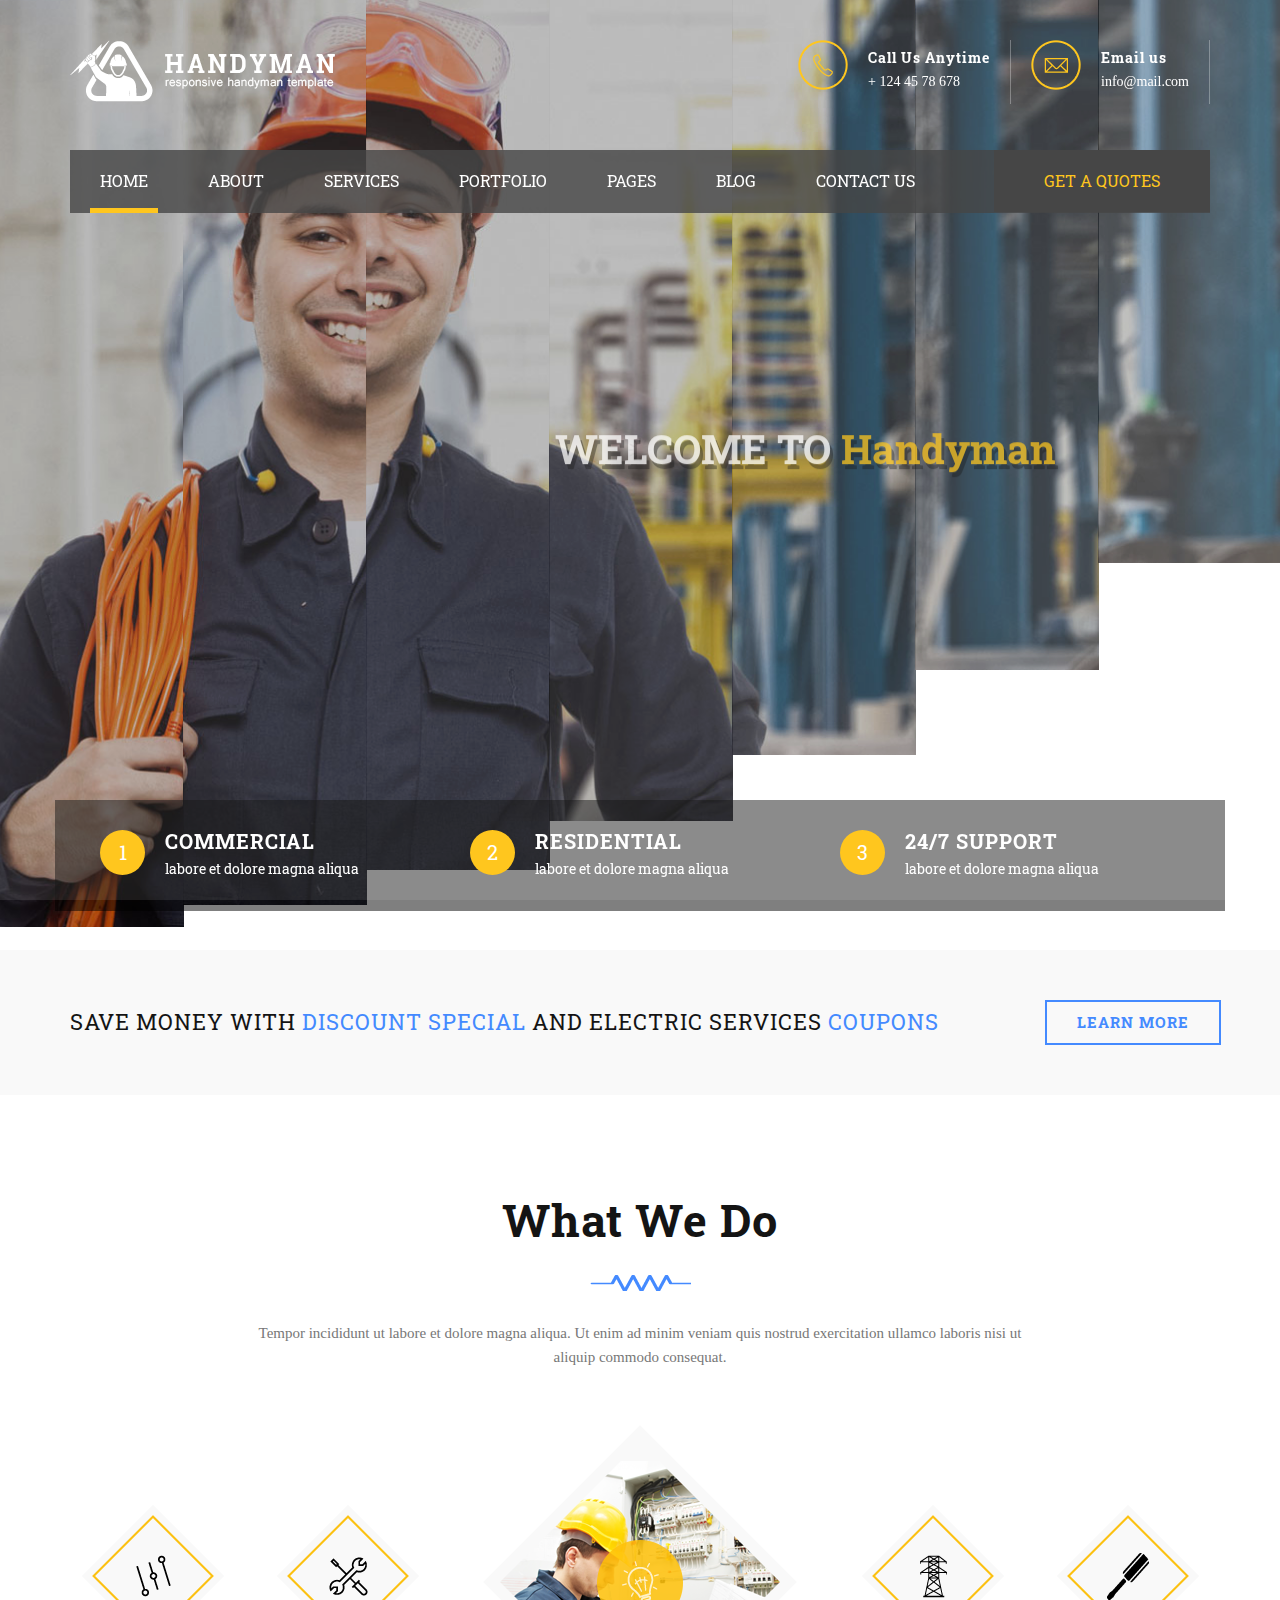
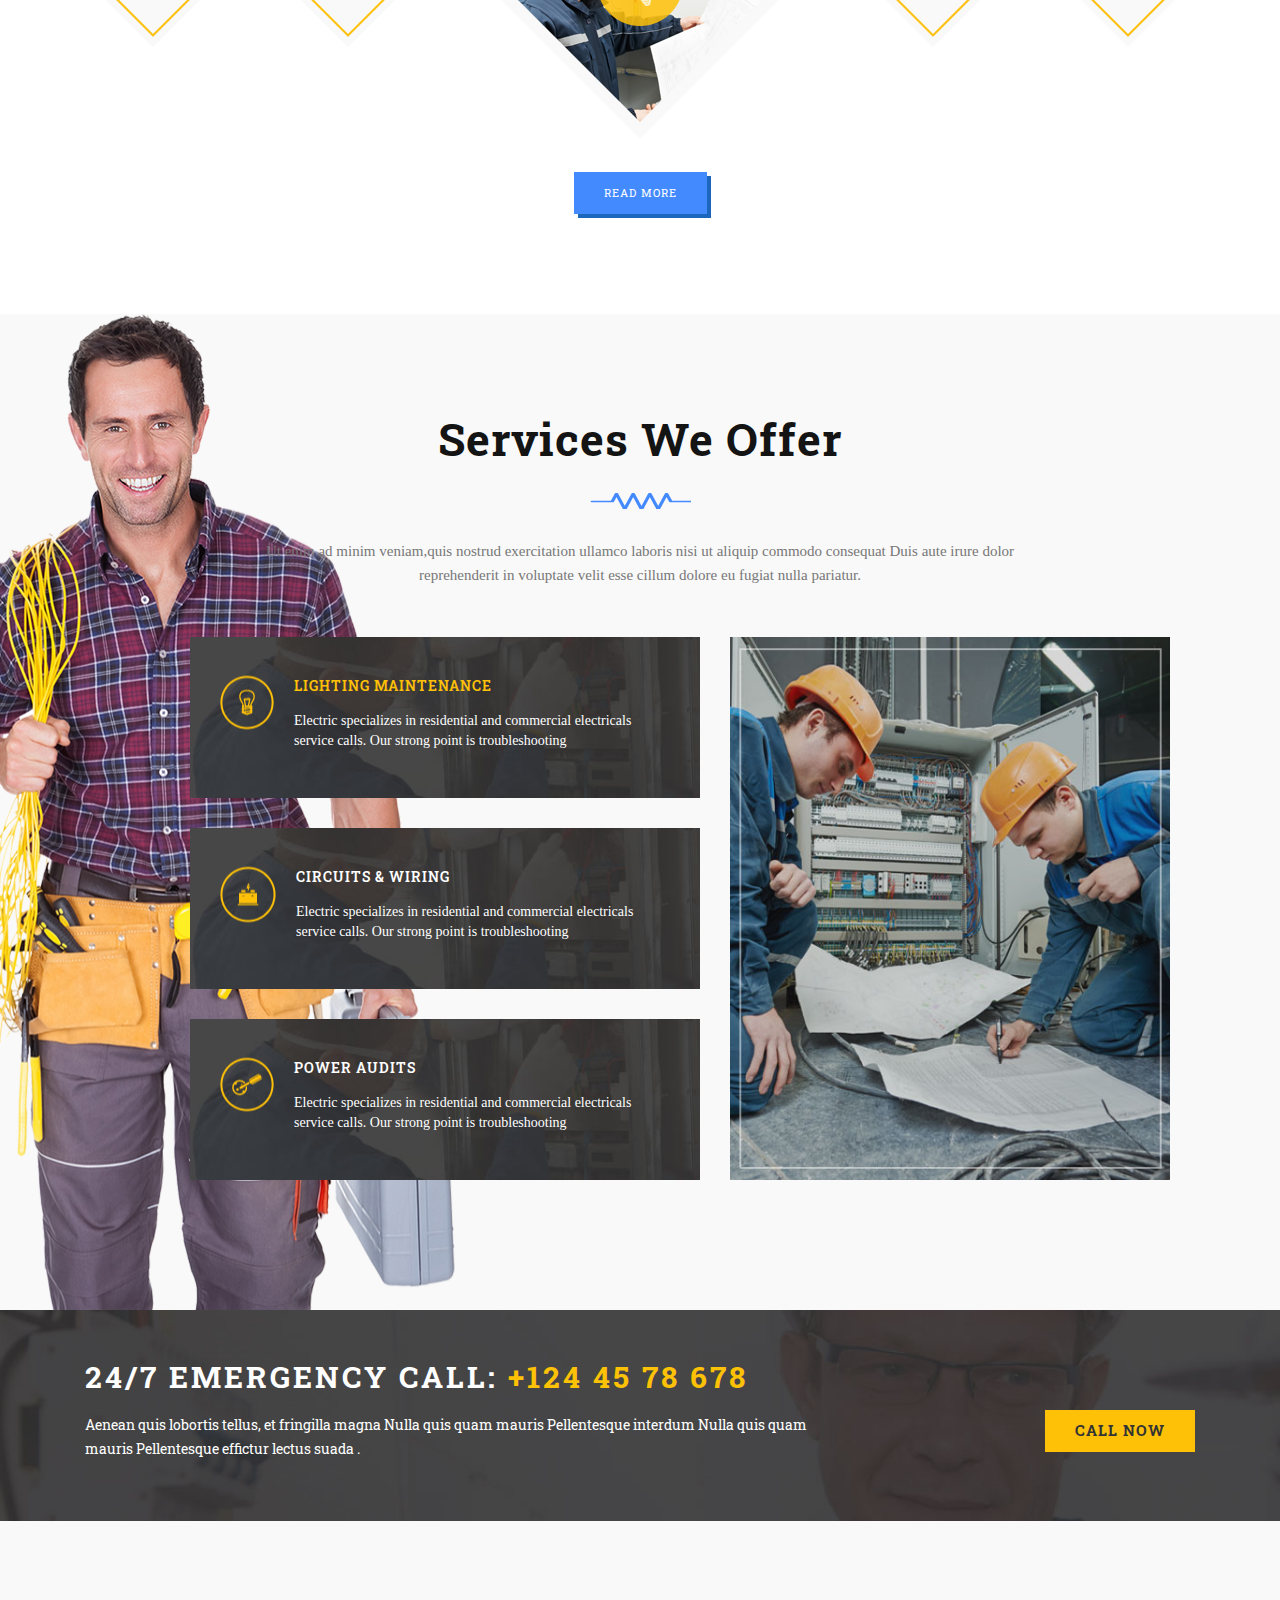
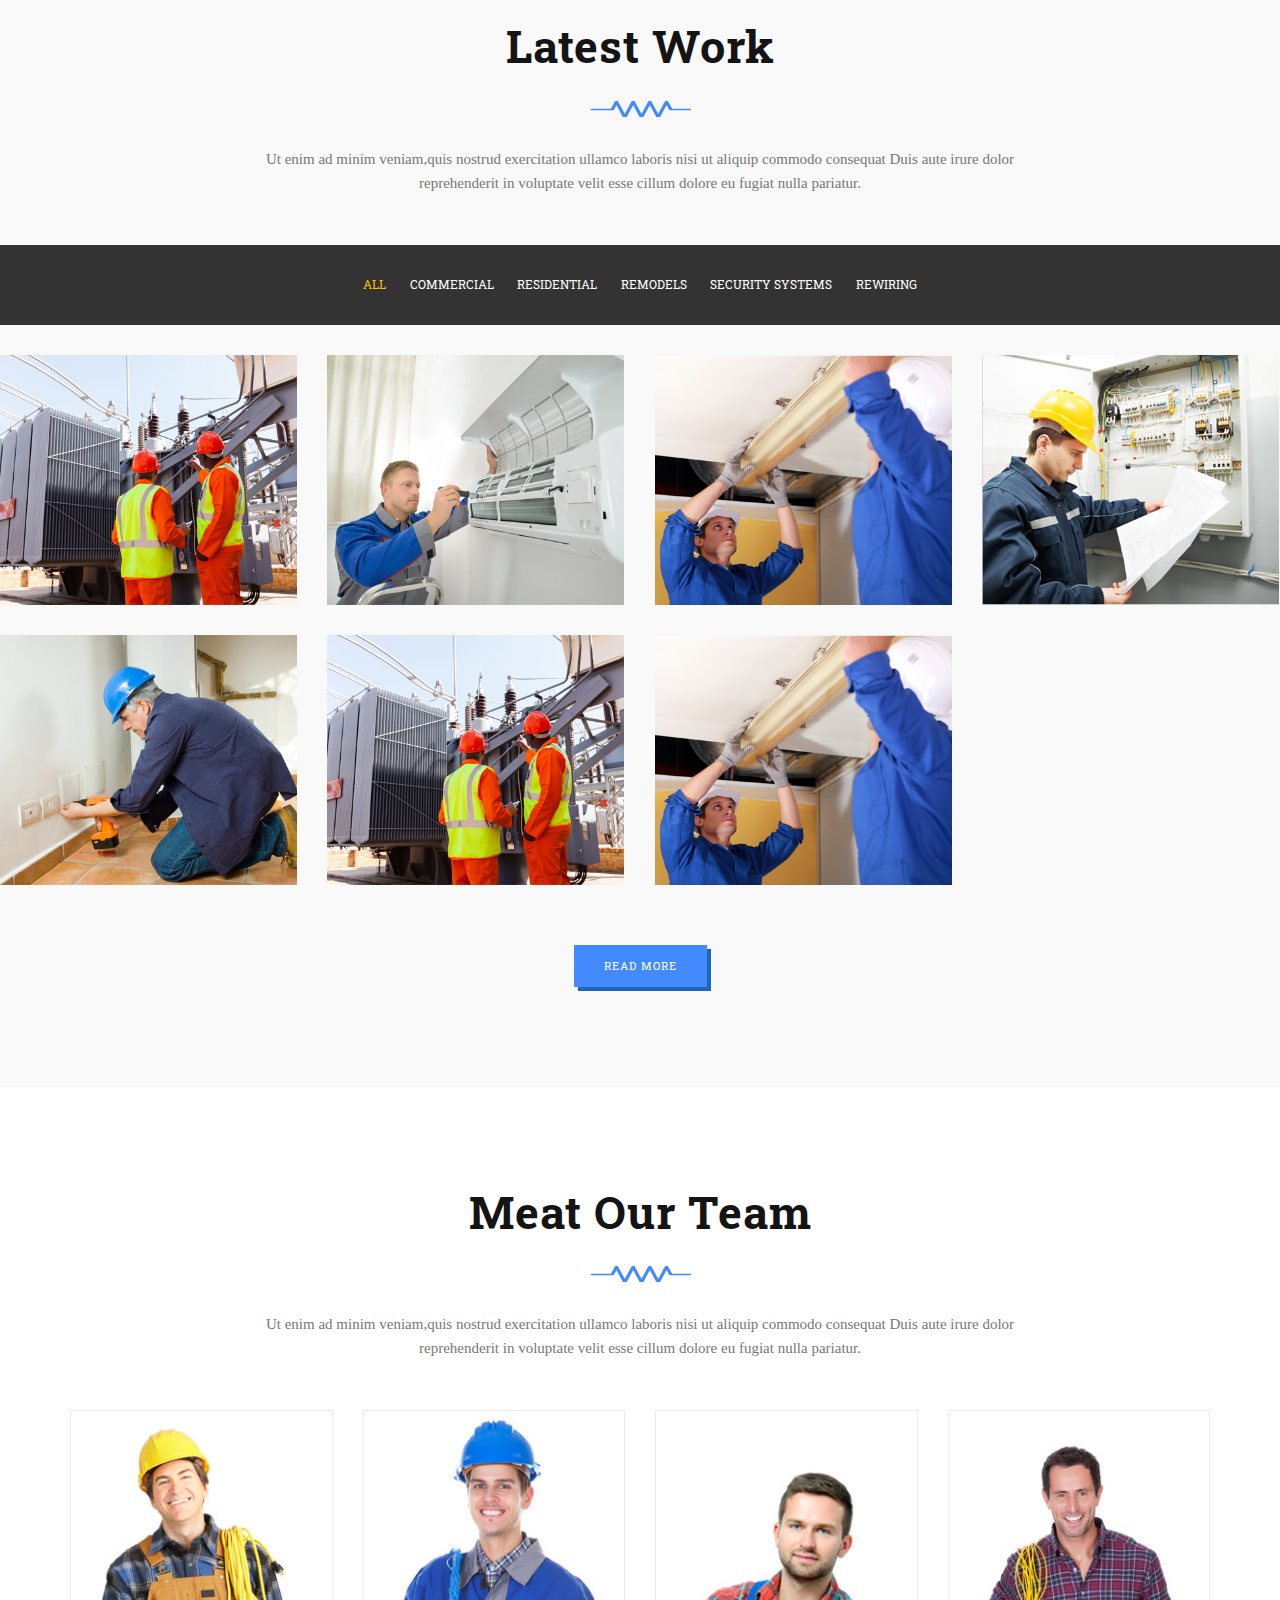
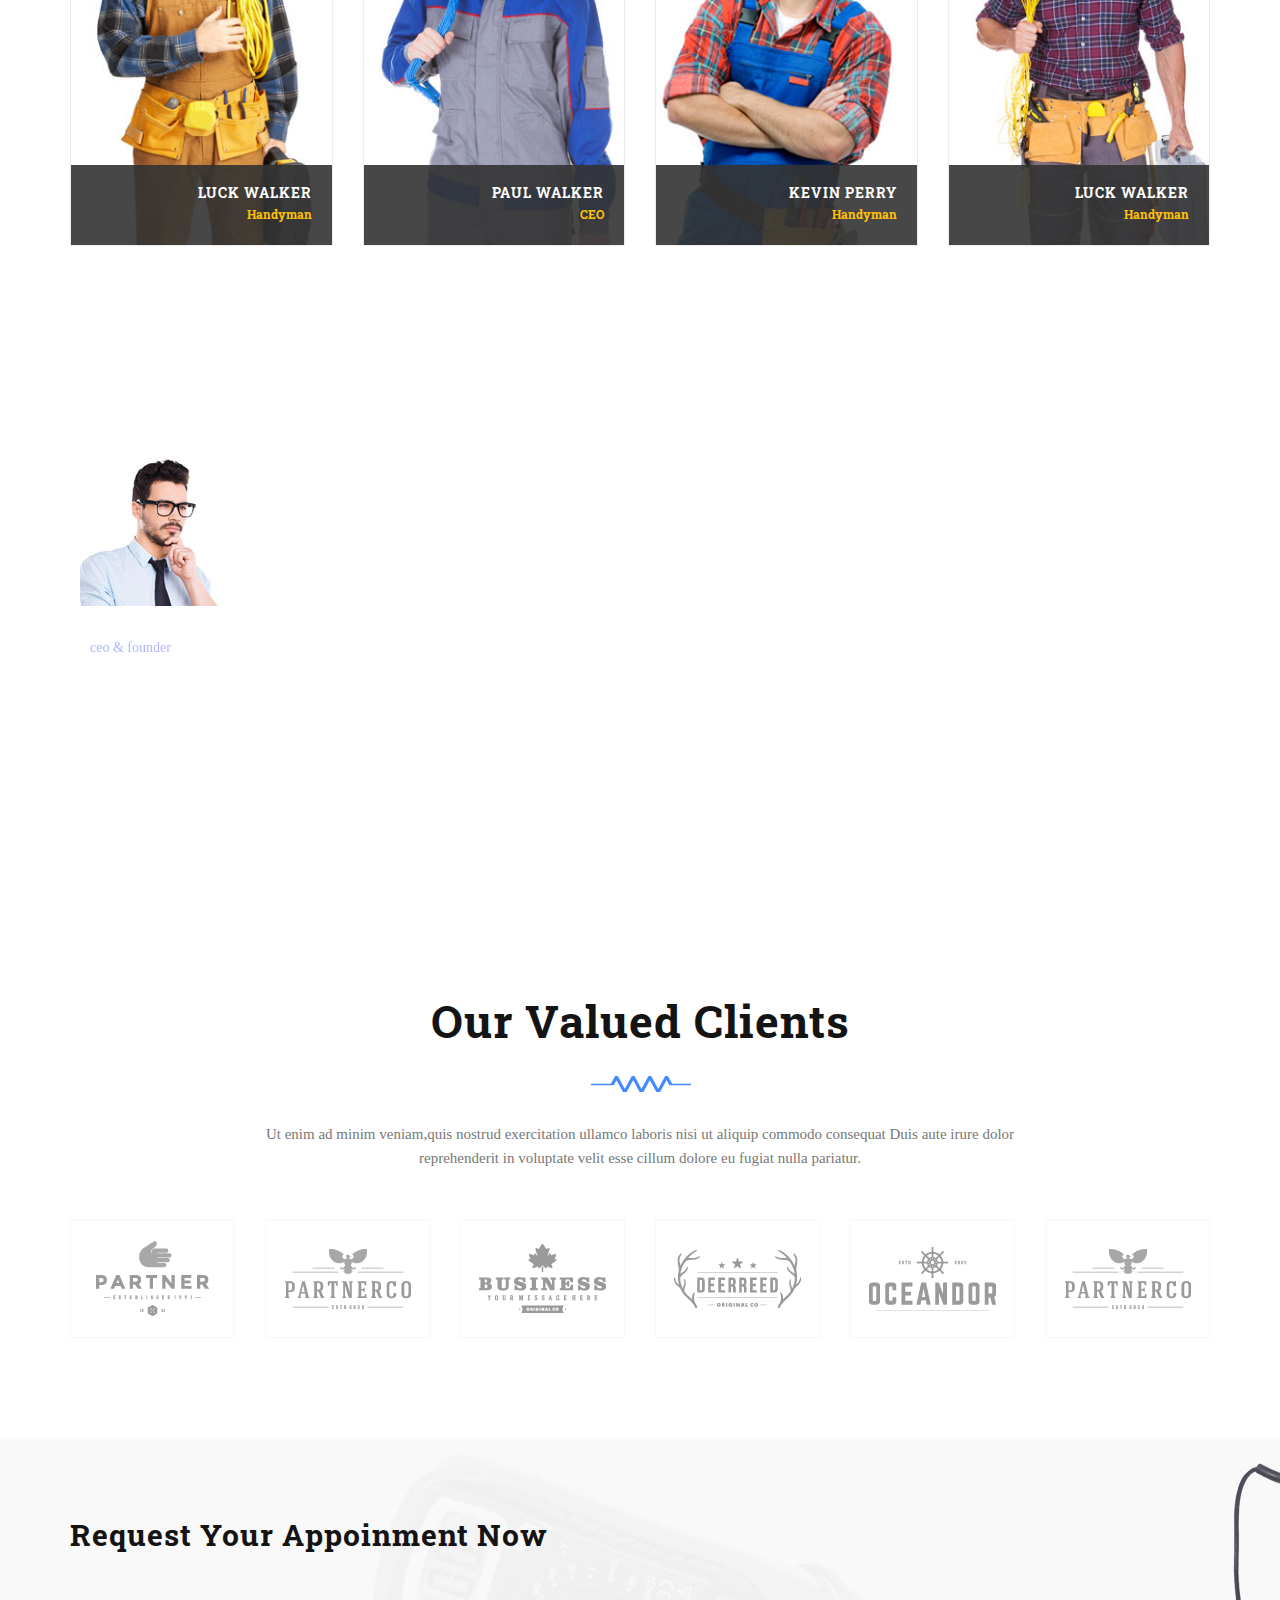
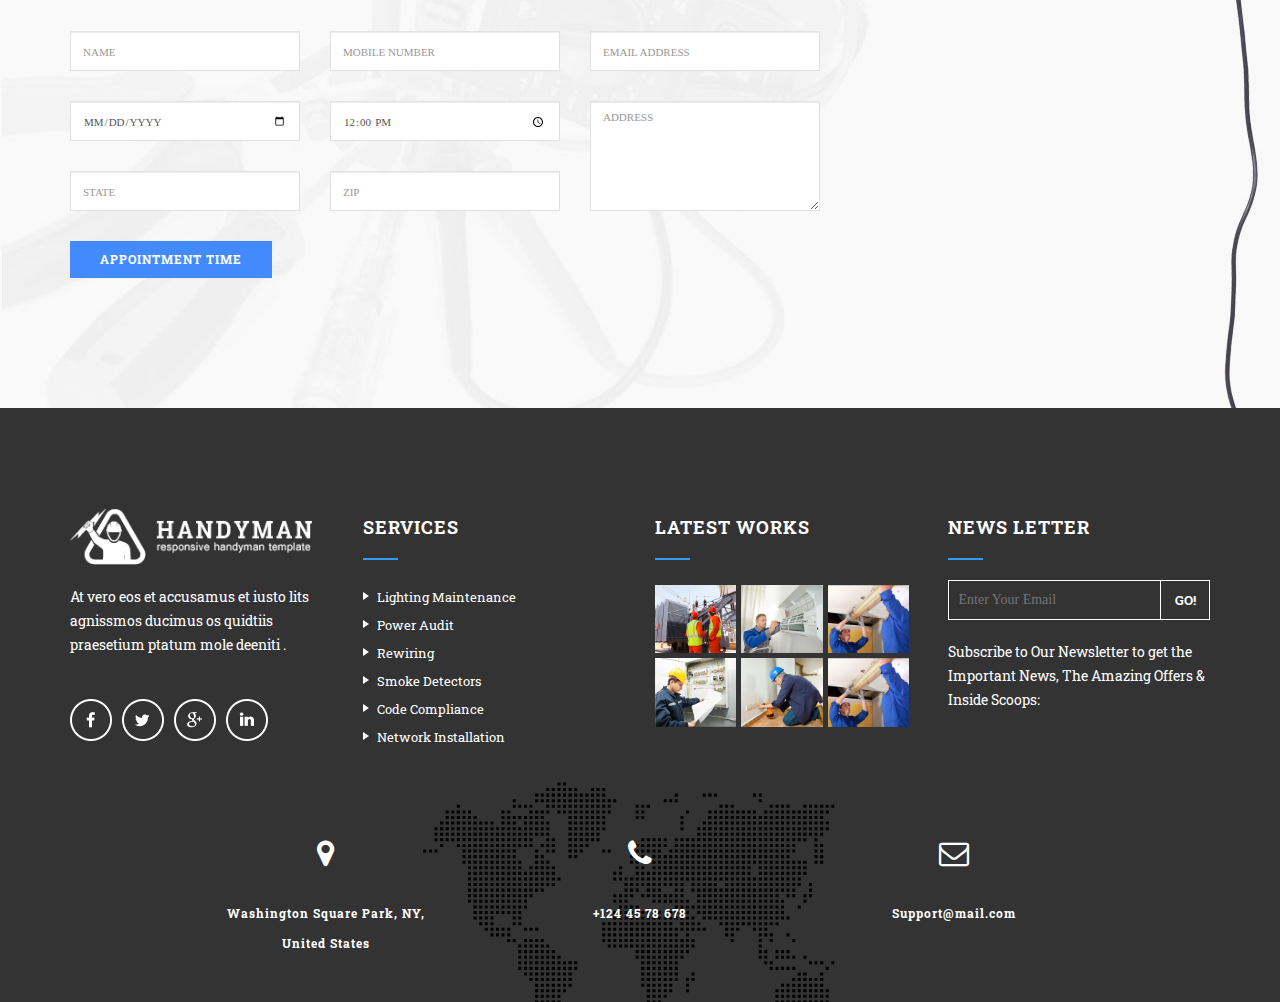
<file: index.html>
<!DOCTYPE html>
<html lang="en">
<head>
<meta charset="utf-8">
<meta http-equiv="X-UA-Compatible" content="IE=edge">
<meta name="viewport" content="width=device-width, initial-scale=1">
<meta name="description" content="">
<meta name="author" content="">
<title>Handyman - Premium HTML5 Template</title>

<!-- SLIDER REVOLUTION 4.x CSS SETTINGS -->
<link rel="stylesheet" type="text/css" href="rs-plugin/css/settings.css" media="screen" />

<!-- Bootstrap Core CSS -->
<link href="css/bootstrap.min.css" rel="stylesheet">

<!-- Custom CSS -->
<link href="css/font-awesome.min.css" rel="stylesheet" type="text/css">
<link href="css/modern-business.css" rel="stylesheet">
<link href="css/ionicons.min.css" rel="stylesheet" >
<link href="css/main.css" rel="stylesheet">
<link href="css/style.css" rel="stylesheet">
<link href="css/responsive.css" rel="stylesheet" >

<!-- Online Fonts -->
<link href="https://fonts.googleapis.com/css?family=PT+Serif:400,400i,700,700i|Roboto+Slab" rel="stylesheet"> 

<!-- HTML5 Shim and Respond.js IE8 support of HTML5 elements and media queries -->
<!-- WARNING: Respond.js doesn't work if you view the page via file:// -->
<!--[if lt IE 9]>
        <script src="https://oss.maxcdn.com/libs/html5shiv/3.7.0/html5shiv.js"></script>
        <script src="https://oss.maxcdn.com/libs/respond.js/1.4.2/respond.min.js"></script>
    <![endif]-->
</head>

<body>

<!-- Wrap -->
<div id="wrap"> 
  
  <!-- header -->
  <header>
    <div class="top-banner">
      <div class="container"> 
        
        <!-- Top bar -->
        <div class="top-bar">
          <div class="logo"> <a href="#."><img  class="img-responsive" src="images/logo.png" alt="" ></a> </div>
          <div class="top-right">
            <ul>
              <li> <img src="images/icon-phone.png" alt="">
                <div class="media">
                  <h6> Call Us Anytime </h6>
                  <p> + 124 45 78 678 </p>
                </div>
              </li>
              <li> <img src="images/icon-mail.png" alt="">
                <div class="media">
                  <h6> Email us</h6>
                  <p> info@mail.com </p>
                </div>
              </li>
            </ul>
          </div>
        </div>
        
        <!-- Navigation -->
        <nav class="navbar">
          <ul class="nav ownmenu">
            <li class="active"> <a href="index.html">Home</a> </li>
            <li> <a href="about.html">About</a> </li>
            <li> <a href="services.html">Services</a> </li>
            <li> <a href="portfolio.html">Portfolio</a> </li>
            <li> <a href="index.html">Pages</a>
              <ul class="dropdown">
                <li> <a href="index.html">Home</a> </li>
                <li> <a href="index-1.html">Home 2</a> </li>
                <li> <a href="about.html">About</a> </li>
                <li> <a href="services.html">Services</a> </li>
                <li> <a href="services-single.html">Services Single</a> </li>
                <li> <a href="portfolio.html">Portfolio</a> </li>
                <li> <a href="blog.html">Blog</a> </li>
                <li> <a href="blog-detail.html">Blog Detail</a> </li>
                <li> <a href="faq.html">Faq</a> </li>
                <li> <a href="contact.html">Contact</a> </li>
                <li> <a href="404-page.html">404</a> </li>
              </ul>
            </li>
            <li> <a href="blog.html">Blog</a> </li>
            <li> <a href="contact.html">Contact us</a> </li>
          </ul>
          
          <!-- GET A QUOTES -->
          <div class="quotes"> <a href="#" class="customcolor"> GET A QUOTES </a> </div>
        </nav>
      </div>
    </div>
  </header>
  
  <!--======= HOME MAIN SLIDER =========-->
  <section class="home-slider">
  <!-- Slider Loader -->
    <div id="loader" class="hom-slie">
        <div class="tp-loader spinner0"> <span class="dot1"></span> <span class="dot2"></span> <span class="bounce1"></span> <span class="bounce2"></span> <span class="bounce3"></span> </div>
    </div>

    <!-- SLIDE Start -->
    <div class="tp-banner-container">
      <div class="tp-banner">
        <ul>
          <!-- SLIDE  -->
          <li data-transition="random" data-slotamount="7" data-masterspeed="300"  data-saveperformance="off" > 
            <!-- MAIN IMAGE --> 
            <img src="images/slides/slide-1.jpg"  alt="slider"  data-bgposition="center top" data-bgfit="cover" data-bgrepeat="no-repeat"> 
            <!-- LAYERS --> 
            
            <!-- LAYER NR. 1 -->
            <div class="tp-caption sfb font-bold font-roboto text-white text-shadow tp-resizeme" 
                data-x="left" data-hoffset="500" 
                data-y="center" data-voffset="-40" 
                data-speed="500" 
                data-start="500" 
                data-easing="Power3.easeInOut" 
                data-splitin="none" 
                data-splitout="none" 
                data-elementdelay="0.0" 
                data-endelementdelay="0" 
                data-endspeed="300"
                style="z-index: 5; font-size:40px; max-width: auto; max-height: auto; white-space: nowrap;">WELCOME TO <span class="primary-color-2">Handyman </span></div>
            
            <!-- LAYER NR. 2 -->
            <div class="tp-caption sfb font-bold font-roboto tp-resizeme" 
                data-x="left" data-hoffset="500" 
                data-y="center" data-voffset="40" 
                data-speed="500" 
                data-start="1000" 
                data-easing="Power3.easeInOut" 
                data-splitin="chars" 
                data-splitout="none" 
                data-elementdelay="0.0" 
                data-endelementdelay="0.0" 
                data-endspeed="300" 
                style="z-index: 6; color:#fff; font-size:15px;">Consectetur adipiscing elit. Etiam molestie ornare sem, vitae as elit odio </div>
            
            <!-- LAYER NR. 3 -->
            <div class="tp-caption sfb font-bold font-roboto tp-resizeme" 
                data-x="left" data-hoffset="500" 
                data-y="center" data-voffset="50" 
                data-speed="500" 
                data-start="1500" 
                data-easing="Power3.easeInOut" 
                data-splitin="chars" 
                data-splitout="none" 
                data-elementdelay="0.0" 
                data-endelementdelay="0.0" 
                data-endspeed="300" 
                style="z-index: 6; color:#fff; font-size:15px;"> scelerisque vel etiam molestie ornare sem. </div>
            
            <!-- LAYER NR. 4 -->
            <div class="tp-caption font-lora letter-space-4 sfb tp-resizeme" 
                data-x="left" data-hoffset="505" 
                data-y="center" data-voffset="180" 
                data-speed="500" 
                data-start="1900" 
                data-easing="Power3.easeInOut" 
                data-splitin="none" 
                data-splitout="none" 
                data-elementdelay="0.1" 
                data-endelementdelay="0.1" 
                data-endspeed="300" 
                style="z-index: 7;"><a href="#." class="btn btn-blue margin-right-20">READ MORE</a> <a href="#." class="btn btn-white margin-left-20">GET START</a> </div>
          </li>
          <!-- SLIDE  -->
          <li data-transition="random" data-slotamount="7" data-masterspeed="300"  data-saveperformance="off" > 
            <!-- MAIN IMAGE --> 
            <img src="images/slides/slide-2.jpg"  alt="slider"  data-bgposition="center top" data-bgfit="cover" data-bgrepeat="no-repeat"> 
            <!-- LAYERS --> 
            
            <!-- LAYER NR. 1 -->
            <div class="tp-caption sfb font-roboto text-white text-shadow-1 tp-resizeme" 
                data-x="left" data-hoffset="100" 
                data-y="center" data-voffset="-40" 
                data-speed="500" 
                data-start="500" 
                data-easing="Power3.easeInOut" 
                data-splitin="none" 
                data-splitout="none" 
                data-elementdelay="0.0" 
                data-endelementdelay="0" 
                data-endspeed="300"
                style="z-index: 5; font-size:40px; max-width: auto; max-height: auto; white-space: nowrap;">WELCOME TO <span class="primary-color-2">Handyman </span></div>
            
            <!-- LAYER NR. 2 -->
            <div class="tp-caption sfb font-roboto text-white text-shadow-1 tp-resizeme" 
                data-x="left" data-hoffset="100" 
                data-y="center" data-voffset="20" 
                data-speed="500" 
                data-start="800" 
                data-easing="Power3.easeInOut" 
                data-splitin="none" 
                data-splitout="none" 
                data-elementdelay="0.0" 
                data-endelementdelay="0" 
                data-endspeed="300"
                style="z-index: 5; font-size:30px; max-width: auto; max-height: auto; white-space: nowrap;">COMMERCIAL & DOMESTIC SPECIALISTS</div>
            
            <!-- LAYER NR. 2 -->
            <div class="tp-caption sfb font-bold font-roboto tp-resizeme" 
                data-x="left" data-hoffset="100" 
                data-y="center" data-voffset="80" 
                data-speed="500" 
                data-start="1500"
                data-easing="Power3.easeInOut" 
                data-splitin="chars" 
                data-splitout="none" 
                data-elementdelay="0.0" 
                data-endelementdelay="0.0" 
                data-endspeed="300" 
                style="z-index: 6; color:#fff; font-size:15px;">Consectetur adipiscing elit. Etiam molestie ornare sem, vitae as elit odio </div>
            
            <!-- LAYER NR. 3 -->
            <div class="tp-caption sfb font-bold font-roboto tp-resizeme" 
                data-x="left" data-hoffset="100" 
                data-y="center" data-voffset="90" 
                data-speed="500" 
                data-start="1500" 
                data-easing="Power3.easeInOut" 
                data-splitin="chars" 
                data-splitout="none" 
                data-elementdelay="0.0" 
                data-endelementdelay="0.0" 
                data-endspeed="300" 
                style="z-index: 6; color:#fff; font-size:15px;"> scelerisque vel etiam molestie ornare sem. </div>
            
            <!-- LAYER NR. 2 -->
            <div class="tp-caption font-lora letter-space-4 sfb tp-resizeme" 
                data-x="left" data-hoffset="105" 
                data-y="center" data-voffset="200" 
                data-speed="500" 
                data-start="1900" 
                data-easing="Power3.easeInOut" 
                data-splitin="none" 
                data-splitout="none" 
                data-elementdelay="0.1" 
                data-endelementdelay="0.1" 
                data-endspeed="300" 
                style="z-index: 7;"><a href="#." class="btn btn-blue margin-right-20">READ MORE</a> <a href="#." class="btn btn-white margin-left-20">GET START</a> </div>
            
            <!-- ICON -->
            <div class="tp-caption sfl font-bold font-roboto tp-resizeme"
                data-x="left" data-hoffset="0"
                data-y="center" data-voffset="-40"
                data-speed="500" 
                data-start="500" 
                data-easing="Power3.easeInOut" 
                data-splitin="none" 
                data-splitout="none" 
                data-elementdelay="0.0" 
                data-endelementdelay="0.0" 
                data-endspeed="300"> <img src="images/slides/icon-slide-1.png" alt="" > </div>
            
            <!-- ICON -->
            <div class="tp-caption sfl font-bold font-roboto tp-resizeme"
                data-x="left" data-hoffset="0" 
                data-y="center" data-voffset="30" 
                data-speed="500" 
                data-start="1000" 
                data-easing="Power3.easeInOut" 
                data-splitin="none" 
                data-splitout="none" 
                data-elementdelay="0.0" 
                data-endelementdelay="0.0" 
                data-endspeed="300"> <img src="images/slides/icon-slide-2.png" alt="" > </div>
            
            <!-- ICON -->
            <div class="tp-caption sfl font-bold font-roboto tp-resizeme" 
                data-x="left" data-hoffset="0" 
                data-y="center" data-voffset="100" 
                data-speed="500" 
                data-start="1500" 
                data-easing="Power3.easeInOut" 
                data-splitin="none" 
                data-splitout="none" 
                data-elementdelay="0.0" 
                data-endelementdelay="0.0" 
                data-endspeed="300"> <img src="images/slides/icon-slide-3.png" alt="" > </div>
          </li>
        </ul>
      </div>
    </div>
  </section>
  
  <!-- Content -->
  <div id="content"> 
    
    <!-- procsss -->
    <section class="procsss">
      <div class="container">
        <ul class="row">
          
          <!-- COMMERCIAL -->
          <li class="col-sm-4">
            <div class="media">
              <div class="media-left"> <span class="numb">1</span> </div>
              <div class="media-body">
                <h6 class="media-heading">COMMERCIAL</h6>
                <p> labore et dolore magna aliqua</p>
              </div>
            </div>
          </li>
          
          <!-- Residential -->
          <li class="col-sm-4">
            <div class="media">
              <div class="media-left"> <span class="numb">2</span> </div>
              <div class="media-body">
                <h6 class="media-heading">Residential </h6>
                <p> labore et dolore magna aliqua</p>
              </div>
            </div>
          </li>
          
          <!-- 24/7 SUPPORT -->
          <li class="col-sm-4">
            <div class="media">
              <div class="media-left"> <span class="numb">3</span> </div>
              <div class="media-body">
                <h6 class="media-heading">24/7 SUPPORT</h6>
                <p> labore et dolore magna aliqua</p>
              </div>
            </div>
          </li>
        </ul>
      </div>
    </section>
    
    <!-- Call Out -->
    <section class="call-out light-gray-bg padding-top-50 padding-bottom-50">
      <div class="container">
        <div class="row bhr">
          <div class="col-md-10">
            <h4 class="font-normal"> SAVE MONEY WITH <span class="customcolor1"> DISCOUNT SPECIAL </span> AND ELECTRIC SERVICES <span class="customcolor1"> COUPONS </span> </h4>
          </div>
          <!-- Btn -->
          <div class="col-md-2"> <a href="#." class="btn">learn more</a> </div>
        </div>
      </div>
    </section>
    
    <!--what we do-->
    <section class="what-we-do padding-top-100 padding-bottom-100">
      <div class="container"> 
        
        <!-- Heading-->
        <div class="heading">
          <h3> What We Do </h3>
          <hr>
          <p> Tempor incididunt ut labore et dolore magna aliqua. Ut enim ad minim veniam quis nostrud exercitation ullamco 
            laboris nisi ut aliquip commodo consequat. </p>
        </div>
        
        <!-- Icons -->
        <div class="row padding-top-50px">
          <div class="col-md-2 rotatebox"> <img src="images/bg-wwd1.png" alt=""> </div>
          <div class="col-md-2 rotatebox"> <img src="images/bg-wwd2.png" alt=""> </div>
          <div class="col-md-4 rotatebox"> <img src="images/what-we-img-1.png" class="img-responsive" alt=""> </div>
          <div class="col-md-2 rotatebox"> <img src="images/bg-wwd3.png" alt=""> </div>
          <div class="col-md-2 rotatebox"> <img src="images/bg-wwd4.png" alt=""> </div>
        </div>
        
        <!-- Btn -->
        <div class="text-center margin-top-30"> <a href="#." class="btn btn-more">read more</a> </div>
      </div>
    </section>
    
    <!--SERVICES-->
    <section class="services-bg light-gray-bg padding-top-100 padding-bottom-100" >
      <div class="container"> 
        
        <!-- HEADING -->
        <div class="heading">
          <h3> Services We Offer </h3>
          <hr>
          <p> Ut enim ad minim veniam,quis nostrud exercitation ullamco laboris nisi ut aliquip commodo consequat Duis aute irure dolor reprehenderit in voluptate velit esse cillum dolore eu fugiat nulla pariatur. </p>
        </div>
        
        <!-- SERVICE TABS -->
        <div class="services">
          <div class="row no-margin">
            <div class="col-md-6 no-padding">
              <ul class="nav-tabs">
                
                <!-- LIGHTING MAINTENANCE -->
                <li class="active"> <img class="img-responsive" src="images/services-bg-1.jpg" alt="" >
                  <div class="position-center-center">
                    <div class="media-left" > <img src="images/service-icon-1.png" alt=""> </div>
                    <div class="media-body"> <a href="#light" data-toggle="tab"><span class="font-roboto"> LIGHTING MAINTENANCE</span>
                      <p> Electric specializes in residential and commercial electricals service calls. Our strong point is troubleshooting </p>
                      </a> </div>
                  </div>
                </li>
                
                <!-- Circuits & Wiring -->
                <li> <img class="img-responsive" src="images/services-bg-1.jpg" alt="" >
                  <div class="position-center-center">
                    <div class="media-left" > <img src="images/service-icon-2.png" alt=""> </div>
                    <div class="media-body"> <a href="#circuit" data-toggle="tab"><span class="font-roboto"> Circuits & Wiring</span>
                      <p> Electric specializes in residential and commercial electricals service calls. Our strong point is troubleshooting </p>
                      </a> </div>
                  </div>
                </li>
                
                <!-- Power audits -->
                <li> <img class="img-responsive" src="images/services-bg-1.jpg" alt="" >
                  <div class="position-center-center">
                    <div class="media-left" > <img src="images/service-icon-3.png" alt=""> </div>
                    <div class="media-body"> <a href="#audit" data-toggle="tab"><span class="font-roboto"> Power audits</span>
                      <p> Electric specializes in residential and commercial electricals service calls. Our strong point is troubleshooting </p>
                      </a> </div>
                  </div>
                </li>
              </ul>
            </div>
            
            <!-- SERVICE CONTENR -->
            <div class="col-md-6 padding-left-30 padding-right-40">
              <div class="tab-content"> 
                <!-- LIGHTING MAINTENANCE -->
                <div id="light" class="tab-pane fade in active text-right"> <img class="img-responsive" src="images/services-img-1.jpg" alt="" > </div>
                <!-- Circuits & Wiring -->
                <div id="circuit" class="tab-pane fade text-right"> <img class="img-responsive" src="images/services-img-2.jpg" alt="" > </div>
                <!-- Power audits -->
                <div id="audit" class="tab-pane fade text-right"> <img class="img-responsive" src="images/services-img-1.jpg" alt="" > </div>
                <!--item light--> 
              </div>
            </div>
          </div>
        </div>
      </div>
    </section>
    
    <!-- Call Emergency -->
    <div class="emergency padding-top-50 padding-bottom-50">
      <div class="row">
        <div class="container">
          <div class="col-md-8 emergency-text">
            <h3 class="text-white letter-space-3 margin-bottom-20"> 24/7 EMERGENCY CALL: <span class="customcolor"> +124 45 78 678 </span></h3>
            <p class="text-white font-roboto"> Aenean quis lobortis tellus, et fringilla magna Nulla quis quam mauris  Pellentesque interdum Nulla quis quam mauris  Pellentesque effictur lectus suada . </p>
          </div>
          <div class="col-md-4 text-right"> <a href="#." class="btn btn-yellow margin-top-50">CALL NOW</a> </div>
        </div>
      </div>
    </div>
    
    <!-- LATEST WORK -->
    <section class="latest-work light-gray-bg padding-top-100 padding-bottom-100">
      <div class="container"> 
        <!--work-->
        <div class="heading">
          <h3> Latest Work </h3>
          <hr>
          <p> Ut enim ad minim veniam,quis nostrud exercitation ullamco laboris nisi ut aliquip commodo consequat Duis aute irure dolor <br>
            reprehenderit in voluptate velit esse cillum dolore eu fugiat nulla pariatur. </p>
        </div>
      </div>
      <div class="portfolio-wrapper"> 
        
        <!--======= ITEMS =========-->
        <ul class="items col-4 row">
          <!--====== ITEM =======-->
          
          <li class="item filter-home home menu1 menu2 menu3 menu4 menu5 work-tabs col-md-3">
            <div class="filter">
              <div class="position-center-center col-md-12 text-center">
                <ul>
                  <li><a class="active" data-toggle="tab" href=".home" data-filter="*">ALL</a></li>
                  <li><a href="#" data-filter=".menu1">COMMERCIAL</a></li>
                  <li><a href="#" data-filter=".menu2">RESIDENTIAL</a></li>
                  <li><a href="#" data-filter=".menu3">REMODELS </a></li>
                  <li><a href="#" data-filter=".menu4">SECURITY SYSTEMS</a></li>
                  <li><a href="#" data-filter=".menu5">REWIRING</a></li>
                </ul>
              </div>
            </div>
          </li>
          
          <!-- ITEM -->
          <li class="item col-md-4 menu1 menu2 menu3 menu5">
            <div class="gal-item"> 
              <!-- GALLERY IMAGE --> 
              <img src="images/portfolio1.png" alt="" class="img-responsive"> 
              <!-- Hover Info -->
              <div class="hover-info">
                <div class="position-center-center"> <a href="images/portfolio1.png" data-rel="prettyPhoto" class="prettyPhoto lightzoom zoom"><i class="ion-ios-search"></i></a> </div>
              </div>
            </div>
          </li>
          
          <!-- ITEM -->
          <li class="item col-md-4 menu5">
            <div class="gal-item"> 
              <!-- GALLERY IMAGE --> 
              <img src="images/portfolio2.png" alt="" class="img-responsive"> 
              <!-- Hover Info -->
              <div class="hover-info">
                <div class="position-center-center"> <a href="images/portfolio2.png" data-rel="prettyPhoto" class="prettyPhoto lightzoom zoom"><i class="ion-ios-search"></i></a> </div>
              </div>
            </div>
          </li>
          
          <!-- ITEM -->
          <li class="item col-md-4 home menu4">
            <div class="gal-item"> 
              <!-- GALLERY IMAGE --> 
              <img src="images/portfolio3.png" alt="" class="img-responsive"> 
              <!-- Hover Info -->
              <div class="hover-info">
                <div class="position-center-center"> <a href="images/portfolio3.png" data-rel="prettyPhoto" class="prettyPhoto lightzoom zoom"><i class="ion-ios-search"></i></a> </div>
              </div>
            </div>
          </li>
          
          <!-- ITEM -->
          <li class="item col-md-4 menu5 menu2 menu3 menu1 home">
            <div class="gal-item"> 
              <!-- GALLERY IMAGE --> 
              <img src="images/portfolio4.png" alt="" class="img-responsive"> 
              <!-- Hover Info -->
              <div class="hover-info">
                <div class="position-center-center"> <a href="images/portfolio4.png" data-rel="prettyPhoto" class="prettyPhoto lightzoom zoom"><i class="ion-ios-search"></i></a> </div>
              </div>
            </div>
          </li>
          
          <!-- ITEM -->
          <li class="item col-md-4 menu1 menu2">
            <div class="gal-item"> 
              <!-- GALLERY IMAGE --> 
              <img src="images/portfolio5.png" alt="" class="img-responsive"> 
              <!-- Hover Info -->
              <div class="hover-info">
                <div class="position-center-center"> <a href="images/portfolio5.png" data-rel="prettyPhoto" class="prettyPhoto lightzoom zoom"><i class="ion-ios-search"></i></a> </div>
              </div>
            </div>
          </li>
          
          <!-- ITEM -->
          <li class="item col-md-4 menu5 menu1 menu3">
            <div class="gal-item"> 
              <!-- GALLERY IMAGE --> 
              <img src="images/portfolio1.png" alt="" class="img-responsive"> 
              <!-- Hover Info -->
              <div class="hover-info">
                <div class="position-center-center"> <a href="images/portfolio1.png" data-rel="prettyPhoto" class="prettyPhoto lightzoom zoom"><i class="ion-ios-search"></i></a> </div>
              </div>
            </div>
          </li>
          
          <!-- ITEM -->
          <li class="item col-md-4 menu5 menu1" >
            <div class="gal-item"> 
              <!-- GALLERY IMAGE --> 
              <img src="images/portfolio3.png" alt="" class="img-responsive"> 
              <!-- Hover Info -->
              <div class="hover-info">
                <div class="position-center-center"> <a href="images/portfolio3.png" data-rel="prettyPhoto" class="prettyPhoto lightzoom zoom"><i class="ion-ios-search"></i></a> </div>
              </div>
            </div>
          </li>
        </ul>
      </div>
      
      <!-- Btn -->
      <div class="text-center margin-top-30"> <a href="#." class="btn btn-more">read more</a> </div>
    </section>
    
    <!-- TEAM -->
    <section class="team padding-top-100 padding-bottom-100">
      <div class="container"> 
        <!-- HEADING -->
        <div class="heading">
          <h3> Meat Our Team </h3>
          <hr>
          <p> Ut enim ad minim veniam,quis nostrud exercitation ullamco laboris nisi ut aliquip commodo consequat Duis aute irure dolor <br>
            reprehenderit in voluptate velit esse cillum dolore eu fugiat nulla pariatur. </p>
        </div>
        
        <!-- HEADING -->
        <ul class="row">
          
          <!-- TEAM -->
          <li class="col-md-3">
            <article> <img class="img-responsive" src="images/team-1.jpg" alt="" >
              <div class="team-name">
                <h6>LUCK WALKER</h6>
                <span class="font-roboto">Handyman</span> </div>
              <!-- TEAM HOVER -->
              <div class="team-hover">
                <div class="position-center-center">
                  <h6>LUCK WALKER</h6>
                  <span class="font-roboto">Handyman</span>
                  <p>Today still wanted government that they survive as soldiers of fortunes off It's for time to the play the music. </p>
                  <ul class="social">
                    <li><a href="#."><i class="fa fa-facebook"></i></a></li>
                    <li><a href="#."><i class="fa fa-twitter"></i></a></li>
                    <li><a href="#."><i class="fa fa-google"></i></a></li>
                    <li><a href="#."><i class="fa fa-linkedin"></i></a></li>
                  </ul>
                </div>
              </div>
            </article>
          </li>
          
          <!-- TEAM -->
          <li class="col-md-3">
            <article> <img class="img-responsive" src="images/team-2.jpg" alt="" >
              <div class="team-name">
                <h6>PAUL WALKER</h6>
                <span class="font-roboto">CEO</span> </div>
              <!-- TEAM HOVER -->
              <div class="team-hover">
                <div class="position-center-center">
                  <h6>PAUL WALKER</h6>
                  <span class="font-roboto">CEO</span>
                  <p>Today still wanted government that they survive as soldiers of fortunes off It's for time to the play the music. </p>
                  <ul class="social">
                    <li><a href="#."><i class="fa fa-facebook"></i></a></li>
                    <li><a href="#."><i class="fa fa-twitter"></i></a></li>
                    <li><a href="#."><i class="fa fa-google"></i></a></li>
                    <li><a href="#."><i class="fa fa-linkedin"></i></a></li>
                  </ul>
                </div>
              </div>
            </article>
          </li>
          
          <!-- TEAM -->
          <li class="col-md-3">
            <article> <img class="img-responsive" src="images/team-3.jpg" alt="" >
              <div class="team-name">
                <h6>KEVIN PERRY</h6>
                <span class="font-roboto">Handyman</span> </div>
              <!-- TEAM HOVER -->
              <div class="team-hover">
                <div class="position-center-center">
                  <h6>LUCK WALKER</h6>
                  <span class="font-roboto">Handyman</span>
                  <p>Today still wanted government that they survive as soldiers of fortunes off It's for time to the play the music. </p>
                  <ul class="social">
                    <li><a href="#."><i class="fa fa-facebook"></i></a></li>
                    <li><a href="#."><i class="fa fa-twitter"></i></a></li>
                    <li><a href="#."><i class="fa fa-google"></i></a></li>
                    <li><a href="#."><i class="fa fa-linkedin"></i></a></li>
                  </ul>
                </div>
              </div>
            </article>
          </li>
          
          <!-- TEAM -->
          <li class="col-md-3">
            <article> <img class="img-responsive" src="images/team-4.jpg" alt="" >
              <div class="team-name">
                <h6>LUCK WALKER</h6>
                <span class="font-roboto">Handyman</span> </div>
              <!-- TEAM HOVER -->
              <div class="team-hover">
                <div class="position-center-center">
                  <h6>STEVAN SMITH</h6>
                  <span class="font-roboto">Handyman</span>
                  <p>Today still wanted government that they survive as soldiers of fortunes off It's for time to the play the music. </p>
                  <ul class="social">
                    <li><a href="#."><i class="fa fa-facebook"></i></a></li>
                    <li><a href="#."><i class="fa fa-twitter"></i></a></li>
                    <li><a href="#."><i class="fa fa-google"></i></a></li>
                    <li><a href="#."><i class="fa fa-linkedin"></i></a></li>
                  </ul>
                </div>
              </div>
            </article>
          </li>
        </ul>
      </div>
    </section>
    
    <!-- Testimonial -->
    <section class="testimonial parallax-bg padding-top-100 padding-bottom-100" style="background:url(images/bg/bg-testi.jpg) fixed no-repeat;">
      <div class="container"> 
        
        <!-- Test Slider -->
        <div class="testi">
          <div class="texti-slide"> 
            
            <!-- Slider 1 -->
            <div class="media padding-10 padding-right-100"> 
              <!-- Avatar -->
              <div class="media-left"> <a class="avatar" href="#"> <img class="media-object" src="images/avatar-testi.jpg" alt=""> </a> </div>
              <!-- Content -->
              <div class="media-body relative padding-left-10"> <i class="fa fa-quote-left quote"></i>
                <h5>Steven Smith</h5>
                <span>ceo & founder</span>
                <p>They're creepy and they're kooky mysterious and spooky. They're all together ooky the Addams Family. we might as well say Would you be mine creepy and they're kooky mysterious Could you be mine.</p>
              </div>
            </div>
            
            <!-- Slider 2 -->
            <div class="media padding-10 padding-right-100"> 
              <!-- Avatar -->
              <div class="media-left"> <a class="avatar" href="#"> <img class="media-object" src="images/avatar-testi.jpg" alt=""> </a> </div>
              <!-- Content -->
              <div class="media-body relative padding-left-10"> <i class="fa fa-quote-left quote"></i>
                <h5>Steven Smith</h5>
                <span>ceo & founder</span>
                <p>They're creepy and they're kooky mysterious and spooky. They're all together ooky the Addams Family. we might as well say Would you be mine creepy and they're kooky mysterious Could you be mine.</p>
              </div>
            </div>
            
            <!-- Slider 3 -->
            <div class="media padding-10 padding-right-100"> 
              <!-- Avatar -->
              <div class="media-left"> <a class="avatar" href="#"> <img class="media-object" src="images/avatar-testi.jpg" alt=""> </a> </div>
              <!-- Content -->
              <div class="media-body relative padding-left-10"> <i class="fa fa-quote-left quote"></i>
                <h5>Steven Smith</h5>
                <span>ceo & founder</span>
                <p>They're creepy and they're kooky mysterious and spooky. They're all together ooky the Addams Family. we might as well say Would you be mine creepy and they're kooky mysterious Could you be mine.</p>
              </div>
            </div>
          </div>
        </div>
      </div>
    </section>
    
    <!-- CLIENTS -->
    <section class="clients padding-top-100 padding-bottom-100">
      <div class="container"> 
        
        <!-- HEADING -->
        <div class="heading">
          <h3> Our Valued Clients </h3>
          <hr>
          <p> Ut enim ad minim veniam,quis nostrud exercitation ullamco laboris nisi ut aliquip commodo consequat Duis aute irure dolor
            reprehenderit in voluptate velit esse cillum dolore eu fugiat nulla pariatur. </p>
        </div>
        <ul class="row margin-top-5">
          <li class="col-md-2"> <a href="#."> <img src="images/c-img-1.png" class="img-responsive" alt=""> </a></li>
          <li class="col-md-2"> <a href="#."> <img src="images/c-img-2.png" class="img-responsive" alt=""> </a> </li>
          <li class="col-md-2"> <a href="#."> <img src="images/c-img-3.png" class="img-responsive" alt=""> </a></li>
          <li class="col-md-2"> <a href="#."> <img src="images/c-img-4.png" class="img-responsive" alt=""> </a> </li>
          <li class="col-md-2"> <a href="#."> <img src="images/c-img-5.png" class="img-responsive" alt=""> </a></li>
          <li class="col-md-2"> <a href="#."> <img src="images/c-img-2.png" class="img-responsive" alt=""> </a> </li>
        </ul>
      </div>
    </section>
    
    <!-- Appoinment -->
    <section class="appoinment padding-top-80 padding-bottom-80">
      <div class="container"> 
        
        <!-- HEADING -->
        <h3 class="text-left no-margin"> Request Your Appoinment Now </h3>
        <div class="row">
          <div class="col-lg-8"> 
            
            <!-- HEADING -->
            <form method="post">
              <ul class="row">
                
                <!-- name -->
                <li class="col-sm-4">
                  <label>
                    <input class="form-control" type="text" name="name" id="name" placeholder="Name" required>
                  </label>
                </li>
                
                <!-- number -->
                <li class="col-sm-4">
                  <label>
                    <input class="form-control" type="text" name="number" id="number" placeholder="Mobile Number" required>
                  </label>
                </li>
                
                <!-- email -->
                <li class="col-sm-4">
                  <label>
                    <input class="form-control" type="email" name="email" id="email" placeholder="Email Address" required>
                  </label>
                </li>
              </ul>
              <div class="row">
                <div class="col-sm-8 ">
                  <ul class="row">
                    
                    <!-- date -->
                    <li class="col-sm-6">
                      <label>
                        <input class="form-control" type="date" name="date" id="date" required>
                      </label>
                    </li>
                    
                    <!-- time -->
                    <li class="col-sm-6">
                      <label>
                        <input class="form-control" type="time" name="time" id="time" value="12:00" required>
                      </label>
                    </li>
                    
                    <!-- state -->
                    <li class="col-sm-6">
                      <label>
                        <input class="form-control" type="text" name="state" id="state" placeholder="state" required>
                      </label>
                    </li>
                    
                    <!-- zip -->
                    <li class="col-sm-6">
                      <label>
                        <input class="form-control" type="text" name="zip" id="zip" placeholder="ZIP" required>
                      </label>
                    </li>
                  </ul>
                </div>
                
                <!-- Address -->
                <div class="col-sm-4">
                  <label>
                    <textarea class="form-control" placeholder="Address"></textarea>
                  </label>
                </div>
              </div>
              <button type="submit" class="btn">APPOINTMENT TIME</button>
            </form>
          </div>
        </div>
      </div>
    </section>
  </div>
  
  <!-- FOOTER -->
  <footer>
    <div class="container">
      <div class="row"> 
        
        <!-- ABOUT -->
        <div class="col-md-3 footer-logo"> <img class="margin-bottom-20 img-responsive padding-right-20" src="images/logo.png" alt="">
          <div class="col-beneath-logo" >
            <p> At vero eos et accusamus et iusto lits agnissmos ducimus os quidtiis praesetium ptatum mole deeniti . </p>
            <ul class="social" >
              <li><a href="#."> <img src="img/fb.png" class="img-responsive" alt=""> </a></li>
              <li><a href="#."> <img src="img/twitter.png" class="img-responsive" alt=""></a> </li>
              <li><a href="#."> <img src="img/gplus.png" class="img-responsive" alt=""> </a></li>
              <li><a href="#."> <img src="img/linkedin.png" class="img-responsive" alt=""></a> </li>
            </ul>
          </div>
        </div>
        
        <!-- SERVICES -->
        <div class="col-md-3">
          <h4> SERVICES </h4>
          <hr class="footer-hr">
          <ul class="footer-ul">
            <li> <a href="#.">Lighting Maintenance</a></li>
            <li><a href="#."> Power Audit </a></li>
            <li> <a href="#.">Rewiring </a></li>
            <li><a href="#."> Smoke Detectors </a></li>
            <li><a href="#."> Code Compliance </a></li>
            <li> <a href="#.">Network Installation</a> </li>
          </ul>
        </div>
        
        <!-- LATEST WORKS -->
        <div class="col-md-3">
          <h4> LATEST WORKS </h4>
          <hr class="footer-hr">
          <div class="footer-works">
            <div class="col-md-3"> <img src="images/portfolio1.png" class="img-responsive" alt=""> </div>
            <div class="col-md-3"> <img src="images/portfolio2.png" class="img-responsive" alt=""> </div>
            <div class="col-md-3"> <img src="images/portfolio3.png" class="img-responsive" alt=""> </div>
            <div class="col-md-3"> <img src="images/portfolio4.png" class="img-responsive" alt=""> </div>
            <div class="col-md-3"> <img src="images/portfolio5.png" class="img-responsive" alt=""> </div>
            <div class="col-md-3"> <img src="images/portfolio3.png" class="img-responsive" alt=""> </div>
          </div>
        </div>
        
        <!-- NEWS LETTER -->
        <div class="col-md-3">
          <h4> NEWS LETTER </h4>
          <hr class="footer-hr">
          <div class="frmsearch">
            <input type="text" class="search" placeholder="Enter Your Email" >
            <a class="go" href="#."> GO! </a> </div>
          <p> Subscribe to Our Newsletter to get the  Important News, The Amazing Offers &  Inside Scoops: </p>
        </div>
      </div>
      
      <!-- ADD INFO -->
      <div class="footer-bottom-cols">
        <ul class="row footer-bottom-ul">
          <li class="col-md-4 text-center bottom-text"> <i class="fa fa-map-marker"></i>
            <h6> Washington Square Park, NY, <br>
              United States </h6>
          </li>
          <li class="col-md-4 text-center bottom-text"> <i class="fa fa-phone"></i>
            <h6> +124 45 78 678 </h6>
          </li>
          <li class="col-md-4 text-center bottom-text" > <i class="fa fa-envelope-o"></i>
            <h6> Support@mail.com </h6>
          </li>
        </ul>
      </div>
    </div>
  </footer>
  
  <!-- RIGHTS -->
  <div class="rights">
    <p> Copyright &copy; 2015    All Rights Reserved </p>
  </div>
</div>
<script src="js/jquery-1.12.4.min.js"></script> 
<script src="js/bootstrap.min.js"></script> 
<script src="js/own-menu.js"></script> 
<script src="js/jquery.isotope.min.js"></script> 
<script src="js/jquery.prettyPhoto.js"></script> 
<script src="js/smooth-scroll.js"></script> 
<script src="js/owl.carousel.min.js"></script> 

<!-- SLIDER REVOLUTION 4.x SCRIPTS  --> 
<script type="text/javascript" src="rs-plugin/js/jquery.tp.t.min.js"></script> 
<script type="text/javascript" src="rs-plugin/js/jquery.tp.min.js"></script> 
<script src="js/main.js"></script>
</body>
</file>
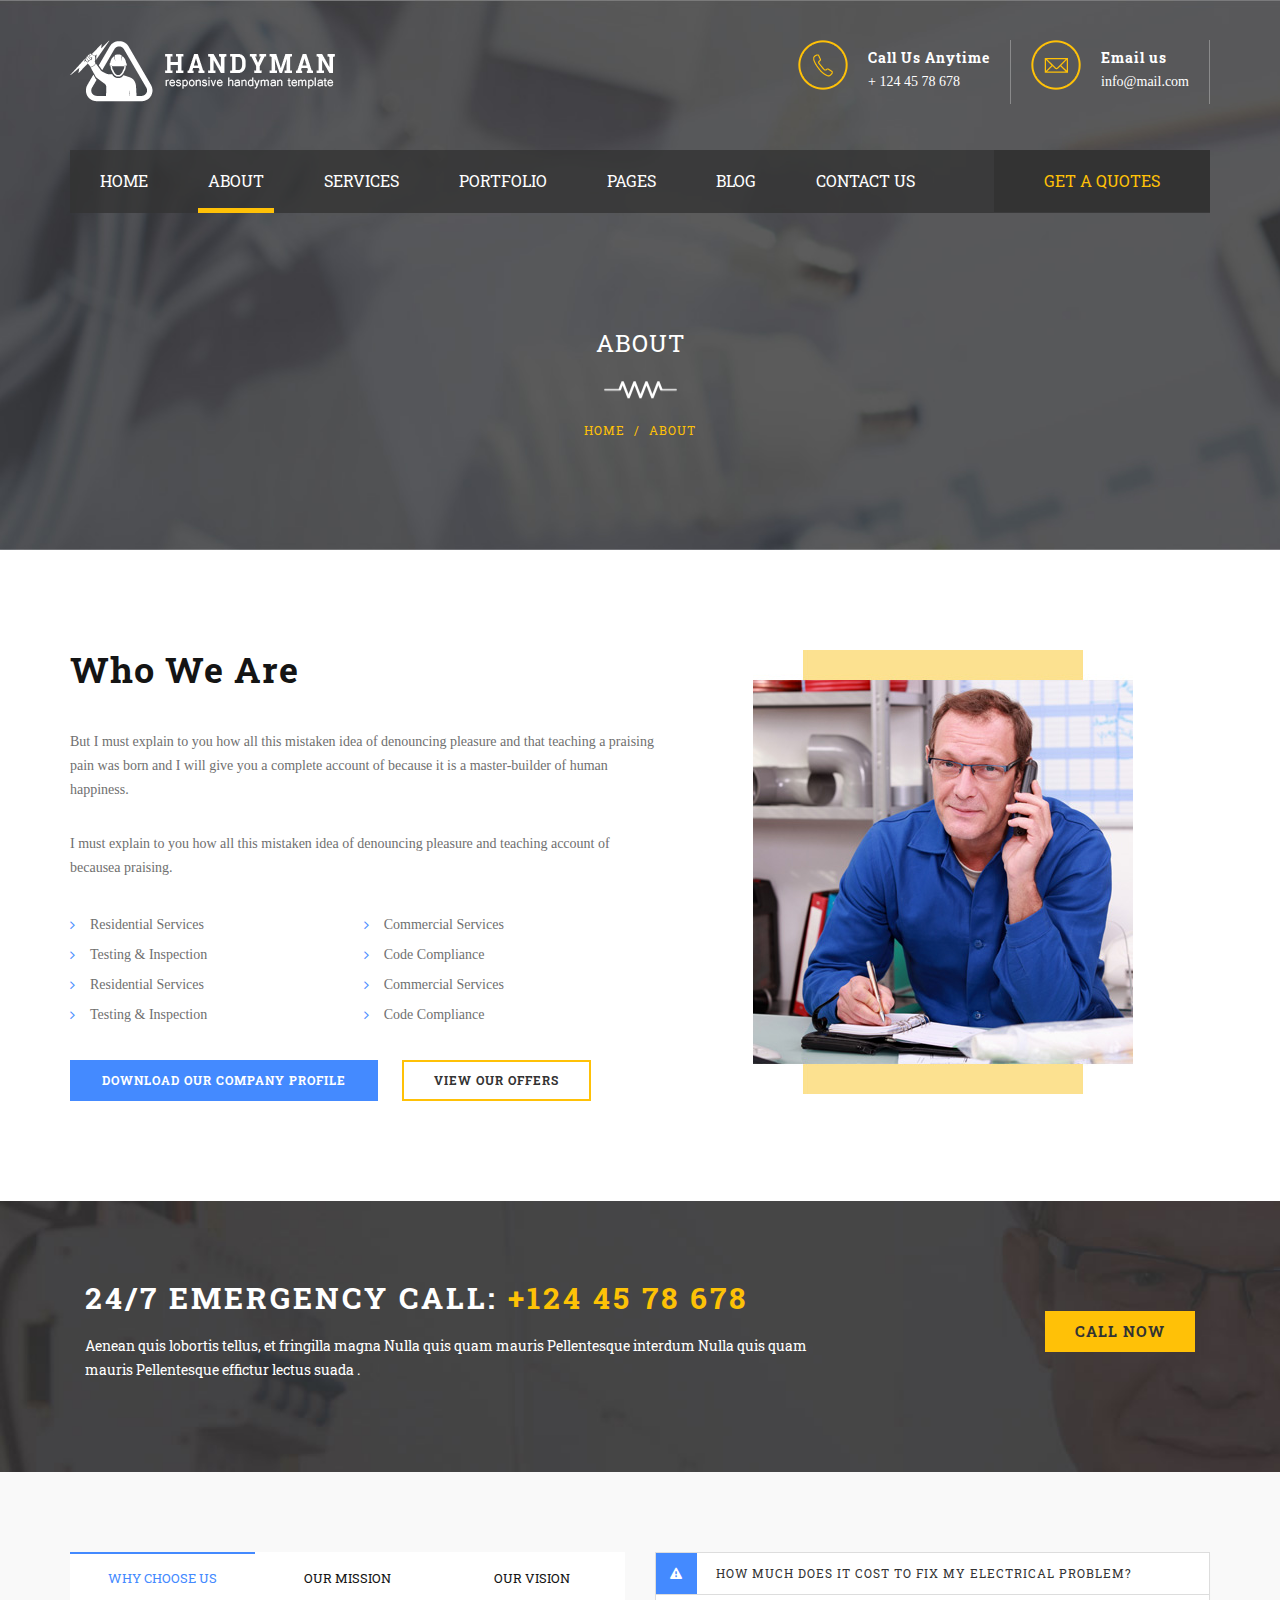
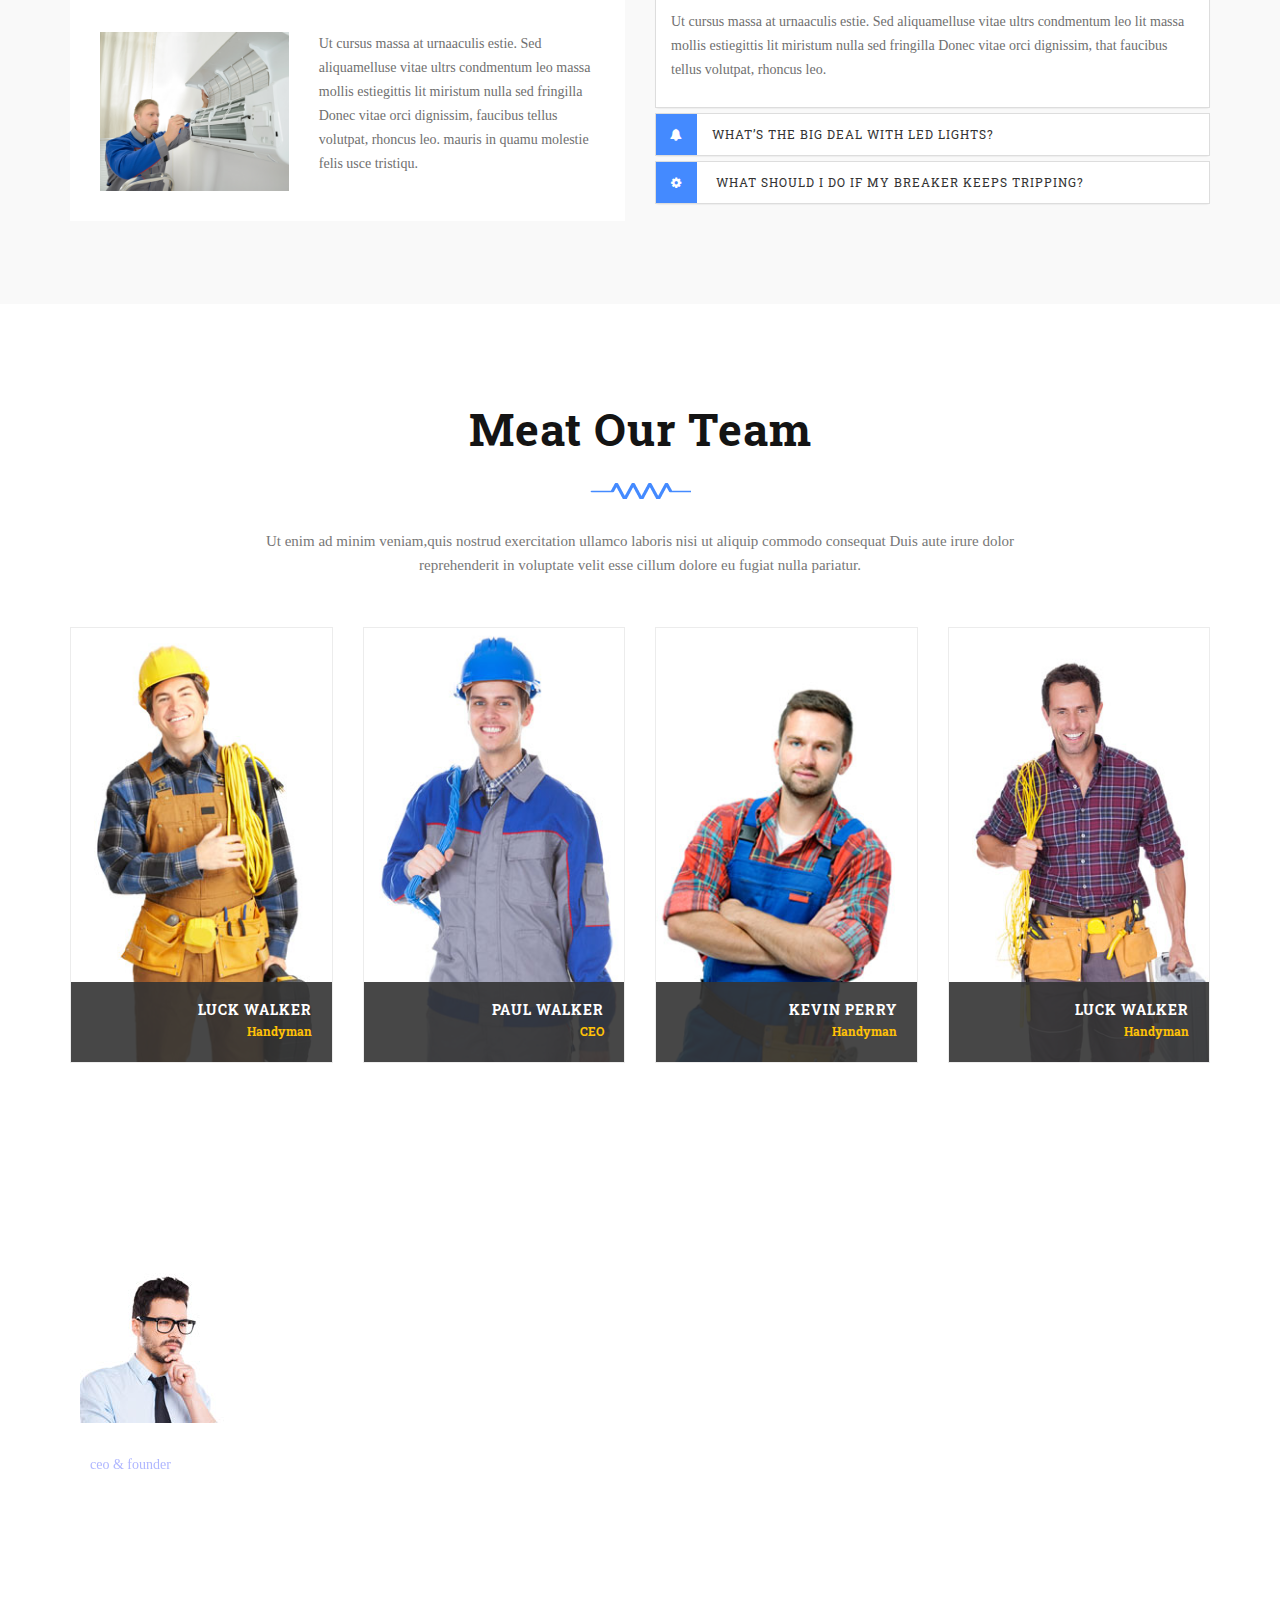
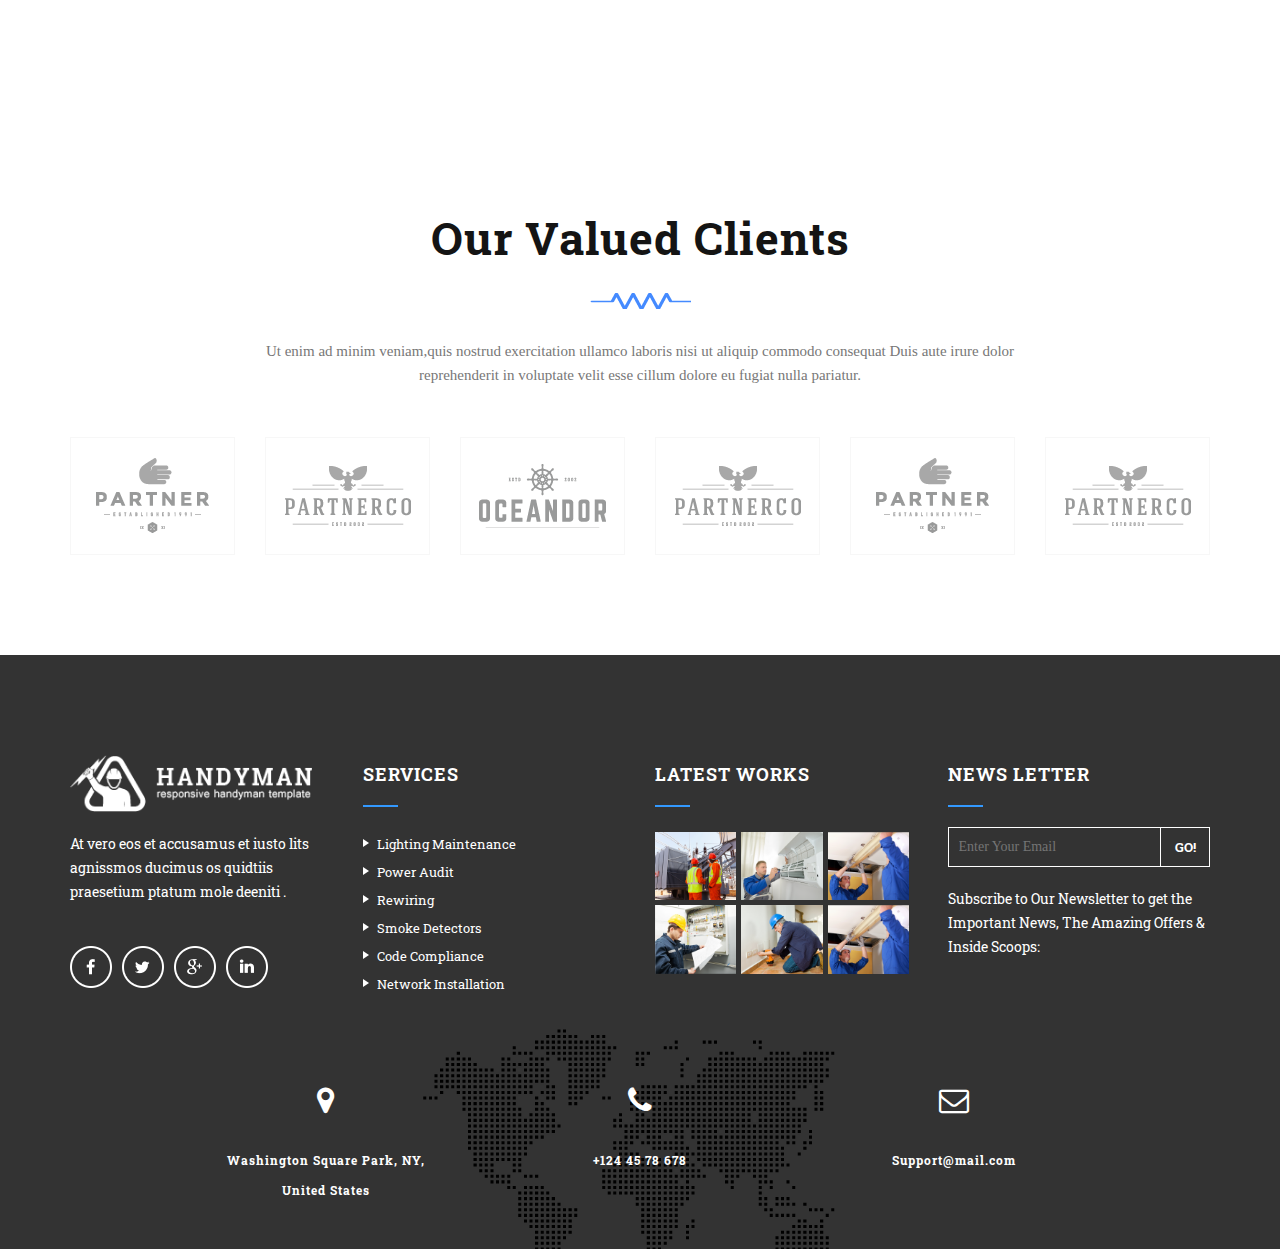
<file: about.html>
<!DOCTYPE html>
<html lang="en">
<head>
<meta charset="utf-8">
<meta http-equiv="X-UA-Compatible" content="IE=edge">
<meta name="viewport" content="width=device-width, initial-scale=1">
<meta name="description" content="">
<meta name="author" content="">
<title>Handyman - Premium HTML5 Template</title>

<!-- SLIDER REVOLUTION 4.x CSS SETTINGS -->
<link rel="stylesheet" type="text/css" href="rs-plugin/css/settings.css" media="screen" />

<!-- Bootstrap Core CSS -->
<link href="css/bootstrap.min.css" rel="stylesheet">

<!-- Custom CSS -->
<link href="css/font-awesome.min.css" rel="stylesheet" type="text/css">
<link href="css/modern-business.css" rel="stylesheet">
<link href="css/ionicons.min.css" rel="stylesheet" >
<link href="css/main.css" rel="stylesheet">
<link href="css/style.css" rel="stylesheet">
<link href="css/responsive.css" rel="stylesheet" >

<!-- Online Fonts -->
<link href="https://fonts.googleapis.com/css?family=PT+Serif:400,400i,700,700i|Roboto+Slab" rel="stylesheet"> 

<!-- HTML5 Shim and Respond.js IE8 support of HTML5 elements and media queries -->
<!-- WARNING: Respond.js doesn't work if you view the page via file:// -->
<!--[if lt IE 9]>
        <script src="https://oss.maxcdn.com/libs/html5shiv/3.7.0/html5shiv.js"></script>
        <script src="https://oss.maxcdn.com/libs/respond.js/1.4.2/respond.min.js"></script>
    <![endif]-->
</head>

<body>

<!-- Wrap -->
<div id="wrap"> 
  
  <!-- header -->
  <header>
    <div class="top-banner">
      <div class="container"> 
        
        <!-- Top bar -->
        <div class="top-bar">
          <div class="logo"> <a href="#."><img  class="img-responsive" src="images/logo.png" alt="" ></a> </div>
          <div class="top-right">
            <ul>
              <li> <img src="images/icon-phone.png" alt="">
                <div class="media">
                  <h6> Call Us Anytime </h6>
                  <p> + 124 45 78 678 </p>
                </div>
              </li>
              <li> <img src="images/icon-mail.png" alt="">
                <div class="media">
                  <h6> Email us</h6>
                  <p> info@mail.com </p>
                </div>
              </li>
            </ul>
          </div>
        </div>
        
        <!-- Navigation -->
        <nav class="navbar">
          <ul class="nav ownmenu">
            <li> <a href="index.html">Home</a> </li>
            <li  class="active"> <a href="about.html">About</a> </li>
            <li> <a href="services.html">Services</a> </li>
            <li> <a href="portfolio.html">Portfolio</a> </li>
            <li> <a href="index.html">Pages</a>
              <ul class="dropdown">
                <li> <a href="index.html">Home</a> </li>
                <li> <a href="index-1.html">Home 2</a> </li>
                <li> <a href="about.html">About</a> </li>
                <li> <a href="services.html">Services</a> </li>
                <li> <a href="services-single.html">Services Single</a> </li>
                <li> <a href="portfolio.html">Portfolio</a> </li>
                <li> <a href="blog.html">Blog</a> </li>
                <li> <a href="blog-detail.html">Blog Detail</a> </li>
                <li> <a href="faq.html">Faq</a> </li>
                <li> <a href="contact.html">Contact</a> </li>
                <li> <a href="404-page.html">404</a> </li>
              </ul>
            </li>
            <li> <a href="blog.html">Blog</a> </li>
            <li> <a href="contact.html">Contact us</a> </li>
          </ul>
          
          <!-- GET A QUOTES -->
          <div class="quotes"> <a href="#" class="customcolor"> GET A QUOTES </a> </div>
        </nav>
      </div>
    </div>
  </header>
  
  <!-- SUB BANNER -->
  <section class="sub-bnr">
    <div class="position-center-center">
      <div class="container">
        <h4>about</h4>
        <img class="margin-15" src="images/bnr-hr.png" alt="" > 
        <!-- Breadcrumb -->
        <ol class="breadcrumb">
          <li><a href="#">Home</a></li>
          <li class="active">About</li>
        </ol>
      </div>
    </div>
  </section>
  
  <!-- Content -->
  <div id="content"> 
    
    <!--what we do-->
    <section class="who-we padding-top-100 padding-bottom-100">
      <div class="container">
        <div class="row">
          <div class="col-md-7 padding-right-80">
            <h3>Who We Are</h3>
            <p>But I must explain to you how all this mistaken idea of denouncing pleasure and  that teaching a praising pain was born and I will give you a complete account of because it is a master-builder of human happiness. </p>
            <br>
            <p>I must explain to you how all this mistaken idea of denouncing pleasure and teaching  account of becausea praising.</p>
            <ul class="list-style">
              <li>Residential Services </li>
              <li>Commercial Services </li>
              <li>Testing & Inspection </li>
              <li>Code Compliance </li>
              <li>Residential Services </li>
              <li>Commercial Services </li>
              <li>Testing & Inspection </li>
              <li>Code Compliance </li>
            </ul>
            <a href="#." class="btn btn-blue">download our company profile</a> <a href="#." class="btn btn-yellow">view our offers</a> </div>
          <div class="col-md-5"> <img class="img-responsive" src="images/who-we-img.jpg" alt="" > </div>
        </div>
      </div>
    </section>
    
    <!-- Emergency -->
    <div class="emergency padding-top-80 padding-bottom-80">
      <div class="row">
        <div class="container">
          <div class="col-md-8 emergency-text">
            <h3 class="text-white letter-space-3 margin-bottom-20"> 24/7 EMERGENCY CALL: <span class="customcolor"> +124 45 78 678 </span></h3>
            <p class="text-white font-roboto"> Aenean quis lobortis tellus, et fringilla magna Nulla quis quam mauris  Pellentesque interdum Nulla quis quam mauris  Pellentesque effictur lectus suada . </p>
          </div>
          <div class="col-md-4 text-right"> <a href="#." class="btn btn-yellow margin-top-30">CALL NOW</a> </div>
        </div>
      </div>
    </div>
    
    <!-- TABS -->
    <section class="light-gray-bg padding-top-80 padding-bottom-80">
      <div class="container">
        <div class="row">
          <div class="col-md-6"> 
            
            <!-- TABS -->
            <section id="tabs">
              <div class="bs-example bs-example-tabs">
                <ul id="myTab" class="nav nav-tabs">
                  <li class="active"><a href="#tab-1" data-toggle="tab">why choose us</a></li>
                  <li class=""><a href="#tab-2" data-toggle="tab">our mission</a></li>
                  <li class=""><a href="#tab-3" data-toggle="tab">our vision</a></li>
                </ul>
                <div id="myTabContent" class="tab-content">
                  <div class="tab-pane fade active in" id="tab-1">
                    <ul class="row">
                      <li class="col-md-5"> <img class="img-responsive" src="images/portfolio2.png" alt="" > </li>
                      <li class="col-md-7">
                        <p> Ut cursus massa at urnaaculis estie. Sed aliquamelluse vitae ultrs condmentum leo massa mollis estiegittis lit miristum nulla sed fringilla Donec vitae orci dignissim, faucibus tellus volutpat, rhoncus leo. mauris in quamu  molestie felis usce tristiqu. </p>
                      </li>
                    </ul>
                  </div>
                  <div class="tab-pane fade" id="tab-2">
                    <ul class="row">
                      <li class="col-md-7">
                        <p> Ut cursus massa at urnaaculis estie. Sed aliquamelluse vitae ultrs condmentum leo massa mollis estiegittis lit miristum nulla sed fringilla Donec vitae orci dignissim, faucibus tellus volutpat, rhoncus leo. mauris in quamu  molestie felis usce tristiqu. </p>
                      </li>
                      <li class="col-md-5"> <img class="img-responsive" src="images/portfolio5.png" alt="" > </li>
                    </ul>
                  </div>
                  <div class="tab-pane fade" id="tab-3">
                    <ul class="row">
                      <li class="col-md-5"> <img class="img-responsive" src="images/portfolio4.png" alt="" > </li>
                      <li class="col-md-7">
                        <p> Ut cursus massa at urnaaculis estie. Sed aliquamelluse vitae ultrs condmentum leo massa mollis estiegittis lit miristum nulla sed fringilla Donec vitae orci dignissim, faucibus tellus volutpat, rhoncus leo. mauris in quamu  molestie felis usce tristiqu. </p>
                      </li>
                    </ul>
                  </div>
                </div>
              </div>
            </section>
          </div>
          
          <!-- Accordion -->
          <div class="col-md-6">
            <div class="panel-group" id="accordion">
              <div class="panel panel-default"> 
                
                <!--======= PANEL HEADING =========-->
                <div class="panel-heading">
                  <h4 class="panel-title"> <a data-toggle="collapse" data-parent="#accordion" href="#collapseOne"> <span class="icon-accor"><i class="fa fa-warning"></i></span> How much does it cost to fix my electrical problem?</a> </h4>
                </div>
                
                <!--======= ADD INFO HERE =========-->
                <div id="collapseOne" class="panel-collapse collapse in">
                  <div class="panel-body">
                        <p>Ut cursus massa at urnaaculis estie. Sed aliquamelluse vitae ultrs condmentum leo lit massa mollis estiegittis lit miristum nulla sed fringilla Donec vitae orci dignissim, that faucibus tellus volutpat, rhoncus leo.</p>
                  </div>
                </div>
              </div>
              
              <!--======= ACCORDING 2 =========-->
              <div class="panel panel-default">
                <div class="panel-heading">
                  <h4 class="panel-title"> <a data-toggle="collapse" data-parent="#accordion" href="#collapseTwo" class="collapsed"><span class="icon-accor"><i class="fa fa-bell"></i></span>What’s the big deal with LED lights?</a> </h4>
                </div>
                
                <!--======= ADD INFO HERE =========-->
                <div id="collapseTwo" class="panel-collapse collapse">
                  <div class="panel-body">
                        <p>Ut cursus massa at urnaaculis estie. Sed aliquamelluse vitae ultrs condmentum leo lit massa mollis estiegittis lit miristum nulla sed fringilla Donec vitae orci dignissim, that faucibus tellus volutpat, rhoncus leo.</p>
                  </div>
                </div>
              </div>
              
              <!--======= ACCORDING 3 =========-->
              <div class="panel panel-default">
                <div class="panel-heading">
                  <h4 class="panel-title"> <a data-toggle="collapse" data-parent="#accordion" href="#collapseThree" class="collapsed"><span class="icon-accor"><i class="fa fa-gear"></i></span> What should I do if my breaker keeps tripping? </a> </h4>
                </div>
                
                <!--======= ADD INFO HERE =========-->
                <div id="collapseThree" class="panel-collapse collapse">
                  <div class="panel-body">
                        <p>Ut cursus massa at urnaaculis estie. Sed aliquamelluse vitae ultrs condmentum leo lit massa mollis estiegittis lit miristum nulla sed fringilla Donec vitae orci dignissim, that faucibus tellus volutpat, rhoncus leo.</p>
                  </div>
                </div>
              </div>
            </div>
          </div>
        </div>
      </div>
    </section>
    
    <!-- TEAM -->
    <section class="team padding-top-100 padding-bottom-100">
      <div class="container"> 
        <!-- HEADING -->
        <div class="heading">
          <h3> Meat Our Team </h3>
          <hr>
          <p> Ut enim ad minim veniam,quis nostrud exercitation ullamco laboris nisi ut aliquip commodo consequat Duis aute irure dolor <br>
            reprehenderit in voluptate velit esse cillum dolore eu fugiat nulla pariatur. </p>
        </div>
        
        <!-- HEADING -->
        <ul class="row">
          
          <!-- TEAM -->
          <li class="col-md-3">
            <article> <img class="img-responsive" src="images/team-1.jpg" alt="" >
              <div class="team-name">
                <h6>LUCK WALKER</h6>
                <span class="font-roboto">Handyman</span> </div>
              <!-- TEAM HOVER -->
              <div class="team-hover">
                <div class="position-center-center">
                  <h6>LUCK WALKER</h6>
                  <span class="font-roboto">Handyman</span>
                  <p>Today still wanted government that they survive as soldiers of fortunes off It's for time to the play the music. </p>
                  <ul class="social">
                    <li><a href="#."><i class="fa fa-facebook"></i></a></li>
                    <li><a href="#."><i class="fa fa-twitter"></i></a></li>
                    <li><a href="#."><i class="fa fa-google"></i></a></li>
                    <li><a href="#."><i class="fa fa-linkedin"></i></a></li>
                  </ul>
                </div>
              </div>
            </article>
          </li>
          
          <!-- TEAM -->
          <li class="col-md-3">
            <article> <img class="img-responsive" src="images/team-2.jpg" alt="" >
              <div class="team-name">
                <h6>PAUL WALKER</h6>
                <span class="font-roboto">CEO</span> </div>
              <!-- TEAM HOVER -->
              <div class="team-hover">
                <div class="position-center-center">
                  <h6>PAUL WALKER</h6>
                  <span class="font-roboto">CEO</span>
                  <p>Today still wanted government that they survive as soldiers of fortunes off It's for time to the play the music. </p>
                  <ul class="social">
                    <li><a href="#."><i class="fa fa-facebook"></i></a></li>
                    <li><a href="#."><i class="fa fa-twitter"></i></a></li>
                    <li><a href="#."><i class="fa fa-google"></i></a></li>
                    <li><a href="#."><i class="fa fa-linkedin"></i></a></li>
                  </ul>
                </div>
              </div>
            </article>
          </li>
          
          <!-- TEAM -->
          <li class="col-md-3">
            <article> <img class="img-responsive" src="images/team-3.jpg" alt="" >
              <div class="team-name">
                <h6>KEVIN PERRY</h6>
                <span class="font-roboto">Handyman</span> </div>
              <!-- TEAM HOVER -->
              <div class="team-hover">
                <div class="position-center-center">
                  <h6>LUCK WALKER</h6>
                  <span class="font-roboto">Handyman</span>
                  <p>Today still wanted government that they survive as soldiers of fortunes off It's for time to the play the music. </p>
                  <ul class="social">
                    <li><a href="#."><i class="fa fa-facebook"></i></a></li>
                    <li><a href="#."><i class="fa fa-twitter"></i></a></li>
                    <li><a href="#."><i class="fa fa-google"></i></a></li>
                    <li><a href="#."><i class="fa fa-linkedin"></i></a></li>
                  </ul>
                </div>
              </div>
            </article>
          </li>
          
          <!-- TEAM -->
          <li class="col-md-3">
            <article> <img class="img-responsive" src="images/team-4.jpg" alt="" >
              <div class="team-name">
                <h6>LUCK WALKER</h6>
                <span class="font-roboto">Handyman</span> </div>
              <!-- TEAM HOVER -->
              <div class="team-hover">
                <div class="position-center-center">
                  <h6>STEVAN SMITH</h6>
                  <span class="font-roboto">Handyman</span>
                  <p>Today still wanted government that they survive as soldiers of fortunes off It's for time to the play the music. </p>
                  <ul class="social">
                    <li><a href="#."><i class="fa fa-facebook"></i></a></li>
                    <li><a href="#."><i class="fa fa-twitter"></i></a></li>
                    <li><a href="#."><i class="fa fa-google"></i></a></li>
                    <li><a href="#."><i class="fa fa-linkedin"></i></a></li>
                  </ul>
                </div>
              </div>
            </article>
          </li>
        </ul>
      </div>
    </section>
    
    <!-- Testimonial -->
    <section class="testimonial parallax-bg padding-top-100 padding-bottom-100" style="background:url(images/bg/bg-testi.jpg) fixed no-repeat;">
      <div class="container"> 
        
        <!-- Test Slider -->
        <div class="testi">
          <div class="texti-slide"> 
            
            <!-- Slider 1 -->
            <div class="media padding-10 padding-right-100"> 
              <!-- Avatar -->
              <div class="media-left"> <a class="avatar" href="#"> <img class="media-object" src="images/avatar-testi.jpg" alt=""> </a> </div>
              <!-- Content -->
              <div class="media-body relative padding-left-10"> <i class="fa fa-quote-left quote"></i>
                <h5>Steven Smith</h5>
                <span>ceo & founder</span>
                <p>They're creepy and they're kooky mysterious and spooky. They're all together ooky the Addams Family. we might as well say Would you be mine creepy and they're kooky mysterious Could you be mine.</p>
              </div>
            </div>
            
            <!-- Slider 2 -->
            <div class="media padding-10 padding-right-100"> 
              <!-- Avatar -->
              <div class="media-left"> <a class="avatar" href="#"> <img class="media-object" src="images/avatar-testi.jpg" alt=""> </a> </div>
              <!-- Content -->
              <div class="media-body relative padding-left-10"> <i class="fa fa-quote-left quote"></i>
                <h5>Steven Smith</h5>
                <span>ceo & founder</span>
                <p>They're creepy and they're kooky mysterious and spooky. They're all together ooky the Addams Family. we might as well say Would you be mine creepy and they're kooky mysterious Could you be mine.</p>
              </div>
            </div>
            
            <!-- Slider 3 -->
            <div class="media padding-10 padding-right-100"> 
              <!-- Avatar -->
              <div class="media-left"> <a class="avatar" href="#"> <img class="media-object" src="images/avatar-testi.jpg" alt=""> </a> </div>
              <!-- Content -->
              <div class="media-body relative padding-left-10"> <i class="fa fa-quote-left quote"></i>
                <h5>Steven Smith</h5>
                <span>ceo & founder</span>
                <p>They're creepy and they're kooky mysterious and spooky. They're all together ooky the Addams Family. we might as well say Would you be mine creepy and they're kooky mysterious Could you be mine.</p>
              </div>
            </div>
          </div>
        </div>
      </div>
    </section>

    

    <!-- CLIENTS -->
    <section class="clients padding-top-100 padding-bottom-100">
      <div class="container"> 
        
        <!-- HEADING -->
        <div class="heading">
          <h3> Our Valued Clients </h3>
          <hr>
          <p> Ut enim ad minim veniam,quis nostrud exercitation ullamco laboris nisi ut aliquip commodo consequat Duis aute irure dolor
            reprehenderit in voluptate velit esse cillum dolore eu fugiat nulla pariatur. </p>
        </div>
        <ul class="row margin-top-5">
          <li class="col-md-2"> <a href="#."> <img src="images/c-img-1.png" class="img-responsive" alt=""> </a></li>
          <li class="col-md-2"> <a href="#."> <img src="images/c-img-2.png" class="img-responsive" alt=""> </a> </li>
          <li class="col-md-2"> <a href="#."> <img src="images/c-img-5.png" class="img-responsive" alt=""> </a></li>
          <li class="col-md-2"> <a href="#."> <img src="images/c-img-2.png" class="img-responsive" alt=""> </a> </li>
          <li class="col-md-2"> <a href="#."> <img src="images/c-img-1.png" class="img-responsive" alt=""> </a></li>
          <li class="col-md-2"> <a href="#."> <img src="images/c-img-2.png" class="img-responsive" alt=""> </a> </li>
        </ul>
      </div>
    </section>
  </div>
  
  <!-- FOOTER -->
  <footer>
    <div class="container">
      <div class="row"> 
        
        <!-- ABOUT -->
        <div class="col-md-3 footer-logo"> <img class="margin-bottom-20 img-responsive padding-right-20" src="images/logo.png" alt="">
          <div class="col-beneath-logo" >
            <p> At vero eos et accusamus et iusto lits agnissmos ducimus os quidtiis praesetium ptatum mole deeniti . </p>
            <ul class="social" >
              <li><a href="#."> <img src="img/fb.png" class="img-responsive" alt=""> </a></li>
              <li><a href="#."> <img src="img/twitter.png" class="img-responsive" alt=""></a> </li>
              <li><a href="#."> <img src="img/gplus.png" class="img-responsive" alt=""> </a></li>
              <li><a href="#."> <img src="img/linkedin.png" class="img-responsive" alt=""></a> </li>
            </ul>
          </div>
        </div>
        
        <!-- SERVICES -->
        <div class="col-md-3">
          <h4> SERVICES </h4>
          <hr class="footer-hr">
          <ul class="footer-ul">
            <li> <a href="#.">Lighting Maintenance</a></li>
            <li><a href="#."> Power Audit </a></li>
            <li> <a href="#.">Rewiring </a></li>
            <li><a href="#."> Smoke Detectors </a></li>
            <li><a href="#."> Code Compliance </a></li>
            <li> <a href="#.">Network Installation</a> </li>
          </ul>
        </div>
        
        <!-- LATEST WORKS -->
        <div class="col-md-3">
          <h4> LATEST WORKS </h4>
          <hr class="footer-hr">
          <div class="footer-works">
            <div class="col-md-3"> <img src="images/portfolio1.png" class="img-responsive" alt=""> </div>
            <div class="col-md-3"> <img src="images/portfolio2.png" class="img-responsive" alt=""> </div>
            <div class="col-md-3"> <img src="images/portfolio3.png" class="img-responsive" alt=""> </div>
            <div class="col-md-3"> <img src="images/portfolio4.png" class="img-responsive" alt=""> </div>
            <div class="col-md-3"> <img src="images/portfolio5.png" class="img-responsive" alt=""> </div>
            <div class="col-md-3"> <img src="images/portfolio3.png" class="img-responsive" alt=""> </div>
          </div>
        </div>
        
        <!-- NEWS LETTER -->
        <div class="col-md-3">
          <h4> NEWS LETTER </h4>
          <hr class="footer-hr">
          <div class="frmsearch">
            <input type="text" class="search" placeholder="Enter Your Email" >
            <a class="go" href="#."> GO! </a> </div>
          <p> Subscribe to Our Newsletter to get the  Important News, The Amazing Offers &  Inside Scoops: </p>
        </div>
      </div>
      
      <!-- ADD INFO -->
      <div class="footer-bottom-cols">
        <ul class="row footer-bottom-ul">
          <li class="col-md-4 text-center bottom-text"> <i class="fa fa-map-marker"></i>
            <h6> Washington Square Park, NY, <br>
              United States </h6>
          </li>
          <li class="col-md-4 text-center bottom-text"> <i class="fa fa-phone"></i>
            <h6> +124 45 78 678 </h6>
          </li>
          <li class="col-md-4 text-center bottom-text" > <i class="fa fa-envelope-o"></i>
            <h6> Support@mail.com </h6>
          </li>
        </ul>
      </div>
    </div>
  </footer>
  
  <!-- RIGHTS -->
  <div class="rights">
    <p> Copyright &copy; 2015    All Rights Reserved </p>
  </div>
</div>
<script src="js/jquery-1.12.4.min.js"></script> 
<script src="js/bootstrap.min.js"></script> 
<script src="js/own-menu.js"></script> 
<script src="js/jquery.isotope.min.js"></script> 
<script src="js/jquery.prettyPhoto.js"></script> 
<script src="js/smooth-scroll.js"></script> 
<script src="js/owl.carousel.min.js"></script> 

<!-- SLIDER REVOLUTION 4.x SCRIPTS  --> 
<script type="text/javascript" src="rs-plugin/js/jquery.tp.t.min.js"></script> 
<script type="text/javascript" src="rs-plugin/js/jquery.tp.min.js"></script> 
<script src="js/main.js"></script>
</body>
</file>
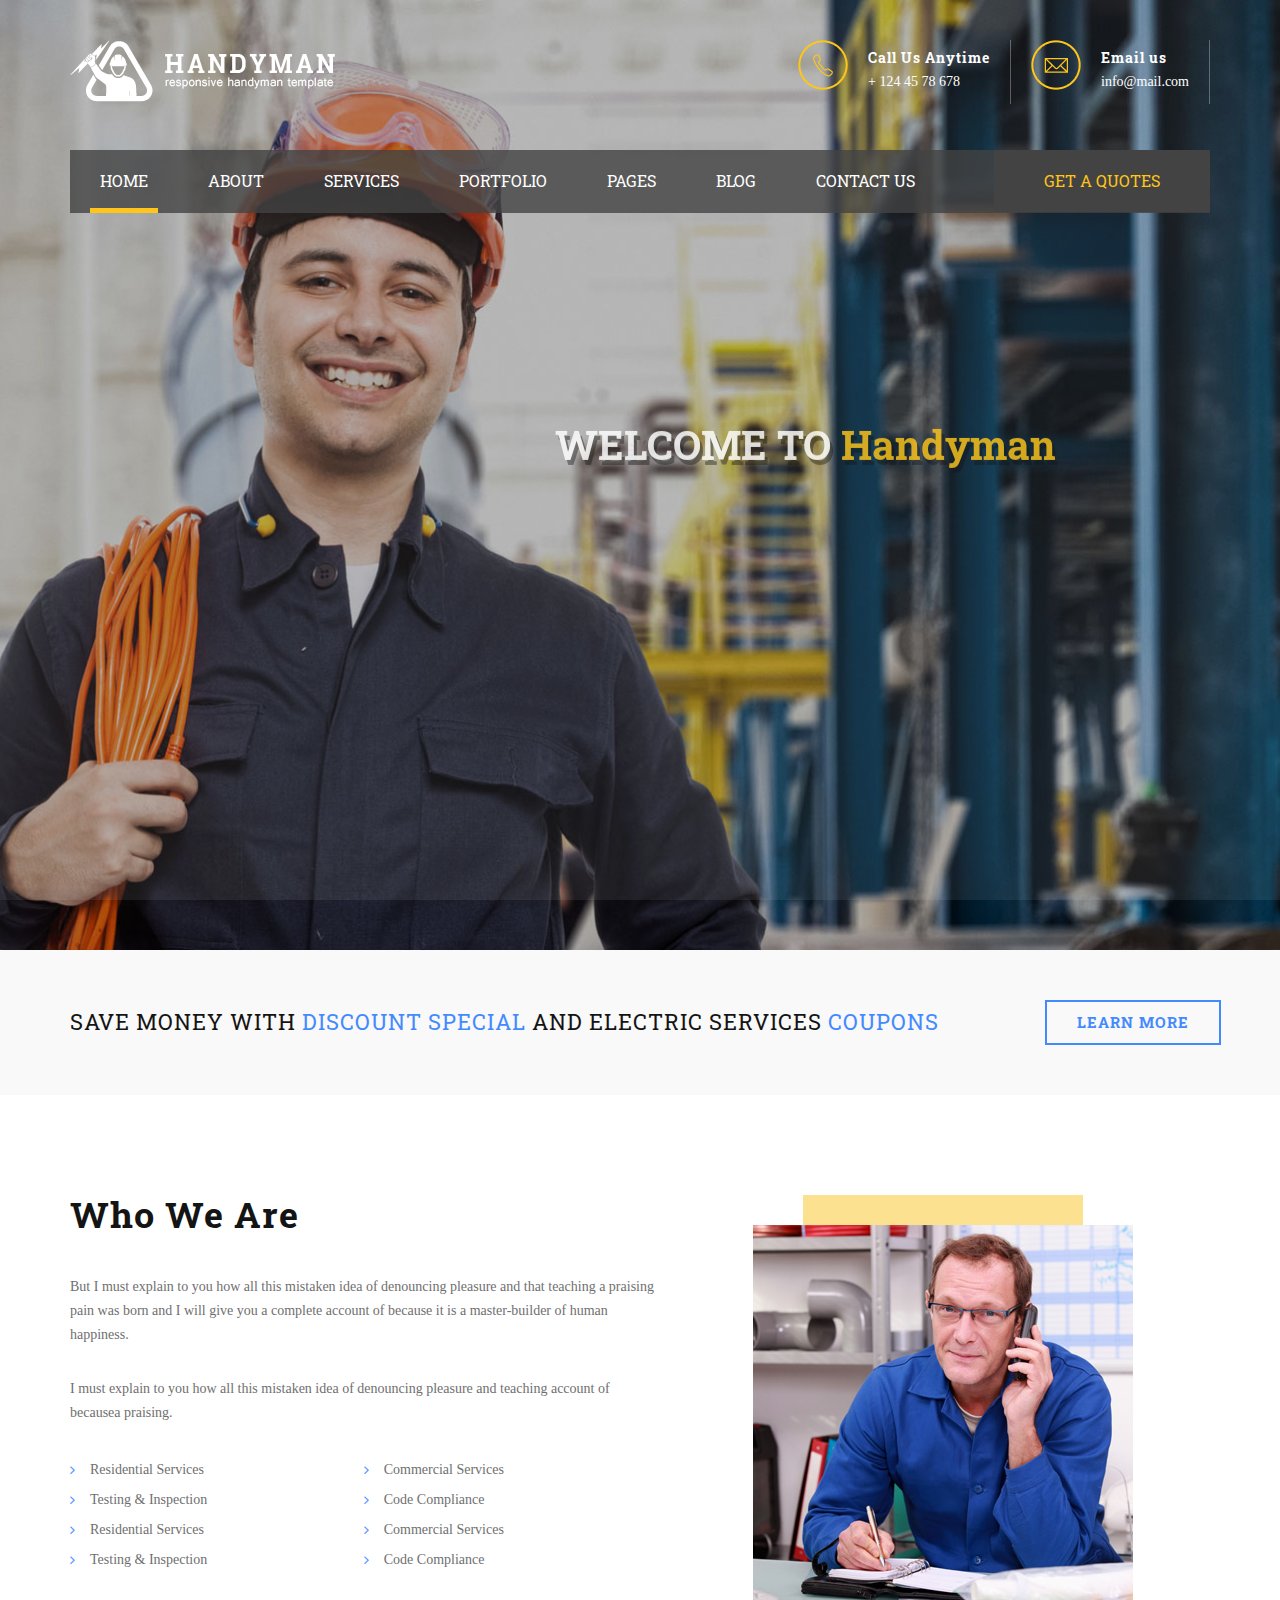
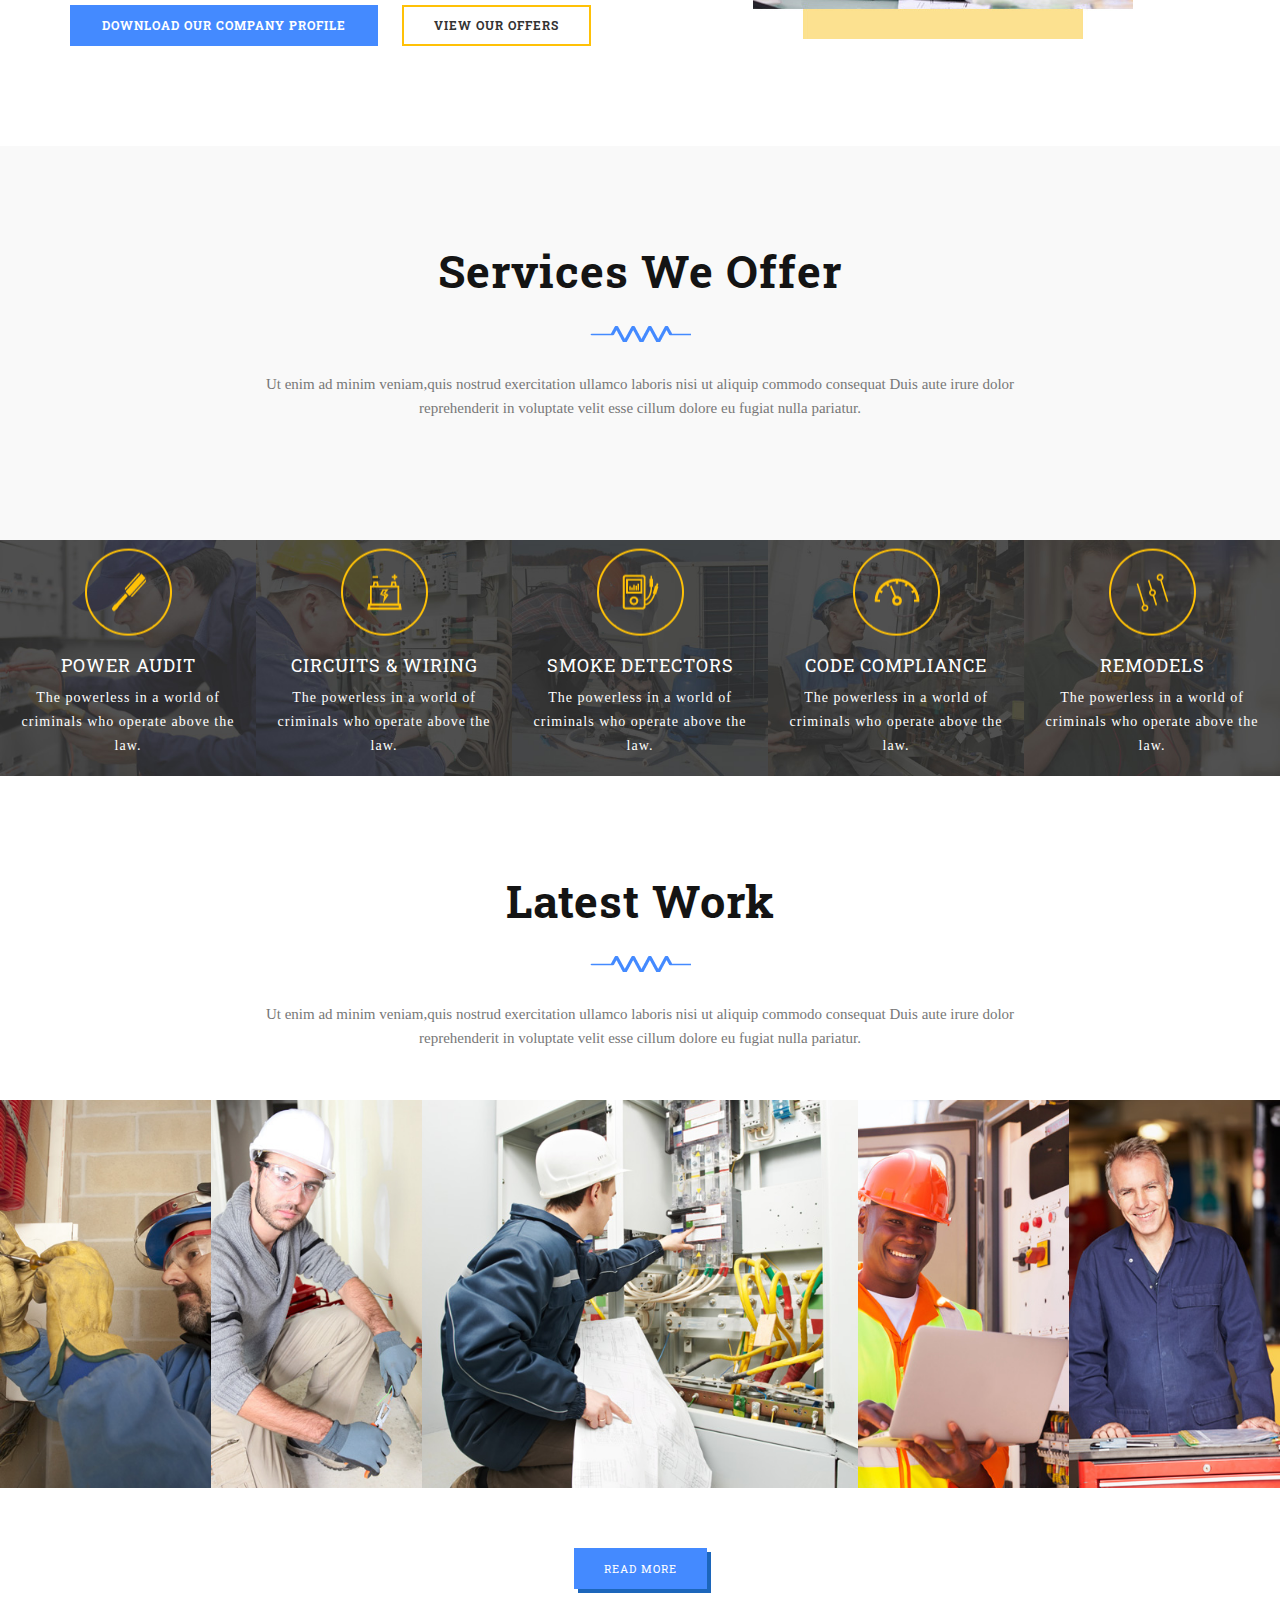
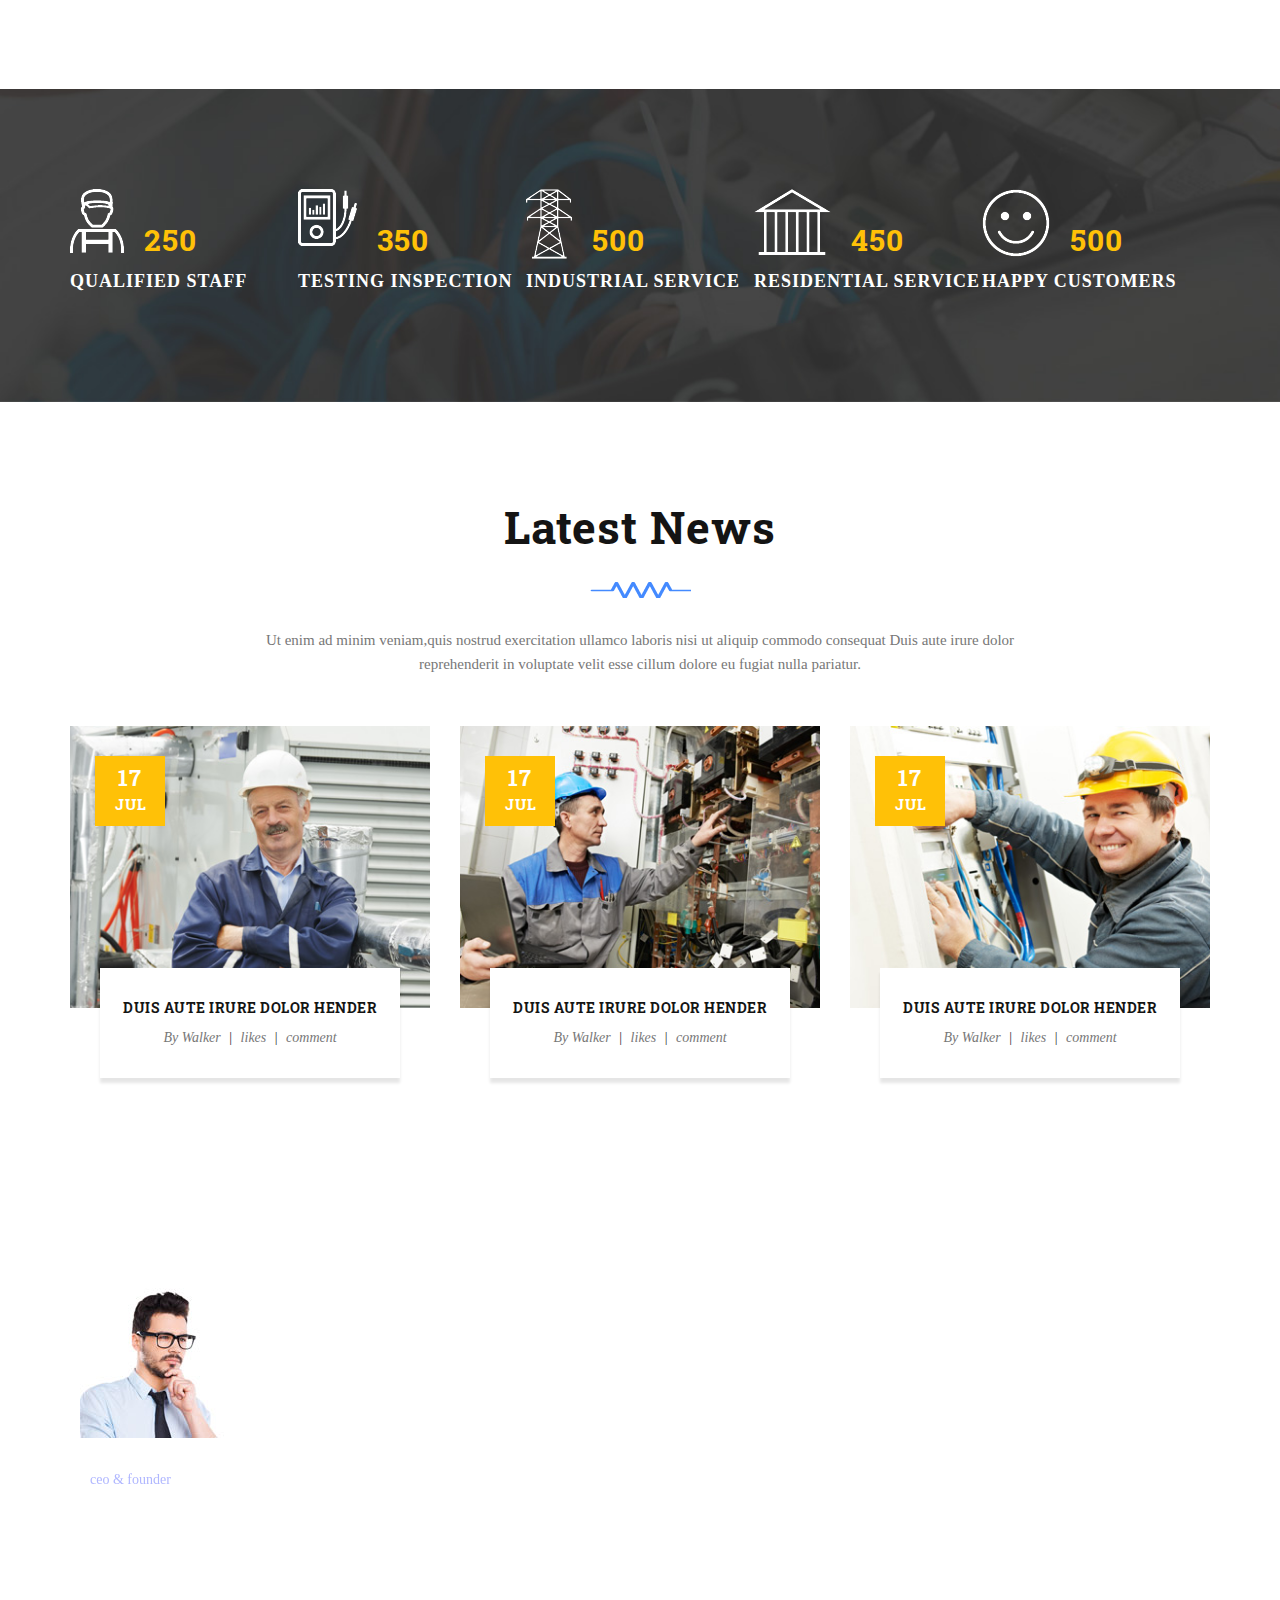
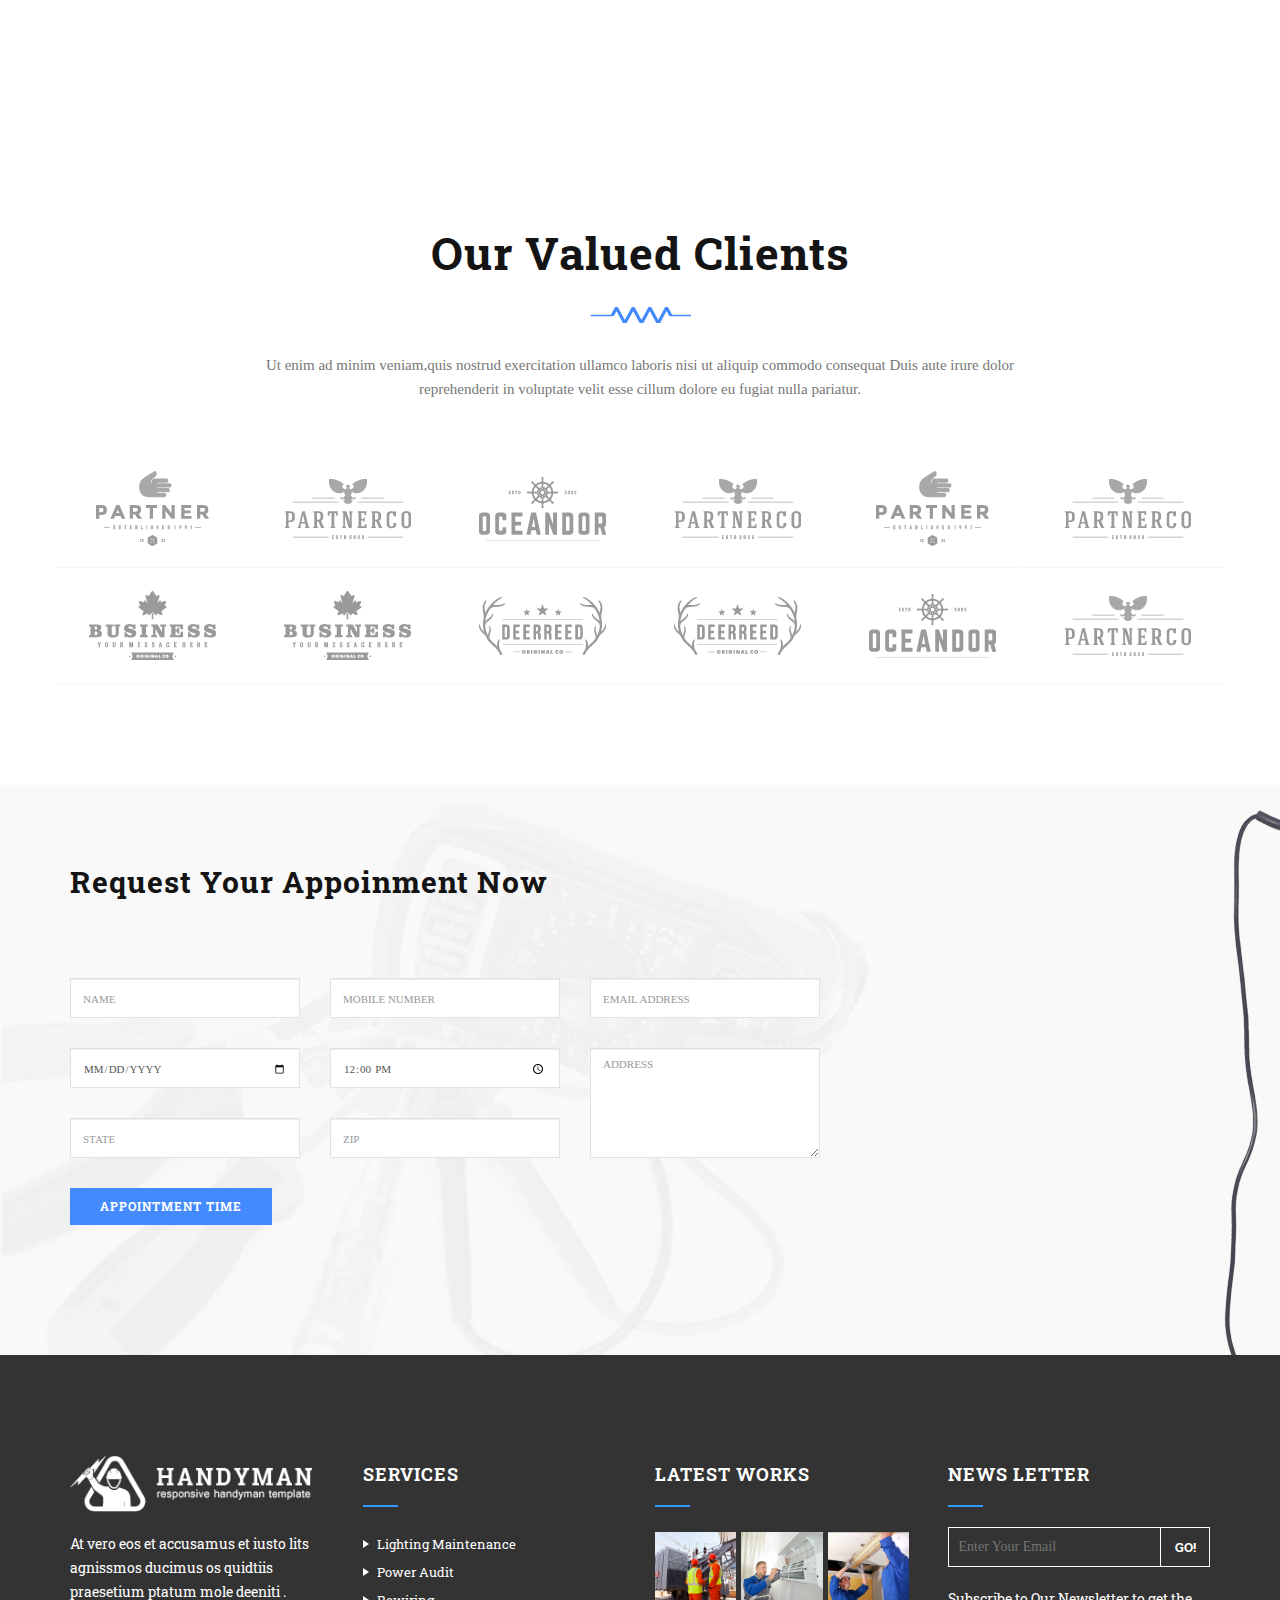
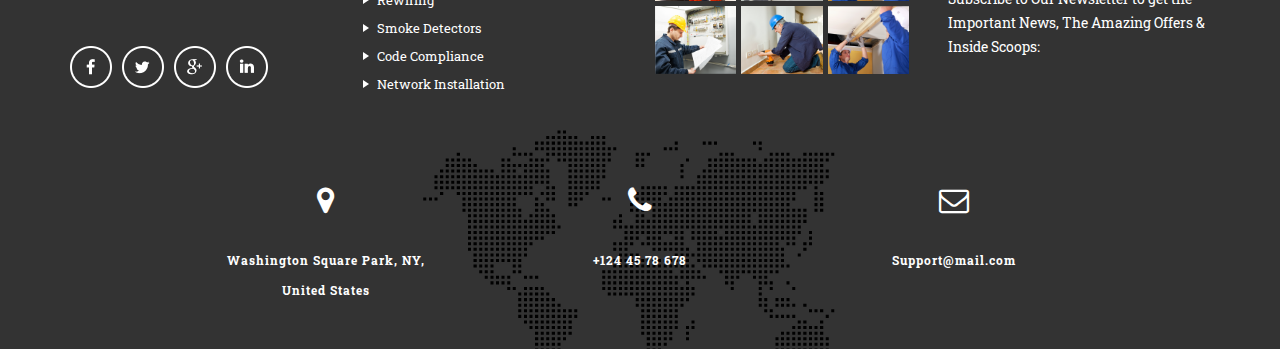
<file: index-1.html>
<!DOCTYPE html>
<html lang="en">
<head>
<meta charset="utf-8">
<meta http-equiv="X-UA-Compatible" content="IE=edge">
<meta name="viewport" content="width=device-width, initial-scale=1">
<meta name="description" content="">
<meta name="author" content="">
<title>Handyman - Premium HTML5 Template</title>

<!-- SLIDER REVOLUTION 4.x CSS SETTINGS -->
<link rel="stylesheet" type="text/css" href="rs-plugin/css/settings.css" media="screen" />

<!-- Bootstrap Core CSS -->
<link href="css/bootstrap.min.css" rel="stylesheet">

<!-- Custom CSS -->
<link href="css/font-awesome.min.css" rel="stylesheet" type="text/css">
<link href="css/modern-business.css" rel="stylesheet">
<link href="css/ionicons.min.css" rel="stylesheet" >
<link href="css/main.css" rel="stylesheet">
<link href="css/style.css" rel="stylesheet">
<link href="css/responsive.css" rel="stylesheet" >

<!-- Online Fonts -->
<link href="https://fonts.googleapis.com/css?family=PT+Serif:400,400i,700,700i|Roboto+Slab" rel="stylesheet"> 

<!-- HTML5 Shim and Respond.js IE8 support of HTML5 elements and media queries -->
<!-- WARNING: Respond.js doesn't work if you view the page via file:// -->
<!--[if lt IE 9]>
        <script src="https://oss.maxcdn.com/libs/html5shiv/3.7.0/html5shiv.js"></script>
        <script src="https://oss.maxcdn.com/libs/respond.js/1.4.2/respond.min.js"></script>
    <![endif]-->
</head>

<body>

<!-- Wrap -->
<div id="wrap"> 
  
  <!-- header -->
  <header>
    <div class="top-banner">
      <div class="container"> 
        
        <!-- Top bar -->
        <div class="top-bar">
          <div class="logo"> <a href="#."><img  class="img-responsive" src="images/logo.png" alt="" ></a> </div>
          <div class="top-right">
            <ul>
              <li> <img src="images/icon-phone.png" alt="">
                <div class="media">
                  <h6> Call Us Anytime </h6>
                  <p> + 124 45 78 678 </p>
                </div>
              </li>
              <li> <img src="images/icon-mail.png" alt="">
                <div class="media">
                  <h6> Email us</h6>
                  <p> info@mail.com </p>
                </div>
              </li>
            </ul>
          </div>
        </div>
        
        <!-- Navigation -->
        <nav class="navbar">
          <ul class="nav ownmenu">
            <li class="active"> <a href="index.html">Home</a> </li>
            <li> <a href="about.html">About</a> </li>
            <li> <a href="services.html">Services</a> </li>
            <li> <a href="portfolio.html">Portfolio</a> </li>
            <li> <a href="index.html">Pages</a>
              <ul class="dropdown">
                <li> <a href="index.html">Home</a> </li>
                <li> <a href="index-1.html">Home 2</a> </li>
                <li> <a href="about.html">About</a> </li>
                <li> <a href="services.html">Services</a> </li>
                <li> <a href="services-single.html">Services Single</a> </li>
                <li> <a href="portfolio.html">Portfolio</a> </li>
                <li> <a href="blog.html">Blog</a> </li>
                <li> <a href="blog-detail.html">Blog Detail</a> </li>
                <li> <a href="faq.html">Faq</a> </li>
                <li> <a href="contact.html">Contact</a> </li>
                <li> <a href="404-page.html">404</a> </li>
              </ul>
            </li>
            <li> <a href="blog.html">Blog</a> </li>
            <li> <a href="contact.html">Contact us</a> </li>
          </ul>
          
          <!-- GET A QUOTES -->
          <div class="quotes"> <a href="#" class="customcolor"> GET A QUOTES </a> </div>
        </nav>
      </div>
    </div>
  </header>
  
  <!--======= HOME MAIN SLIDER =========-->
  <section class="home-slider">
  <!-- Slider Loader -->
    <div id="loader" class="hom-slie">
        <div class="tp-loader spinner0"> <span class="dot1"></span> <span class="dot2"></span> <span class="bounce1"></span> <span class="bounce2"></span> <span class="bounce3"></span> </div>
    </div>

    <!-- SLIDE Start -->
    <div class="tp-banner-container">
      <div class="tp-banner">
        <ul>
          <!-- SLIDE  -->
          <li data-transition="random" data-slotamount="7" data-masterspeed="300"  data-saveperformance="off" > 
            <!-- MAIN IMAGE --> 
            <img src="images/slides/slide-1.jpg"  alt="slider"  data-bgposition="center top" data-bgfit="cover" data-bgrepeat="no-repeat"> 
            <!-- LAYERS --> 
            
            <!-- LAYER NR. 1 -->
            <div class="tp-caption sfb font-bold font-roboto text-white text-shadow tp-resizeme" 
                data-x="left" data-hoffset="500" 
                data-y="center" data-voffset="-40" 
                data-speed="500" 
                data-start="500" 
                data-easing="Power3.easeInOut" 
                data-splitin="none" 
                data-splitout="none" 
                data-elementdelay="0.0" 
                data-endelementdelay="0" 
                data-endspeed="300"
                style="z-index: 5; font-size:40px; max-width: auto; max-height: auto; white-space: nowrap;">WELCOME TO <span class="primary-color-2">Handyman </span></div>
            
            <!-- LAYER NR. 2 -->
            <div class="tp-caption sfb font-bold font-roboto tp-resizeme" 
                data-x="left" data-hoffset="500" 
                data-y="center" data-voffset="40" 
                data-speed="500" 
                data-start="1000" 
                data-easing="Power3.easeInOut" 
                data-splitin="chars" 
                data-splitout="none" 
                data-elementdelay="0.0" 
                data-endelementdelay="0.0" 
                data-endspeed="300" 
                style="z-index: 6; color:#fff; font-size:15px;">Consectetur adipiscing elit. Etiam molestie ornare sem, vitae as elit odio </div>
            
            <!-- LAYER NR. 3 -->
            <div class="tp-caption sfb font-bold font-roboto tp-resizeme" 
                data-x="left" data-hoffset="500" 
                data-y="center" data-voffset="50" 
                data-speed="500" 
                data-start="1500" 
                data-easing="Power3.easeInOut" 
                data-splitin="chars" 
                data-splitout="none" 
                data-elementdelay="0.0" 
                data-endelementdelay="0.0" 
                data-endspeed="300" 
                style="z-index: 6; color:#fff; font-size:15px;"> scelerisque vel etiam molestie ornare sem. </div>
            
            <!-- LAYER NR. 4 -->
            <div class="tp-caption font-lora letter-space-4 sfb tp-resizeme" 
                data-x="left" data-hoffset="505" 
                data-y="center" data-voffset="180" 
                data-speed="500" 
                data-start="1900" 
                data-easing="Power3.easeInOut" 
                data-splitin="none" 
                data-splitout="none" 
                data-elementdelay="0.1" 
                data-endelementdelay="0.1" 
                data-endspeed="300" 
                style="z-index: 7;"><a href="#." class="btn btn-blue margin-right-20">READ MORE</a> <a href="#." class="btn btn-white margin-left-20">GET START</a> </div>
          </li>
          <!-- SLIDE  -->
          <li data-transition="random" data-slotamount="7" data-masterspeed="300"  data-saveperformance="off" > 
            <!-- MAIN IMAGE --> 
            <img src="images/slides/slide-2.jpg"  alt="slider"  data-bgposition="center top" data-bgfit="cover" data-bgrepeat="no-repeat"> 
            <!-- LAYERS --> 
            
            <!-- LAYER NR. 1 -->
            <div class="tp-caption sfb font-roboto text-white text-shadow-1 tp-resizeme" 
                data-x="left" data-hoffset="100" 
                data-y="center" data-voffset="-40" 
                data-speed="500" 
                data-start="500" 
                data-easing="Power3.easeInOut" 
                data-splitin="none" 
                data-splitout="none" 
                data-elementdelay="0.0" 
                data-endelementdelay="0" 
                data-endspeed="300"
                style="z-index: 5; font-size:40px; max-width: auto; max-height: auto; white-space: nowrap;">WELCOME TO <span class="primary-color-2">Handyman </span></div>
            
            <!-- LAYER NR. 2 -->
            <div class="tp-caption sfb font-roboto text-white text-shadow-1 tp-resizeme" 
                data-x="left" data-hoffset="100" 
                data-y="center" data-voffset="20" 
                data-speed="500" 
                data-start="800" 
                data-easing="Power3.easeInOut" 
                data-splitin="none" 
                data-splitout="none" 
                data-elementdelay="0.0" 
                data-endelementdelay="0" 
                data-endspeed="300"
                style="z-index: 5; font-size:30px; max-width: auto; max-height: auto; white-space: nowrap;">COMMERCIAL & DOMESTIC SPECIALISTS</div>
            
            <!-- LAYER NR. 2 -->
            <div class="tp-caption sfb font-bold font-roboto tp-resizeme" 
                data-x="left" data-hoffset="100" 
                data-y="center" data-voffset="80" 
                data-speed="500" 
                data-start="1500"
                data-easing="Power3.easeInOut" 
                data-splitin="chars" 
                data-splitout="none" 
                data-elementdelay="0.0" 
                data-endelementdelay="0.0" 
                data-endspeed="300" 
                style="z-index: 6; color:#fff; font-size:15px;">Consectetur adipiscing elit. Etiam molestie ornare sem, vitae as elit odio </div>
            
            <!-- LAYER NR. 3 -->
            <div class="tp-caption sfb font-bold font-roboto tp-resizeme" 
                data-x="left" data-hoffset="100" 
                data-y="center" data-voffset="90" 
                data-speed="500" 
                data-start="1500" 
                data-easing="Power3.easeInOut" 
                data-splitin="chars" 
                data-splitout="none" 
                data-elementdelay="0.0" 
                data-endelementdelay="0.0" 
                data-endspeed="300" 
                style="z-index: 6; color:#fff; font-size:15px;"> scelerisque vel etiam molestie ornare sem. </div>
            
            <!-- LAYER NR. 2 -->
            <div class="tp-caption font-lora letter-space-4 sfb tp-resizeme" 
                data-x="left" data-hoffset="105" 
                data-y="center" data-voffset="200" 
                data-speed="500" 
                data-start="1900" 
                data-easing="Power3.easeInOut" 
                data-splitin="none" 
                data-splitout="none" 
                data-elementdelay="0.1" 
                data-endelementdelay="0.1" 
                data-endspeed="300" 
                style="z-index: 7;"><a href="#." class="btn btn-blue margin-right-20">READ MORE</a> <a href="#." class="btn btn-white margin-left-20">GET START</a> </div>
            
            <!-- ICON -->
            <div class="tp-caption sfl font-bold font-roboto tp-resizeme"
                data-x="left" data-hoffset="0"
                data-y="center" data-voffset="-40"
                data-speed="500" 
                data-start="500" 
                data-easing="Power3.easeInOut" 
                data-splitin="none" 
                data-splitout="none" 
                data-elementdelay="0.0" 
                data-endelementdelay="0.0" 
                data-endspeed="300"> <img src="images/slides/icon-slide-1.png" alt="" > </div>
            
            <!-- ICON -->
            <div class="tp-caption sfl font-bold font-roboto tp-resizeme"
                data-x="left" data-hoffset="0" 
                data-y="center" data-voffset="30" 
                data-speed="500" 
                data-start="1000" 
                data-easing="Power3.easeInOut" 
                data-splitin="none" 
                data-splitout="none" 
                data-elementdelay="0.0" 
                data-endelementdelay="0.0" 
                data-endspeed="300"> <img src="images/slides/icon-slide-2.png" alt="" > </div>
            
            <!-- ICON -->
            <div class="tp-caption sfl font-bold font-roboto tp-resizeme" 
                data-x="left" data-hoffset="0" 
                data-y="center" data-voffset="100" 
                data-speed="500" 
                data-start="1500" 
                data-easing="Power3.easeInOut" 
                data-splitin="none" 
                data-splitout="none" 
                data-elementdelay="0.0" 
                data-endelementdelay="0.0" 
                data-endspeed="300"> <img src="images/slides/icon-slide-3.png" alt="" > </div>
          </li>
        </ul>
      </div>
    </div>
  </section>
  
  <!-- Content -->
  <div id="content"> 
    
    <!-- Call Out -->
    <section class="call-out light-gray-bg padding-top-50 padding-bottom-50">
      <div class="container">
        <div class="row bhr">
          <div class="col-md-10">
            <h4 class="font-normal"> SAVE MONEY WITH <span class="customcolor1"> DISCOUNT SPECIAL </span> AND ELECTRIC SERVICES <span class="customcolor1"> COUPONS </span> </h4>
          </div>
          <!-- Btn -->
          <div class="col-md-2"> <a href="#." class="btn">learn more</a> </div>
        </div>
      </div>
    </section>
    
    <!--what we do-->
    <section class="who-we padding-top-100 padding-bottom-100">
      <div class="container">
        <div class="row">
          <div class="col-md-7 padding-right-80">
            <h3>Who We Are</h3>
            <p>But I must explain to you how all this mistaken idea of denouncing pleasure and  that teaching a praising pain was born and I will give you a complete account of because it is a master-builder of human happiness. </p>
            <br>
            <p>I must explain to you how all this mistaken idea of denouncing pleasure and teaching  account of becausea praising.</p>
            <ul class="list-style">
              <li>Residential Services </li>
              <li>Commercial Services </li>
              <li>Testing & Inspection </li>
              <li>Code Compliance </li>
              <li>Residential Services </li>
              <li>Commercial Services </li>
              <li>Testing & Inspection </li>
              <li>Code Compliance </li>
            </ul>
            <a href="#." class="btn btn-blue">download our company profile</a> <a href="#." class="btn btn-yellow">view our offers</a> </div>
          <div class="col-md-5"> <img class="img-responsive" src="images/who-we-img.jpg" alt="" > </div>
        </div>
      </div>
    </section>
    
    <!--SERVICES-->
    <section class="light-gray-bg padding-top-100">
      <div class="container"> 
        
        <!-- HEADING -->
        <div class="heading">
          <h3> Services We Offer </h3>
          <hr>
          <p> Ut enim ad minim veniam,quis nostrud exercitation ullamco laboris nisi ut aliquip commodo consequat Duis aute irure dolor reprehenderit in voluptate velit esse cillum dolore eu fugiat nulla pariatur. </p>
        </div>
      </div>
      
      <!-- SERVICE OFFER -->
      <div class="offer-services">
        <ul>
          
          <!-- POWER aUDIT -->
          <li> <img class="img-responsive" src="images/offer-ser-img-1.jpg" alt="">
            <div class="position-center-center col-lg-12"> <img src="images/offer-ser-1.png" alt="" >
              <h5>POWER aUDIT</h5>
              <p>The powerless in a world of criminals who operate above the law.</p>
            </div>
            <a href="#.">read more</a> </li>
          
          <!-- Circuits & Wiring -->
          <li> <img class="img-responsive" src="images/offer-ser-img-2.jpg" alt="">
            <div class="position-center-center col-lg-12"> <img src="images/offer-ser-2.png" alt="" >
              <h5>Circuits & Wiring</h5>
              <p>The powerless in a world of criminals who operate above the law.</p>
            </div>
            <a href="#.">read more</a> </li>
          
          <!-- smoke detectors -->
          <li> <img class="img-responsive" src="images/offer-ser-img-3.jpg" alt="">
            <div class="position-center-center col-lg-12"> <img src="images/offer-ser-3.png" alt="" >
              <h5>smoke detectors</h5>
              <p>The powerless in a world of criminals who operate above the law.</p>
            </div>
            <a href="#.">read more</a> </li>
          
          <!-- code compliance -->
          <li> <img class="img-responsive" src="images/offer-ser-img-4.jpg" alt="">
            <div class="position-center-center col-lg-12"> <img src="images/offer-ser-4.png" alt="" >
              <h5>code compliance</h5>
              <p>The powerless in a world of criminals who operate above the law.</p>
            </div>
            <a href="#.">read more</a> </li>
          
          <!-- Remodels -->
          <li> <img class="img-responsive" src="images/offer-ser-img-5.jpg" alt="">
            <div class="position-center-center col-lg-12"> <img src="images/offer-ser-5.png" alt="" >
              <h5>Remodels</h5>
              <p>The powerless in a world of criminals who operate above the law.</p>
            </div>
            <a href="#.">read more</a> </li>
        </ul>
      </div>
    </section>
    
    <!-- LATEST WORK -->
    <section class="latest-work padding-top-100 padding-bottom-100">
      <div class="container"> 
        <!--work-->
        <div class="heading">
          <h3> Latest Work </h3>
          <hr>
          <p> Ut enim ad minim veniam,quis nostrud exercitation ullamco laboris nisi ut aliquip commodo consequat Duis aute irure dolor <br>
            reprehenderit in voluptate velit esse cillum dolore eu fugiat nulla pariatur. </p>
        </div>
      </div>
      <div class="portfolio style-2"> 
        
        <!--======= ITEMS =========-->
        <ul class="row no-margin">
          
          <!-- ITEM -->
          <li class="item no-padding">
            <div class="gal-item"> 
              <!-- GALLERY IMAGE --> 
              <img src="images/portfolio-2-1.jpg" alt="" class="img-responsive"> 
              <!-- Hover Info -->
              <div class="hover-info">
                <div class="position-center-center col-md-12"> <a href="images/portfolio-2-1.jpg" data-rel="prettyPhoto" class="prettyPhoto lightzoom zoom"><i class="ion-ios-search"></i></a> <a href="#."><i class="ion-link"></i></a>
                  <h6>Smoke Detectors</h6>
                  <img src="images/hr-portfolio.png" alt=" "> </div>
              </div>
            </div>
          </li>
          
          <!-- ITEM -->
          <li class="item no-padding">
            <div class="gal-item"> 
              <!-- GALLERY IMAGE --> 
              <img src="images/portfolio-2-2.jpg" alt="" class="img-responsive"> 
              <!-- Hover Info -->
              <div class="hover-info">
                <div class="position-center-center col-md-12"> <a href="images/portfolio-2-2.jpg" data-rel="prettyPhoto" class="prettyPhoto lightzoom zoom"><i class="ion-ios-search"></i></a> <a href="#."><i class="ion-link"></i></a>
                  <h6>Smoke Detectors</h6>
                  <img src="images/hr-portfolio.png" alt=" "> </div>
              </div>
            </div>
          </li>
          
          <!-- ITEM -->
          <li class="item large no-padding">
            <div class="gal-item"> 
              <!-- GALLERY IMAGE --> 
              <img src="images/portfolio-2-3.jpg" alt="" class="img-responsive"> 
              <!-- Hover Info -->
              <div class="hover-info">
                <div class="position-center-center col-md-12"> <a href="images/portfolio-2-2.jpg" data-rel="prettyPhoto" class="prettyPhoto lightzoom zoom"><i class="ion-ios-search"></i></a> <a href="#."><i class="ion-link"></i></a>
                  <h6>Smoke Detectors</h6>
                  <img src="images/hr-portfolio.png" alt=" "> </div>
              </div>
            </div>
          </li>
          
          <!-- ITEM -->
          <li class="item no-padding">
            <div class="gal-item"> 
              <!-- GALLERY IMAGE --> 
              <img src="images/portfolio-2-4.jpg" alt="" class="img-responsive"> 
              <!-- Hover Info -->
              <div class="hover-info">
                <div class="position-center-center col-md-12"> <a href="images/portfolio-2-1.jpg" data-rel="prettyPhoto" class="prettyPhoto lightzoom zoom"><i class="ion-ios-search"></i></a> <a href="#."><i class="ion-link"></i></a>
                  <h6>Smoke Detectors</h6>
                  <img src="images/hr-portfolio.png" alt=" "> </div>
              </div>
            </div>
          </li>
          
          <!-- ITEM -->
          <li class="item no-padding">
            <div class="gal-item"> 
              <!-- GALLERY IMAGE --> 
              <img src="images/portfolio-2-5.jpg" alt="" class="img-responsive"> 
              <!-- Hover Info -->
              <div class="hover-info">
                <div class="position-center-center col-md-12"> <a href="images/portfolio-2-2.jpg" data-rel="prettyPhoto" class="prettyPhoto lightzoom zoom"><i class="ion-ios-search"></i></a> <a href="#."><i class="ion-link"></i></a>
                  <h6>Smoke Detectors</h6>
                  <img src="images/hr-portfolio.png" alt=" "> </div>
              </div>
            </div>
          </li>
        </ul>
      </div>
      
      <!-- Btn -->
      <div class="text-center margin-top-30"> <a href="#." class="btn btn-more">read more</a> </div>
    </section>
    
    <!-- TEAM -->
    <section class="counter padding-top-100 padding-bottom-100">
      <div class="container">
        <ul class="row no-margin">
          <!-- qualified staff -->
          <li>
            <div class="img-up"> <img src="images/counter-icon-1.png" alt="" > <span>250</span> </div>
            <h5>qualified staff</h5>
          </li>
          
          <!-- qualified staff -->
          <li>
            <div class="img-up"> <img src="images/counter-icon-2.png" alt="" > <span>350</span> </div>
            <h5>Testing inspection</h5>
          </li>
          
          <!-- qualified staff -->
          <li>
            <div class="img-up"> <img src="images/counter-icon-3.png" alt="" > <span>500</span> </div>
            <h5>industrial service</h5>
          </li>
          
          <!-- qualified staff -->
          <li>
            <div class="img-up"> <img src="images/counter-icon-4.png" alt="" > <span>450</span> </div>
            <h5>Residential service</h5>
          </li>
          
          <!-- qualified staff -->
          <li>
            <div class="img-up"> <img src="images/counter-icon-5.png" alt="" > <span>500</span> </div>
            <h5>happy customers</h5>
          </li>
        </ul>
      </div>
    </section>
    
    <!-- LATEST WORK -->
    <section class="latest-news padding-top-100 padding-bottom-100">
      <div class="container"> 
        <!-- TITTLE -->
        <div class="heading">
          <h3> Latest News </h3>
          <hr>
          <p> Ut enim ad minim veniam,quis nostrud exercitation ullamco laboris nisi ut aliquip commodo consequat Duis aute irure dolor <br>
            reprehenderit in voluptate velit esse cillum dolore eu fugiat nulla pariatur. </p>
        </div>
        
        <!-- NEWS -->
        <div class="news">
          <ul class="row">
            
            <!-- NEWS POST -->
            <li class="col-md-4"> <span class="post-date">17 <small>jul</small></span> <img class="img-responsive" src="images/news-1.jpg" alt="" >
              <div class="post-detail">
                <article> <a href="#."> Duis aute irure dolor  hender</a> <span>By Walker </span>| <span>likes </span>|<span> comment</span> </article>
              </div>
            </li>
            
            <!-- NEWS POST -->
            <li class="col-md-4"> <span class="post-date">17 <small>jul</small></span> <img class="img-responsive" src="images/news-2.jpg" alt="" >
              <div class="post-detail">
                <article> <a href="#."> Duis aute irure dolor  hender</a> <span>By Walker </span>| <span>likes </span>|<span> comment</span> </article>
              </div>
            </li>
            
            <!-- NEWS POST -->
            <li class="col-md-4"> <span class="post-date">17 <small>jul</small></span> <img class="img-responsive" src="images/news-3.jpg" alt="" >
              <div class="post-detail">
                <article> <a href="#."> Duis aute irure dolor  hender</a> <span>By Walker </span>| <span>likes </span>|<span> comment</span> </article>
              </div>
            </li>
          </ul>
        </div>
      </div>
    </section>
    
    <!-- Testimonial -->
    <section class="testimonial parallax-bg padding-top-100 padding-bottom-100" style="background-image:url(images/bg/bg-testi-1.jpg);">
      <div class="container"> 
        
        <!-- Test Slider -->
        <div class="testi">
          <div class="texti-slide"> 
            
            <!-- Slider 1 -->
            <div class="media padding-10 padding-right-100"> 
              <!-- Avatar -->
              <div class="media-left"> <a class="avatar" href="#"> <img class="media-object" src="images/avatar-testi.jpg" alt=""> </a> </div>
              <!-- Content -->
              <div class="media-body relative padding-left-10"> <i class="fa fa-quote-left quote"></i>
                <h5>Steven Smith</h5>
                <span>ceo & founder</span>
                <p>They're creepy and they're kooky mysterious and spooky. They're all together ooky the Addams Family. we might as well say Would you be mine creepy and they're kooky mysterious Could you be mine.</p>
              </div>
            </div>
            
            <!-- Slider 2 -->
            <div class="media padding-10 padding-right-100"> 
              <!-- Avatar -->
              <div class="media-left"> <a class="avatar" href="#"> <img class="media-object" src="images/avatar-testi.jpg" alt=""> </a> </div>
              <!-- Content -->
              <div class="media-body relative padding-left-10"> <i class="fa fa-quote-left quote"></i>
                <h5>Steven Smith</h5>
                <span>ceo & founder</span>
                <p>They're creepy and they're kooky mysterious and spooky. They're all together ooky the Addams Family. we might as well say Would you be mine creepy and they're kooky mysterious Could you be mine.</p>
              </div>
            </div>
            
            <!-- Slider 3 -->
            <div class="media padding-10 padding-right-100"> 
              <!-- Avatar -->
              <div class="media-left"> <a class="avatar" href="#"> <img class="media-object" src="images/avatar-testi.jpg" alt=""> </a> </div>
              <!-- Content -->
              <div class="media-body relative padding-left-10"> <i class="fa fa-quote-left quote"></i>
                <h5>Steven Smith</h5>
                <span>ceo & founder</span>
                <p>They're creepy and they're kooky mysterious and spooky. They're all together ooky the Addams Family. we might as well say Would you be mine creepy and they're kooky mysterious Could you be mine.</p>
              </div>
            </div>
          </div>
        </div>
      </div>
    </section>
    
    <!-- CLIENTS -->
    <section class="clients padding-top-100 padding-bottom-100">
      <div class="container"> 
        
        <!-- HEADING -->
        <div class="heading">
          <h3> Our Valued Clients </h3>
          <hr>
          <p> Ut enim ad minim veniam,quis nostrud exercitation ullamco laboris nisi ut aliquip commodo consequat Duis aute irure dolor
            reprehenderit in voluptate velit esse cillum dolore eu fugiat nulla pariatur. </p>
        </div>
        <ul class="row margin-top-5 style-2">
          <li class="col-md-2"> <a href="#."> <img src="images/c-img-1.png" class="img-responsive" alt=""> </a></li>
          <li class="col-md-2"> <a href="#."> <img src="images/c-img-2.png" class="img-responsive" alt=""> </a> </li>
          <li class="col-md-2"> <a href="#."> <img src="images/c-img-5.png" class="img-responsive" alt=""> </a></li>
          <li class="col-md-2"> <a href="#."> <img src="images/c-img-2.png" class="img-responsive" alt=""> </a> </li>
          <li class="col-md-2"> <a href="#."> <img src="images/c-img-1.png" class="img-responsive" alt=""> </a></li>
          <li class="col-md-2"> <a href="#."> <img src="images/c-img-2.png" class="img-responsive" alt=""> </a> </li>
          <li class="col-md-2"> <a href="#."> <img src="images/c-img-3.png" class="img-responsive" alt=""> </a></li>
          <li class="col-md-2"> <a href="#."> <img src="images/c-img-3.png" class="img-responsive" alt=""> </a></li>
          <li class="col-md-2"> <a href="#."> <img src="images/c-img-4.png" class="img-responsive" alt=""> </a> </li>
          <li class="col-md-2"> <a href="#."> <img src="images/c-img-4.png" class="img-responsive" alt=""> </a> </li>
          <li class="col-md-2"> <a href="#."> <img src="images/c-img-5.png" class="img-responsive" alt=""> </a></li>
          <li class="col-md-2"> <a href="#."> <img src="images/c-img-2.png" class="img-responsive" alt=""> </a> </li>
        </ul>
      </div>
    </section>
    
     
    <!-- Appoinment -->
    <section class="appoinment padding-top-80 padding-bottom-80">
      <div class="container"> 
        
        <!-- HEADING -->
        <h3 class="text-left no-margin"> Request Your Appoinment Now </h3>
        <div class="row">
          <div class="col-lg-8"> 
            
            <!-- HEADING -->
            <form method="post">
              <ul class="row">
                
                <!-- name -->
                <li class="col-sm-4">
                  <label>
                    <input class="form-control" type="text" name="name" id="name" placeholder="Name" required>
                  </label>
                </li>
                
                <!-- number -->
                <li class="col-sm-4">
                  <label>
                    <input class="form-control" type="text" name="number" id="number" placeholder="Mobile Number" required>
                  </label>
                </li>
                
                <!-- email -->
                <li class="col-sm-4">
                  <label>
                    <input class="form-control" type="email" name="email" id="email" placeholder="Email Address" required>
                  </label>
                </li>
              </ul>
              <div class="row">
                <div class="col-sm-8 ">
                  <ul class="row">
                    
                    <!-- date -->
                    <li class="col-sm-6">
                      <label>
                        <input class="form-control" type="date" name="date" id="date" required>
                      </label>
                    </li>
                    
                    <!-- time -->
                    <li class="col-sm-6">
                      <label>
                        <input class="form-control" type="time" name="time" id="time" value="12:00" required>
                      </label>
                    </li>
                    
                    <!-- state -->
                    <li class="col-sm-6">
                      <label>
                        <input class="form-control" type="text" name="state" id="state" placeholder="state" required>
                      </label>
                    </li>
                    
                    <!-- zip -->
                    <li class="col-sm-6">
                      <label>
                        <input class="form-control" type="text" name="zip" id="zip" placeholder="ZIP" required>
                      </label>
                    </li>
                  </ul>
                </div>
                
                <!-- Address -->
                <div class="col-sm-4">
                  <label>
                    <textarea class="form-control" placeholder="Address"></textarea>
                  </label>
                </div>
              </div>
              <button type="submit" class="btn">APPOINTMENT TIME</button>
            </form>
          </div>
        </div>
      </div>
    </section>
  </div>
  
  <!-- FOOTER -->
  <footer>
    <div class="container">
      <div class="row"> 
        
        <!-- ABOUT -->
        <div class="col-md-3 footer-logo"> <img class="margin-bottom-20 img-responsive padding-right-20" src="images/logo.png" alt="">
          <div class="col-beneath-logo" >
            <p> At vero eos et accusamus et iusto lits agnissmos ducimus os quidtiis praesetium ptatum mole deeniti . </p>
            <ul class="social" >
              <li><a href="#."> <img src="img/fb.png" class="img-responsive" alt=""> </a></li>
              <li><a href="#."> <img src="img/twitter.png" class="img-responsive" alt=""></a> </li>
              <li><a href="#."> <img src="img/gplus.png" class="img-responsive" alt=""> </a></li>
              <li><a href="#."> <img src="img/linkedin.png" class="img-responsive" alt=""></a> </li>
            </ul>
          </div>
        </div>
        
        <!-- SERVICES -->
        <div class="col-md-3">
          <h4> SERVICES </h4>
          <hr class="footer-hr">
          <ul class="footer-ul">
            <li> <a href="#.">Lighting Maintenance</a></li>
            <li><a href="#."> Power Audit </a></li>
            <li> <a href="#.">Rewiring </a></li>
            <li><a href="#."> Smoke Detectors </a></li>
            <li><a href="#."> Code Compliance </a></li>
            <li> <a href="#.">Network Installation</a> </li>
          </ul>
        </div>
        
        <!-- LATEST WORKS -->
        <div class="col-md-3">
          <h4> LATEST WORKS </h4>
          <hr class="footer-hr">
          <div class="footer-works">
            <div class="col-md-3"> <img src="images/portfolio1.png" class="img-responsive" alt=""> </div>
            <div class="col-md-3"> <img src="images/portfolio2.png" class="img-responsive" alt=""> </div>
            <div class="col-md-3"> <img src="images/portfolio3.png" class="img-responsive" alt=""> </div>
            <div class="col-md-3"> <img src="images/portfolio4.png" class="img-responsive" alt=""> </div>
            <div class="col-md-3"> <img src="images/portfolio5.png" class="img-responsive" alt=""> </div>
            <div class="col-md-3"> <img src="images/portfolio3.png" class="img-responsive" alt=""> </div>
          </div>
        </div>
        
        <!-- NEWS LETTER -->
        <div class="col-md-3">
          <h4> NEWS LETTER </h4>
          <hr class="footer-hr">
          <div class="frmsearch">
            <input type="text" class="search" placeholder="Enter Your Email" >
            <a class="go" href="#."> GO! </a> </div>
          <p> Subscribe to Our Newsletter to get the  Important News, The Amazing Offers &  Inside Scoops: </p>
        </div>
      </div>
      
      <!-- ADD INFO -->
      <div class="footer-bottom-cols">
        <ul class="row footer-bottom-ul">
          <li class="col-md-4 text-center bottom-text"> <i class="fa fa-map-marker"></i>
            <h6> Washington Square Park, NY, <br>
              United States </h6>
          </li>
          <li class="col-md-4 text-center bottom-text"> <i class="fa fa-phone"></i>
            <h6> +124 45 78 678 </h6>
          </li>
          <li class="col-md-4 text-center bottom-text" > <i class="fa fa-envelope-o"></i>
            <h6> Support@mail.com </h6>
          </li>
        </ul>
      </div>
    </div>
  </footer>
  
  <!-- RIGHTS -->
  <div class="rights">
    <p> Copyright &copy; 2015    All Rights Reserved </p>
  </div>
</div>
<script src="js/jquery-1.12.4.min.js"></script> 
<script src="js/bootstrap.min.js"></script> 
<script src="js/own-menu.js"></script> 
<script src="js/jquery.isotope.min.js"></script> 
<script src="js/jquery.prettyPhoto.js"></script> 
<script src="js/smooth-scroll.js"></script> 
<script src="js/owl.carousel.min.js"></script> 

<!-- SLIDER REVOLUTION 4.x SCRIPTS  --> 
<script type="text/javascript" src="rs-plugin/js/jquery.tp.t.min.js"></script> 
<script type="text/javascript" src="rs-plugin/js/jquery.tp.min.js"></script> 
<script src="js/main.js"></script>
</body>
</file>
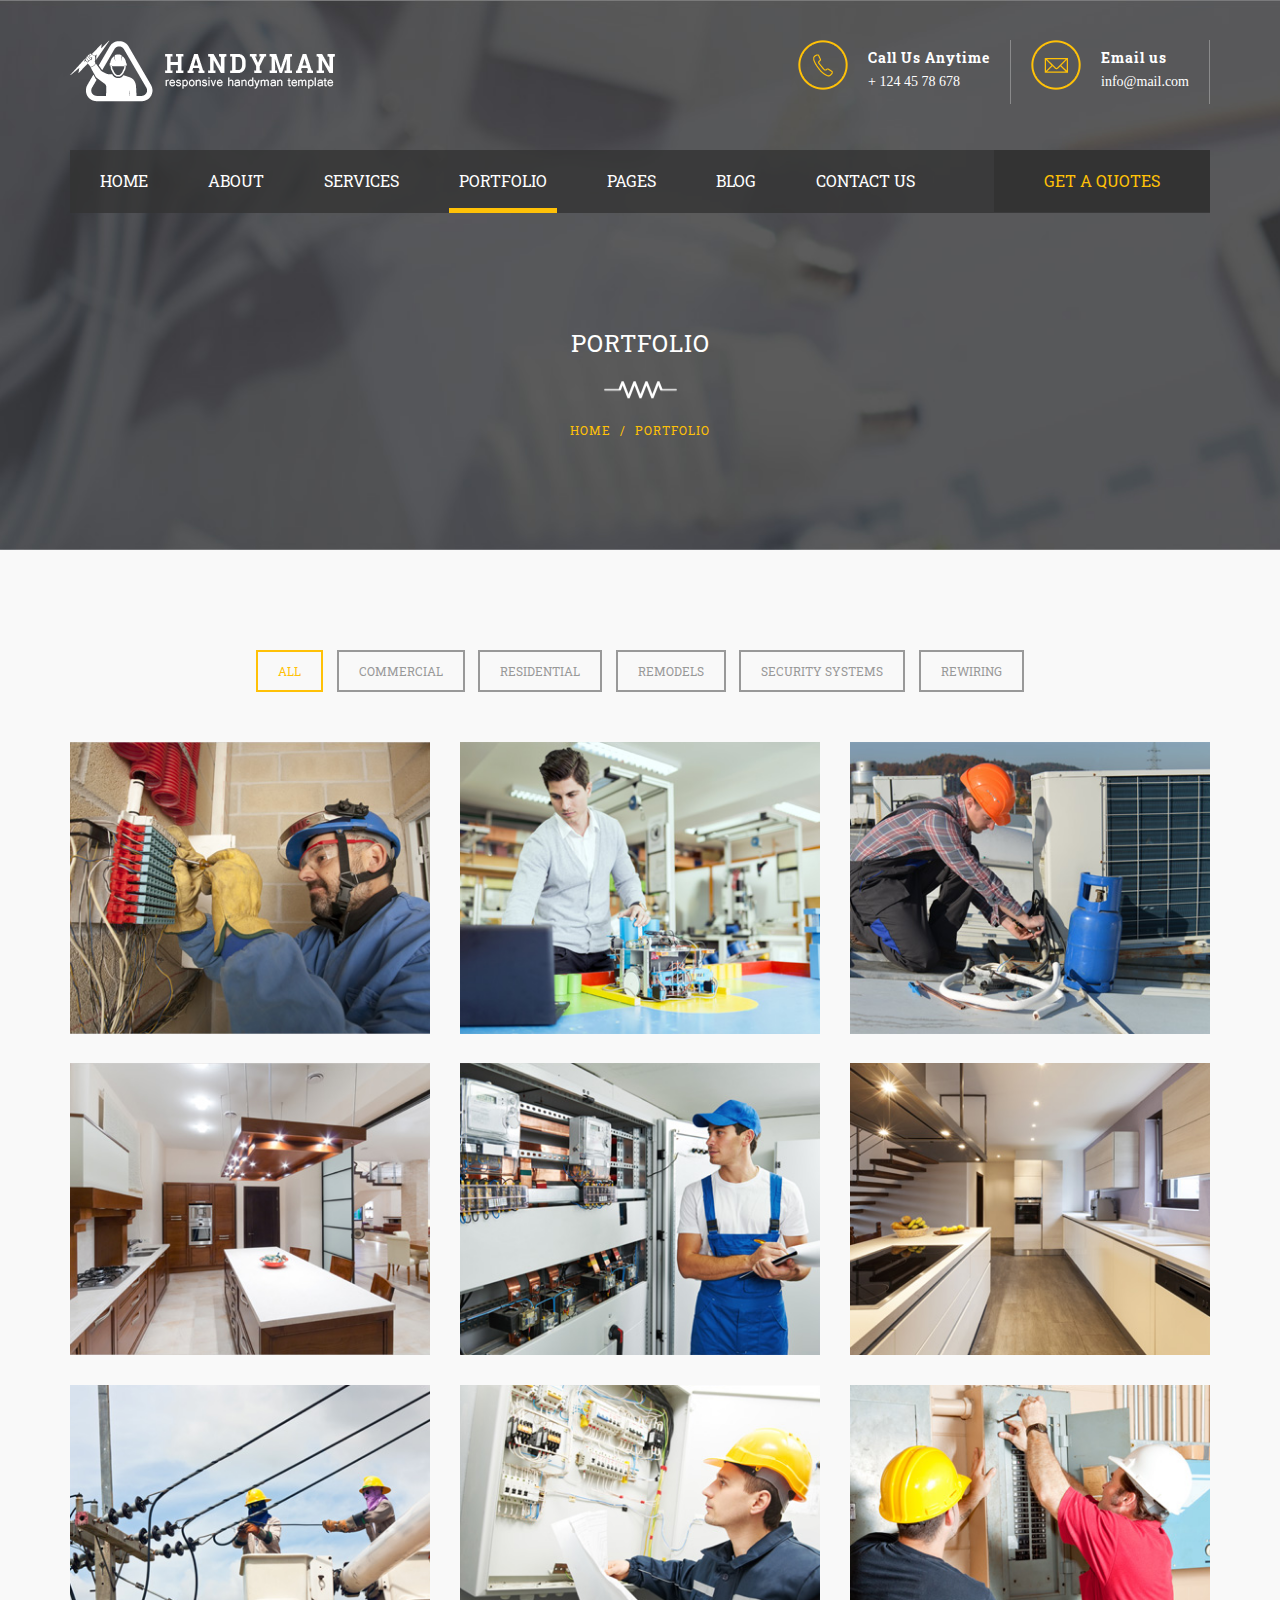
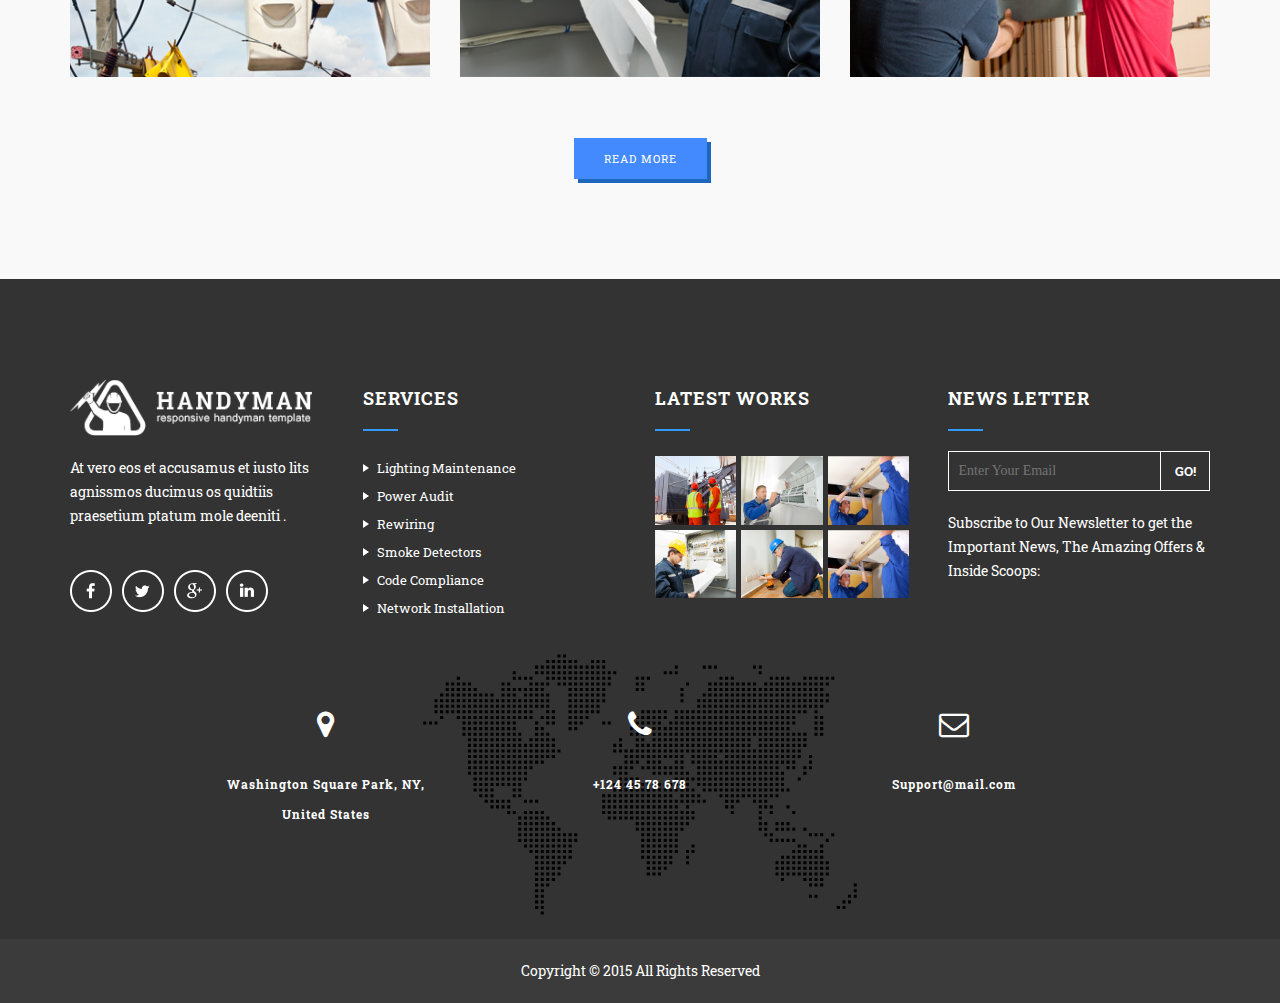
<file: portfolio.html>
<!DOCTYPE html>
<html lang="en">
<head>
<meta charset="utf-8">
<meta http-equiv="X-UA-Compatible" content="IE=edge">
<meta name="viewport" content="width=device-width, initial-scale=1">
<meta name="description" content="">
<meta name="author" content="">
<title>Handyman - Premium HTML5 Template</title>

<!-- SLIDER REVOLUTION 4.x CSS SETTINGS -->
<link rel="stylesheet" type="text/css" href="rs-plugin/css/settings.css" media="screen" />

<!-- Bootstrap Core CSS -->
<link href="css/bootstrap.min.css" rel="stylesheet">

<!-- Custom CSS -->
<link href="css/font-awesome.min.css" rel="stylesheet" type="text/css">
<link href="css/modern-business.css" rel="stylesheet">
<link href="css/ionicons.min.css" rel="stylesheet" >
<link href="css/main.css" rel="stylesheet">
<link href="css/style.css" rel="stylesheet">
<link href="css/responsive.css" rel="stylesheet" >

<!-- Online Fonts -->
<link href="https://fonts.googleapis.com/css?family=PT+Serif:400,400i,700,700i|Roboto+Slab" rel="stylesheet"> 

<!-- HTML5 Shim and Respond.js IE8 support of HTML5 elements and media queries -->
<!-- WARNING: Respond.js doesn't work if you view the page via file:// -->
<!--[if lt IE 9]>
        <script src="https://oss.maxcdn.com/libs/html5shiv/3.7.0/html5shiv.js"></script>
        <script src="https://oss.maxcdn.com/libs/respond.js/1.4.2/respond.min.js"></script>
    <![endif]-->
</head>

<body>

<!-- Wrap -->
<div id="wrap"> 
  
  <!-- header -->
  <header>
    <div class="top-banner">
      <div class="container"> 
        
        <!-- Top bar -->
        <div class="top-bar">
          <div class="logo"> <a href="#."><img  class="img-responsive" src="images/logo.png" alt="" ></a> </div>
          <div class="top-right">
            <ul>
              <li> <img src="images/icon-phone.png" alt="">
                <div class="media">
                  <h6> Call Us Anytime </h6>
                  <p> + 124 45 78 678 </p>
                </div>
              </li>
              <li> <img src="images/icon-mail.png" alt="">
                <div class="media">
                  <h6> Email us</h6>
                  <p> info@mail.com </p>
                </div>
              </li>
            </ul>
          </div>
        </div>
        
        <!-- Navigation -->
        <nav class="navbar">
          <ul class="nav ownmenu">
            <li> <a href="index.html">Home</a> </li>
            <li> <a href="about.html">About</a> </li>
            <li> <a href="services.html">Services</a> </li>
            <li class="active"> <a href="portfolio.html">Portfolio</a> </li>
            <li> <a href="index.html">Pages</a>
              <ul class="dropdown">
                <li> <a href="index.html">Home</a> </li>
                <li> <a href="index-1.html">Home 2</a> </li>
                <li> <a href="about.html">About</a> </li>
                <li> <a href="services.html">Services</a> </li>
                <li> <a href="services-single.html">Services Single</a> </li>
                <li> <a href="portfolio.html">Portfolio</a> </li>
                <li> <a href="blog.html">Blog</a> </li>
                <li> <a href="blog-detail.html">Blog Detail</a> </li>
                <li> <a href="faq.html">Faq</a> </li>
                <li> <a href="contact.html">Contact</a> </li>
                <li> <a href="404-page.html">404</a> </li>
              </ul>
            </li>
            <li> <a href="blog.html">Blog</a> </li>
            <li> <a href="contact.html">Contact us</a> </li>
          </ul>
          
          <!-- GET A QUOTES -->
          <div class="quotes"> <a href="#" class="customcolor"> GET A QUOTES </a> </div>
        </nav>
      </div>
    </div>
  </header>
  
  <!-- SUB BANNER -->
  <section class="sub-bnr">
    <div class="position-center-center">
      <div class="container">
        <h4>PORTFOLIO</h4>
        <img class="margin-15" src="images/bnr-hr.png" alt="" > 
        <!-- Breadcrumb -->
        <ol class="breadcrumb">
          <li><a href="#">Home</a></li>
          <li class="active">PORTFOLIO</li>
        </ol>
      </div>
    </div>
  </section>
  
  <!-- Content -->
  <div id="content"> 
    
    <!-- LATEST WORK -->
    <section class="latest-work light-gray-bg padding-top-100 padding-bottom-100">
      <div class="portfolio-wrapper">
        <div class="container">
          <div class="filter tabs">
            <ul>
              <li><a class="active" data-toggle="tab" href=".home" data-filter="*">ALL</a></li>
              <li><a href="#" data-filter=".menu1">COMMERCIAL</a></li>
              <li><a href="#" data-filter=".menu2">RESIDENTIAL</a></li>
              <li><a href="#" data-filter=".menu3">REMODELS </a></li>
              <li><a href="#" data-filter=".menu4">SECURITY SYSTEMS</a></li>
              <li><a href="#" data-filter=".menu5">REWIRING</a></li>
            </ul>
          </div>
          
          <!--======= ITEMS =========-->
          <ul class="items col-3 row">
            <!--====== ITEM =======--> 
            
            <!-- ITEM -->
            <li class="item col-md-4 menu1 menu2 menu3 menu5">
              <div class="gal-item"> 
                <!-- GALLERY IMAGE --> 
                <img src="images/img-1.jpg" alt="" class="img-responsive"> 
                <!-- Hover Info -->
                <div class="hover-info">
                  <div class="position-center-center"> <a href="images/img-1.jpg" data-rel="prettyPhoto" class="prettyPhoto lightzoom zoom"><i class="ion-ios-search"></i></a> </div>
                </div>
              </div>
            </li>
            
            <!-- ITEM -->
            <li class="item col-md-4 menu5">
              <div class="gal-item"> 
                <!-- GALLERY IMAGE --> 
                <img src="images/img-2.jpg" alt="" class="img-responsive"> 
                <!-- Hover Info -->
                <div class="hover-info">
                  <div class="position-center-center"> <a href="images/img-2.jpg" data-rel="prettyPhoto" class="prettyPhoto lightzoom zoom"><i class="ion-ios-search"></i></a> </div>
                </div>
              </div>
            </li>
            
            <!-- ITEM -->
            <li class="item col-md-4 home menu4">
              <div class="gal-item"> 
                <!-- GALLERY IMAGE --> 
                <img src="images/img-3.jpg" alt="" class="img-responsive"> 
                <!-- Hover Info -->
                <div class="hover-info">
                  <div class="position-center-center"> <a href="images/img-3.jpg" data-rel="prettyPhoto" class="prettyPhoto lightzoom zoom"><i class="ion-ios-search"></i></a> </div>
                </div>
              </div>
            </li>
            
            <!-- ITEM -->
            <li class="item col-md-4 menu5 menu2 menu3 menu1 home">
              <div class="gal-item"> 
                <!-- GALLERY IMAGE --> 
                <img src="images/img-4.jpg" alt="" class="img-responsive"> 
                <!-- Hover Info -->
                <div class="hover-info">
                  <div class="position-center-center"> <a href="images/img-4.jpg" data-rel="prettyPhoto" class="prettyPhoto lightzoom zoom"><i class="ion-ios-search"></i></a> </div>
                </div>
              </div>
            </li>
            
            <!-- ITEM -->
            <li class="item col-md-4 menu1 menu2">
              <div class="gal-item"> 
                <!-- GALLERY IMAGE --> 
                <img src="images/img-5.jpg" alt="" class="img-responsive"> 
                <!-- Hover Info -->
                <div class="hover-info">
                  <div class="position-center-center"> <a href="images/img-5.jpg" data-rel="prettyPhoto" class="prettyPhoto lightzoom zoom"><i class="ion-ios-search"></i></a> </div>
                </div>
              </div>
            </li>
            
            <!-- ITEM -->
            <li class="item col-md-4 menu5 menu1 menu3">
              <div class="gal-item"> 
                <!-- GALLERY IMAGE --> 
                <img src="images/img-6.jpg" alt="" class="img-responsive"> 
                <!-- Hover Info -->
                <div class="hover-info">
                  <div class="position-center-center"> <a href="images/img-6.jpg" data-rel="prettyPhoto" class="prettyPhoto lightzoom zoom"><i class="ion-ios-search"></i></a> </div>
                </div>
              </div>
            </li>
            
            <!-- ITEM -->
            <li class="item col-md-4 menu5 menu1" >
              <div class="gal-item"> 
                <!-- GALLERY IMAGE --> 
                <img src="images/img-7.jpg" alt="" class="img-responsive"> 
                <!-- Hover Info -->
                <div class="hover-info">
                  <div class="position-center-center"> <a href="images/img-7.jpg" data-rel="prettyPhoto" class="prettyPhoto lightzoom zoom"><i class="ion-ios-search"></i></a> </div>
                </div>
              </div>
            </li>
            
            <!-- ITEM -->
            <li class="item col-md-4 menu5 menu2 menu3 menu1 home">
              <div class="gal-item"> 
                <!-- GALLERY IMAGE --> 
                <img src="images/img-8.jpg" alt="" class="img-responsive"> 
                <!-- Hover Info -->
                <div class="hover-info">
                  <div class="position-center-center"> <a href="images/img-8.jpg" data-rel="prettyPhoto" class="prettyPhoto lightzoom zoom"><i class="ion-ios-search"></i></a> </div>
                </div>
              </div>
            </li>
            
            <!-- ITEM -->
            <li class="item col-md-4 menu1 menu2">
              <div class="gal-item"> 
                <!-- GALLERY IMAGE --> 
                <img src="images/img-9.jpg" alt="" class="img-responsive"> 
                <!-- Hover Info -->
                <div class="hover-info">
                  <div class="position-center-center"> <a href="images/img-9.jpg" data-rel="prettyPhoto" class="prettyPhoto lightzoom zoom"><i class="ion-ios-search"></i></a> </div>
                </div>
              </div>
            </li>
          </ul>
        </div>
      </div>
      <!-- Btn -->
      <div class="text-center margin-top-30"> <a href="#." class="btn btn-more">read more</a> </div>
    </section>
  </div>
  
  <!-- FOOTER -->
  <footer>
    <div class="container">
      <div class="row"> 
        
        <!-- ABOUT -->
        <div class="col-md-3 footer-logo"> <img class="margin-bottom-20 img-responsive padding-right-20" src="images/logo.png" alt="">
          <div class="col-beneath-logo" >
            <p> At vero eos et accusamus et iusto lits agnissmos ducimus os quidtiis praesetium ptatum mole deeniti . </p>
            <ul class="social" >
              <li><a href="#."> <img src="img/fb.png" class="img-responsive" alt=""> </a></li>
              <li><a href="#."> <img src="img/twitter.png" class="img-responsive" alt=""></a> </li>
              <li><a href="#."> <img src="img/gplus.png" class="img-responsive" alt=""> </a></li>
              <li><a href="#."> <img src="img/linkedin.png" class="img-responsive" alt=""></a> </li>
            </ul>
          </div>
        </div>
        
        <!-- SERVICES -->
        <div class="col-md-3">
          <h4> SERVICES </h4>
          <hr class="footer-hr">
          <ul class="footer-ul">
            <li> <a href="#.">Lighting Maintenance</a></li>
            <li><a href="#."> Power Audit </a></li>
            <li> <a href="#.">Rewiring </a></li>
            <li><a href="#."> Smoke Detectors </a></li>
            <li><a href="#."> Code Compliance </a></li>
            <li> <a href="#.">Network Installation</a> </li>
          </ul>
        </div>
        
        <!-- LATEST WORKS -->
        <div class="col-md-3">
          <h4> LATEST WORKS </h4>
          <hr class="footer-hr">
          <div class="footer-works">
            <div class="col-md-3"> <img src="images/portfolio1.png" class="img-responsive" alt=""> </div>
            <div class="col-md-3"> <img src="images/portfolio2.png" class="img-responsive" alt=""> </div>
            <div class="col-md-3"> <img src="images/portfolio3.png" class="img-responsive" alt=""> </div>
            <div class="col-md-3"> <img src="images/portfolio4.png" class="img-responsive" alt=""> </div>
            <div class="col-md-3"> <img src="images/portfolio5.png" class="img-responsive" alt=""> </div>
            <div class="col-md-3"> <img src="images/portfolio3.png" class="img-responsive" alt=""> </div>
          </div>
        </div>
        
        <!-- NEWS LETTER -->
        <div class="col-md-3">
          <h4> NEWS LETTER </h4>
          <hr class="footer-hr">
          <div class="frmsearch">
            <input type="text" class="search" placeholder="Enter Your Email" >
            <a class="go" href="#."> GO! </a> </div>
          <p> Subscribe to Our Newsletter to get the  Important News, The Amazing Offers &  Inside Scoops: </p>
        </div>
      </div>
      
      <!-- ADD INFO -->
      <div class="footer-bottom-cols">
        <ul class="row footer-bottom-ul">
          <li class="col-md-4 text-center bottom-text"> <i class="fa fa-map-marker"></i>
            <h6> Washington Square Park, NY, <br>
              United States </h6>
          </li>
          <li class="col-md-4 text-center bottom-text"> <i class="fa fa-phone"></i>
            <h6> +124 45 78 678 </h6>
          </li>
          <li class="col-md-4 text-center bottom-text" > <i class="fa fa-envelope-o"></i>
            <h6> Support@mail.com </h6>
          </li>
        </ul>
      </div>
    </div>
  </footer>
  
  <!-- RIGHTS -->
  <div class="rights">
    <p> Copyright &copy; 2015    All Rights Reserved </p>
  </div>
</div>
<script src="js/jquery-1.12.4.min.js"></script> 
<script src="js/bootstrap.min.js"></script> 
<script src="js/own-menu.js"></script> 
<script src="js/jquery.isotope.min.js"></script> 
<script src="js/jquery.prettyPhoto.js"></script> 
<script src="js/smooth-scroll.js"></script> 
<script src="js/owl.carousel.min.js"></script> 

<!-- SLIDER REVOLUTION 4.x SCRIPTS  --> 
<script type="text/javascript" src="rs-plugin/js/jquery.tp.t.min.js"></script> 
<script type="text/javascript" src="rs-plugin/js/jquery.tp.min.js"></script> 
<script src="js/main.js"></script>
</body>
</file>
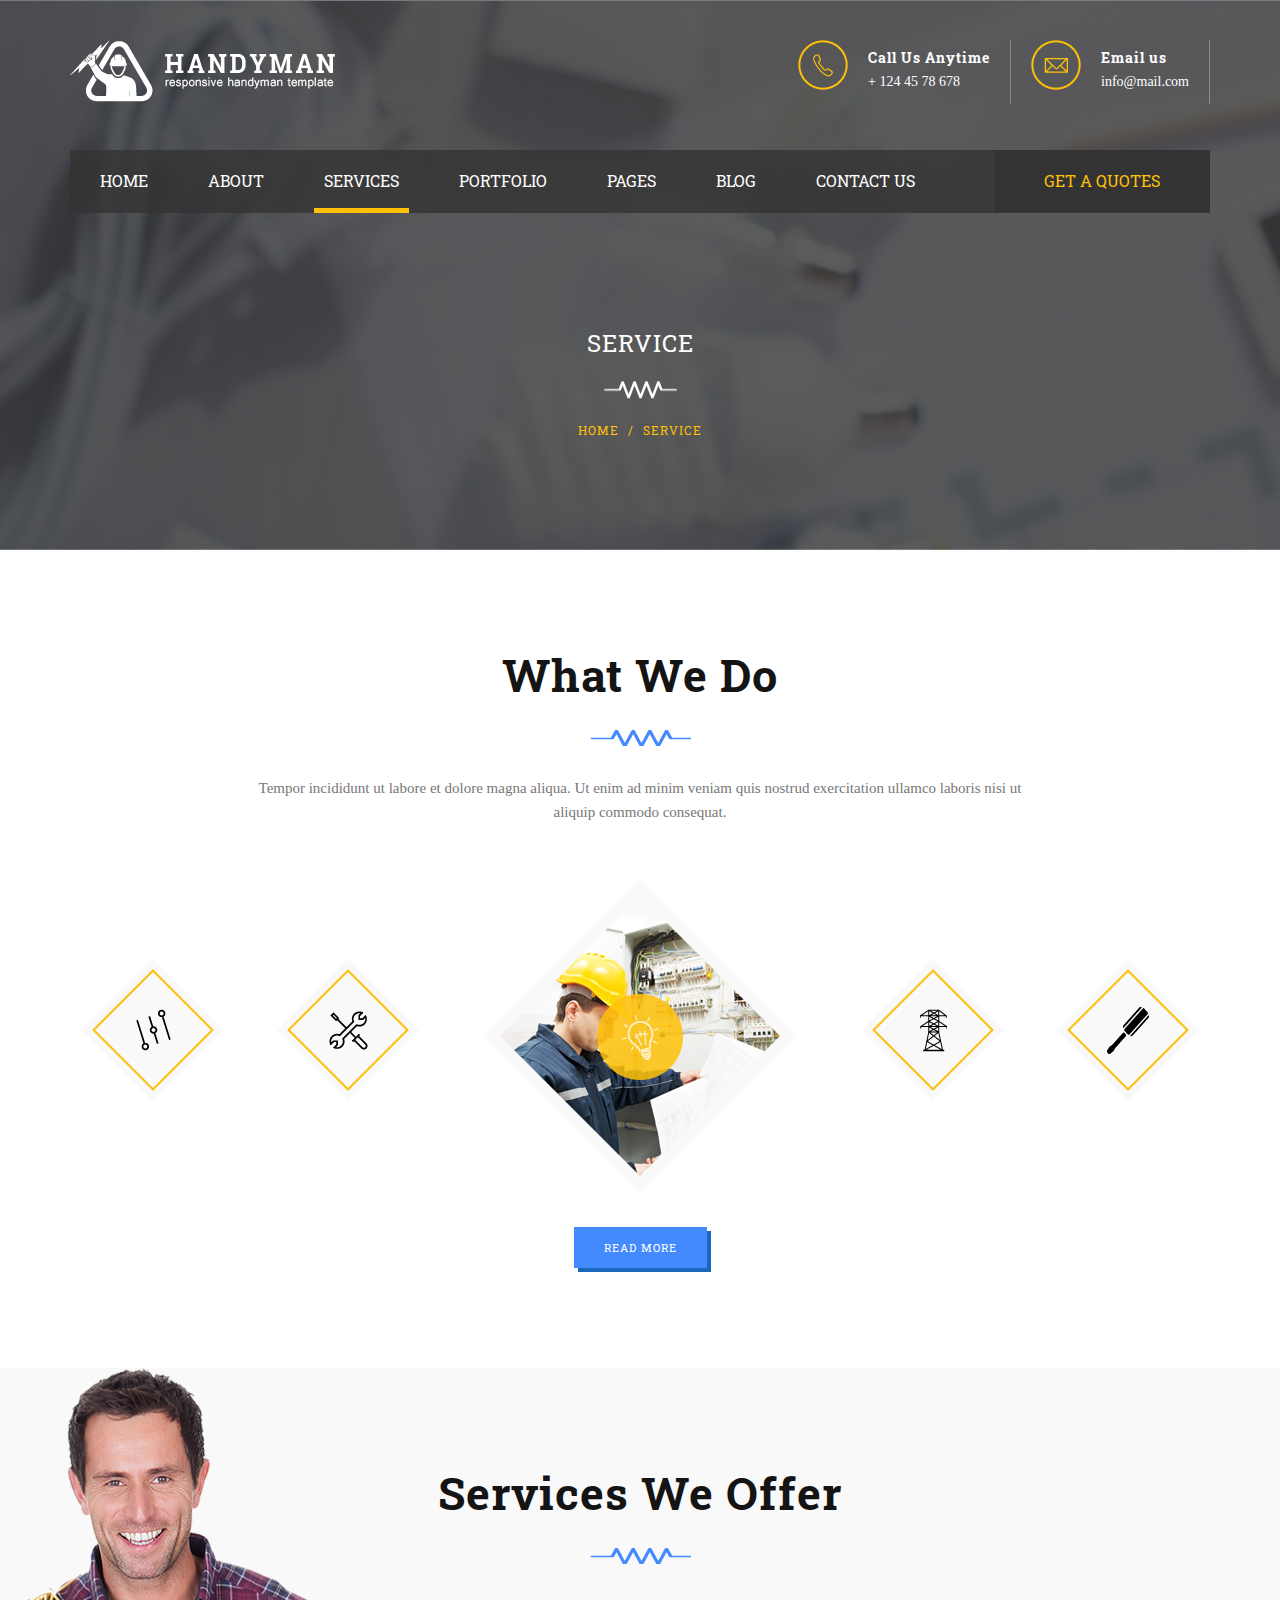
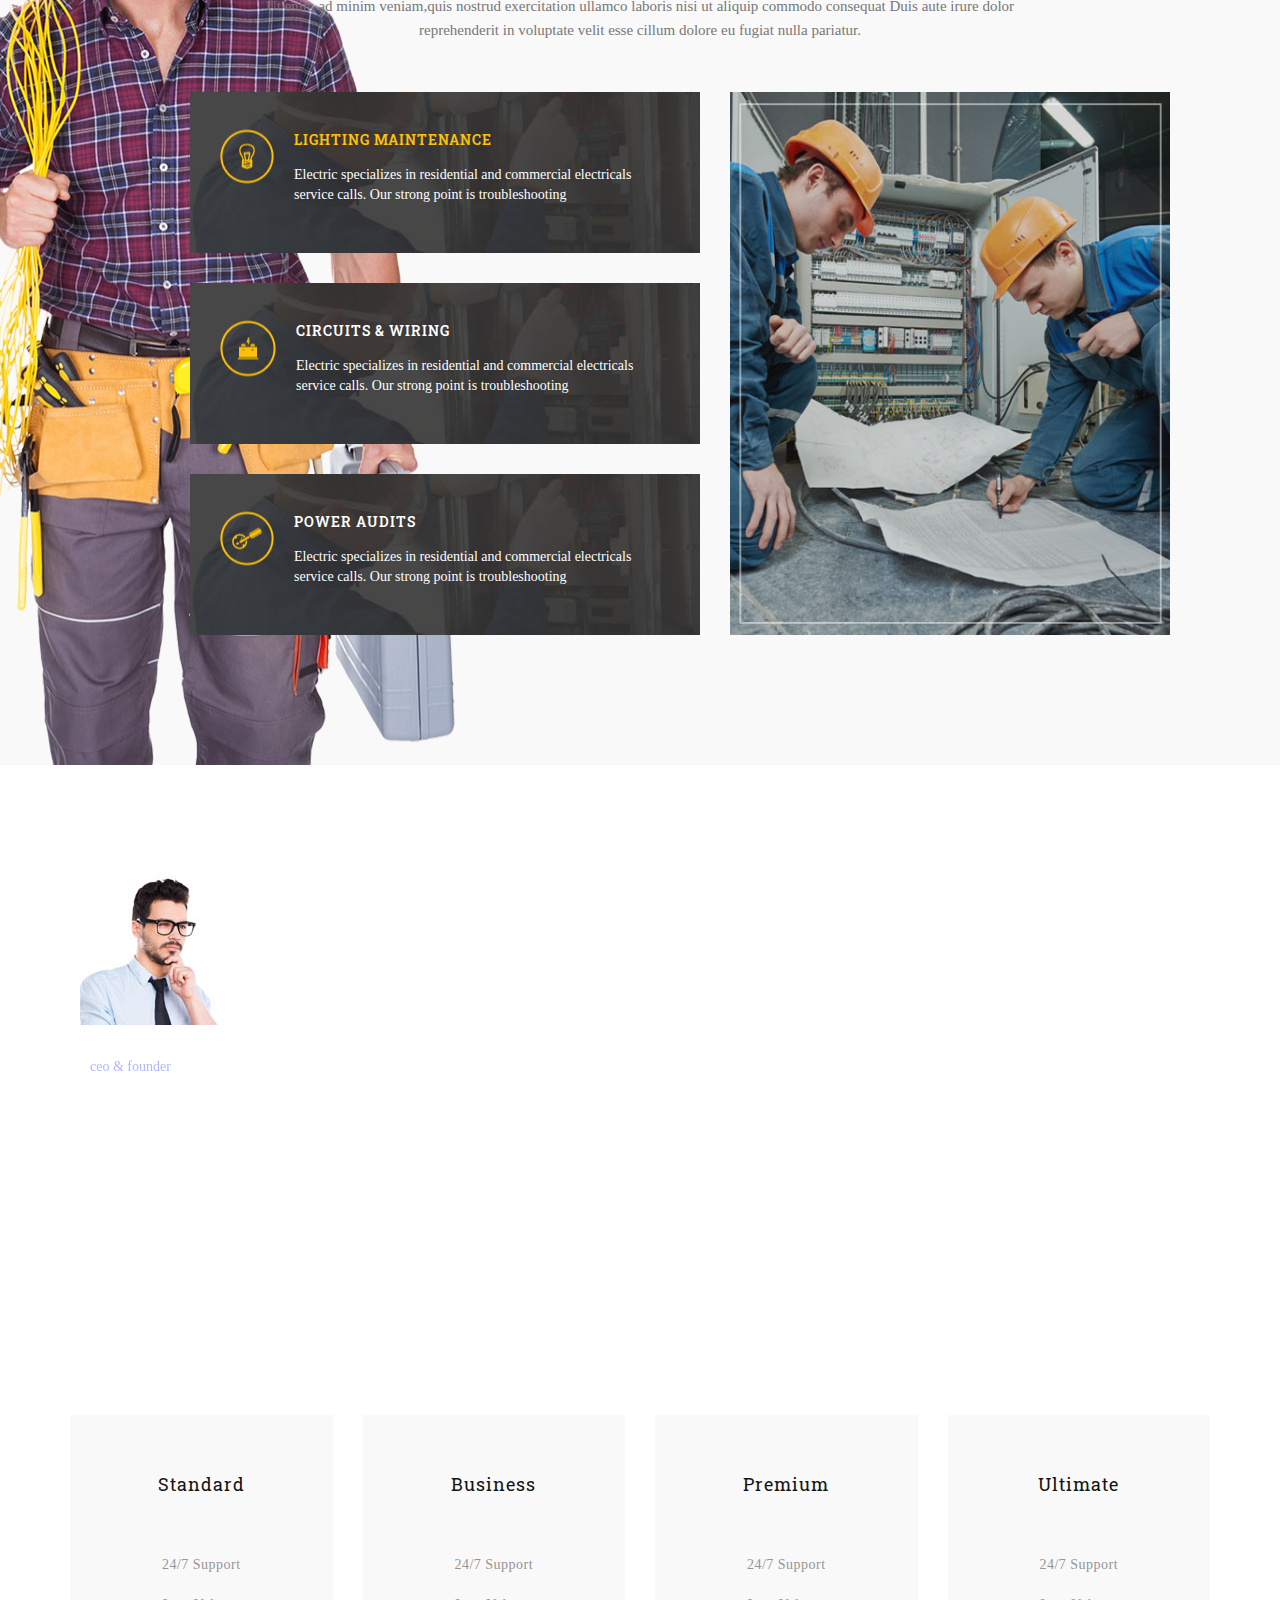
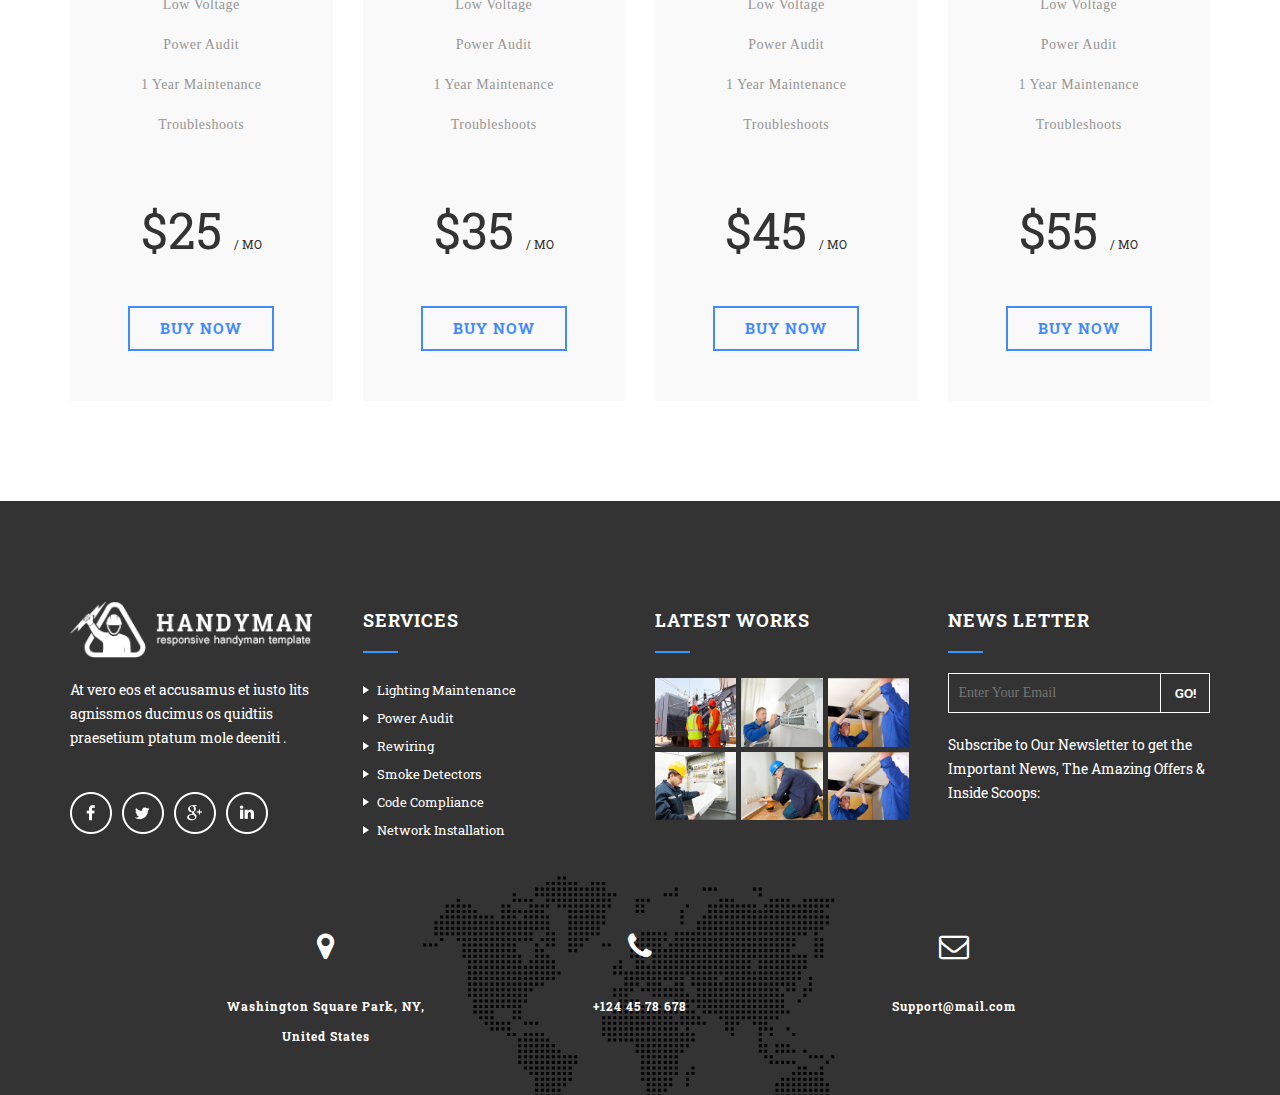
<file: services.html>
<!DOCTYPE html>
<html lang="en">
<head>
<meta charset="utf-8">
<meta http-equiv="X-UA-Compatible" content="IE=edge">
<meta name="viewport" content="width=device-width, initial-scale=1">
<meta name="description" content="">
<meta name="author" content="">
<title>Handyman - Premium HTML5 Template</title>

<!-- SLIDER REVOLUTION 4.x CSS SETTINGS -->
<link rel="stylesheet" type="text/css" href="rs-plugin/css/settings.css" media="screen" />

<!-- Bootstrap Core CSS -->
<link href="css/bootstrap.min.css" rel="stylesheet">

<!-- Custom CSS -->
<link href="css/font-awesome.min.css" rel="stylesheet" type="text/css">
<link href="css/modern-business.css" rel="stylesheet">
<link href="css/ionicons.min.css" rel="stylesheet" >
<link href="css/main.css" rel="stylesheet">
<link href="css/style.css" rel="stylesheet">
<link href="css/responsive.css" rel="stylesheet" >

<!-- Online Fonts -->
<link href="https://fonts.googleapis.com/css?family=PT+Serif:400,400i,700,700i|Roboto+Slab" rel="stylesheet"> 

<!-- HTML5 Shim and Respond.js IE8 support of HTML5 elements and media queries -->
<!-- WARNING: Respond.js doesn't work if you view the page via file:// -->
<!--[if lt IE 9]>
        <script src="https://oss.maxcdn.com/libs/html5shiv/3.7.0/html5shiv.js"></script>
        <script src="https://oss.maxcdn.com/libs/respond.js/1.4.2/respond.min.js"></script>
    <![endif]-->
</head>

<body>

<!-- Wrap -->
<div id="wrap"> 
  
  <!-- header -->
  <header>
    <div class="top-banner">
      <div class="container"> 
        
        <!-- Top bar -->
        <div class="top-bar">
          <div class="logo"> <a href="#."><img  class="img-responsive" src="images/logo.png" alt="" ></a> </div>
          <div class="top-right">
            <ul>
              <li> <img src="images/icon-phone.png" alt="">
                <div class="media">
                  <h6> Call Us Anytime </h6>
                  <p> + 124 45 78 678 </p>
                </div>
              </li>
              <li> <img src="images/icon-mail.png" alt="">
                <div class="media">
                  <h6> Email us</h6>
                  <p> info@mail.com </p>
                </div>
              </li>
            </ul>
          </div>
        </div>
        
        <!-- Navigation -->
        <nav class="navbar">
          <ul class="nav ownmenu">
            <li> <a href="index.html">Home</a> </li>
            <li> <a href="about.html">About</a> </li>
            <li class="active"> <a href="services.html">Services</a> </li>
            <li> <a href="portfolio.html">Portfolio</a> </li>
            <li> <a href="index.html">Pages</a>
              <ul class="dropdown">
                <li> <a href="index.html">Home</a> </li>
                <li> <a href="index-1.html">Home 2</a> </li>
                <li> <a href="about.html">About</a> </li>
                <li> <a href="services.html">Services</a> </li>
                <li> <a href="services-single.html">Services Single</a> </li>
                <li> <a href="portfolio.html">Portfolio</a> </li>
                <li> <a href="blog.html">Blog</a> </li>
                <li> <a href="blog-detail.html">Blog Detail</a> </li>
                <li> <a href="faq.html">Faq</a> </li>
                <li> <a href="contact.html">Contact</a> </li>
                <li> <a href="404-page.html">404</a> </li>
              </ul>
            </li>
            <li> <a href="blog.html">Blog</a> </li>
            <li> <a href="contact.html">Contact us</a> </li>
          </ul>
          
          <!-- GET A QUOTES -->
          <div class="quotes"> <a href="#" class="customcolor"> GET A QUOTES </a> </div>
        </nav>
      </div>
    </div>
  </header>
  
  <!-- SUB BANNER -->
  <section class="sub-bnr">
    <div class="position-center-center">
      <div class="container">
        <h4>SERVICE</h4>
        <img class="margin-15" src="images/bnr-hr.png" alt="" > 
        <!-- Breadcrumb -->
        <ol class="breadcrumb">
          <li><a href="#">Home</a></li>
          <li class="active">SERVICE</li>
        </ol>
      </div>
    </div>
  </section>
  
  <!-- Content -->
  <div id="content"> 
    
    <!--what we do-->
    <section class="what-we-do padding-top-100 padding-bottom-100">
      <div class="container"> 
        
        <!-- Heading-->
        <div class="heading">
          <h3> What We Do </h3>
          <hr>
          <p> Tempor incididunt ut labore et dolore magna aliqua. Ut enim ad minim veniam quis nostrud exercitation ullamco 
            laboris nisi ut aliquip commodo consequat. </p>
        </div>
        
        <!-- Icons -->
        <div class="row padding-top-50px">
          <div class="col-md-2 rotatebox"> <img src="images/bg-wwd1.png" alt=""> </div>
          <div class="col-md-2 rotatebox"> <img src="images/bg-wwd2.png" alt=""> </div>
          <div class="col-md-4 rotatebox"> <img src="images/what-we-img-1.png" class="img-responsive" alt=""> </div>
          <div class="col-md-2 rotatebox"> <img src="images/bg-wwd3.png" alt=""> </div>
          <div class="col-md-2 rotatebox"> <img src="images/bg-wwd4.png" alt=""> </div>
        </div>
        
        <!-- Btn -->
        <div class="text-center margin-top-30"> <a href="#." class="btn btn-more">read more</a> </div>
      </div>
    </section>
    
    <!--SERVICES-->
    <section class="services-bg light-gray-bg padding-top-100 padding-bottom-100" >
      <div class="container"> 
        
        <!-- HEADING -->
        <div class="heading">
          <h3> Services We Offer </h3>
          <hr>
          <p> Ut enim ad minim veniam,quis nostrud exercitation ullamco laboris nisi ut aliquip commodo consequat Duis aute irure dolor reprehenderit in voluptate velit esse cillum dolore eu fugiat nulla pariatur. </p>
        </div>
        
        <!-- SERVICE TABS -->
        <div class="services">
          <div class="row no-margin">
            <div class="col-md-6 no-padding">
              <ul class="nav-tabs">
                
                <!-- LIGHTING MAINTENANCE -->
                <li class="active"> <img class="img-responsive" src="images/services-bg-1.jpg" alt="" >
                  <div class="position-center-center">
                    <div class="media-left" > <img src="images/service-icon-1.png" alt=""> </div>
                    <div class="media-body"> <a href="#light" data-toggle="tab"><span class="font-roboto"> LIGHTING MAINTENANCE</span>
                      <p> Electric specializes in residential and commercial electricals service calls. Our strong point is troubleshooting </p>
                      </a> </div>
                  </div>
                </li>
                
                <!-- Circuits & Wiring -->
                <li> <img class="img-responsive" src="images/services-bg-1.jpg" alt="" >
                  <div class="position-center-center">
                    <div class="media-left" > <img src="images/service-icon-2.png" alt=""> </div>
                    <div class="media-body"> <a href="#circuit" data-toggle="tab"><span class="font-roboto"> Circuits & Wiring</span>
                      <p> Electric specializes in residential and commercial electricals service calls. Our strong point is troubleshooting </p>
                      </a> </div>
                  </div>
                </li>
                
                <!-- Power audits -->
                <li> <img class="img-responsive" src="images/services-bg-1.jpg" alt="" >
                  <div class="position-center-center">
                    <div class="media-left" > <img src="images/service-icon-3.png" alt=""> </div>
                    <div class="media-body"> <a href="#audit" data-toggle="tab"><span class="font-roboto"> Power audits</span>
                      <p> Electric specializes in residential and commercial electricals service calls. Our strong point is troubleshooting </p>
                      </a> </div>
                  </div>
                </li>
              </ul>
            </div>
            
            <!-- SERVICE CONTENR -->
            <div class="col-md-6 padding-left-30 padding-right-40">
              <div class="tab-content"> 
                <!-- LIGHTING MAINTENANCE -->
                <div id="light" class="tab-pane fade in active text-right"> <img class="img-responsive" src="images/services-img-1.jpg" alt="" > </div>
                <!-- Circuits & Wiring -->
                <div id="circuit" class="tab-pane fade text-right"> <img class="img-responsive" src="images/services-img-2.jpg" alt="" > </div>
                <!-- Power audits -->
                <div id="audit" class="tab-pane fade text-right"> <img class="img-responsive" src="images/services-img-1.jpg" alt="" > </div>
                <!--item light--> 
              </div>
            </div>
          </div>
        </div>
      </div>
    </section>
    
    <!-- Testimonial -->
    <section class="testimonial parallax-bg padding-top-100 padding-bottom-100" style="background:url(images/bg/bg-testi.jpg) fixed no-repeat;">
      <div class="container"> 
        
        <!-- Test Slider -->
        <div class="testi">
          <div class="texti-slide"> 
            
            <!-- Slider 1 -->
            <div class="media padding-10 padding-right-100"> 
              <!-- Avatar -->
              <div class="media-left"> <a class="avatar" href="#"> <img class="media-object" src="images/avatar-testi.jpg" alt=""> </a> </div>
              <!-- Content -->
              <div class="media-body relative padding-left-10"> <i class="fa fa-quote-left quote"></i>
                <h5>Steven Smith</h5>
                <span>ceo & founder</span>
                <p>They're creepy and they're kooky mysterious and spooky. They're all together ooky the Addams Family. we might as well say Would you be mine creepy and they're kooky mysterious Could you be mine.</p>
              </div>
            </div>
            
            <!-- Slider 2 -->
            <div class="media padding-10 padding-right-100"> 
              <!-- Avatar -->
              <div class="media-left"> <a class="avatar" href="#"> <img class="media-object" src="images/avatar-testi.jpg" alt=""> </a> </div>
              <!-- Content -->
              <div class="media-body relative padding-left-10"> <i class="fa fa-quote-left quote"></i>
                <h5>Steven Smith</h5>
                <span>ceo & founder</span>
                <p>They're creepy and they're kooky mysterious and spooky. They're all together ooky the Addams Family. we might as well say Would you be mine creepy and they're kooky mysterious Could you be mine.</p>
              </div>
            </div>
            
            <!-- Slider 3 -->
            <div class="media padding-10 padding-right-100"> 
              <!-- Avatar -->
              <div class="media-left"> <a class="avatar" href="#"> <img class="media-object" src="images/avatar-testi.jpg" alt=""> </a> </div>
              <!-- Content -->
              <div class="media-body relative padding-left-10"> <i class="fa fa-quote-left quote"></i>
                <h5>Steven Smith</h5>
                <span>ceo & founder</span>
                <p>They're creepy and they're kooky mysterious and spooky. They're all together ooky the Addams Family. we might as well say Would you be mine creepy and they're kooky mysterious Could you be mine.</p>
              </div>
            </div>
          </div>
        </div>
      </div>
    </section>
    
    <!-- Pricing -->
    <section class="pricing padding-top-100 padding-bottom-100">
      <div class="container">
        <ul class="row">
          
          <!-- Standard -->
          <li class="col-md-3">
            <article>
              <h5>Standard</h5>
              <ul class="price-info">
                <li>24/7 Support</li>
                <li> Low Voltage</li>
                <li> Power Audit</li>
                <li> 1 Year Maintenance</li>
                <li> Troubleshoots</li>
              </ul>
              <div class="price"> <span class="curency">$</span>25 <span class="month">/ MO</span> </div>
              <a href="#." class="btn margin-top-40">BUY NOW</a> </article>
          </li>
          
          <!-- StanBusinessdard -->
          <li class="col-md-3">
            <article>
              <h5>Business</h5>
              <ul class="price-info">
                <li>24/7 Support</li>
                <li> Low Voltage</li>
                <li> Power Audit</li>
                <li> 1 Year Maintenance</li>
                <li> Troubleshoots</li>
              </ul>
              <div class="price"> <span class="curency">$</span>35 <span class="month">/ MO</span> </div>
              <a href="#." class="btn margin-top-40">BUY NOW</a> </article>
          </li>
          
          <!-- Premium -->
          <li class="col-md-3">
            <article>
              <h5>Premium</h5>
              <ul class="price-info">
                <li>24/7 Support</li>
                <li> Low Voltage</li>
                <li> Power Audit</li>
                <li> 1 Year Maintenance</li>
                <li> Troubleshoots</li>
              </ul>
              <div class="price"> <span class="curency">$</span>45 <span class="month">/ MO</span> </div>
              <a href="#." class="btn margin-top-40">BUY NOW</a> </article>
          </li>
          
          <!-- Ultimate -->
          <li class="col-md-3">
            <article>
              <h5>Ultimate</h5>
              <ul class="price-info">
                <li>24/7 Support</li>
                <li> Low Voltage</li>
                <li> Power Audit</li>
                <li> 1 Year Maintenance</li>
                <li> Troubleshoots</li>
              </ul>
              <div class="price"> <span class="curency">$</span>55 <span class="month">/ MO</span> </div>
              <a href="#." class="btn margin-top-40">BUY NOW</a> </article>
          </li>
        </ul>
      </div>
    </section>
  </div>
  
  <!-- FOOTER -->
  <footer>
    <div class="container">
      <div class="row"> 
        
        <!-- ABOUT -->
        <div class="col-md-3 footer-logo"> <img class="margin-bottom-20 img-responsive padding-right-20" src="images/logo.png" alt="">
          <div class="col-beneath-logo" >
            <p> At vero eos et accusamus et iusto lits agnissmos ducimus os quidtiis praesetium ptatum mole deeniti . </p>
            <ul class="social" >
              <li><a href="#."> <img src="img/fb.png" class="img-responsive" alt=""> </a></li>
              <li><a href="#."> <img src="img/twitter.png" class="img-responsive" alt=""></a> </li>
              <li><a href="#."> <img src="img/gplus.png" class="img-responsive" alt=""> </a></li>
              <li><a href="#."> <img src="img/linkedin.png" class="img-responsive" alt=""></a> </li>
            </ul>
          </div>
        </div>
        
        <!-- SERVICES -->
        <div class="col-md-3">
          <h4> SERVICES </h4>
          <hr class="footer-hr">
          <ul class="footer-ul">
            <li> <a href="#.">Lighting Maintenance</a></li>
            <li><a href="#."> Power Audit </a></li>
            <li> <a href="#.">Rewiring </a></li>
            <li><a href="#."> Smoke Detectors </a></li>
            <li><a href="#."> Code Compliance </a></li>
            <li> <a href="#.">Network Installation</a> </li>
          </ul>
        </div>
        
        <!-- LATEST WORKS -->
        <div class="col-md-3">
          <h4> LATEST WORKS </h4>
          <hr class="footer-hr">
          <div class="footer-works">
            <div class="col-md-3"> <img src="images/portfolio1.png" class="img-responsive" alt=""> </div>
            <div class="col-md-3"> <img src="images/portfolio2.png" class="img-responsive" alt=""> </div>
            <div class="col-md-3"> <img src="images/portfolio3.png" class="img-responsive" alt=""> </div>
            <div class="col-md-3"> <img src="images/portfolio4.png" class="img-responsive" alt=""> </div>
            <div class="col-md-3"> <img src="images/portfolio5.png" class="img-responsive" alt=""> </div>
            <div class="col-md-3"> <img src="images/portfolio3.png" class="img-responsive" alt=""> </div>
          </div>
        </div>
        
        <!-- NEWS LETTER -->
        <div class="col-md-3">
          <h4> NEWS LETTER </h4>
          <hr class="footer-hr">
          <div class="frmsearch">
            <input type="text" class="search" placeholder="Enter Your Email" >
            <a class="go" href="#."> GO! </a> </div>
          <p> Subscribe to Our Newsletter to get the  Important News, The Amazing Offers &  Inside Scoops: </p>
        </div>
      </div>
      
      <!-- ADD INFO -->
      <div class="footer-bottom-cols">
        <ul class="row footer-bottom-ul">
          <li class="col-md-4 text-center bottom-text"> <i class="fa fa-map-marker"></i>
            <h6> Washington Square Park, NY, <br>
              United States </h6>
          </li>
          <li class="col-md-4 text-center bottom-text"> <i class="fa fa-phone"></i>
            <h6> +124 45 78 678 </h6>
          </li>
          <li class="col-md-4 text-center bottom-text" > <i class="fa fa-envelope-o"></i>
            <h6> Support@mail.com </h6>
          </li>
        </ul>
      </div>
    </div>
  </footer>
  
  <!-- RIGHTS -->
  <div class="rights">
    <p> Copyright &copy; 2015    All Rights Reserved </p>
  </div>
</div>
<script src="js/jquery-1.12.4.min.js"></script> 
<script src="js/bootstrap.min.js"></script> 
<script src="js/own-menu.js"></script> 
<script src="js/jquery.isotope.min.js"></script> 
<script src="js/jquery.prettyPhoto.js"></script> 
<script src="js/smooth-scroll.js"></script> 
<script src="js/owl.carousel.min.js"></script> 

<!-- SLIDER REVOLUTION 4.x SCRIPTS  --> 
<script type="text/javascript" src="rs-plugin/js/jquery.tp.t.min.js"></script> 
<script type="text/javascript" src="rs-plugin/js/jquery.tp.min.js"></script> 
<script src="js/main.js"></script>
</body>
</file>
<file: rs-plugin/css/settings.css>
.tp-static-layers{position:absolute;z-index:505;top:0px;left:0px}
.tp-hide-revslider, .tp-caption.tp-hidden-caption{visibility:hidden !important;display:none !important}
.tp-caption{z-index:1;white-space:nowrap}
.tp-caption-demo .tp-caption{position:relative !important;display:inline-block;margin-bottom:10px;margin-right:20px !important}
.tp-caption.whitedivider3px{color:#000000;text-shadow:none;background-color:rgb(255, 255, 255);background-color:rgba(255, 255, 255, 1);text-decoration:none;min-width:408px;min-height:3px;background-position:initial initial;background-repeat:initial initial;border-width:0px;border-color:#000000;border-style:none;}
.tp-caption.finewide_large_white{color:#ffffff;text-shadow:none;font-size:60px;line-height:60px;font-weight:300;background-color:transparent;text-decoration:none;text-transform:uppercase;letter-spacing:8px;border-width:0px;border-color:rgb(0, 0, 0);border-style:none;}
.tp-caption.whitedivider3px{color:#000000;text-shadow:none;background-color:rgb(255, 255, 255);background-color:rgba(255, 255, 255, 1);text-decoration:none;font-size:0px;line-height:0;min-width:468px;min-height:3px;border-width:0px;border-color:rgb(0, 0, 0);border-style:none;}
.tp-caption.finewide_medium_white{color:#ffffff;text-shadow:none;font-size:37px;line-height:37px;font-weight:300;background-color:transparent;text-decoration:none;text-transform:uppercase;letter-spacing:5px;border-width:0px;border-color:rgb(0, 0, 0);border-style:none;}
.tp-caption.boldwide_small_white{font-size:25px;line-height:25px;font-weight:800;color:rgb(255, 255, 255);text-decoration:none;background-color:transparent;text-shadow:none;text-transform:uppercase;letter-spacing:5px;border-width:0px;border-color:rgb(0, 0, 0);border-style:none;}
.tp-caption.whitedivider3px_vertical{color:#000000;text-shadow:none;background-color:rgb(255, 255, 255);background-color:rgba(255, 255, 255, 1);text-decoration:none;font-size:0px;line-height:0;min-width:3px;min-height:130px;border-width:0px;border-color:rgb(0, 0, 0);border-style:none;}
.tp-caption.finewide_small_white{color:#ffffff;text-shadow:none;font-size:25px;line-height:25px;font-weight:300;background-color:transparent;text-decoration:none;text-transform:uppercase;letter-spacing:5px;border-width:0px;border-color:rgb(0, 0, 0);border-style:none;}
.tp-caption.finewide_verysmall_white_mw{font-size:13px;line-height:25px;font-weight:400;color:#ffffff;text-decoration:none;background-color:transparent;text-shadow:none;text-transform:uppercase;letter-spacing:5px;max-width:470px;white-space:normal !important;border-width:0px;border-color:rgb(0, 0, 0);border-style:none;}
.tp-caption.lightgrey_divider{text-decoration:none;background-color:rgb(235, 235, 235);background-color:rgba(235, 235, 235, 1);width:370px;height:3px;background-position:initial initial;background-repeat:initial initial;border-width:0px;border-color:rgb(34, 34, 34);border-style:none;}
.tp-caption.finewide_large_white{color:#FFF;text-shadow:none;font-size:60px;line-height:60px;font-weight:300;background-color:rgba(0, 0, 0, 0);text-decoration:none;text-transform:uppercase;letter-spacing:8px;border-width:0px;border-color:#000;border-style:none;}
.tp-caption.finewide_medium_white{color:#FFF;text-shadow:none;font-size:34px;line-height:34px;font-weight:300;background-color:rgba(0, 0, 0, 0);text-decoration:none;text-transform:uppercase;letter-spacing:5px;border-width:0px;border-color:#000;border-style:none;}
.tp-caption.huge_red{position:absolute;color:rgb(223,75,107);font-weight:400;font-size:150px;line-height:130px;font-family:'Oswald', sans-serif;margin:0px;border-width:0px;border-style:none;white-space:nowrap;background-color:rgb(45,49,54);padding:0px;}
.tp-caption.middle_yellow{position:absolute;color:rgb(251,213,114);font-weight:600;font-size:50px;line-height:50px;font-family:'Open Sans', sans-serif;margin:0px;border-width:0px;border-style:none;white-space:nowrap;}
.tp-caption.huge_thin_yellow{position:absolute;color:rgb(251,213,114);font-weight:300;font-size:90px;line-height:90px;font-family:'Open Sans', sans-serif;margin:0px;letter-spacing:20px;border-width:0px;border-style:none;white-space:nowrap;}
.tp-caption.big_dark{position:absolute;color:#333;font-weight:700;font-size:70px;line-height:70px;margin:0px;border-width:0px;border-style:none;white-space:nowrap;}
.tp-caption.medium_dark{position:absolute;color:#333;font-weight:300;font-size:40px;line-height:40px;margin:0px;letter-spacing:5px;border-width:0px;border-style:none;white-space:nowrap;}
.tp-caption.medium_grey{position:absolute;color:#fff;text-shadow:0px 2px 5px rgba(0, 0, 0, 0.5);font-weight:700;font-size:20px;line-height:20px;padding:2px 4px;margin:0px;border-width:0px;border-style:none;background-color:#888;white-space:nowrap;}
.tp-caption.small_text{position:absolute;color:#fff;text-shadow:0px 2px 5px rgba(0, 0, 0, 0.5);font-size:16px;line-height:26px;margin:0px;border-width:0px;border-style:none;white-space:nowrap;text-transform:uppercase;letter-spacing:2px;text-align:center;}
.tp-caption.white-line-box, .white-line-box{text-decoration:none;width:500px;height:3px;background:#fff;border-width:0px;border-color:rgb(34,34,34);border-style:none;}
.tp-caption.medium_text{position:absolute;color:#fff;text-shadow:0px 2px 5px rgba(0, 0, 0, 0.5);font-weight:700;font-size:20px;line-height:20px;margin:0px;border-width:0px;border-style:none;white-space:nowrap;}
.tp-caption.large_bold_white_25{font-size:55px;line-height:65px;font-weight:700;color:#fff;text-decoration:none;background-color:transparent;text-align:center;text-shadow:#000 0px 5px 10px;border-width:0px;border-color:rgb(255, 255, 255);border-style:none;}
.tp-caption.medium_text_shadow{font-size:25px;line-height:25px;font-weight:600;color:#fff;text-decoration:none;background-color:transparent;text-align:center;text-shadow:#000 0px 5px 10px;border-width:0px;border-color:rgb(255, 255, 255);border-style:none;}
.tp-caption.large_text{position:absolute;color:#fff;text-shadow:0px 2px 5px rgba(0, 0, 0, 0.5);font-weight:700;font-size:40px;line-height:40px;font-family:Arial;margin:0px;border-width:0px;border-style:none;white-space:nowrap;}
.tp-caption.medium_bold_grey{font-size:30px;line-height:30px;font-weight:800;color:rgb(102, 102, 102);text-decoration:none;background-color:transparent;text-shadow:none;margin:0px;padding:1px 4px 0px;border-width:0px;border-color:rgb(255, 214, 88);border-style:none;}
.tp-caption.very_large_text{position:absolute;color:#fff;text-shadow:0px 2px 5px rgba(0, 0, 0, 0.5);font-weight:700;font-size:70px;line-height:60px;margin:0px;border-width:0px;border-style:none;white-space:nowrap;letter-spacing:3px;}
.tp-caption.very_big_white{position:absolute;color:#fff;text-shadow:none;font-weight:800;font-size:60px;line-height:60px;margin:0px;border-width:0px;border-style:none;white-space:nowrap;padding:0px 4px;padding-top:1px;background-color:#000;}
.tp-caption.very_big_black{position:absolute;color:#000;text-shadow:none;font-weight:700;font-size:60px;line-height:60px;margin:0px;border-width:0px;border-style:none;white-space:nowrap;padding:0px 4px;padding-top:1px;background-color:#fff;}
.tp-caption.modern_medium_fat{position:absolute;color:#000;text-shadow:none;font-weight:800;font-size:24px;line-height:20px;margin:0px;border-width:0px;border-style:none;white-space:nowrap;}
.tp-caption.modern_medium_fat_white{position:absolute;color:#fff;text-shadow:none;font-weight:800;font-size:24px;line-height:20px;margin:0px;border-width:0px;border-style:none;white-space:nowrap;}
.tp-caption.modern_medium_light{position:absolute;color:#000;text-shadow:none;font-weight:300;font-size:24px;line-height:20px;margin:0px;border-width:0px;border-style:none;white-space:nowrap;}
.tp-caption.modern_big_bluebg{position:absolute;color:#fff;text-shadow:none;font-weight:800;font-size:30px;line-height:36px;padding:3px 10px;margin:0px;border-width:0px;border-style:none;background-color:#4e5b6c;letter-spacing:0;}
.tp-caption.modern_big_redbg{position:absolute;color:#fff;text-shadow:none;font-weight:300;font-size:30px;line-height:36px;padding:3px 10px;padding-top:1px;margin:0px;border-width:0px;border-style:none;background-color:#de543e;letter-spacing:0;}
.tp-caption.modern_small_text_dark{position:absolute;color:#555;text-shadow:none;font-size:14px;line-height:22px;margin:0px;border-width:0px;border-style:none;white-space:nowrap;}
.tp-caption.boxshadow{-moz-box-shadow:0px 0px 20px rgba(0, 0, 0, 0.5);-webkit-box-shadow:0px 0px 20px rgba(0, 0, 0, 0.5);box-shadow:0px 0px 20px rgba(0, 0, 0, 0.5);}
.tp-caption.black{color:#000;text-shadow:none;}
.tp-caption.noshadow{text-shadow:none;}
.tp-caption.thinheadline_dark{position:absolute;color:rgba(0,0,0,0.85);text-shadow:none;font-weight:300;font-size:30px;line-height:30px;background-color:transparent;}
.tp-caption.thintext_dark{position:absolute;color:rgba(0,0,0,0.85);text-shadow:none;font-weight:300;font-size:16px;line-height:26px;background-color:transparent;}
.tp-caption.medium_bg_red a{color:#fff;text-decoration:none;}
.tp-caption.medium_bg_red a:hover{color:#fff;text-decoration:underline;}
.tp-caption.smoothcircle{font-size:30px;line-height:75px;font-weight:800;color:rgb(255, 255, 255);text-decoration:none;background-color:rgb(0, 0, 0);background-color:rgba(0, 0, 0, 0.498039);padding:50px 25px;text-align:center;border-radius:500px 500px 500px 500px;border-width:0px;border-color:rgb(0, 0, 0);border-style:none;}
.tp-caption.largeblackbg{font-size:50px;line-height:70px;font-weight:300;color:rgb(255, 255, 255);text-decoration:none;background-color:rgb(0, 0, 0);padding:0px 20px 5px;text-shadow:none;border-width:0px;border-color:rgb(255, 255, 255);border-style:none;}
.tp-caption.largepinkbg{position:absolute;color:#fff;text-shadow:none;font-weight:300;font-size:50px;line-height:70px;background-color:#db4360;padding:0px 20px;-webkit-border-radius:0px;-moz-border-radius:0px;border-radius:0px;}
.tp-caption.largewhitebg{position:absolute;color:#000;text-shadow:none;font-weight:300;font-size:50px;line-height:70px;background-color:#fff;padding:0px 20px;-webkit-border-radius:0px;-moz-border-radius:0px;border-radius:0px;}
.tp-caption.largegreenbg{position:absolute;color:#fff;text-shadow:none;font-weight:300;font-size:50px;line-height:70px;background-color:#67ae73;padding:0px 20px;-webkit-border-radius:0px;-moz-border-radius:0px;border-radius:0px;}
.tp-caption.excerpt{font-size:36px;line-height:36px;font-weight:700;color:#ffffff;text-decoration:none;background-color:rgba(0, 0, 0, 1);text-shadow:none;margin:0px;letter-spacing:-1.5px;padding:1px 4px 0px 4px;width:150px;white-space:normal !important;height:auto;border-width:0px;border-color:rgb(255, 255, 255);border-style:none;}
.tp-caption.large_bold_grey{font-size:60px;line-height:60px;font-weight:800;color:rgb(102, 102, 102);text-decoration:none;background-color:transparent;text-shadow:none;margin:0px;padding:1px 4px 0px;border-width:0px;border-color:rgb(255, 214, 88);border-style:none;}
.tp-caption.medium_thin_grey{font-size:34px;line-height:30px;font-weight:300;color:rgb(102, 102, 102);text-decoration:none;background-color:transparent;padding:1px 4px 0px;text-shadow:none;margin:0px;border-width:0px;border-color:rgb(255, 214, 88);border-style:none;}
.tp-caption.small_thin_grey{font-size:18px;line-height:26px;font-weight:300;color:rgb(117, 117, 117);text-decoration:none;background-color:transparent;padding:1px 4px 0px;text-shadow:none;margin:0px;border-width:0px;border-color:rgb(255, 214, 88);border-style:none;}
.tp-caption.lightgrey_divider{text-decoration:none;background-color:rgba(235, 235, 235, 1);width:370px;height:3px;background-position:initial initial;background-repeat:initial initial;border-width:0px;border-color:rgb(34, 34, 34);border-style:none;}
.tp-caption.large_bold_darkblue{font-size:58px;line-height:60px;font-weight:800;color:rgb(52, 73, 94);text-decoration:none;background-color:transparent;border-width:0px;border-color:rgb(255, 214, 88);border-style:none;}
.tp-caption.medium_bg_darkblue{font-size:20px;line-height:20px;font-weight:800;color:rgb(255, 255, 255);text-decoration:none;background-color:rgb(52, 73, 94);padding:10px;border-width:0px;border-color:rgb(255, 214, 88);border-style:none;}
.tp-caption.medium_bold_red{font-size:24px;line-height:30px;font-weight:800;color:rgb(227, 58, 12);text-decoration:none;background-color:transparent;padding:0px;border-width:0px;border-color:rgb(255, 214, 88);border-style:none;}
.tp-caption.medium_light_red{font-size:21px;line-height:26px;font-weight:300;color:rgb(227, 58, 12);text-decoration:none;background-color:transparent;padding:0px;border-width:0px;border-color:rgb(255, 214, 88);border-style:none;}
.tp-caption.medium_bg_red{font-size:20px;line-height:20px;font-weight:800;color:rgb(255, 255, 255);text-decoration:none;background-color:rgb(227, 58, 12);padding:10px;border-width:0px;border-color:rgb(255, 214, 88);border-style:none;}
.tp-caption.medium_bold_orange{font-size:24px;line-height:30px;font-weight:800;color:rgb(243, 156, 18);text-decoration:none;background-color:transparent;border-width:0px;border-color:rgb(255, 214, 88);border-style:none;}
.tp-caption.medium_bg_orange{font-size:20px;line-height:20px;font-weight:800;color:rgb(255, 255, 255);text-decoration:none;background-color:rgb(243, 156, 18);padding:10px;border-width:0px;border-color:rgb(255, 214, 88);border-style:none;}
.tp-caption.grassfloor{text-decoration:none;background-color:rgba(160, 179, 151, 1);width:4000px;height:150px;border-width:0px;border-color:rgb(34, 34, 34);border-style:none;}
.tp-caption.large_bold_white{font-size:58px;line-height:60px;font-weight:800;color:rgb(255, 255, 255);text-decoration:none;background-color:transparent;border-width:0px;border-color:rgb(255, 214, 88);border-style:none;}
.tp-caption.medium_light_white{font-size:30px;line-height:36px;font-weight:300;color:rgb(255, 255, 255);text-decoration:none;background-color:transparent;padding:0px;border-width:0px;border-color:rgb(255, 214, 88);border-style:none;}
.tp-caption.mediumlarge_light_white{font-size:34px;line-height:40px;font-weight:300;color:rgb(255, 255, 255);text-decoration:none;background-color:transparent;padding:0px;border-width:0px;border-color:rgb(255, 214, 88);border-style:none;}
.tp-caption.mediumlarge_light_white_center{font-size:34px;line-height:40px;font-weight:300;color:#ffffff;text-decoration:none;background-color:transparent;padding:0px 0px 0px 0px;text-align:center;border-width:0px;border-color:rgb(255, 214, 88);border-style:none;}
.tp-caption.medium_bg_asbestos{font-size:20px;line-height:20px;font-weight:800;color:rgb(255, 255, 255);text-decoration:none;background-color:rgb(127, 140, 141);padding:10px;border-width:0px;border-color:rgb(255, 214, 88);border-style:none;}
.tp-caption.medium_light_black{font-size:30px;line-height:36px;font-weight:300;color:rgb(0, 0, 0);text-decoration:none;background-color:transparent;padding:0px;border-width:0px;border-color:rgb(255, 214, 88);border-style:none;}
.tp-caption.large_bold_black{font-size:58px;line-height:60px;font-weight:800;color:rgb(0, 0, 0);text-decoration:none;background-color:transparent;border-width:0px;border-color:rgb(255, 214, 88);border-style:none;}
.tp-caption.mediumlarge_light_darkblue{font-size:34px;line-height:40px;font-weight:300;color:rgb(52, 73, 94);text-decoration:none;background-color:transparent;padding:0px;border-width:0px;border-color:rgb(255, 214, 88);border-style:none;}
.tp-caption.small_light_white{font-size:17px;line-height:28px;font-weight:300;color:rgb(255, 255, 255);text-decoration:none;background-color:transparent;padding:0px;border-width:0px;border-color:rgb(255, 214, 88);border-style:none;}
.tp-caption.roundedimage{border-width:0px;border-color:rgb(34, 34, 34);border-style:none;}
.tp-caption.large_bg_black{font-size:40px;line-height:40px;font-weight:800;color:rgb(255, 255, 255);text-decoration:none;background-color:rgb(0, 0, 0);padding:10px 20px 15px;border-width:0px;border-color:rgb(255, 214, 88);border-style:none;}
.tp-caption.mediumwhitebg{font-size:30px;line-height:30px;font-weight:300;color:rgb(0, 0, 0);text-decoration:none;background-color:rgb(255, 255, 255);padding:5px 15px 10px;text-shadow:none;border-width:0px;border-color:rgb(0, 0, 0);border-style:none;}
.tp-caption.medium_bg_orange_new1{font-size:20px;line-height:20px;font-weight:800;color:rgb(255, 255, 255);text-decoration:none;background-color:rgb(243, 156, 18);padding:10px;border-width:0px;border-color:rgb(255, 214, 88);border-style:none;}
.tp-caption.boxshadow{-moz-box-shadow:0px 0px 20px rgba(0, 0, 0, 0.5);-webkit-box-shadow:0px 0px 20px rgba(0, 0, 0, 0.5);box-shadow:0px 0px 20px rgba(0, 0, 0, 0.5);}
.tp-caption.black{color:#000;text-shadow:none;font-weight:300;font-size:19px;line-height:19px;font-family:'Open Sans', sans;}
.tp-caption.noshadow{text-shadow:none;}
.tp_inner_padding{box-sizing:border-box;-webkit-box-sizing:border-box;-moz-box-sizing:border-box;max-height:none !important;}
.tp-caption .frontcorner{width:0;height:0;border-left:40px solid transparent;border-right:0px solid transparent;border-top:40px solid #00A8FF;position:absolute;left:-40px;top:0px;}
.tp-caption .backcorner{width:0;height:0;border-left:0px solid transparent;border-right:40px solid transparent;border-bottom:40px solid #00A8FF;position:absolute;right:0px;top:0px;}
.tp-caption .frontcornertop{width:0;height:0;border-left:40px solid transparent;border-right:0px solid transparent;border-bottom:40px solid #00A8FF;position:absolute;left:-40px;top:0px;}
.tp-caption .backcornertop{width:0;height:0;border-left:0px solid transparent;border-right:40px solid transparent;border-top:40px solid #00A8FF;position:absolute;right:0px;top:0px;}
img.tp-slider-alternative-image{width:100%;height:auto;}
.tp-simpleresponsive .button{padding:6px 13px 5px;border-radius:3px;-moz-border-radius:3px;-webkit-border-radius:3px;height:30px;cursor:pointer;color:#fff !important;text-shadow:0px 1px 1px rgba(0, 0, 0, 0.6) !important;font-size:15px;line-height:45px !important;background:url(../images/gradient/g30.png) repeat-x top;font-family:arial, sans-serif;font-weight:bold;letter-spacing:-1px;}
.tp-simpleresponsive .button.big{color:#fff;text-shadow:0px 1px 1px rgba(0, 0, 0, 0.6);font-weight:bold;padding:9px 20px;font-size:19px;line-height:57px !important;background:url(../images/gradient/g40.png) repeat-x top}
.tp-simpleresponsive .purchase:hover, .tp-simpleresponsive .button:hover, .tp-simpleresponsive .button.big:hover{background-position:bottom, 15px 11px}
@media only screen and (min-width:768px) and (max-width:959px){}
@media only screen and (min-width:480px) and (max-width:767px){.tp-simpleresponsive .button{padding:4px 8px 3px;line-height:25px !important;font-size:11px !important;font-weight:normal;}
.tp-simpleresponsive a.button{-webkit-transition:none;-moz-transition:none;-o-transition:none;-ms-transition:none;}
}
@media only screen and (min-width:0px) and (max-width:479px){.tp-simpleresponsive .button{padding:2px 5px 2px;line-height:20px !important;font-size:10px !important}
.tp-simpleresponsive a.button{-webkit-transition:none;-moz-transition:none;-o-transition:none;-ms-transition:none;}
}
.tp-simpleresponsive .button.green, .tp-simpleresponsive .button:hover.green, .tp-simpleresponsive .purchase.green, .tp-simpleresponsive .purchase:hover.green{background-color:#21a117;-webkit-box-shadow:0px 3px 0px 0px #104d0b;-moz-box-shadow:0px 3px 0px 0px #104d0b;box-shadow:0px 3px 0px 0px #104d0b;}
.tp-simpleresponsive .button.blue, .tp-simpleresponsive .button:hover.blue, .tp-simpleresponsive .purchase.blue, .tp-simpleresponsive .purchase:hover.blue{background-color:#1d78cb;-webkit-box-shadow:0px 3px 0px 0px #0f3e68;-moz-box-shadow:0px 3px 0px 0px #0f3e68;box-shadow:0px 3px 0px 0px #0f3e68}
.tp-simpleresponsive .button.red, .tp-simpleresponsive .button:hover.red, .tp-simpleresponsive .purchase.red, .tp-simpleresponsive .purchase:hover.red{background-color:#cb1d1d;-webkit-box-shadow:0px 3px 0px 0px #7c1212;-moz-box-shadow:0px 3px 0px 0px #7c1212;box-shadow:0px 3px 0px 0px #7c1212}
.tp-simpleresponsive .button.orange, .tp-simpleresponsive .button:hover.orange, .tp-simpleresponsive .purchase.orange, .tp-simpleresponsive .purchase:hover.orange{background-color:#ff7700;-webkit-box-shadow:0px 3px 0px 0px #a34c00;-moz-box-shadow:0px 3px 0px 0px #a34c00;box-shadow:0px 3px 0px 0px #a34c00}
.tp-simpleresponsive .button.darkgrey, .tp-simpleresponsive .button.grey, .tp-simpleresponsive .button:hover.darkgrey, .tp-simpleresponsive .button:hover.grey, .tp-simpleresponsive .purchase.darkgrey, .tp-simpleresponsive .purchase:hover.darkgrey{background-color:#555;-webkit-box-shadow:0px 3px 0px 0px #222;-moz-box-shadow:0px 3px 0px 0px #222;box-shadow:0px 3px 0px 0px #222}
.tp-simpleresponsive .button.lightgrey, .tp-simpleresponsive .button:hover.lightgrey, .tp-simpleresponsive .purchase.lightgrey, .tp-simpleresponsive .purchase:hover.lightgrey{background-color:#888;-webkit-box-shadow:0px 3px 0px 0px #555;-moz-box-shadow:0px 3px 0px 0px #555;box-shadow:0px 3px 0px 0px #555}
.fullscreen-container{width:100%;position:relative;padding:0;}
.fullwidthbanner-container{width:100%;position:relative;padding:0;overflow:hidden;}
.fullwidthbanner-container .fullwidthbanner{width:100%;position:relative;}
.tp-simpleresponsive .caption, .tp-simpleresponsive .tp-caption{position:absolute;visibility:hidden;-webkit-font-smoothing:antialiased !important;}
.tp-simpleresponsive img{max-width:none}
.noFilterClass{filter:none !important;}
.tp-bannershadow{position:absolute;margin-left:auto;margin-right:auto;-moz-user-select:none;-khtml-user-select:none;-webkit-user-select:none;-o-user-select:none;}
.tp-bannershadow.tp-shadow1{background:url(../assets/shadow1.png) no-repeat;background-size:100% 100%;width:890px;height:60px;bottom:-60px}
.tp-bannershadow.tp-shadow2{background:url(../assets/shadow2.png) no-repeat;background-size:100% 100%;width:890px;height:60px;bottom:-60px}
.tp-bannershadow.tp-shadow3{background:url(../assets/shadow3.png) no-repeat;background-size:100% 100%;width:890px;height:60px;bottom:-60px}
.caption.fullscreenvideo{left:0px;top:0px;position:absolute;width:100%;height:100%}
.caption.fullscreenvideo iframe, .caption.fullscreenvideo video{width:100% !important;height:100% !important;display:none}
.tp-caption.fullscreenvideo{left:0px;top:0px;position:absolute;width:100%;height:100%}
.tp-caption.fullscreenvideo iframe, .tp-caption.fullscreenvideo iframe video{width:100% !important;height:100% !important;display:none}
.fullcoveredvideo video, .fullscreenvideo video{background:#000}
.fullcoveredvideo .tp-poster{background-position:center center;background-size:cover;width:100%;height:100%;top:0px;left:0px}
.html5vid.videoisplaying .tp-poster{display:none}
.tp-video-play-button{background:#000;background:rgba(0,0,0,0.3);padding:5px;border-radius:5px;-moz-border-radius:5px;-webkit-border-radius:5px;position:absolute;top:50%;left:50%;font-size:40px;color:#FFF;z-index:3;margin-top:-27px;margin-left:-28px;text-align:center;cursor:pointer;}
.html5vid .tp-revstop{width:15px;height:20px;border-left:5px solid #fff;border-right:5px solid #fff;position:relative;margin:10px 20px;box-sizing:border-box;-moz-box-sizing:border-box;-webkit-box-sizing:border-box}
.html5vid .tp-revstop{display:none}
.html5vid.videoisplaying .revicon-right-dir{display:none}
.html5vid.videoisplaying .tp-revstop{display:block}
.html5vid.videoisplaying .tp-video-play-button{display:none}
.html5vid:hover .tp-video-play-button{display:block}
.fullcoveredvideo .tp-video-play-button{display:none !important}
.tp-video-controls{position:absolute;bottom:0;left:0;right:0;padding:5px;opacity:0;-webkit-transition:opacity .3s;-moz-transition:opacity .3s;-o-transition:opacity .3s;-ms-transition:opacity .3s;transition:opacity .3s;background-image:linear-gradient(bottom, rgb(0,0,0) 13%, rgb(50,50,50) 100%);background-image:-o-linear-gradient(bottom, rgb(0,0,0) 13%, rgb(50,50,50) 100%);background-image:-moz-linear-gradient(bottom, rgb(0,0,0) 13%, rgb(50,50,50) 100%);background-image:-webkit-linear-gradient(bottom, rgb(0,0,0) 13%, rgb(50,50,50) 100%);background-image:-ms-linear-gradient(bottom, rgb(0,0,0) 13%, rgb(50,50,50) 100%);background-image:-webkit-gradient(linear, left bottom, left top, color-stop(0.13, rgb(0,0,0)), color-stop(1, rgb(50,50,50)));display:table;max-width:100%;overflow:hidden;box-sizing:border-box;-moz-box-sizing:border-box;-webkit-box-sizing:border-box;}
.tp-caption:hover .tp-video-controls{opacity:.9;}
.tp-video-button{background:rgba(0,0,0,.5);border:0;color:#EEE;-webkit-border-radius:3px;-moz-border-radius:3px;-o-border-radius:3px;border-radius:3px;cursor:pointer;line-height:12px;font-size:12px;color:#fff;padding:0px;margin:0px;outline:none;}
.tp-video-button:hover{cursor:pointer;}
.tp-video-button-wrap, .tp-video-seek-bar-wrap, .tp-video-vol-bar-wrap{padding:0px 5px;display:table-cell;}
.tp-video-seek-bar-wrap{width:80%}
.tp-video-vol-bar-wrap{width:20%}
.tp-volume-bar, .tp-seek-bar{width:100%;cursor:pointer;outline:none;line-height:12px;margin:0;padding:0;}
.tp-dottedoverlay{background-repeat:repeat;width:100%;height:100%;position:absolute;top:0px;left:0px;z-index:4}
.tp-dottedoverlay.twoxtwo{background:url(../assets/gridtile.png)}
.tp-dottedoverlay.twoxtwowhite{background:url(../assets/gridtile_white.png)}
.tp-dottedoverlay.threexthree{background:url(../assets/gridtile_3x3.png)}
.tp-dottedoverlay.threexthreewhite{background:url(../assets/gridtile_3x3_white.png)}
.tpclear{clear:both}
.tp-bullets{z-index:99;position:absolute;-ms-filter:"progid:DXImageTransform.Microsoft.Alpha(Opacity=100)";-moz-opacity:1;-khtml-opacity:1;opacity:1;-webkit-transition:opacity 0.2s ease-out;-moz-transition:opacity 0.2s ease-out;-o-transition:opacity 0.2s ease-out;-ms-transition:opacity 0.2s ease-out;-webkit-transform:translateZ(5px);}
.tp-bullets.hidebullets{-ms-filter:"progid:DXImageTransform.Microsoft.Alpha(Opacity=0)";-moz-opacity:0;-khtml-opacity:0;opacity:0;}
.tp-bullets.simplebullets.navbar{border:1px solid #666;border-bottom:1px solid #444;background:url(../assets/boxed_bgtile.png);height:40px;padding:0px 10px;-webkit-border-radius:5px;-moz-border-radius:5px;border-radius:5px}
.tp-bullets.simplebullets.navbar-old{background:url(../assets/navigdots_bgtile.png);height:35px;padding:0px 10px;-webkit-border-radius:5px;-moz-border-radius:5px;border-radius:5px}
.tp-bullets.simplebullets.round .bullet{cursor:pointer;position:relative;background:url(../assets/bullet.png) no-Repeat top left;width:20px;height:20px;margin-right:0px;float:left;margin-top:0px;margin-left:3px}
.tp-bullets.simplebullets.round .bullet.last{margin-right:3px}
.tp-bullets.simplebullets.round-old .bullet{cursor:pointer;position:relative;background:url(../assets/bullets.png) no-Repeat bottom left;width:23px;height:23px;margin-right:0px;float:left;margin-top:0px}
.tp-bullets.simplebullets.round-old .bullet.last{margin-right:0px}
.tp-bullets.simplebullets.square .bullet{cursor:pointer;position:relative;background:url(../assets/bullets2.png) no-Repeat bottom left;width:19px;height:19px;margin-right:0px;float:left;margin-top:0px}
.tp-bullets.simplebullets.square .bullet.last{margin-right:0px}
.tp-bullets.simplebullets.square-old .bullet{cursor:pointer;position:relative;background:url(../assets/bullets2.png) no-Repeat bottom left;width:19px;height:19px;margin-right:0px;float:left;margin-top:0px}
.tp-bullets.simplebullets.square-old .bullet.last{margin-right:0px}
.tp-bullets.simplebullets.navbar .bullet{cursor:pointer;position:relative;background:url(../assets/bullet_boxed.png) no-Repeat top left;width:18px;height:19px;margin-right:5px;float:left;margin-top:0px}
.tp-bullets.simplebullets.navbar .bullet.first{margin-left:0px !important}
.tp-bullets.simplebullets.navbar .bullet.last{margin-right:0px !important}
.tp-bullets.simplebullets.navbar-old .bullet{cursor:pointer;position:relative;background:url(../assets/navigdots.png) no-Repeat bottom left;width:15px;height:15px;margin-left:5px !important;margin-right:5px !important;float:left;margin-top:10px}
.tp-bullets.simplebullets.navbar-old .bullet.first{margin-left:0px !important}
.tp-bullets.simplebullets.navbar-old .bullet.last{margin-right:0px !important}
.tp-bullets.simplebullets .bullet:hover, .tp-bullets.simplebullets .bullet.selected{background-position:top left}
.tp-bullets.simplebullets.round .bullet:hover, .tp-bullets.simplebullets.round .bullet.selected, .tp-bullets.simplebullets.navbar .bullet:hover, .tp-bullets.simplebullets.navbar .bullet.selected{background-position:bottom left}
.tparrows{-ms-filter:"progid:DXImageTransform.Microsoft.Alpha(Opacity=100)";-moz-opacity:1;-khtml-opacity:1;opacity:1;-webkit-transition:opacity 0.2s ease-out;-moz-transition:opacity 0.2s ease-out;-o-transition:opacity 0.2s ease-out;-ms-transition:opacity 0.2s ease-out;-webkit-transform:translateZ(5000px);-webkit-transform-style:flat;-webkit-backface-visibility:hidden;z-index:600;position:relative;}
.tparrows.hidearrows{-ms-filter:"progid:DXImageTransform.Microsoft.Alpha(Opacity=0)";-moz-opacity:0;-khtml-opacity:0;opacity:0;}
.tp-leftarrow{z-index:100;cursor:pointer;position:relative;background:url(../assets/large_left.png) no-Repeat top left;width:40px;height:40px;}
.tp-rightarrow{z-index:100;cursor:pointer;position:relative;background:url(../assets/large_right.png) no-Repeat top left;width:40px;height:40px;}
.tp-leftarrow.round{z-index:100;cursor:pointer;position:relative;background:url(../assets/small_left.png) no-Repeat top left;width:19px;height:14px;margin-right:0px;float:left;margin-top:0px;}
.tp-rightarrow.round{z-index:100;cursor:pointer;position:relative;background:url(../assets/small_right.png) no-Repeat top left;width:19px;height:14px;margin-right:0px;float:left;margin-top:0px}
.tp-leftarrow.round-old{z-index:100;cursor:pointer;position:relative;background:url(../assets/arrow_left.png) no-Repeat top left;width:26px;height:26px;margin-right:0px;float:left;margin-top:0px;}
.tp-rightarrow.round-old{z-index:100;cursor:pointer;position:relative;background:url(../assets/arrow_right.png) no-Repeat top left;width:26px;height:26px;margin-right:0px;float:left;margin-top:0px}
.tp-leftarrow.navbar{z-index:100;cursor:pointer;position:relative;background:url(../assets/small_left_boxed.png) no-Repeat top left;width:20px;height:15px;float:left;margin-right:6px;margin-top:12px}
.tp-rightarrow.navbar{z-index:100;cursor:pointer;position:relative;background:url(../assets/small_right_boxed.png) no-Repeat top left;width:20px;height:15px;float:left;margin-left:6px;margin-top:12px}
.tp-leftarrow.navbar-old{z-index:100;cursor:pointer;position:relative;background:url(../assets/arrowleft.png) no-Repeat top left;width:9px;height:16px;float:left;margin-right:6px;margin-top:10px}
.tp-rightarrow.navbar-old{z-index:100;cursor:pointer;position:relative;background:url(../assets/arrowright.png) no-Repeat top left;width:9px;height:16px;float:left;margin-left:6px;margin-top:10px}
.tp-leftarrow.navbar-old.thumbswitharrow{margin-right:10px}
.tp-rightarrow.navbar-old.thumbswitharrow{margin-left:0px}
.tp-leftarrow.square{z-index:100;cursor:pointer;position:relative;background:url(../assets/arrow_left2.png) no-Repeat top left;width:12px;height:17px;float:left;margin-right:0px;margin-top:0px}
.tp-rightarrow.square{z-index:100;cursor:pointer;position:relative;background:url(../assets/arrow_right2.png) no-Repeat top left;width:12px;height:17px;float:left;margin-left:0px;margin-top:0px}
.tp-leftarrow.square-old{z-index:100;cursor:pointer;position:relative;background:url(../assets/arrow_left2.png) no-Repeat top left;width:12px;height:17px;float:left;margin-right:0px;margin-top:0px}
.tp-rightarrow.square-old{z-index:100;cursor:pointer;position:relative;background:url(../assets/arrow_right2.png) no-Repeat top left;width:12px;height:17px;float:left;margin-left:0px;margin-top:0px}
.tp-leftarrow.default{z-index:100;cursor:pointer;position:relative;background:url(../assets/large_left.png) no-Repeat 0 0;width:40px;height:40px;}
.tp-rightarrow.default{z-index:100;cursor:pointer;position:relative;background:url(../assets/large_right.png) no-Repeat 0 0;width:40px;height:40px;}
.tp-leftarrow:hover, .tp-rightarrow:hover{background-position:bottom left}
.tp-bullets.tp-thumbs{z-index:1000;position:absolute;padding:3px;background-color:#fff;width:500px;height:50px;margin-top:-50px;}
.fullwidthbanner-container .tp-thumbs{padding:3px}
.tp-bullets.tp-thumbs .tp-mask{width:500px;height:50px;overflow:hidden;position:relative}
.tp-bullets.tp-thumbs .tp-mask .tp-thumbcontainer{width:5000px;position:absolute}
.tp-bullets.tp-thumbs .bullet{width:100px;height:50px;cursor:pointer;overflow:hidden;background:none;margin:0;float:left;-ms-filter:"progid:DXImageTransform.Microsoft.Alpha(Opacity=50)";-moz-opacity:0.5;-khtml-opacity:0.5;opacity:0.5;-webkit-transition:all 0.2s ease-out;-moz-transition:all 0.2s ease-out;-o-transition:all 0.2s ease-out;-ms-transition:all 0.2s ease-out;}
.tp-bullets.tp-thumbs .bullet:hover, .tp-bullets.tp-thumbs .bullet.selected{-ms-filter:"progid:DXImageTransform.Microsoft.Alpha(Opacity=100)";-moz-opacity:1;-khtml-opacity:1;opacity:1;}
.tp-thumbs img{width:100%}
.tp-bannertimer{width:100%;height:10px;background:url(../assets/timer.png);position:absolute;z-index:200;top:0px}
.tp-bannertimer.tp-bottom{bottom:0px;height:5px;top:auto}
@media only screen and (min-width:0px) and (max-width:479px){.responsive .tp-bullets{display:none}
.responsive .tparrows{display:none}
}
.tp-simpleresponsive img{-moz-user-select:none;-khtml-user-select:none;-webkit-user-select:none;-o-user-select:none;}
.tp-simpleresponsive a{text-decoration:none}
.tp-simpleresponsive ul, .tp-simpleresponsive ul li, .tp-simpleresponsive ul li:before{list-style:none;padding:0 !important;margin:0 !important;list-style:none !important;overflow-x:visible;overflow-y:visible;background-image:none}
.tp-simpleresponsive >ul >li{list-style:none;position:absolute;visibility:hidden}
.caption.slidelink a div, .tp-caption.slidelink a div{width:3000px;height:1500px;background:url(../assets/coloredbg.png) repeat}
.tp-caption.slidelink a span{background:url(../assets/coloredbg.png) repeat}
.tparrows .tp-arr-imgholder{display:none}
.tparrows .tp-arr-titleholder{display:none}
.tparrows.preview1{width:100px;height:100px;-webkit-transform-style:preserve-3d;-webkit-perspective:1000;-moz-perspective:1000;-webkit-backface-visibility:hidden;-moz-backface-visibility:hidden;background:transparent}
.tparrows.preview1:after{position:absolute;left:0px;top:0px;font-family:"revicons";color:#fff;font-size:30px;width:100px;height:100px;text-align:center;background:#fff;background:rgba(0,0,0,0.15);z-index:2;line-height:100px;-webkit-transition:background 0.3s, color 0.3s;-moz-transition:background 0.3s, color 0.3s;transition:background 0.3s, color 0.3s}
.tp-rightarrow.preview1:after{content:'\e825';}
.tp-leftarrow.preview1:after{content:'\e824';}
.tparrows.preview1:hover:after{background:rgba(255,255,255,1);color:#aaa}
.tparrows.preview1 .tp-arr-imgholder{background-size:cover;background-position:center center;display:block;width:100%;height:100%;position:absolute;top:0px;-webkit-transition:-webkit-transform 0.3s;transition:transform 0.3s;-webkit-backface-visibility:hidden;backface-visibility:hidden;}
.tparrows.preview1 .tp-arr-iwrapper{-webkit-transition:all 0.3s;transition:all 0.3s;-ms-filter:"progid:DXImageTransform.Microsoft.Alpha(Opacity=0)";filter:alpha(opacity=0);-moz-opacity:0.0;-khtml-opacity:0.0;opacity:0.0}
.tparrows.preview1:hover .tp-arr-iwrapper{-ms-filter:"progid:DXImageTransform.Microsoft.Alpha(Opacity=100)";filter:alpha(opacity=100);-moz-opacity:1;-khtml-opacity:1;opacity:1}
.tp-rightarrow.preview1 .tp-arr-imgholder{right:100%;-webkit-transform:rotateY(-90deg);transform:rotateY(-90deg);-webkit-transform-origin:100% 50%;transform-origin:100% 50%;-ms-filter:"progid:DXImageTransform.Microsoft.Alpha(Opacity=0)";filter:alpha(opacity=0);-moz-opacity:0.0;-khtml-opacity:0.0;opacity:0.0;}
.tp-leftarrow.preview1 .tp-arr-imgholder{left:100%;-webkit-transform:rotateY(90deg);transform:rotateY(90deg);-webkit-transform-origin:0% 50%;transform-origin:0% 50%;-ms-filter:"progid:DXImageTransform.Microsoft.Alpha(Opacity=0)";filter:alpha(opacity=0);-moz-opacity:0.0;-khtml-opacity:0.0;opacity:0.0;}
.tparrows.preview1:hover .tp-arr-imgholder{-webkit-transform:rotateY(0deg);transform:rotateY(0deg);-ms-filter:"progid:DXImageTransform.Microsoft.Alpha(Opacity=100)";filter:alpha(opacity=100);-moz-opacity:1;-khtml-opacity:1;opacity:1;}
@media only screen and (min-width:768px) and (max-width:979px){.tparrows.preview1, .tparrows.preview1:after{width:80px;height:80px;line-height:80px;font-size:24px}
}
@media only screen and (min-width:480px) and (max-width:767px){.tparrows.preview1, .tparrows.preview1:after{width:60px;height:60px;line-height:60px;font-size:20px}
}
@media only screen and (min-width:0px) and (max-width:479px){.tparrows.preview1, .tparrows.preview1:after{width:40px;height:40px;line-height:40px;font-size:12px}
}
.tp-bullets.preview1{height:21px}
.tp-bullets.preview1 .bullet{cursor:pointer;position:relative !important;background:rgba(0, 0, 0, 0.15) !important;-webkit-box-shadow:none;-moz-box-shadow:none;box-shadow:none;width:5px !important;height:5px !important;border:8px solid rgba(0, 0, 0, 0) !important;display:inline-block;margin-right:5px !important;margin-bottom:0px !important;-webkit-transition:background-color 0.2s, border-color 0.2s;-moz-transition:background-color 0.2s, border-color 0.2s;-o-transition:background-color 0.2s, border-color 0.2s;-ms-transition:background-color 0.2s, border-color 0.2s;transition:background-color 0.2s, border-color 0.2s;float:none !important;box-sizing:content-box;-moz-box-sizing:content-box;-webkit-box-sizing:content-box;}
.tp-bullets.preview1 .bullet.last{margin-right:0px}
.tp-bullets.preview1 .bullet:hover, .tp-bullets.preview1 .bullet.selected{-webkit-box-shadow:none;-moz-box-shadow:none;box-shadow:none;background:#aaa !important;width:5px !important;height:5px !important;border:8px solid rgba(255, 255, 255, 1) !important;}
.tparrows.preview2{min-width:60px;min-height:60px;background:#fff;;border-radius:30px;-moz-border-radius:30px;-webkit-border-radius:30px;overflow:hidden;-webkit-transition:-webkit-transform 1.3s;-webkit-transition:width 0.3s, background-color 0.3s, opacity 0.3s;transition:width 0.3s, background-color 0.3s, opacity 0.3s;backface-visibility:hidden;}
.tparrows.preview2:after{position:absolute;top:50%;font-family:"revicons";color:#aaa;font-size:25px;margin-top:-12px;-webkit-transition:color 0.3s;-moz-transition:color 0.3s;transition:color 0.3s}
.tp-rightarrow.preview2:after{content:'\e81e';right:18px}
.tp-leftarrow.preview2:after{content:'\e81f';left:18px}
.tparrows.preview2 .tp-arr-titleholder{background-size:cover;background-position:center center;display:block;visibility:hidden;position:relative;top:0px;-webkit-transition:-webkit-transform 0.3s;transition:transform 0.3s;-webkit-backface-visibility:hidden;backface-visibility:hidden;white-space:nowrap;color:#000;text-transform:uppercase;font-weight:400;font-size:14px;line-height:60px;padding:0px 10px;}
.tp-rightarrow.preview2 .tp-arr-titleholder{right:50px;-webkit-transform:translateX(-100%);transform:translateX(-100%);}
.tp-leftarrow.preview2 .tp-arr-titleholder{left:50px;-webkit-transform:translateX(100%);transform:translateX(100%);}
.tparrows.preview2.hovered{width:300px}
.tparrows.preview2:hover{background:#fff}
.tparrows.preview2:hover:after{color:#000}
.tparrows.preview2:hover .tp-arr-titleholder{-webkit-transform:translateX(0px);transform:translateX(0px);visibility:visible;position:absolute;}
.tp-bullets.preview2{height:17px}
.tp-bullets.preview2 .bullet{cursor:pointer;position:relative !important;background:rgba(0, 0, 0, 0.5) !important;-webkit-border-radius:10px;border-radius:10px;-webkit-box-shadow:none;-moz-box-shadow:none;box-shadow:none;width:6px !important;height:6px !important;border:5px solid rgba(0, 0, 0, 0) !important;display:inline-block;margin-right:2px !important;margin-bottom:0px !important;-webkit-transition:background-color 0.2s, border-color 0.2s;-moz-transition:background-color 0.2s, border-color 0.2s;-o-transition:background-color 0.2s, border-color 0.2s;-ms-transition:background-color 0.2s, border-color 0.2s;transition:background-color 0.2s, border-color 0.2s;float:none !important;box-sizing:content-box;-moz-box-sizing:content-box;-webkit-box-sizing:content-box;}
.tp-bullets.preview2 .bullet.last{margin-right:0px}
.tp-bullets.preview2 .bullet:hover, .tp-bullets.preview2 .bullet.selected{-webkit-box-shadow:none;-moz-box-shadow:none;box-shadow:none;background:rgba(255, 255, 255, 1) !important;width:6px !important;height:6px !important;border:5px solid rgba(0, 0, 0, 1) !important;}
.tp-arr-titleholder.alwayshidden{display:none !important}
@media only screen and (min-width:768px) and (max-width:979px){.tparrows.preview2{min-width:40px;min-height:40px;width:40px;height:40px;border-radius:20px;-moz-border-radius:20px;-webkit-border-radius:20px;}
.tparrows.preview2:after{position:absolute;top:50%;font-family:"revicons";font-size:20px;margin-top:-12px}
.tp-rightarrow.preview2:after{content:'\e81e';right:11px}
.tp-leftarrow.preview2:after{content:'\e81f';left:11px}
.tparrows.preview2 .tp-arr-titleholder{font-size:12px;line-height:40px;letter-spacing:0px}
.tp-rightarrow.preview2 .tp-arr-titleholder{right:35px}
.tp-leftarrow.preview2 .tp-arr-titleholder{left:35px}
}
@media only screen and (min-width:480px) and (max-width:767px){.tparrows.preview2{min-width:30px;min-height:30px;width:30px;height:30px;border-radius:15px;-moz-border-radius:15px;-webkit-border-radius:15px;}
.tparrows.preview2:after{position:absolute;top:50%;font-family:"revicons";font-size:14px;margin-top:-12px}
.tp-rightarrow.preview2:after{content:'\e81e';right:8px}
.tp-leftarrow.preview2:after{content:'\e81f';left:8px}
.tparrows.preview2 .tp-arr-titleholder{font-size:10px;line-height:30px;letter-spacing:0px}
.tp-rightarrow.preview2 .tp-arr-titleholder{right:25px}
.tp-leftarrow.preview2 .tp-arr-titleholder{left:25px}
.tparrows.preview2 .tp-arr-titleholder{display:none;visibility:none}
}
@media only screen and (min-width:0px) and (max-width:479px){.tparrows.preview2{min-width:30px;min-height:30px;width:30px;height:30px;border-radius:15px;-moz-border-radius:15px;-webkit-border-radius:15px;}
.tparrows.preview2:after{position:absolute;top:50%;font-family:"revicons";font-size:14px;margin-top:-12px}
.tp-rightarrow.preview2:after{content:'\e81e';right:8px}
.tp-leftarrow.preview2:after{content:'\e81f';left:8px}
.tparrows.preview2 .tp-arr-titleholder{display:none;visibility:none}
.tparrows.preview2:hover{width:30px !important;height:30px !important}
}
.tparrows.preview3{width:70px;height:70px;background:#fff;background:rgba(255,255,255,1);-webkit-transform-style:flat}
.tparrows.preview3:after{position:absolute;line-height:70px;text-align:center;font-family:"revicons";color:#aaa;font-size:30px;top:0px;left:0px;;background:#fff;z-index:100;width:70px;height:70px;-webkit-transition:color 0.3s;-moz-transition:color 0.3s;transition:color 0.3s}
.tparrows.preview3:hover:after{color:#000}
.tp-rightarrow.preview3:after{content:'\e825';}
.tp-leftarrow.preview3:after{content:'\e824';}
.tparrows.preview3 .tp-arr-iwrapper{-webkit-transform:scale(0, 1);transform:scale(0, 1);-webkit-transform-origin:100% 50%;transform-origin:100% 50%;-webkit-transition:-webkit-transform 0.2s;transition:transform 0.2s;z-index:0;position:absolute;background:#000;background:rgba(0,0,0,0.75);display:table;min-height:90px;top:-10px}
.tp-leftarrow.preview3 .tp-arr-iwrapper{-webkit-transform:scale(0, 1);transform:scale(0, 1);-webkit-transform-origin:0% 50%;transform-origin:0% 50%;}
.tparrows.preview3 .tp-arr-imgholder{display:block;background-size:cover;background-position:center center;display:table-cell;min-width:90px;height:90px;position:relative;top:0px}
.tp-rightarrow.preview3 .tp-arr-iwrapper{right:0px;padding-right:70px}
.tp-leftarrow.preview3 .tp-arr-iwrapper{left:0px;direction:rtl;padding-left:70px}
.tparrows.preview3 .tp-arr-titleholder{display:table-cell;padding:30px;font-size:16px;color:#fff;white-space:nowrap;position:relative;clear:right;vertical-align:middle}
.tparrows.preview3:hover .tp-arr-iwrapper{-webkit-transform:scale(1, 1);transform:scale(1, 1);}
.tp-bullets.preview3{height:17px}
.tp-bullets.preview3 .bullet{cursor:pointer;position:relative !important;background:rgba(0, 0, 0, 0.5) !important;-webkit-border-radius:10px;border-radius:10px;-webkit-box-shadow:none;-moz-box-shadow:none;box-shadow:none;width:6px !important;height:6px !important;border:5px solid rgba(0, 0, 0, 0) !important;display:inline-block;margin-right:2px !important;margin-bottom:0px !important;-webkit-transition:background-color 0.2s, border-color 0.2s;-moz-transition:background-color 0.2s, border-color 0.2s;-o-transition:background-color 0.2s, border-color 0.2s;-ms-transition:background-color 0.2s, border-color 0.2s;transition:background-color 0.2s, border-color 0.2s;float:none !important;box-sizing:content-box;-moz-box-sizing:content-box;-webkit-box-sizing:content-box;}
.tp-bullets.preview3 .bullet.last{margin-right:0px}
.tp-bullets.preview3 .bullet:hover, .tp-bullets.preview3 .bullet.selected{-webkit-box-shadow:none;-moz-box-shadow:none;box-shadow:none;background:rgba(255, 255, 255, 1) !important;width:6px !important;height:6px !important;border:5px solid rgba(0, 0, 0, 1) !important;}
@media only screen and (min-width:768px) and (max-width:979px){.tparrows.preview3:after, .tparrows.preview3{width:50px;height:50px;line-height:50px;font-size:20px}
.tparrows.preview3 .tp-arr-iwrapper{min-height:70px}
.tparrows.preview3 .tp-arr-imgholder{min-width:70px;height:70px}
.tp-rightarrow.preview3 .tp-arr-iwrapper{padding-right:50px}
.tp-leftarrow.preview3 .tp-arr-iwrapper{padding-left:50px}
.tparrows.preview3 .tp-arr-titleholder{padding:10px;font-size:16px}
}
@media only screen and (max-width:767px){.tparrows.preview3:after, .tparrows.preview3{width:50px;height:50px;line-height:50px;font-size:20px}
.tparrows.preview3 .tp-arr-iwrapper{min-height:70px}
}
.tparrows.preview4{width:30px;height:110px;background:transparent;-webkit-transform-style:preserve-3d;-webkit-perspective:1000;-moz-perspective:1000}
.tparrows.preview4:after{position:absolute;line-height:110px;text-align:center;font-family:"revicons";color:#fff;font-size:20px;top:0px;left:0px;z-index:0;width:30px;height:110px;background:#000;background:rgba(0,0,0,0.25);-webkit-transition:all 0.2s ease-in-out;-moz-transition:all 0.2s ease-in-out;-o-transition:all 0.2s ease-in-out;transition:all 0.2s ease-in-out;-ms-filter:"progid:DXImageTransform.Microsoft.Alpha(Opacity=100)";filter:alpha(opacity=100);-moz-opacity:1;-khtml-opacity:1;opacity:1;}
.tp-rightarrow.preview4:after{content:'\e825';}
.tp-leftarrow.preview4:after{content:'\e824';}
.tparrows.preview4 .tp-arr-allwrapper{visibility:hidden;width:180px;position:absolute;z-index:1;min-height:120px;top:0px;left:-150px;overflow:hidden;-webkit-perspective:1000px;-webkit-transform-style:flat}
.tp-leftarrow.preview4 .tp-arr-allwrapper{left:0px}
.tparrows.preview4 .tp-arr-iwrapper{position:relative}
.tparrows.preview4 .tp-arr-imgholder{display:block;background-size:cover;background-position:center center;width:180px;height:110px;position:relative;top:0px;-webkit-backface-visibility:hidden;backface-visibility:hidden;}
.tparrows.preview4 .tp-arr-imgholder2{display:block;background-size:cover;background-position:center center;width:180px;height:110px;position:absolute;top:0px;left:180px;-webkit-backface-visibility:hidden;backface-visibility:hidden;}
.tp-leftarrow.preview4 .tp-arr-imgholder2{left:-180px}
.tparrows.preview4 .tp-arr-titleholder{display:block;font-size:12px;line-height:25px;padding:0px 10px;text-align:left;color:#fff;position:relative;background:#000;color:#FFF;text-transform:uppercase;white-space:nowrap;letter-spacing:1px;font-weight:700;font-size:11px;line-height:2.75;-webkit-transition:all 0.3s;transition:all 0.3s;-webkit-transform:rotateX(-90deg);transform:rotateX(-90deg);-webkit-transform-origin:50% 0;transform-origin:50% 0;-webkit-backface-visibility:hidden;backface-visibility:hidden;-ms-filter:"progid:DXImageTransform.Microsoft.Alpha(Opacity=0)";filter:alpha(opacity=0);-moz-opacity:0.0;-khtml-opacity:0.0;opacity:0.0;}
.tparrows.preview4:after{transform-origin:100% 100%;-webkit-transform-origin:100% 100%}
.tp-leftarrow.preview4:after{transform-origin:0% 0%;-webkit-transform-origin:0% 0%}
@media only screen and (min-width:768px){.tparrows.preview4:hover:after{-webkit-transform:rotateY(-90deg);transform:rotateY(-90deg)}
.tp-leftarrow.preview4:hover:after{-webkit-transform:rotateY(90deg);transform:rotateY(90deg)}
.tparrows.preview4:hover .tp-arr-titleholder{-webkit-transition-delay:0.4s;transition-delay:0.4s;-webkit-transform:rotateX(0deg);transform:rotateX(0deg);-ms-filter:"progid:DXImageTransform.Microsoft.Alpha(Opacity=100)";filter:alpha(opacity=100);-moz-opacity:1;-khtml-opacity:1;opacity:1;}
}
.tp-bullets.preview4{height:17px}
.tp-bullets.preview4 .bullet{cursor:pointer;position:relative !important;background:rgba(0, 0, 0, 0.5) !important;-webkit-border-radius:10px;border-radius:10px;-webkit-box-shadow:none;-moz-box-shadow:none;box-shadow:none;width:6px !important;height:6px !important;border:5px solid rgba(0, 0, 0, 0) !important;display:inline-block;margin-right:2px !important;margin-bottom:0px !important;-webkit-transition:background-color 0.2s, border-color 0.2s;-moz-transition:background-color 0.2s, border-color 0.2s;-o-transition:background-color 0.2s, border-color 0.2s;-ms-transition:background-color 0.2s, border-color 0.2s;transition:background-color 0.2s, border-color 0.2s;float:none !important;box-sizing:content-box;-moz-box-sizing:content-box;-webkit-box-sizing:content-box;}
.tp-bullets.preview4 .bullet.last{margin-right:0px}
.tp-bullets.preview4 .bullet:hover, .tp-bullets.preview4 .bullet.selected{-webkit-box-shadow:none;-moz-box-shadow:none;box-shadow:none;background:rgba(255, 255, 255, 1) !important;width:6px !important;height:6px !important;border:5px solid rgba(0, 0, 0, 1) !important;}
@media only screen and (max-width:767px){.tparrows.preview4{width:20px;height:80px}
.tparrows.preview4:after{width:20px;height:80px;line-height:80px;font-size:14px}
.tparrows.preview1 .tp-arr-allwrapper, .tparrows.preview2 .tp-arr-allwrapper, .tparrows.preview3 .tp-arr-allwrapper, .tparrows.preview4 .tp-arr-allwrapper{display:none !important}
}
.tp-loader{top:50%;left:50%;z-index:10000;position:absolute;}
.tp-loader.spinner0{width:40px;height:40px;background:url(../assets/loader.gif) no-repeat center center;background-color:#fff;box-shadow:0px 0px 20px 0px rgba(0,0,0,0.15);-webkit-box-shadow:0px 0px 20px 0px rgba(0,0,0,0.15);margin-top:-20px;margin-left:-20px;-webkit-animation:tp-rotateplane 1.2s infinite ease-in-out;animation:tp-rotateplane 1.2s infinite ease-in-out;border-radius:3px;-moz-border-radius:3px;-webkit-border-radius:3px;}
.tp-loader.spinner1{width:40px;height:40px;background-color:#fff;box-shadow:0px 0px 20px 0px rgba(0,0,0,0.15);-webkit-box-shadow:0px 0px 20px 0px rgba(0,0,0,0.15);margin-top:-20px;margin-left:-20px;-webkit-animation:tp-rotateplane 1.2s infinite ease-in-out;animation:tp-rotateplane 1.2s infinite ease-in-out;border-radius:3px;-moz-border-radius:3px;-webkit-border-radius:3px;}
.tp-loader.spinner5{background:url(../assets/loader.gif) no-repeat 10px 10px;background-color:#fff;margin:-22px -22px;width:44px;height:44px;border-radius:3px;-moz-border-radius:3px;-webkit-border-radius:3px;}
@-webkit-keyframes tp-rotateplane{0%{-webkit-transform:perspective(120px)}
50%{-webkit-transform:perspective(120px) rotateY(180deg)}
100%{-webkit-transform:perspective(120px) rotateY(180deg) rotateX(180deg)}
}
@keyframes tp-rotateplane{0%{transform:perspective(120px) rotateX(0deg) rotateY(0deg);-webkit-transform:perspective(120px) rotateX(0deg) rotateY(0deg)}
50%{transform:perspective(120px) rotateX(-180.1deg) rotateY(0deg);-webkit-transform:perspective(120px) rotateX(-180.1deg) rotateY(0deg)}
100%{transform:perspective(120px) rotateX(-180deg) rotateY(-179.9deg);-webkit-transform:perspective(120px) rotateX(-180deg) rotateY(-179.9deg);}
}
.tp-loader.spinner2{width:40px;height:40px;margin-top:-20px;margin-left:-20px;background-color:#ff0000;box-shadow:0px 0px 20px 0px rgba(0,0,0,0.15);-webkit-box-shadow:0px 0px 20px 0px rgba(0,0,0,0.15);border-radius:100%;-webkit-animation:tp-scaleout 1.0s infinite ease-in-out;animation:tp-scaleout 1.0s infinite ease-in-out;}
@-webkit-keyframes tp-scaleout{0%{-webkit-transform:scale(0.0)}
100%{-webkit-transform:scale(1.0);opacity:0;}
}
@keyframes tp-scaleout{0%{transform:scale(0.0);-webkit-transform:scale(0.0);}
100%{transform:scale(1.0);-webkit-transform:scale(1.0);opacity:0;}
}
.tp-loader.spinner3{margin:-9px 0px 0px -35px;width:70px;text-align:center;}
.tp-loader.spinner3 .bounce1, .tp-loader.spinner3 .bounce2, .tp-loader.spinner3 .bounce3{width:18px;height:18px;background-color:#fff;box-shadow:0px 0px 20px 0px rgba(0,0,0,0.15);-webkit-box-shadow:0px 0px 20px 0px rgba(0,0,0,0.15);border-radius:100%;display:inline-block;-webkit-animation:tp-bouncedelay 1.4s infinite ease-in-out;animation:tp-bouncedelay 1.4s infinite ease-in-out;-webkit-animation-fill-mode:both;animation-fill-mode:both;}
.tp-loader.spinner3 .bounce1{-webkit-animation-delay:-0.32s;animation-delay:-0.32s;}
.tp-loader.spinner3 .bounce2{-webkit-animation-delay:-0.16s;animation-delay:-0.16s;}
@-webkit-keyframes tp-bouncedelay{0%, 80%, 100%{-webkit-transform:scale(0.0)}
40%{-webkit-transform:scale(1.0)}
}
@keyframes tp-bouncedelay{0%, 80%, 100%{transform:scale(0.0);-webkit-transform:scale(0.0);}
40%{transform:scale(1.0);-webkit-transform:scale(1.0);}
}
.tp-loader.spinner4{margin:-20px 0px 0px -20px;width:40px;height:40px;text-align:center;-webkit-animation:tp-rotate 2.0s infinite linear;animation:tp-rotate 2.0s infinite linear;}
.tp-loader.spinner4 .dot1, .tp-loader.spinner4 .dot2{width:60%;height:60%;display:inline-block;position:absolute;top:0;background-color:#fff;border-radius:100%;-webkit-animation:tp-bounce 2.0s infinite ease-in-out;animation:tp-bounce 2.0s infinite ease-in-out;box-shadow:0px 0px 20px 0px rgba(0,0,0,0.15);-webkit-box-shadow:0px 0px 20px 0px rgba(0,0,0,0.15);}
.tp-loader.spinner4 .dot2{top:auto;bottom:0px;-webkit-animation-delay:-1.0s;animation-delay:-1.0s;}
@-webkit-keyframes tp-rotate{100%{-webkit-transform:rotate(360deg)}
}
@keyframes tp-rotate{100%{transform:rotate(360deg);-webkit-transform:rotate(360deg)}
}
@-webkit-keyframes tp-bounce{0%, 100%{-webkit-transform:scale(0.0)}
50%{-webkit-transform:scale(1.0)}
}
@keyframes tp-bounce{0%, 100%{transform:scale(0.0);-webkit-transform:scale(0.0);}
50%{transform:scale(1.0);-webkit-transform:scale(1.0);}
}
.tp-transparentimg{content:"url(../assets/transparent.png)"}
.tp-3d{-webkit-transform-style:preserve-3d;-webkit-transform-origin:50% 50%;}
.tp-caption img{background:transparent;-ms-filter:"progid:DXImageTransform.Microsoft.gradient(startColorstr=#00FFFFFF,endColorstr=#00FFFFFF)";filter:progid:DXImageTransform.Microsoft.gradient(startColorstr=#00FFFFFF, endColorstr=#00FFFFFF);zoom:1;}
@font-face{font-family:'revicons';src:url('../font/revicons.eot?5510888');src:url('../font/revicons.eot?5510888#iefix') format('embedded-opentype'), url('../font/revicons.woff?5510888') format('woff'), url('../font/revicons.ttf?5510888') format('truetype'), url('../font/revicons.svg?5510888#revicons') format('svg');font-weight:normal;font-style:normal;}
[class^="revicon-"]:before, [class*=" revicon-"]:before{font-family:"revicons";font-style:normal;font-weight:normal;speak:none;display:inline-block;text-decoration:inherit;width:1em;margin-right:.2em;text-align:center;font-variant:normal;text-transform:none;line-height:1em;margin-left:.2em;}
.revicon-search-1:before{content:'\e802'}
.revicon-pencil-1:before{content:'\e831'}
.revicon-picture-1:before{content:'\e803'}
.revicon-cancel:before{content:'\e80a'}
.revicon-info-circled:before{content:'\e80f'}
.revicon-trash:before{content:'\e801'}
.revicon-left-dir:before{content:'\e817'}
.revicon-right-dir:before{content:'\e818'}
.revicon-down-open:before{content:'\e83b'}
.revicon-left-open:before{content:'\e819'}
.revicon-right-open:before{content:'\e81a'}
.revicon-angle-left:before{content:'\e820'}
.revicon-angle-right:before{content:'\e81d'}
.revicon-left-big:before{content:'\e81f'}
.revicon-right-big:before{content:'\e81e'}
.revicon-magic:before{content:'\e807'}
.revicon-picture:before{content:'\e800'}
.revicon-export:before{content:'\e80b'}
.revicon-cog:before{content:'\e832'}
.revicon-login:before{content:'\e833'}
.revicon-logout:before{content:'\e834'}
.revicon-video:before{content:'\e805'}
.revicon-arrow-combo:before{content:'\e827'}
.revicon-left-open-1:before{content:'\e82a'}
.revicon-right-open-1:before{content:'\e82b'}
.revicon-left-open-mini:before{content:'\e822'}
.revicon-right-open-mini:before{content:'\e823'}
.revicon-left-open-big:before{content:'\e824'}
.revicon-right-open-big:before{content:'\e825'}
.revicon-left:before{content:'\e836'}
.revicon-right:before{content:'\e826'}
.revicon-ccw:before{content:'\e808'}
.revicon-arrows-ccw:before{content:'\e806'}
.revicon-palette:before{content:'\e829'}
.revicon-list-add:before{content:'\e80c'}
.revicon-doc:before{content:'\e809'}
.revicon-left-open-outline:before{content:'\e82e'}
.revicon-left-open-2:before{content:'\e82c'}
.revicon-right-open-outline:before{content:'\e82f'}
.revicon-right-open-2:before{content:'\e82d'}
.revicon-equalizer:before{content:'\e83a'}
.revicon-layers-alt:before{content:'\e804'}
.revicon-popup:before{content:'\e828'}
.tp-caption.text36black, .text36black {
    font-size: 36px;
    line-height: 60px;
    font-family: "Montserrat";
    color: #141414;
    text-decoration: none;
    letter-spacing: 0.05em;
    background-color: transparent;
    border-width: 0px;
    border-color: rgb(255,255,255);
    border-style: none;
}
.tp-caption.verybiglargetextgrey, .verybiglargetextgrey {
    font-size: 140px;
    line-height: 40px;
    font-weight: 700;
    font-family: Montserrat;
    color: rgb(183,183,183);
    text-decoration: none;
    background-color: transparent;
    text-shadow: 0px 2px 5px rgba(0,0,0,0.498);
    margin: 0px;
    white-space: nowrap;
    border-width: 0px;
    border-color: rgb(255,255,255);
    border-style: none;
}
.tp-caption.biglargetext, .biglargetext {
    font-size: 90px;
    line-height: 40px;
    font-weight: 700;
    font-family: Montserrat;
    color: #ffffff;
    text-decoration: none;
    text-shadow: 0;
    margin: 0px;
    white-space: nowrap;
    background-color: transparent;
    letter-spacing: -7px;
    border-width: 0px;
    border-color: rgb(255,255,255);
    border-style: none;
}
.tp-caption.verybiglargetext, .verybiglargetext {
    font-size: 140px;
    line-height: 40px;
    font-weight: 700;
    font-family: Montserrat;
    color: #ffffff;
    text-decoration: none;
    text-shadow: 0;
    margin: 0px;
    white-space: nowrap;
    background-color: transparent;
    letter-spacing: -10px;
    border-width: 0px;
    border-color: rgb(255,255,255);
    border-style: none;
}
</file>
<file: css/main.css>
/*=======================================================
			Page Loader
========================================================*/
/*=======================================================
			Page Loader
========================================================*/
#loader {
	position: fixed;
	top: 0;
	left: 0;
	height: 100%;
	width: 100%;
	background: rgba(255,255,255,1);
	z-index: 999999;
	opacity: 1;
	text-align: center;
}
.hom-slie {
	position:absolute;
}
#preloader6{
    position:relative;
    width: 42px;
    height: 42px;
    animation: preloader_6 5s infinite linear;
}
#preloader6 span{
    width:20px;
    height:20px;
    position:absolute;
    background:red;
    display:block;
    animation: preloader_6_span 1s infinite linear;
}
#preloader6 span:nth-child(1){
background:#5a65d1;
 
}
#preloader6 span:nth-child(2){
left:22px;
background:#5a65d1;
    animation-delay: .2s;
 
}
#preloader6 span:nth-child(3){
top:22px;
background:#5a65d1;
    animation-delay: .4s;
}
#preloader6 span:nth-child(4){
top:22px;
left:22px;
background:#5a65d1;
    animation-delay: .6s;
}
@keyframes preloader_6_span {
   0% { transform:scale(1); }
   50% { transform:scale(0.5); }
   100% { transform:scale(1); }
}

.ownmenu{padding:0;margin:0;list-style:none;}
.ownmenu li{display:inline-block;float:left;}
.ownmenu a{-o-transition:all .3s linear;-webkit-transition:all .3s linear;-moz-transition:all .3s linear;transition:all .3s linear;outline:none;z-index:10;}
.ownmenu li{}
.ownmenu ul.dropdown, .ownmenu ul.dropdown li ul.dropdown{list-style:none;margin:0;padding:0;display:none;position:absolute;z-index:99;padding-left:0px;width:250px;background:none;padding:20px 35px;}
.ownmenu ul.dropdown li ul.dropdown{left:100%;top:inherit;background:#272727;}
header nav .ownmenu ul.dropdown .indicator{display:block;left:0px;margin-left:0px;}
.ownmenu ul.dropdown li{clear:both;width:100%;}
.ownmenu ul.dropdown li a{width:100%;padding:12px 24px 12px;display:inline-block;float:left;clear:both;text-decoration:none;color:#999;box-sizing:border-box;-moz-box-sizing:border-box;-webkit-box-sizing:border-box;}
.ownmenu ul.dropdown li:hover > a{color:#e4a913;}
.ownmenu ul.dropdown li ul.dropdown.left{left:auto;right:100%;}
.ownmenu .indicator{position:relative;right:5px;font-size:14px;float:right;}
.ownmenu ul li .indicator{font-size:12px;top:1px;left:10px;}
.ownmenu ul.dropdown{top:62px;}
.ownmenu > li > .megamenu{top:54px;}
.ownmenu > li > .megamenu{position:absolute;display:none;background:#fff;width:25%;font-size:12px;color:#999;z-index:99;padding:0 0px;-webkit-box-sizing:border-box;-moz-box-sizing:border-box;box-sizing:border-box;}
.ownmenu li > .megamenu ul{margin:0px;float:left;padding:0;display:block;position:relative; width:100%;}
.ownmenu li > .megamenu ul li{width:100%;padding:0px;}
.ownmenu li > .megamenu ul li.title{margin:0 0 8px;padding:0 0 5px;font-size:14px;border-bottom:solid 1px #666;}
.ownmenu li > .megamenu h5{width:100%;margin:0;padding:0;}
.ownmenu li > .megamenu a{color:#999;text-decoration:none;font-size:12px;-webkit-transition:color 0.3s linear;-moz-transition:color 0.3s linear;-o-transition:color 0.3s linear;transition:color 0.3s linear;}
.ownmenu li > .megamenu a:hover{color:#dedede;}
.ownmenu .megamenu img{width:100%;-webkit-transition:border 0.3s linear;-moz-transition:border 0.3s linear;-o-transition:border 0.3s linear;transition:border 0.3s linear;}
.ownmenu > li.fix-sub > .megamenu, .ownmenu > li.fix-sub > .megamenu.half-width, .ownmenu > li.fix-sub > .dropdown{}
.ownmenu > li > .megamenu.half-width{width:50%;}
.ownmenu > li > .megamenu.full-width{width:100%;left:0;text-align:left;}
.ownmenu li > .megamenu form{width:100%;}
.ownmenu li > .megamenu form input[type="text"], .ownmenu li > .megamenu form textarea{padding:5px;color:#999;background:#444;font-size:14px;border:solid 1px transparent;outline:none;-webkit-box-sizing:border-box;-moz-box-sizing:border-box;box-sizing:border-box;-webkit-transition:border 0.3s linear;-moz-transition:border 0.3s linear;-o-transition:border 0.3s linear;transition:border 0.3s linear;}
.ownmenu li > .megamenu form input[type="text"]:focus, .ownmenu li > .megamenu form textarea:focus{border-color:#e0e0e0;}
.ownmenu li > .megamenu form input[type="text"]{width:100%;margin-top:10px;}
.ownmenu li > .megamenu form textarea{width:100%;margin-top:10px;}
.ownmenu li > .megamenu form input[type="submit"]{width:25%;float:right;height:30px;margin-top:10px;border:none;cursor:pointer;background:#444;color:#777;-webkit-transition:background 0.3s linear;-moz-transition:background 0.3s linear;-o-transition:background 0.3s linear;transition:background 0.3s linear;}
.ownmenu li > .megamenu form input[type="submit"]:hover{background:#e0e0e0;color:#555;}
.megamenu .row{}
.ownmenu > li.right{float:right;}
.ownmenu > li.right > .megamenu, .ownmenu > li.right > .megamenu.half-width, .ownmenu > li.right > .dropdown{right:0;}
.ownmenu > li.jsright{float:right;}
.ownmenu > li.jsright.last > .megamenu, .ownmenu > li.jsright.last > .megamenu.half-width, .ownmenu > li.jsright.last > .dropdown{right:0;}
.ownmenu > li > a > i{line-height:23px;margin-right:6px;font-size:18px;float:left;}
.ownmenu > li.showhide{display:none;width:100%;height:50px;cursor:pointer;color:#999;}
.ownmenu > li.showhide span.title{margin:15px 0 0 25px;float:left;}
.ownmenu > li.showhide span.icon{margin:17px 20px;float:right;}
.ownmenu > li.showhide .icon em{margin-bottom:3px;display:block;width:20px;height:2px;background:#999;}
@media (max-width:767px){.ownmenu > li{display:block;width:100%;box-sizing:border-box;-moz-box-sizing:border-box;-webkit-box-sizing:border-box;}
.ownmenu > li > a{padding:15px 25px;}
.ownmenu a{width:100%;box-sizing:border-box;-moz-box-sizing:border-box;-webkit-box-sizing:border-box;}
.ownmenu ul.dropdown, .ownmenu ul.dropdown li ul.dropdown{width:100%;left:0;position:static;border:none;box-sizing:border-box;-moz-box-sizing:border-box;-webkit-box-sizing:border-box;}
.ownmenu ul.dropdown li{border:none;}
.ownmenu ul.dropdown > li > a{padding-left:40px;}
.ownmenu > li > .megamenu{width:100%;position:static;border-top:none;}
.ownmenu > li > ul.dropdown > li > ul.dropdown > li > a{padding-left:60px;}
.ownmenu > li > ul.dropdown > li > ul.dropdown > li > ul.dropdown > li > a{padding-left:80px;}
}
.checkbox{}
.checkbox label{display:inline-block;vertical-align:middle;position:relative;padding-left:25px;line-height:19px;}
.checkbox label::before{content:"";display:inline-block;position:absolute;width:17px;height:17px;left:0;margin-left:-20px;border:1px solid #272727;border-radius:0px;background-color:#fff;-webkit-transition:border 0.15s ease-in-out, color 0.15s ease-in-out;-o-transition:border 0.15s ease-in-out, color 0.15s ease-in-out;transition:border 0.15s ease-in-out, color 0.15s ease-in-out;}
.checkbox label::after{display:inline-block;position:absolute;width:16px;height:16px;left:0;top:0;margin-left:0px;padding-left:3px;padding-top:1px;font-size:11px;color:#555555;line-height:15px;}
.checkbox input[type="checkbox"], .checkbox input[type="radio"]{opacity:0;z-index:1;}
.checkbox input[type="checkbox"]:focus + label::before, .checkbox input[type="radio"]:focus + label::before{outline:thin dotted;outline:5px auto -webkit-focus-ring-color;outline-offset:-2px;}
.checkbox input[type="checkbox"]:checked + label::after, .checkbox input[type="radio"]:checked + label::after{font-family:"FontAwesome";content:"\f00c";}
.checkbox input[type="checkbox"]:disabled + label, .checkbox input[type="radio"]:disabled + label{opacity:0.65;}
.checkbox input[type="checkbox"]:disabled + label::before, .checkbox input[type="radio"]:disabled + label::before{background-color:#eeeeee;cursor:not-allowed;}
.checkbox.checkbox-circle label::before{border-radius:50%;}
.checkbox.checkbox-inline{margin-top:0;}
.checkbox-primary input[type="checkbox"]:checked + label::before, .checkbox-primary input[type="radio"]:checked + label::before{background-color:#337ab7;border-color:#337ab7;}
.checkbox-primary input[type="checkbox"]:checked + label::after, .checkbox-primary input[type="radio"]:checked + label::after{color:#fff;}
.checkbox-danger input[type="checkbox"]:checked + label::before, .checkbox-danger input[type="radio"]:checked + label::before{background-color:#d9534f;border-color:#d9534f;}
.checkbox-danger input[type="checkbox"]:checked + label::after, .checkbox-danger input[type="radio"]:checked + label::after{color:#fff;}
.checkbox-info input[type="checkbox"]:checked + label::before, .checkbox-info input[type="radio"]:checked + label::before{background-color:#5bc0de;border-color:#5bc0de;}
.checkbox-info input[type="checkbox"]:checked + label::after, .checkbox-info input[type="radio"]:checked + label::after{color:#fff;}
.checkbox-warning input[type="checkbox"]:checked + label::before, .checkbox-warning input[type="radio"]:checked + label::before{background-color:#f0ad4e;border-color:#f0ad4e;}
.checkbox-warning input[type="checkbox"]:checked + label::after, .checkbox-warning input[type="radio"]:checked + label::after{color:#fff;}
.checkbox-success input[type="checkbox"]:checked + label::before, .checkbox-success input[type="radio"]:checked + label::before{background-color:#5cb85c;border-color:#5cb85c;}
.checkbox-success input[type="checkbox"]:checked + label::after, .checkbox-success input[type="radio"]:checked + label::after{color:#fff;}
.radio{padding-left:20px;}
.radio label{display:inline-block;vertical-align:middle;position:relative;padding-left:5px;}
.radio label::before{content:"";display:inline-block;position:absolute;width:17px;height:17px;left:0;margin-left:-20px;border:1px solid #cccccc;border-radius:50%;background-color:#fff;-webkit-transition:border 0.15s ease-in-out;-o-transition:border 0.15s ease-in-out;transition:border 0.15s ease-in-out;}
.radio label::after{display:inline-block;position:absolute;content:" ";width:11px;height:11px;left:3px;top:3px;margin-left:-20px;border-radius:50%;background-color:#555555;-webkit-transform:scale(0, 0);-ms-transform:scale(0, 0);-o-transform:scale(0, 0);transform:scale(0, 0);-webkit-transition:-webkit-transform 0.1s cubic-bezier(0.8, -0.33, 0.2, 1.33);-moz-transition:-moz-transform 0.1s cubic-bezier(0.8, -0.33, 0.2, 1.33);-o-transition:-o-transform 0.1s cubic-bezier(0.8, -0.33, 0.2, 1.33);transition:transform 0.1s cubic-bezier(0.8, -0.33, 0.2, 1.33);}
.radio input[type="radio"]{opacity:0;z-index:1;}
.radio input[type="radio"]:focus + label::before{outline:thin dotted;outline:5px auto -webkit-focus-ring-color;outline-offset:-2px;}
.radio input[type="radio"]:checked + label::after{-webkit-transform:scale(1, 1);-ms-transform:scale(1, 1);-o-transform:scale(1, 1);transform:scale(1, 1);}
.radio input[type="radio"]:disabled + label{opacity:0.65;}
.radio input[type="radio"]:disabled + label::before{cursor:not-allowed;}
.radio.radio-inline{margin-top:0;}
.radio-primary input[type="radio"] + label::after{background-color:#337ab7;}
.radio-primary input[type="radio"]:checked + label::before{border-color:#337ab7;}
.radio-primary input[type="radio"]:checked + label::after{background-color:#337ab7;}
.radio-danger input[type="radio"] + label::after{background-color:#d9534f;}
.radio-danger input[type="radio"]:checked + label::before{border-color:#d9534f;}
.radio-danger input[type="radio"]:checked + label::after{background-color:#d9534f;}
.radio-info input[type="radio"] + label::after{background-color:#5bc0de;}
.radio-info input[type="radio"]:checked + label::before{border-color:#5bc0de;}
.radio-info input[type="radio"]:checked + label::after{background-color:#5bc0de;}
.radio-warning input[type="radio"] + label::after{background-color:#f0ad4e;}
.radio-warning input[type="radio"]:checked + label::before{border-color:#f0ad4e;}
.radio-warning input[type="radio"]:checked + label::after{background-color:#f0ad4e;}
.radio-success input[type="radio"] + label::after{background-color:#5cb85c;}
.radio-success input[type="radio"]:checked + label::before{border-color:#5cb85c;}
.radio-success input[type="radio"]:checked + label::after{background-color:#5cb85c;}
input[type="checkbox"].styled:checked + label:after, input[type="radio"].styled:checked + label:after{font-family:'FontAwesome';content:"\f00c";}
input[type="checkbox"] .styled:checked + label::before, input[type="radio"] .styled:checked + label::before{color:#fff;}
input[type="checkbox"] .styled:checked + label::after, input[type="radio"] .styled:checked + label::after{color:#fff;}
.owl-carousel .animated{-webkit-animation-duration:1000ms;animation-duration:1000ms;-webkit-animation-fill-mode:both;animation-fill-mode:both;}
.owl-carousel .owl-animated-in{z-index:0;}
.owl-carousel .owl-animated-out{z-index:1;}
.owl-carousel .fadeOut{-webkit-animation-name:fadeOut;animation-name:fadeOut;}
@-webkit-keyframes fadeOut{0%{opacity:1;}
100%{opacity:0;}
}
@keyframes fadeOut{0%{opacity:1;}
100%{opacity:0;}
}
.owl-height{-webkit-transition:height 500ms ease-in-out;-moz-transition:height 500ms ease-in-out;-ms-transition:height 500ms ease-in-out;-o-transition:height 500ms ease-in-out;transition:height 500ms ease-in-out;}
.owl-carousel{display:none;width:100%;-webkit-tap-highlight-color:transparent;position:relative;z-index:1;}
.owl-carousel .owl-stage{position:relative;-ms-touch-action:pan-Y;}
.owl-carousel .owl-stage:after{content:".";display:block;clear:both;visibility:hidden;line-height:0;height:0;}
.owl-carousel .owl-stage-outer{position:relative;overflow:hidden;-webkit-transform:translate3d(0px, 0px, 0px);}
.owl-carousel .owl-controls .owl-nav .owl-prev, .owl-carousel .owl-controls .owl-nav .owl-next, .owl-carousel .owl-controls .owl-dot{cursor:pointer;cursor:hand;-webkit-user-select:none;-khtml-user-select:none;-moz-user-select:none;-ms-user-select:none;user-select:none;}
.owl-carousel.owl-loaded{display:block;}
.owl-carousel.owl-loading{opacity:0;display:block;}
.owl-carousel.owl-hidden{opacity:0;}
.owl-carousel .owl-refresh .owl-item{display:none;}
.owl-carousel .owl-item{position:relative;min-height:1px;float:left;-webkit-backface-visibility:hidden;-webkit-tap-highlight-color:transparent;-webkit-touch-callout:none;-webkit-user-select:none;-moz-user-select:none;-ms-user-select:none;user-select:none;}
.owl-carousel .owl-item img{display:block;-webkit-transform-style:preserve-3d;}
.owl-carousel.owl-text-select-on .owl-item{-webkit-user-select:auto;-moz-user-select:auto;-ms-user-select:auto;user-select:auto;}
.owl-carousel .owl-grab{cursor:move;cursor:-webkit-grab;cursor:-o-grab;cursor:-ms-grab;cursor:grab;}
.owl-carousel.owl-rtl{direction:rtl;}
.owl-carousel.owl-rtl .owl-item{float:right;}
.no-js .owl-carousel{display:block;}
.owl-carousel .owl-item .owl-lazy{opacity:0;-webkit-transition:opacity 400ms ease;-moz-transition:opacity 400ms ease;-ms-transition:opacity 400ms ease;-o-transition:opacity 400ms ease;transition:opacity 400ms ease;}
.owl-carousel .owl-item img{transform-style:preserve-3d;}
.owl-carousel .owl-video-wrapper{position:relative;height:100%;background:#000;}
.owl-carousel .owl-video-play-icon{position:absolute;height:80px;width:80px;left:50%;top:50%;margin-left:-40px;margin-top:-40px;cursor:pointer;z-index:1;-webkit-backface-visibility:hidden;-webkit-transition:scale 100ms ease;-moz-transition:scale 100ms ease;-ms-transition:scale 100ms ease;-o-transition:scale 100ms ease;transition:scale 100ms ease;}
.owl-carousel .owl-video-play-icon:hover{-webkit-transition:scale(1.3, 1.3);-moz-transition:scale(1.3, 1.3);-ms-transition:scale(1.3, 1.3);-o-transition:scale(1.3, 1.3);transition:scale(1.3, 1.3);}
.owl-carousel .owl-video-playing .owl-video-tn, .owl-carousel .owl-video-playing .owl-video-play-icon{display:none;}
.owl-carousel .owl-video-tn{opacity:0;height:100%;background-position:center center;background-repeat:no-repeat;-webkit-background-size:contain;-moz-background-size:contain;-o-background-size:contain;background-size:contain;-webkit-transition:opacity 400ms ease;-moz-transition:opacity 400ms ease;-ms-transition:opacity 400ms ease;-o-transition:opacity 400ms ease;transition:opacity 400ms ease;}
.owl-carousel .owl-video-frame{position:relative;z-index:1;}
.bootstrap-select{width:220px \0}
.bootstrap-select>.dropdown-toggle{width:100%;padding-right:25px}
.error .bootstrap-select .dropdown-toggle, .has-error .bootstrap-select .dropdown-toggle{border-color:#b94a48}
.bootstrap-select.fit-width{width:auto!important}
.bootstrap-select:not([class*=col-]):not([class*=form-control]):not(.input-group-btn){}
.bootstrap-select .dropdown-toggle:focus{outline:thin dotted #333!important;outline:5px auto -webkit-focus-ring-color!important;outline-offset:-2px}
.bootstrap-select.form-control{margin-bottom:0;padding:0;border:none}
.bootstrap-select.form-control:not([class*=col-]){width:100%}
.bootstrap-select.form-control.input-group-btn{z-index:auto}
.bootstrap-select.btn-group:not(.input-group-btn), .bootstrap-select.btn-group[class*=col-]{float:none;display:inline-block;margin-left:0}
.bootstrap-select.btn-group.dropdown-menu-right, .bootstrap-select.btn-group[class*=col-].dropdown-menu-right, .row .bootstrap-select.btn-group[class*=col-].dropdown-menu-right{float:right}
.form-group .bootstrap-select.btn-group, .form-horizontal .bootstrap-select.btn-group, .form-inline .bootstrap-select.btn-group{margin-bottom:0}
.form-group-lg .bootstrap-select.btn-group.form-control, .form-group-sm .bootstrap-select.btn-group.form-control{padding:0}
.form-inline .bootstrap-select.btn-group .form-control{width:100%}
.bootstrap-select.btn-group.disabled, .bootstrap-select.btn-group>.disabled{cursor:not-allowed}
.bootstrap-select.btn-group.disabled:focus, .bootstrap-select.btn-group>.disabled:focus{outline:0!important}
.bootstrap-select.btn-group .dropdown-toggle .filter-option{display:inline-block;overflow:hidden;width:100%;text-align:left}
.bootstrap-select.btn-group .dropdown-toggle .caret{position:absolute;top:50%;right:12px;margin-top:-2px;vertical-align:middle}
.bootstrap-select.btn-group[class*=col-] .dropdown-toggle{width:100%}
.bootstrap-select.btn-group .dropdown-menu{min-width:100%;z-index:1035;-webkit-box-sizing:border-box;-moz-box-sizing:border-box;box-sizing:border-box;padding:0px;}
.bootstrap-select.btn-group .dropdown-menu.inner{position:static;float:none;border:0;padding:0;margin:0;border-radius:0;-webkit-box-shadow:none;box-shadow:none}
.bootstrap-select.btn-group .dropdown-menu li{position:relative}
.bootstrap-select.btn-group .dropdown-menu li.active small{color:#fff}
.bootstrap-select.btn-group .dropdown-menu li.disabled a{cursor:not-allowed}
.bootstrap-select.btn-group .dropdown-menu li a{cursor:pointer}
.bootstrap-select.btn-group .dropdown-menu li a.opt{position:relative;padding-left:2.25em}
.bootstrap-select.btn-group .dropdown-menu li a span.check-mark{display:none}
.bootstrap-select.btn-group .dropdown-menu li a span.text{display:inline-block}
.bootstrap-select.btn-group .dropdown-menu li small{padding-left:.5em}
.bootstrap-select.btn-group .dropdown-menu .notify{position:absolute;bottom:5px;width:96%;margin:0 2%;min-height:26px;padding:3px 5px;background:#f5f5f5;border:1px solid #e3e3e3;-webkit-box-shadow:inset 0 1px 1px rgba(0,0,0,.05);box-shadow:inset 0 1px 1px rgba(0,0,0,.05);pointer-events:none;opacity:.9;-webkit-box-sizing:border-box;-moz-box-sizing:border-box;box-sizing:border-box}
.bootstrap-select.btn-group .no-results{padding:3px;background:#f5f5f5;margin:0 5px;white-space:nowrap}
.bootstrap-select.btn-group.fit-width .dropdown-toggle .filter-option{position:static}
.bootstrap-select.btn-group.fit-width .dropdown-toggle .caret{position:static;top:auto;margin-top:-1px}
.bootstrap-select.btn-group.show-tick .dropdown-menu li.selected a span.check-mark{position:absolute;display:inline-block;right:15px;margin-top:5px}
.bootstrap-select.btn-group.show-tick .dropdown-menu li a span.text{margin-right:34px}
.bootstrap-select.show-menu-arrow.open>.dropdown-toggle{z-index:1036}
.bootstrap-select.show-menu-arrow .dropdown-toggle:before{content:'';border-left:7px solid transparent;border-right:7px solid transparent;border-bottom:7px solid rgba(204,204,204,.2);position:absolute;bottom:-4px;left:9px;display:none}
.bootstrap-select.show-menu-arrow .dropdown-toggle:after{content:'';border-left:6px solid transparent;border-right:6px solid transparent;border-bottom:6px solid #fff;position:absolute;bottom:-4px;left:10px;display:none}
.bootstrap-select.show-menu-arrow.dropup .dropdown-toggle:before{bottom:auto;top:-3px;border-top:7px solid rgba(204,204,204,.2);border-bottom:0}
.bootstrap-select.show-menu-arrow.dropup .dropdown-toggle:after{bottom:auto;top:-3px;border-top:6px solid #fff;border-bottom:0}
.bootstrap-select.show-menu-arrow.pull-right .dropdown-toggle:before{right:12px;left:auto}
.bootstrap-select.show-menu-arrow.pull-right .dropdown-toggle:after{right:13px;left:auto}
.bootstrap-select.show-menu-arrow.open>.dropdown-toggle:after, .bootstrap-select.show-menu-arrow.open>.dropdown-toggle:before{display:block}
div.pp_default .pp_top,div.pp_default .pp_top .pp_middle,div.pp_default .pp_top .pp_left,div.pp_default .pp_top .pp_right,div.pp_default .pp_bottom,div.pp_default .pp_bottom .pp_left,div.pp_default .pp_bottom .pp_middle,div.pp_default .pp_bottom .pp_right{height:13px}
div.pp_default .pp_top .pp_left{background:url(../images/prettyPhoto/default/sprite.png) -78px -93px no-repeat}
div.pp_default .pp_top .pp_middle{background:url(../images/prettyPhoto/default/sprite_x.png) top left repeat-x}
div.pp_default .pp_top .pp_right{background:url(../images/prettyPhoto/default/sprite.png) -112px -93px no-repeat}
div.pp_default .pp_content .ppt{color:#f8f8f8}
div.pp_default .pp_content_container .pp_left{background:url(../images/prettyPhoto/default/sprite_y.png) -7px 0 repeat-y;padding-left:13px}
div.pp_default .pp_content_container .pp_right{background:url(../images/prettyPhoto/default/sprite_y.png) top right repeat-y;padding-right:13px}
div.pp_default .pp_next:hover{background:url(../images/prettyPhoto/default/sprite_next.png) center right no-repeat;cursor:pointer}
div.pp_default .pp_previous:hover{background:url(../images/prettyPhoto/default/sprite_prev.png) center left no-repeat;cursor:pointer}
div.pp_default .pp_expand{background:url(../images/prettyPhoto/default/sprite.png) 0 -29px no-repeat;cursor:pointer;width:28px;height:28px}
div.pp_default .pp_expand:hover{background:url(../images/prettyPhoto/default/sprite.png) 0 -56px no-repeat;cursor:pointer}
div.pp_default .pp_contract{background:url(../images/prettyPhoto/default/sprite.png) 0 -84px no-repeat;cursor:pointer;width:28px;height:28px}
div.pp_default .pp_contract:hover{background:url(../images/prettyPhoto/default/sprite.png) 0 -113px no-repeat;cursor:pointer}
div.pp_default .pp_close{width:30px;height:30px;background:url(../images/prettyPhoto/default/sprite.png) 2px 1px no-repeat;cursor:pointer}
div.pp_default .pp_gallery ul li a{background:url(../images/prettyPhoto/default/default_thumb.png) center center #f8f8f8;border:1px solid #aaa}
div.pp_default .pp_social{margin-top:7px}
div.pp_default .pp_gallery a.pp_arrow_previous,div.pp_default .pp_gallery a.pp_arrow_next{position:static;left:auto}
div.pp_default .pp_nav .pp_play,div.pp_default .pp_nav .pp_pause{background:url(../images/prettyPhoto/default/sprite.png) -51px 1px no-repeat;height:30px;width:30px}
div.pp_default .pp_nav .pp_pause{background-position:-51px -29px}
div.pp_default a.pp_arrow_previous,div.pp_default a.pp_arrow_next{background:url(../images/prettyPhoto/default/sprite.png) -31px -3px no-repeat;height:20px;width:20px;margin:4px 0 0}
div.pp_default a.pp_arrow_next{left:52px;background-position:-82px -3px}
div.pp_default .pp_content_container .pp_details{margin-top:5px}
div.pp_default .pp_nav{clear:none;height:30px;width:110px;position:relative}
div.pp_default .pp_nav .currentTextHolder{font-family:Georgia;font-style:italic;color:#999;font-size:11px;left:75px;line-height:25px;position:absolute;top:2px;margin:0;padding:0 0 0 10px}
div.pp_default .pp_close:hover,div.pp_default .pp_nav .pp_play:hover,div.pp_default .pp_nav .pp_pause:hover,div.pp_default .pp_arrow_next:hover,div.pp_default .pp_arrow_previous:hover{opacity:0.7}
div.pp_default .pp_description{font-size:11px;font-weight:700;line-height:14px;margin:5px 50px 5px 0}
div.pp_default .pp_bottom .pp_left{background:url(../images/prettyPhoto/default/sprite.png) -78px -127px no-repeat}
div.pp_default .pp_bottom .pp_middle{background:url(../images/prettyPhoto/default/sprite_x.png) bottom left repeat-x}
div.pp_default .pp_bottom .pp_right{background:url(../images/prettyPhoto/default/sprite.png) -112px -127px no-repeat}
div.pp_default .pp_loaderIcon{background:url(../images/prettyPhoto/default/loader.gif) center center no-repeat}
div.light_rounded .pp_top .pp_left{background:url(../images/prettyPhoto/light_rounded/sprite.png) -88px -53px no-repeat}
div.light_rounded .pp_top .pp_right{background:url(../images/prettyPhoto/light_rounded/sprite.png) -110px -53px no-repeat}
div.light_rounded .pp_next:hover{background:url(../images/prettyPhoto/light_rounded/btnNext.png) center right no-repeat;cursor:pointer}
div.light_rounded .pp_previous:hover{background:url(../images/prettyPhoto/light_rounded/btnPrevious.png) center left no-repeat;cursor:pointer}
div.light_rounded .pp_expand{background:url(../images/prettyPhoto/light_rounded/sprite.png) -31px -26px no-repeat;cursor:pointer}
div.light_rounded .pp_expand:hover{background:url(../images/prettyPhoto/light_rounded/sprite.png) -31px -47px no-repeat;cursor:pointer}
div.light_rounded .pp_contract{background:url(../images/prettyPhoto/light_rounded/sprite.png) 0 -26px no-repeat;cursor:pointer}
div.light_rounded .pp_contract:hover{background:url(../images/prettyPhoto/light_rounded/sprite.png) 0 -47px no-repeat;cursor:pointer}
div.light_rounded .pp_close{width:75px;height:22px;background:url(../images/prettyPhoto/light_rounded/sprite.png) -1px -1px no-repeat;cursor:pointer}
div.light_rounded .pp_nav .pp_play{background:url(../images/prettyPhoto/light_rounded/sprite.png) -1px -100px no-repeat;height:15px;width:14px}
div.light_rounded .pp_nav .pp_pause{background:url(../images/prettyPhoto/light_rounded/sprite.png) -24px -100px no-repeat;height:15px;width:14px}
div.light_rounded .pp_arrow_previous{background:url(../images/prettyPhoto/light_rounded/sprite.png) 0 -71px no-repeat}
div.light_rounded .pp_arrow_next{background:url(../images/prettyPhoto/light_rounded/sprite.png) -22px -71px no-repeat}
div.light_rounded .pp_bottom .pp_left{background:url(../images/prettyPhoto/light_rounded/sprite.png) -88px -80px no-repeat}
div.light_rounded .pp_bottom .pp_right{background:url(../images/prettyPhoto/light_rounded/sprite.png) -110px -80px no-repeat}
div.dark_rounded .pp_top .pp_left{background:url(../images/prettyPhoto/dark_rounded/sprite.png) -88px -53px no-repeat}
div.dark_rounded .pp_top .pp_right{background:url(../images/prettyPhoto/dark_rounded/sprite.png) -110px -53px no-repeat}
div.dark_rounded .pp_content_container .pp_left{background:url(../images/prettyPhoto/dark_rounded/contentPattern.png) top left repeat-y}
div.dark_rounded .pp_content_container .pp_right{background:url(../images/prettyPhoto/dark_rounded/contentPattern.png) top right repeat-y}
div.dark_rounded .pp_next:hover{background:url(../images/prettyPhoto/dark_rounded/btnNext.png) center right no-repeat;cursor:pointer}
div.dark_rounded .pp_previous:hover{background:url(../images/prettyPhoto/dark_rounded/btnPrevious.png) center left no-repeat;cursor:pointer}
div.dark_rounded .pp_expand{background:url(../images/prettyPhoto/dark_rounded/sprite.png) -31px -26px no-repeat;cursor:pointer}
div.dark_rounded .pp_expand:hover{background:url(../images/prettyPhoto/dark_rounded/sprite.png) -31px -47px no-repeat;cursor:pointer}
div.dark_rounded .pp_contract{background:url(../images/prettyPhoto/dark_rounded/sprite.png) 0 -26px no-repeat;cursor:pointer}
div.dark_rounded .pp_contract:hover{background:url(../images/prettyPhoto/dark_rounded/sprite.png) 0 -47px no-repeat;cursor:pointer}
div.dark_rounded .pp_close{width:75px;height:22px;background:url(../images/prettyPhoto/dark_rounded/sprite.png) -1px -1px no-repeat;cursor:pointer}
div.dark_rounded .pp_description{margin-right:85px;color:#fff}
div.dark_rounded .pp_nav .pp_play{background:url(../images/prettyPhoto/dark_rounded/sprite.png) -1px -100px no-repeat;height:15px;width:14px}
div.dark_rounded .pp_nav .pp_pause{background:url(../images/prettyPhoto/dark_rounded/sprite.png) -24px -100px no-repeat;height:15px;width:14px}
div.dark_rounded .pp_arrow_previous{background:url(../images/prettyPhoto/dark_rounded/sprite.png) 0 -71px no-repeat}
div.dark_rounded .pp_arrow_next{background:url(../images/prettyPhoto/dark_rounded/sprite.png) -22px -71px no-repeat}
div.dark_rounded .pp_bottom .pp_left{background:url(../images/prettyPhoto/dark_rounded/sprite.png) -88px -80px no-repeat}
div.dark_rounded .pp_bottom .pp_right{background:url(../images/prettyPhoto/dark_rounded/sprite.png) -110px -80px no-repeat}
div.dark_rounded .pp_loaderIcon{background:url(../images/prettyPhoto/dark_rounded/loader.gif) center center no-repeat}
div.dark_square .pp_left,div.dark_square .pp_middle,div.dark_square .pp_right,div.dark_square .pp_content{background:#000}
div.dark_square .pp_description{color:#fff;margin:0 85px 0 0}
div.dark_square .pp_loaderIcon{background:url(../images/prettyPhoto/dark_square/loader.gif) center center no-repeat}
div.dark_square .pp_expand{background:url(../images/prettyPhoto/dark_square/sprite.png) -31px -26px no-repeat;cursor:pointer}
div.dark_square .pp_expand:hover{background:url(../images/prettyPhoto/dark_square/sprite.png) -31px -47px no-repeat;cursor:pointer}
div.dark_square .pp_contract{background:url(../images/prettyPhoto/dark_square/sprite.png) 0 -26px no-repeat;cursor:pointer}
div.dark_square .pp_contract:hover{background:url(../images/prettyPhoto/dark_square/sprite.png) 0 -47px no-repeat;cursor:pointer}
div.dark_square .pp_close{width:75px;height:22px;background:url(../images/prettyPhoto/dark_square/sprite.png) -1px -1px no-repeat;cursor:pointer}
div.dark_square .pp_nav{clear:none}
div.dark_square .pp_nav .pp_play{background:url(../images/prettyPhoto/dark_square/sprite.png) -1px -100px no-repeat;height:15px;width:14px}
div.dark_square .pp_nav .pp_pause{background:url(../images/prettyPhoto/dark_square/sprite.png) -24px -100px no-repeat;height:15px;width:14px}
div.dark_square .pp_arrow_previous{background:url(../images/prettyPhoto/dark_square/sprite.png) 0 -71px no-repeat}
div.dark_square .pp_arrow_next{background:url(../images/prettyPhoto/dark_square/sprite.png) -22px -71px no-repeat}
div.dark_square .pp_next:hover{background:url(../images/prettyPhoto/dark_square/btnNext.png) center right no-repeat;cursor:pointer}
div.dark_square .pp_previous:hover{background:url(../images/prettyPhoto/dark_square/btnPrevious.png) center left no-repeat;cursor:pointer}
div.light_square .pp_expand{background:url(../images/prettyPhoto/light_square/sprite.png) -31px -26px no-repeat;cursor:pointer}
div.light_square .pp_expand:hover{background:url(../images/prettyPhoto/light_square/sprite.png) -31px -47px no-repeat;cursor:pointer}
div.light_square .pp_contract{background:url(../images/prettyPhoto/light_square/sprite.png) 0 -26px no-repeat;cursor:pointer}
div.light_square .pp_contract:hover{background:url(../images/prettyPhoto/light_square/sprite.png) 0 -47px no-repeat;cursor:pointer}
div.light_square .pp_close{width:75px;height:22px;background:url(../images/prettyPhoto/light_square/sprite.png) -1px -1px no-repeat;cursor:pointer}
div.light_square .pp_nav .pp_play{background:url(../images/prettyPhoto/light_square/sprite.png) -1px -100px no-repeat;height:15px;width:14px}
div.light_square .pp_nav .pp_pause{background:url(../images/prettyPhoto/light_square/sprite.png) -24px -100px no-repeat;height:15px;width:14px}
div.light_square .pp_arrow_previous{background:url(../images/prettyPhoto/light_square/sprite.png) 0 -71px no-repeat}
div.light_square .pp_arrow_next{background:url(../images/prettyPhoto/light_square/sprite.png) -22px -71px no-repeat}
div.light_square .pp_next:hover{background:url(../images/prettyPhoto/light_square/btnNext.png) center right no-repeat;cursor:pointer}
div.light_square .pp_previous:hover{background:url(../images/prettyPhoto/light_square/btnPrevious.png) center left no-repeat;cursor:pointer}
div.facebook .pp_top .pp_left{background:url(../images/prettyPhoto/facebook/sprite.png) -88px -53px no-repeat}
div.facebook .pp_top .pp_middle{background:url(../images/prettyPhoto/facebook/contentPatternTop.png) top left repeat-x}
div.facebook .pp_top .pp_right{background:url(../images/prettyPhoto/facebook/sprite.png) -110px -53px no-repeat}
div.facebook .pp_content_container .pp_left{background:url(../images/prettyPhoto/facebook/contentPatternLeft.png) top left repeat-y}
div.facebook .pp_content_container .pp_right{background:url(../images/prettyPhoto/facebook/contentPatternRight.png) top right repeat-y}
div.facebook .pp_expand{background:url(../images/prettyPhoto/facebook/sprite.png) -31px -26px no-repeat;cursor:pointer}
div.facebook .pp_expand:hover{background:url(../images/prettyPhoto/facebook/sprite.png) -31px -47px no-repeat;cursor:pointer}
div.facebook .pp_contract{background:url(../images/prettyPhoto/facebook/sprite.png) 0 -26px no-repeat;cursor:pointer}
div.facebook .pp_contract:hover{background:url(../images/prettyPhoto/facebook/sprite.png) 0 -47px no-repeat;cursor:pointer}
div.facebook .pp_close{width:22px;height:22px;background:url(../images/prettyPhoto/facebook/sprite.png) -1px -1px no-repeat;cursor:pointer}
div.facebook .pp_description{margin:0 37px 0 0}
div.facebook .pp_loaderIcon{background:url(../images/prettyPhoto/facebook/loader.gif) center center no-repeat}
div.facebook .pp_arrow_previous{background:url(../images/prettyPhoto/facebook/sprite.png) 0 -71px no-repeat;height:22px;margin-top:0;width:22px}
div.facebook .pp_arrow_previous.disabled{background-position:0 -96px;cursor:default}
div.facebook .pp_arrow_next{background:url(../images/prettyPhoto/facebook/sprite.png) -32px -71px no-repeat;height:22px;margin-top:0;width:22px}
div.facebook .pp_arrow_next.disabled{background-position:-32px -96px;cursor:default}
div.facebook .pp_nav{margin-top:0}
div.facebook .pp_nav p{font-size:15px;padding:0 3px 0 4px}
div.facebook .pp_nav .pp_play{background:url(../images/prettyPhoto/facebook/sprite.png) -1px -123px no-repeat;height:22px;width:22px}
div.facebook .pp_nav .pp_pause{background:url(../images/prettyPhoto/facebook/sprite.png) -32px -123px no-repeat;height:22px;width:22px}
div.facebook .pp_next:hover{background:url(../images/prettyPhoto/facebook/btnNext.png) center right no-repeat;cursor:pointer}
div.facebook .pp_previous:hover{background:url(../images/prettyPhoto/facebook/btnPrevious.png) center left no-repeat;cursor:pointer}
div.facebook .pp_bottom .pp_left{background:url(../images/prettyPhoto/facebook/sprite.png) -88px -80px no-repeat}
div.facebook .pp_bottom .pp_middle{background:url(../images/prettyPhoto/facebook/contentPatternBottom.png) top left repeat-x}
div.facebook .pp_bottom .pp_right{background:url(../images/prettyPhoto/facebook/sprite.png) -110px -80px no-repeat}
div.pp_pic_holder a:focus{outline:none}
div.pp_overlay{background:#000;display:none;left:0;position:absolute;top:0;width:100%;z-index:9500}
div.pp_pic_holder{display:none;position:absolute;width:100px;z-index:10000}
.pp_content{height:40px;min-width:40px}
* html .pp_content{width:40px}
.pp_content_container{position:relative;text-align:left;width:100%}
.pp_content_container .pp_left{padding-left:20px}
.pp_content_container .pp_right{padding-right:20px}
.pp_content_container .pp_details{float:left;margin:10px 0 2px}
.pp_description{display:none;margin:0}
.pp_social{float:left;margin:0}
.pp_social .facebook{float:left;margin-left:5px;width:55px;overflow:hidden}
.pp_social .twitter{float:left}
.pp_nav{clear:right;float:left;margin:3px 10px 0 0}
.pp_nav p{float:left;white-space:nowrap;margin:2px 4px}
.pp_nav .pp_play,.pp_nav .pp_pause{float:left;margin-right:4px;text-indent:-10000px}
a.pp_arrow_previous,a.pp_arrow_next{display:block;float:left;height:15px;margin-top:3px;overflow:hidden;text-indent:-10000px;width:14px}
.pp_hoverContainer{position:absolute;top:0;width:100%;z-index:2000}
.pp_gallery{display:none;left:50%;margin-top:-50px;position:absolute;z-index:10000}
.pp_gallery div{float:left;overflow:hidden;position:relative}
.pp_gallery ul{float:left;height:35px;position:relative;white-space:nowrap;margin:0 0 0 5px;padding:0}
.pp_gallery ul a{border:1px rgba(0,0,0,0.5) solid;display:block;float:left;height:33px;overflow:hidden}
.pp_gallery ul a img{border:0}
.pp_gallery li{display:block;float:left;margin:0 5px 0 0;padding:0}
.pp_gallery li.default a{background:url(../images/prettyPhoto/facebook/default_thumbnail.gif) 0 0 no-repeat;display:block;height:33px;width:50px}
.pp_gallery .pp_arrow_previous,.pp_gallery .pp_arrow_next{margin-top:7px!important}
a.pp_next{background:url(../images/prettyPhoto/light_rounded/btnNext.png) 10000px 10000px no-repeat;display:block;float:right;height:100%;text-indent:-10000px;width:49%}
a.pp_previous{background:url(../images/prettyPhoto/light_rounded/btnNext.png) 10000px 10000px no-repeat;display:block;float:left;height:100%;text-indent:-10000px;width:49%}
a.pp_expand,a.pp_contract{cursor:pointer;display:none;height:20px;position:absolute;right:30px;text-indent:-10000px;top:10px;width:20px;z-index:20000}
a.pp_close{position:absolute;right:0;top:0;display:block;line-height:22px;text-indent:-10000px}
.pp_loaderIcon{display:block;height:24px;left:50%;position:absolute;top:50%;width:24px;margin:-12px 0 0 -12px}
#pp_full_res{line-height:1!important}
#pp_full_res .pp_inline{text-align:left}
#pp_full_res .pp_inline p{margin:0 0 15px}
div.ppt{color:#fff;display:none;font-size:17px;z-index:9999;margin:0 0 5px 15px}
div.pp_default .pp_content,div.light_rounded .pp_content{background-color:#fff}
div.pp_default #pp_full_res .pp_inline,div.light_rounded .pp_content .ppt,div.light_rounded #pp_full_res .pp_inline,div.light_square .pp_content .ppt,div.light_square #pp_full_res .pp_inline,div.facebook .pp_content .ppt,div.facebook #pp_full_res .pp_inline{color:#000}
div.pp_default .pp_gallery ul li a:hover,div.pp_default .pp_gallery ul li.selected a,.pp_gallery ul a:hover,.pp_gallery li.selected a{border-color:#fff}
div.pp_default .pp_details,div.light_rounded .pp_details,div.dark_rounded .pp_details,div.dark_square .pp_details,div.light_square .pp_details,div.facebook .pp_details{position:relative}
div.light_rounded .pp_top .pp_middle,div.light_rounded .pp_content_container .pp_left,div.light_rounded .pp_content_container .pp_right,div.light_rounded .pp_bottom .pp_middle,div.light_square .pp_left,div.light_square .pp_middle,div.light_square .pp_right,div.light_square .pp_content,div.facebook .pp_content{background:#fff}
div.light_rounded .pp_description,div.light_square .pp_description{margin-right:85px}
div.light_rounded .pp_gallery a.pp_arrow_previous,div.light_rounded .pp_gallery a.pp_arrow_next,div.dark_rounded .pp_gallery a.pp_arrow_previous,div.dark_rounded .pp_gallery a.pp_arrow_next,div.dark_square .pp_gallery a.pp_arrow_previous,div.dark_square .pp_gallery a.pp_arrow_next,div.light_square .pp_gallery a.pp_arrow_previous,div.light_square .pp_gallery a.pp_arrow_next{margin-top:12px!important}
div.light_rounded .pp_arrow_previous.disabled,div.dark_rounded .pp_arrow_previous.disabled,div.dark_square .pp_arrow_previous.disabled,div.light_square .pp_arrow_previous.disabled{background-position:0 -87px;cursor:default}
div.light_rounded .pp_arrow_next.disabled,div.dark_rounded .pp_arrow_next.disabled,div.dark_square .pp_arrow_next.disabled,div.light_square .pp_arrow_next.disabled{background-position:-22px -87px;cursor:default}
div.light_rounded .pp_loaderIcon,div.light_square .pp_loaderIcon{background:url(../images/prettyPhoto/light_rounded/loader.gif) center center no-repeat}
div.dark_rounded .pp_top .pp_middle,div.dark_rounded .pp_content,div.dark_rounded .pp_bottom .pp_middle{background:url(../images/prettyPhoto/dark_rounded/contentPattern.png) top left repeat}
div.dark_rounded .currentTextHolder,div.dark_square .currentTextHolder{color:#c4c4c4}
div.dark_rounded #pp_full_res .pp_inline,div.dark_square #pp_full_res .pp_inline{color:#fff}
.pp_top,.pp_bottom{height:20px;position:relative}
* html .pp_top,* html .pp_bottom{padding:0 20px}
.pp_top .pp_left,.pp_bottom .pp_left{height:20px;left:0;position:absolute;width:20px}
.pp_top .pp_middle,.pp_bottom .pp_middle{height:20px;left:20px;position:absolute;right:20px}
* html .pp_top .pp_middle,* html .pp_bottom .pp_middle{left:0;position:static}
.pp_top .pp_right,.pp_bottom .pp_right{height:20px;left:auto;position:absolute;right:0;top:0;width:20px}
.pp_fade,.pp_gallery li.default a img{display:none}
.no-margin{margin:0;}
.no-margin-top{margin-top:0;}
.no-margin-right{margin-right:0;}
.no-margin-bottom{margin-bottom:0;}
.no-margin-left{margin-left:0;}
.no-padding{padding:0;}
.no-padding-top{padding-top:0;}
.no-padding-right{padding-right:0;}
.no-padding-bottom{padding-bottom:0;}
.no-padding-left{padding-left:0;}
.margin-0{margin:0px;}
.margin-left-0{margin-left:0px;}
.margin-right-0{margin-right:0px;}
.margin-top-0{margin-top:0px;}
.margin-bottom-0{margin-bottom:0px;}
.padding-0{padding:0px;}
.padding-left-0{padding-left:0px;}
.padding-right-0{padding-right:0px;}
.padding-top-0{padding-top:0px;}
.padding-bottom-0{padding-bottom:0px;}
.margin-1{margin:1px;}
.margin-left-1{margin-left:1px;}
.margin-right-1{margin-right:1px;}
.margin-top-1{margin-top:1px;}
.margin-bottom-1{margin-bottom:1px;}
.padding-1{padding:1px;}
.padding-left-1{padding-left:1px;}
.padding-right-1{padding-right:1px;}
.padding-top-1{padding-top:1px;}
.padding-bottom-1{padding-bottom:1px;}
.margin-2{margin:2px;}
.margin-left-2{margin-left:2px;}
.margin-right-2{margin-right:2px;}
.margin-top-2{margin-top:2px;}
.margin-bottom-2{margin-bottom:2px;}
.padding-2{padding:2px;}
.padding-left-2{padding-left:2px;}
.padding-right-2{padding-right:2px;}
.padding-top-2{padding-top:2px;}
.padding-bottom-2{padding-bottom:2px;}
.margin-3{margin:3px;}
.margin-left-3{margin-left:3px;}
.margin-right-3{margin-right:3px;}
.margin-top-3{margin-top:3px;}
.margin-bottom-3{margin-bottom:3px;}
.padding-3{padding:3px;}
.padding-left-3{padding-left:3px;}
.padding-right-3{padding-right:3px;}
.padding-top-3{padding-top:3px;}
.padding-bottom-3{padding-bottom:3px;}
.margin-4{margin:4px;}
.margin-left-4{margin-left:4px;}
.margin-right-4{margin-right:4px;}
.margin-top-4{margin-top:4px;}
.margin-bottom-4{margin-bottom:4px;}
.padding-4{padding:4px;}
.padding-left-4{padding-left:4px;}
.padding-right-4{padding-right:4px;}
.padding-top-4{padding-top:4px;}
.padding-bottom-4{padding-bottom:4px;}
.margin-5{margin:5px;}
.margin-left-5{margin-left:5px;}
.margin-right-5{margin-right:5px;}
.margin-top-5{margin-top:5px;}
.margin-bottom-5{margin-bottom:5px;}
.padding-5{padding:5px;}
.padding-left-5{padding-left:5px;}
.padding-right-5{padding-right:5px;}
.padding-top-5{padding-top:5px;}
.padding-bottom-5{padding-bottom:5px;}
.margin-6{margin:6px;}
.margin-left-6{margin-left:6px;}
.margin-right-6{margin-right:6px;}
.margin-top-6{margin-top:6px;}
.margin-bottom-6{margin-bottom:6px;}
.padding-6{padding:6px;}
.padding-left-6{padding-left:6px;}
.padding-right-6{padding-right:6px;}
.padding-top-6{padding-top:6px;}
.padding-bottom-6{padding-bottom:6px;}
.margin-7{margin:7px;}
.margin-left-7{margin-left:7px;}
.margin-right-7{margin-right:7px;}
.margin-top-7{margin-top:7px;}
.margin-bottom-7{margin-bottom:7px;}
.padding-7{padding:7px;}
.padding-left-7{padding-left:7px;}
.padding-right-7{padding-right:7px;}
.padding-top-7{padding-top:7px;}
.padding-bottom-7{padding-bottom:7px;}
.margin-8{margin:8px;}
.margin-left-8{margin-left:8px;}
.margin-right-8{margin-right:8px;}
.margin-top-8{margin-top:8px;}
.margin-bottom-8{margin-bottom:8px;}
.padding-8{padding:8px;}
.padding-left-8{padding-left:8px;}
.padding-right-8{padding-right:8px;}
.padding-top-8{padding-top:8px;}
.padding-bottom-8{padding-bottom:8px;}
.margin-9{margin:9px;}
.margin-left-9{margin-left:9px;}
.margin-right-9{margin-right:9px;}
.margin-top-9{margin-top:9px;}
.margin-bottom-9{margin-bottom:9px;}
.padding-9{padding:9px;}
.padding-left-9{padding-left:9px;}
.padding-right-9{padding-right:9px;}
.padding-top-9{padding-top:9px;}
.padding-bottom-9{padding-bottom:9px;}
.margin-10{margin:10px;}
.margin-left-10{margin-left:10px;}
.margin-right-10{margin-right:10px;}
.margin-top-10{margin-top:10px;}
.margin-bottom-10{margin-bottom:10px;}
.padding-10{padding:10px;}
.padding-left-10{padding-left:10px;}
.padding-right-10{padding-right:10px;}
.padding-top-10{padding-top:10px;}
.padding-bottom-10{padding-bottom:10px;}
.margin-11{margin:11px;}
.margin-left-11{margin-left:11px;}
.margin-right-11{margin-right:11px;}
.margin-top-11{margin-top:11px;}
.margin-bottom-11{margin-bottom:11px;}
.padding-11{padding:11px;}
.padding-left-11{padding-left:11px;}
.padding-right-11{padding-right:11px;}
.padding-top-11{padding-top:11px;}
.padding-bottom-11{padding-bottom:11px;}
.margin-12{margin:12px;}
.margin-left-12{margin-left:12px;}
.margin-right-12{margin-right:12px;}
.margin-top-12{margin-top:12px;}
.margin-bottom-12{margin-bottom:12px;}
.padding-12{padding:12px;}
.padding-left-12{padding-left:12px;}
.padding-right-12{padding-right:12px;}
.padding-top-12{padding-top:12px;}
.padding-bottom-12{padding-bottom:12px;}
.margin-13{margin:13px;}
.margin-left-13{margin-left:13px;}
.margin-right-13{margin-right:13px;}
.margin-top-13{margin-top:13px;}
.margin-bottom-13{margin-bottom:13px;}
.padding-13{padding:13px;}
.padding-left-13{padding-left:13px;}
.padding-right-13{padding-right:13px;}
.padding-top-13{padding-top:13px;}
.padding-bottom-13{padding-bottom:13px;}
.margin-14{margin:14px;}
.margin-left-14{margin-left:14px;}
.margin-right-14{margin-right:14px;}
.margin-top-14{margin-top:14px;}
.margin-bottom-14{margin-bottom:14px;}
.padding-14{padding:14px;}
.padding-left-14{padding-left:14px;}
.padding-right-14{padding-right:14px;}
.padding-top-14{padding-top:14px;}
.padding-bottom-14{padding-bottom:14px;}
.margin-15{margin:15px;}
.margin-left-15{margin-left:15px;}
.margin-right-15{margin-right:15px;}
.margin-top-15{margin-top:15px;}
.margin-bottom-15{margin-bottom:15px;}
.padding-15{padding:15px;}
.padding-left-15{padding-left:15px;}
.padding-right-15{padding-right:15px;}
.padding-top-15{padding-top:15px;}
.padding-bottom-15{padding-bottom:15px;}
.margin-16{margin:16px;}
.margin-left-16{margin-left:16px;}
.margin-right-16{margin-right:16px;}
.margin-top-16{margin-top:16px;}
.margin-bottom-16{margin-bottom:16px;}
.padding-16{padding:16px;}
.padding-left-16{padding-left:16px;}
.padding-right-16{padding-right:16px;}
.padding-top-16{padding-top:16px;}
.padding-bottom-16{padding-bottom:16px;}
.margin-17{margin:17px;}
.margin-left-17{margin-left:17px;}
.margin-right-17{margin-right:17px;}
.margin-top-17{margin-top:17px;}
.margin-bottom-17{margin-bottom:17px;}
.padding-17{padding:17px;}
.padding-left-17{padding-left:17px;}
.padding-right-17{padding-right:17px;}
.padding-top-17{padding-top:17px;}
.padding-bottom-17{padding-bottom:17px;}
.margin-18{margin:18px;}
.margin-left-18{margin-left:18px;}
.margin-right-18{margin-right:18px;}
.margin-top-18{margin-top:18px;}
.margin-bottom-18{margin-bottom:18px;}
.padding-18{padding:18px;}
.padding-left-18{padding-left:18px;}
.padding-right-18{padding-right:18px;}
.padding-top-18{padding-top:18px;}
.padding-bottom-18{padding-bottom:18px;}
.margin-19{margin:19px;}
.margin-left-19{margin-left:19px;}
.margin-right-19{margin-right:19px;}
.margin-top-19{margin-top:19px;}
.margin-bottom-19{margin-bottom:19px;}
.padding-19{padding:19px;}
.padding-left-19{padding-left:19px;}
.padding-right-19{padding-right:19px;}
.padding-top-19{padding-top:19px;}
.padding-bottom-19{padding-bottom:19px;}
.margin-20{margin:20px;}
.margin-left-20{margin-left:20px;}
.margin-right-20{margin-right:20px;}
.margin-top-20{margin-top:20px;}
.margin-bottom-20{margin-bottom:20px;}
.padding-20{padding:20px;}
.padding-left-20{padding-left:20px;}
.padding-right-20{padding-right:20px;}
.padding-top-20{padding-top:20px;}
.padding-bottom-20{padding-bottom:20px;}
.margin-21{margin:21px;}
.margin-left-21{margin-left:21px;}
.margin-right-21{margin-right:21px;}
.margin-top-21{margin-top:21px;}
.margin-bottom-21{margin-bottom:21px;}
.padding-21{padding:21px;}
.padding-left-21{padding-left:21px;}
.padding-right-21{padding-right:21px;}
.padding-top-21{padding-top:21px;}
.padding-bottom-21{padding-bottom:21px;}
.margin-22{margin:22px;}
.margin-left-22{margin-left:22px;}
.margin-right-22{margin-right:22px;}
.margin-top-22{margin-top:22px;}
.margin-bottom-22{margin-bottom:22px;}
.padding-22{padding:22px;}
.padding-left-22{padding-left:22px;}
.padding-right-22{padding-right:22px;}
.padding-top-22{padding-top:22px;}
.padding-bottom-22{padding-bottom:22px;}
.margin-23{margin:23px;}
.margin-left-23{margin-left:23px;}
.margin-right-23{margin-right:23px;}
.margin-top-23{margin-top:23px;}
.margin-bottom-23{margin-bottom:23px;}
.padding-23{padding:23px;}
.padding-left-23{padding-left:23px;}
.padding-right-23{padding-right:23px;}
.padding-top-23{padding-top:23px;}
.padding-bottom-23{padding-bottom:23px;}
.margin-24{margin:24px;}
.margin-left-24{margin-left:24px;}
.margin-right-24{margin-right:24px;}
.margin-top-24{margin-top:24px;}
.margin-bottom-24{margin-bottom:24px;}
.padding-24{padding:24px;}
.padding-left-24{padding-left:24px;}
.padding-right-24{padding-right:24px;}
.padding-top-24{padding-top:24px;}
.padding-bottom-24{padding-bottom:24px;}
.margin-25{margin:25px;}
.margin-left-25{margin-left:25px;}
.margin-right-25{margin-right:25px;}
.margin-top-25{margin-top:25px;}
.margin-bottom-25{margin-bottom:25px;}
.padding-25{padding:25px;}
.padding-left-25{padding-left:25px;}
.padding-right-25{padding-right:25px;}
.padding-top-25{padding-top:25px;}
.padding-bottom-25{padding-bottom:25px;}
.margin-26{margin:26px;}
.margin-left-26{margin-left:26px;}
.margin-right-26{margin-right:26px;}
.margin-top-26{margin-top:26px;}
.margin-bottom-26{margin-bottom:26px;}
.padding-26{padding:26px;}
.padding-left-26{padding-left:26px;}
.padding-right-26{padding-right:26px;}
.padding-top-26{padding-top:26px;}
.padding-bottom-26{padding-bottom:26px;}
.margin-27{margin:27px;}
.margin-left-27{margin-left:27px;}
.margin-right-27{margin-right:27px;}
.margin-top-27{margin-top:27px;}
.margin-bottom-27{margin-bottom:27px;}
.padding-27{padding:27px;}
.padding-left-27{padding-left:27px;}
.padding-right-27{padding-right:27px;}
.padding-top-27{padding-top:27px;}
.padding-bottom-27{padding-bottom:27px;}
.margin-28{margin:28px;}
.margin-left-28{margin-left:28px;}
.margin-right-28{margin-right:28px;}
.margin-top-28{margin-top:28px;}
.margin-bottom-28{margin-bottom:28px;}
.padding-28{padding:28px;}
.padding-left-28{padding-left:28px;}
.padding-right-28{padding-right:28px;}
.padding-top-28{padding-top:28px;}
.padding-bottom-28{padding-bottom:28px;}
.margin-29{margin:29px;}
.margin-left-29{margin-left:29px;}
.margin-right-29{margin-right:29px;}
.margin-top-29{margin-top:29px;}
.margin-bottom-29{margin-bottom:29px;}
.padding-29{padding:29px;}
.padding-left-29{padding-left:29px;}
.padding-right-29{padding-right:29px;}
.padding-top-29{padding-top:29px;}
.padding-bottom-29{padding-bottom:29px;}
.margin-30{margin:30px;}
.margin-left-30{margin-left:30px;}
.margin-right-30{margin-right:30px;}
.margin-top-30{margin-top:30px;}
.margin-bottom-30{margin-bottom:30px;}
.padding-30{padding:30px;}
.padding-left-30{padding-left:30px;}
.padding-right-30{padding-right:30px;}
.padding-top-30{padding-top:30px;}
.padding-bottom-30{padding-bottom:30px;}
.margin-31{margin:31px;}
.margin-left-31{margin-left:31px;}
.margin-right-31{margin-right:31px;}
.margin-top-31{margin-top:31px;}
.margin-bottom-31{margin-bottom:31px;}
.padding-31{padding:31px;}
.padding-left-31{padding-left:31px;}
.padding-right-31{padding-right:31px;}
.padding-top-31{padding-top:31px;}
.padding-bottom-31{padding-bottom:31px;}
.margin-32{margin:32px;}
.margin-left-32{margin-left:32px;}
.margin-right-32{margin-right:32px;}
.margin-top-32{margin-top:32px;}
.margin-bottom-32{margin-bottom:32px;}
.padding-32{padding:32px;}
.padding-left-32{padding-left:32px;}
.padding-right-32{padding-right:32px;}
.padding-top-32{padding-top:32px;}
.padding-bottom-32{padding-bottom:32px;}
.margin-33{margin:33px;}
.margin-left-33{margin-left:33px;}
.margin-right-33{margin-right:33px;}
.margin-top-33{margin-top:33px;}
.margin-bottom-33{margin-bottom:33px;}
.padding-33{padding:33px;}
.padding-left-33{padding-left:33px;}
.padding-right-33{padding-right:33px;}
.padding-top-33{padding-top:33px;}
.padding-bottom-33{padding-bottom:33px;}
.margin-34{margin:34px;}
.margin-left-34{margin-left:34px;}
.margin-right-34{margin-right:34px;}
.margin-top-34{margin-top:34px;}
.margin-bottom-34{margin-bottom:34px;}
.padding-34{padding:34px;}
.padding-left-34{padding-left:34px;}
.padding-right-34{padding-right:34px;}
.padding-top-34{padding-top:34px;}
.padding-bottom-34{padding-bottom:34px;}
.margin-35{margin:35px;}
.margin-left-35{margin-left:35px;}
.margin-right-35{margin-right:35px;}
.margin-top-35{margin-top:35px;}
.margin-bottom-35{margin-bottom:35px;}
.padding-35{padding:35px;}
.padding-left-35{padding-left:35px;}
.padding-right-35{padding-right:35px;}
.padding-top-35{padding-top:35px;}
.padding-bottom-35{padding-bottom:35px;}
.margin-36{margin:36px;}
.margin-left-36{margin-left:36px;}
.margin-right-36{margin-right:36px;}
.margin-top-36{margin-top:36px;}
.margin-bottom-36{margin-bottom:36px;}
.padding-36{padding:36px;}
.padding-left-36{padding-left:36px;}
.padding-right-36{padding-right:36px;}
.padding-top-36{padding-top:36px;}
.padding-bottom-36{padding-bottom:36px;}
.margin-37{margin:37px;}
.margin-left-37{margin-left:37px;}
.margin-right-37{margin-right:37px;}
.margin-top-37{margin-top:37px;}
.margin-bottom-37{margin-bottom:37px;}
.padding-37{padding:37px;}
.padding-left-37{padding-left:37px;}
.padding-right-37{padding-right:37px;}
.padding-top-37{padding-top:37px;}
.padding-bottom-37{padding-bottom:37px;}
.margin-38{margin:38px;}
.margin-left-38{margin-left:38px;}
.margin-right-38{margin-right:38px;}
.margin-top-38{margin-top:38px;}
.margin-bottom-38{margin-bottom:38px;}
.padding-38{padding:38px;}
.padding-left-38{padding-left:38px;}
.padding-right-38{padding-right:38px;}
.padding-top-38{padding-top:38px;}
.padding-bottom-38{padding-bottom:38px;}
.margin-39{margin:39px;}
.margin-left-39{margin-left:39px;}
.margin-right-39{margin-right:39px;}
.margin-top-39{margin-top:39px;}
.margin-bottom-39{margin-bottom:39px;}
.padding-39{padding:39px;}
.padding-left-39{padding-left:39px;}
.padding-right-39{padding-right:39px;}
.padding-top-39{padding-top:39px;}
.padding-bottom-39{padding-bottom:39px;}
.margin-40{margin:40px;}
.margin-left-40{margin-left:40px;}
.margin-right-40{margin-right:40px;}
.margin-top-40{margin-top:40px;}
.margin-bottom-40{margin-bottom:40px;}
.padding-40{padding:40px;}
.padding-left-40{padding-left:40px;}
.padding-right-40{padding-right:40px;}
.padding-top-40{padding-top:40px;}
.padding-bottom-40{padding-bottom:40px;}
.margin-41{margin:41px;}
.margin-left-41{margin-left:41px;}
.margin-right-41{margin-right:41px;}
.margin-top-41{margin-top:41px;}
.margin-bottom-41{margin-bottom:41px;}
.padding-41{padding:41px;}
.padding-left-41{padding-left:41px;}
.padding-right-41{padding-right:41px;}
.padding-top-41{padding-top:41px;}
.padding-bottom-41{padding-bottom:41px;}
.margin-42{margin:42px;}
.margin-left-42{margin-left:42px;}
.margin-right-42{margin-right:42px;}
.margin-top-42{margin-top:42px;}
.margin-bottom-42{margin-bottom:42px;}
.padding-42{padding:42px;}
.padding-left-42{padding-left:42px;}
.padding-right-42{padding-right:42px;}
.padding-top-42{padding-top:42px;}
.padding-bottom-42{padding-bottom:42px;}
.margin-43{margin:43px;}
.margin-left-43{margin-left:43px;}
.margin-right-43{margin-right:43px;}
.margin-top-43{margin-top:43px;}
.margin-bottom-43{margin-bottom:43px;}
.padding-43{padding:43px;}
.padding-left-43{padding-left:43px;}
.padding-right-43{padding-right:43px;}
.padding-top-43{padding-top:43px;}
.padding-bottom-43{padding-bottom:43px;}
.margin-44{margin:44px;}
.margin-left-44{margin-left:44px;}
.margin-right-44{margin-right:44px;}
.margin-top-44{margin-top:44px;}
.margin-bottom-44{margin-bottom:44px;}
.padding-44{padding:44px;}
.padding-left-44{padding-left:44px;}
.padding-right-44{padding-right:44px;}
.padding-top-44{padding-top:44px;}
.padding-bottom-44{padding-bottom:44px;}
.margin-45{margin:45px;}
.margin-left-45{margin-left:45px;}
.margin-right-45{margin-right:45px;}
.margin-top-45{margin-top:45px;}
.margin-bottom-45{margin-bottom:45px;}
.padding-45{padding:45px;}
.padding-left-45{padding-left:45px;}
.padding-right-45{padding-right:45px;}
.padding-top-45{padding-top:45px;}
.padding-bottom-45{padding-bottom:45px;}
.margin-46{margin:46px;}
.margin-left-46{margin-left:46px;}
.margin-right-46{margin-right:46px;}
.margin-top-46{margin-top:46px;}
.margin-bottom-46{margin-bottom:46px;}
.padding-46{padding:46px;}
.padding-left-46{padding-left:46px;}
.padding-right-46{padding-right:46px;}
.padding-top-46{padding-top:46px;}
.padding-bottom-46{padding-bottom:46px;}
.margin-47{margin:47px;}
.margin-left-47{margin-left:47px;}
.margin-right-47{margin-right:47px;}
.margin-top-47{margin-top:47px;}
.margin-bottom-47{margin-bottom:47px;}
.padding-47{padding:47px;}
.padding-left-47{padding-left:47px;}
.padding-right-47{padding-right:47px;}
.padding-top-47{padding-top:47px;}
.padding-bottom-47{padding-bottom:47px;}
.margin-48{margin:48px;}
.margin-left-48{margin-left:48px;}
.margin-right-48{margin-right:48px;}
.margin-top-48{margin-top:48px;}
.margin-bottom-48{margin-bottom:48px;}
.padding-48{padding:48px;}
.padding-left-48{padding-left:48px;}
.padding-right-48{padding-right:48px;}
.padding-top-48{padding-top:48px;}
.padding-bottom-48{padding-bottom:48px;}
.margin-49{margin:49px;}
.margin-left-49{margin-left:49px;}
.margin-right-49{margin-right:49px;}
.margin-top-49{margin-top:49px;}
.margin-bottom-49{margin-bottom:49px;}
.padding-49{padding:49px;}
.padding-left-49{padding-left:49px;}
.padding-right-49{padding-right:49px;}
.padding-top-49{padding-top:49px;}
.padding-bottom-49{padding-bottom:49px;}
.margin-50{margin:50px;}
.margin-left-50{margin-left:50px;}
.margin-right-50{margin-right:50px;}
.margin-top-50{margin-top:50px;}
.margin-bottom-50{margin-bottom:50px;}
.padding-50{padding:50px;}
.padding-left-50{padding-left:50px;}
.padding-right-50{padding-right:50px;}
.padding-top-50{padding-top:50px;}
.padding-bottom-50{padding-bottom:50px;}
.margin-51{margin:51px;}
.margin-left-51{margin-left:51px;}
.margin-right-51{margin-right:51px;}
.margin-top-51{margin-top:51px;}
.margin-bottom-51{margin-bottom:51px;}
.padding-51{padding:51px;}
.padding-left-51{padding-left:51px;}
.padding-right-51{padding-right:51px;}
.padding-top-51{padding-top:51px;}
.padding-bottom-51{padding-bottom:51px;}
.margin-52{margin:52px;}
.margin-left-52{margin-left:52px;}
.margin-right-52{margin-right:52px;}
.margin-top-52{margin-top:52px;}
.margin-bottom-52{margin-bottom:52px;}
.padding-52{padding:52px;}
.padding-left-52{padding-left:52px;}
.padding-right-52{padding-right:52px;}
.padding-top-52{padding-top:52px;}
.padding-bottom-52{padding-bottom:52px;}
.margin-53{margin:53px;}
.margin-left-53{margin-left:53px;}
.margin-right-53{margin-right:53px;}
.margin-top-53{margin-top:53px;}
.margin-bottom-53{margin-bottom:53px;}
.padding-53{padding:53px;}
.padding-left-53{padding-left:53px;}
.padding-right-53{padding-right:53px;}
.padding-top-53{padding-top:53px;}
.padding-bottom-53{padding-bottom:53px;}
.margin-54{margin:54px;}
.margin-left-54{margin-left:54px;}
.margin-right-54{margin-right:54px;}
.margin-top-54{margin-top:54px;}
.margin-bottom-54{margin-bottom:54px;}
.padding-54{padding:54px;}
.padding-left-54{padding-left:54px;}
.padding-right-54{padding-right:54px;}
.padding-top-54{padding-top:54px;}
.padding-bottom-54{padding-bottom:54px;}
.margin-55{margin:55px;}
.margin-left-55{margin-left:55px;}
.margin-right-55{margin-right:55px;}
.margin-top-55{margin-top:55px;}
.margin-bottom-55{margin-bottom:55px;}
.padding-55{padding:55px;}
.padding-left-55{padding-left:55px;}
.padding-right-55{padding-right:55px;}
.padding-top-55{padding-top:55px;}
.padding-bottom-55{padding-bottom:55px;}
.margin-56{margin:56px;}
.margin-left-56{margin-left:56px;}
.margin-right-56{margin-right:56px;}
.margin-top-56{margin-top:56px;}
.margin-bottom-56{margin-bottom:56px;}
.padding-56{padding:56px;}
.padding-left-56{padding-left:56px;}
.padding-right-56{padding-right:56px;}
.padding-top-56{padding-top:56px;}
.padding-bottom-56{padding-bottom:56px;}
.margin-57{margin:57px;}
.margin-left-57{margin-left:57px;}
.margin-right-57{margin-right:57px;}
.margin-top-57{margin-top:57px;}
.margin-bottom-57{margin-bottom:57px;}
.padding-57{padding:57px;}
.padding-left-57{padding-left:57px;}
.padding-right-57{padding-right:57px;}
.padding-top-57{padding-top:57px;}
.padding-bottom-57{padding-bottom:57px;}
.margin-58{margin:58px;}
.margin-left-58{margin-left:58px;}
.margin-right-58{margin-right:58px;}
.margin-top-58{margin-top:58px;}
.margin-bottom-58{margin-bottom:58px;}
.padding-58{padding:58px;}
.padding-left-58{padding-left:58px;}
.padding-right-58{padding-right:58px;}
.padding-top-58{padding-top:58px;}
.padding-bottom-58{padding-bottom:58px;}
.margin-59{margin:59px;}
.margin-left-59{margin-left:59px;}
.margin-right-59{margin-right:59px;}
.margin-top-59{margin-top:59px;}
.margin-bottom-59{margin-bottom:59px;}
.padding-59{padding:59px;}
.padding-left-59{padding-left:59px;}
.padding-right-59{padding-right:59px;}
.padding-top-59{padding-top:59px;}
.padding-bottom-59{padding-bottom:59px;}
.margin-60{margin:60px;}
.margin-left-60{margin-left:60px;}
.margin-right-60{margin-right:60px;}
.margin-top-60{margin-top:60px;}
.margin-bottom-60{margin-bottom:60px;}
.padding-60{padding:60px;}
.padding-left-60{padding-left:60px;}
.padding-right-60{padding-right:60px;}
.padding-top-60{padding-top:60px;}
.padding-bottom-60{padding-bottom:60px;}
.margin-61{margin:61px;}
.margin-left-61{margin-left:61px;}
.margin-right-61{margin-right:61px;}
.margin-top-61{margin-top:61px;}
.margin-bottom-61{margin-bottom:61px;}
.padding-61{padding:61px;}
.padding-left-61{padding-left:61px;}
.padding-right-61{padding-right:61px;}
.padding-top-61{padding-top:61px;}
.padding-bottom-61{padding-bottom:61px;}
.margin-62{margin:62px;}
.margin-left-62{margin-left:62px;}
.margin-right-62{margin-right:62px;}
.margin-top-62{margin-top:62px;}
.margin-bottom-62{margin-bottom:62px;}
.padding-62{padding:62px;}
.padding-left-62{padding-left:62px;}
.padding-right-62{padding-right:62px;}
.padding-top-62{padding-top:62px;}
.padding-bottom-62{padding-bottom:62px;}
.margin-63{margin:63px;}
.margin-left-63{margin-left:63px;}
.margin-right-63{margin-right:63px;}
.margin-top-63{margin-top:63px;}
.margin-bottom-63{margin-bottom:63px;}
.padding-63{padding:63px;}
.padding-left-63{padding-left:63px;}
.padding-right-63{padding-right:63px;}
.padding-top-63{padding-top:63px;}
.padding-bottom-63{padding-bottom:63px;}
.margin-64{margin:64px;}
.margin-left-64{margin-left:64px;}
.margin-right-64{margin-right:64px;}
.margin-top-64{margin-top:64px;}
.margin-bottom-64{margin-bottom:64px;}
.padding-64{padding:64px;}
.padding-left-64{padding-left:64px;}
.padding-right-64{padding-right:64px;}
.padding-top-64{padding-top:64px;}
.padding-bottom-64{padding-bottom:64px;}
.margin-65{margin:65px;}
.margin-left-65{margin-left:65px;}
.margin-right-65{margin-right:65px;}
.margin-top-65{margin-top:65px;}
.margin-bottom-65{margin-bottom:65px;}
.padding-65{padding:65px;}
.padding-left-65{padding-left:65px;}
.padding-right-65{padding-right:65px;}
.padding-top-65{padding-top:65px;}
.padding-bottom-65{padding-bottom:65px;}
.margin-66{margin:66px;}
.margin-left-66{margin-left:66px;}
.margin-right-66{margin-right:66px;}
.margin-top-66{margin-top:66px;}
.margin-bottom-66{margin-bottom:66px;}
.padding-66{padding:66px;}
.padding-left-66{padding-left:66px;}
.padding-right-66{padding-right:66px;}
.padding-top-66{padding-top:66px;}
.padding-bottom-66{padding-bottom:66px;}
.margin-67{margin:67px;}
.margin-left-67{margin-left:67px;}
.margin-right-67{margin-right:67px;}
.margin-top-67{margin-top:67px;}
.margin-bottom-67{margin-bottom:67px;}
.padding-67{padding:67px;}
.padding-left-67{padding-left:67px;}
.padding-right-67{padding-right:67px;}
.padding-top-67{padding-top:67px;}
.padding-bottom-67{padding-bottom:67px;}
.margin-68{margin:68px;}
.margin-left-68{margin-left:68px;}
.margin-right-68{margin-right:68px;}
.margin-top-68{margin-top:68px;}
.margin-bottom-68{margin-bottom:68px;}
.padding-68{padding:68px;}
.padding-left-68{padding-left:68px;}
.padding-right-68{padding-right:68px;}
.padding-top-68{padding-top:68px;}
.padding-bottom-68{padding-bottom:68px;}
.margin-69{margin:69px;}
.margin-left-69{margin-left:69px;}
.margin-right-69{margin-right:69px;}
.margin-top-69{margin-top:69px;}
.margin-bottom-69{margin-bottom:69px;}
.padding-69{padding:69px;}
.padding-left-69{padding-left:69px;}
.padding-right-69{padding-right:69px;}
.padding-top-69{padding-top:69px;}
.padding-bottom-69{padding-bottom:69px;}
.margin-70{margin:70px;}
.margin-left-70{margin-left:70px;}
.margin-right-70{margin-right:70px;}
.margin-top-70{margin-top:70px;}
.margin-bottom-70{margin-bottom:70px;}
.padding-70{padding:70px;}
.padding-left-70{padding-left:70px;}
.padding-right-70{padding-right:70px;}
.padding-top-70{padding-top:70px;}
.padding-bottom-70{padding-bottom:70px;}
.margin-71{margin:71px;}
.margin-left-71{margin-left:71px;}
.margin-right-71{margin-right:71px;}
.margin-top-71{margin-top:71px;}
.margin-bottom-71{margin-bottom:71px;}
.padding-71{padding:71px;}
.padding-left-71{padding-left:71px;}
.padding-right-71{padding-right:71px;}
.padding-top-71{padding-top:71px;}
.padding-bottom-71{padding-bottom:71px;}
.margin-72{margin:72px;}
.margin-left-72{margin-left:72px;}
.margin-right-72{margin-right:72px;}
.margin-top-72{margin-top:72px;}
.margin-bottom-72{margin-bottom:72px;}
.padding-72{padding:72px;}
.padding-left-72{padding-left:72px;}
.padding-right-72{padding-right:72px;}
.padding-top-72{padding-top:72px;}
.padding-bottom-72{padding-bottom:72px;}
.margin-73{margin:73px;}
.margin-left-73{margin-left:73px;}
.margin-right-73{margin-right:73px;}
.margin-top-73{margin-top:73px;}
.margin-bottom-73{margin-bottom:73px;}
.padding-73{padding:73px;}
.padding-left-73{padding-left:73px;}
.padding-right-73{padding-right:73px;}
.padding-top-73{padding-top:73px;}
.padding-bottom-73{padding-bottom:73px;}
.margin-74{margin:74px;}
.margin-left-74{margin-left:74px;}
.margin-right-74{margin-right:74px;}
.margin-top-74{margin-top:74px;}
.margin-bottom-74{margin-bottom:74px;}
.padding-74{padding:74px;}
.padding-left-74{padding-left:74px;}
.padding-right-74{padding-right:74px;}
.padding-top-74{padding-top:74px;}
.padding-bottom-74{padding-bottom:74px;}
.margin-75{margin:75px;}
.margin-left-75{margin-left:75px;}
.margin-right-75{margin-right:75px;}
.margin-top-75{margin-top:75px;}
.margin-bottom-75{margin-bottom:75px;}
.padding-75{padding:75px;}
.padding-left-75{padding-left:75px;}
.padding-right-75{padding-right:75px;}
.padding-top-75{padding-top:75px;}
.padding-bottom-75{padding-bottom:75px;}
.margin-76{margin:76px;}
.margin-left-76{margin-left:76px;}
.margin-right-76{margin-right:76px;}
.margin-top-76{margin-top:76px;}
.margin-bottom-76{margin-bottom:76px;}
.padding-76{padding:76px;}
.padding-left-76{padding-left:76px;}
.padding-right-76{padding-right:76px;}
.padding-top-76{padding-top:76px;}
.padding-bottom-76{padding-bottom:76px;}
.margin-77{margin:77px;}
.margin-left-77{margin-left:77px;}
.margin-right-77{margin-right:77px;}
.margin-top-77{margin-top:77px;}
.margin-bottom-77{margin-bottom:77px;}
.padding-77{padding:77px;}
.padding-left-77{padding-left:77px;}
.padding-right-77{padding-right:77px;}
.padding-top-77{padding-top:77px;}
.padding-bottom-77{padding-bottom:77px;}
.margin-78{margin:78px;}
.margin-left-78{margin-left:78px;}
.margin-right-78{margin-right:78px;}
.margin-top-78{margin-top:78px;}
.margin-bottom-78{margin-bottom:78px;}
.padding-78{padding:78px;}
.padding-left-78{padding-left:78px;}
.padding-right-78{padding-right:78px;}
.padding-top-78{padding-top:78px;}
.padding-bottom-78{padding-bottom:78px;}
.margin-79{margin:79px;}
.margin-left-79{margin-left:79px;}
.margin-right-79{margin-right:79px;}
.margin-top-79{margin-top:79px;}
.margin-bottom-79{margin-bottom:79px;}
.padding-79{padding:79px;}
.padding-left-79{padding-left:79px;}
.padding-right-79{padding-right:79px;}
.padding-top-79{padding-top:79px;}
.padding-bottom-79{padding-bottom:79px;}
.margin-80{margin:80px;}
.margin-left-80{margin-left:80px;}
.margin-right-80{margin-right:80px;}
.margin-top-80{margin-top:80px;}
.margin-bottom-80{margin-bottom:80px;}
.padding-80{padding:80px;}
.padding-left-80{padding-left:80px;}
.padding-right-80{padding-right:80px;}
.padding-top-80{padding-top:80px;}
.padding-bottom-80{padding-bottom:80px;}
.margin-81{margin:81px;}
.margin-left-81{margin-left:81px;}
.margin-right-81{margin-right:81px;}
.margin-top-81{margin-top:81px;}
.margin-bottom-81{margin-bottom:81px;}
.padding-81{padding:81px;}
.padding-left-81{padding-left:81px;}
.padding-right-81{padding-right:81px;}
.padding-top-81{padding-top:81px;}
.padding-bottom-81{padding-bottom:81px;}
.margin-82{margin:82px;}
.margin-left-82{margin-left:82px;}
.margin-right-82{margin-right:82px;}
.margin-top-82{margin-top:82px;}
.margin-bottom-82{margin-bottom:82px;}
.padding-82{padding:82px;}
.padding-left-82{padding-left:82px;}
.padding-right-82{padding-right:82px;}
.padding-top-82{padding-top:82px;}
.padding-bottom-82{padding-bottom:82px;}
.margin-83{margin:83px;}
.margin-left-83{margin-left:83px;}
.margin-right-83{margin-right:83px;}
.margin-top-83{margin-top:83px;}
.margin-bottom-83{margin-bottom:83px;}
.padding-83{padding:83px;}
.padding-left-83{padding-left:83px;}
.padding-right-83{padding-right:83px;}
.padding-top-83{padding-top:83px;}
.padding-bottom-83{padding-bottom:83px;}
.margin-84{margin:84px;}
.margin-left-84{margin-left:84px;}
.margin-right-84{margin-right:84px;}
.margin-top-84{margin-top:84px;}
.margin-bottom-84{margin-bottom:84px;}
.padding-84{padding:84px;}
.padding-left-84{padding-left:84px;}
.padding-right-84{padding-right:84px;}
.padding-top-84{padding-top:84px;}
.padding-bottom-84{padding-bottom:84px;}
.margin-85{margin:85px;}
.margin-left-85{margin-left:85px;}
.margin-right-85{margin-right:85px;}
.margin-top-85{margin-top:85px;}
.margin-bottom-85{margin-bottom:85px;}
.padding-85{padding:85px;}
.padding-left-85{padding-left:85px;}
.padding-right-85{padding-right:85px;}
.padding-top-85{padding-top:85px;}
.padding-bottom-85{padding-bottom:85px;}
.margin-86{margin:86px;}
.margin-left-86{margin-left:86px;}
.margin-right-86{margin-right:86px;}
.margin-top-86{margin-top:86px;}
.margin-bottom-86{margin-bottom:86px;}
.padding-86{padding:86px;}
.padding-left-86{padding-left:86px;}
.padding-right-86{padding-right:86px;}
.padding-top-86{padding-top:86px;}
.padding-bottom-86{padding-bottom:86px;}
.margin-87{margin:87px;}
.margin-left-87{margin-left:87px;}
.margin-right-87{margin-right:87px;}
.margin-top-87{margin-top:87px;}
.margin-bottom-87{margin-bottom:87px;}
.padding-87{padding:87px;}
.padding-left-87{padding-left:87px;}
.padding-right-87{padding-right:87px;}
.padding-top-87{padding-top:87px;}
.padding-bottom-87{padding-bottom:87px;}
.margin-88{margin:88px;}
.margin-left-88{margin-left:88px;}
.margin-right-88{margin-right:88px;}
.margin-top-88{margin-top:88px;}
.margin-bottom-88{margin-bottom:88px;}
.padding-88{padding:88px;}
.padding-left-88{padding-left:88px;}
.padding-right-88{padding-right:88px;}
.padding-top-88{padding-top:88px;}
.padding-bottom-88{padding-bottom:88px;}
.margin-89{margin:89px;}
.margin-left-89{margin-left:89px;}
.margin-right-89{margin-right:89px;}
.margin-top-89{margin-top:89px;}
.margin-bottom-89{margin-bottom:89px;}
.padding-89{padding:89px;}
.padding-left-89{padding-left:89px;}
.padding-right-89{padding-right:89px;}
.padding-top-89{padding-top:89px;}
.padding-bottom-89{padding-bottom:89px;}
.margin-90{margin:90px;}
.margin-left-90{margin-left:90px;}
.margin-right-90{margin-right:90px;}
.margin-top-90{margin-top:90px;}
.margin-bottom-90{margin-bottom:90px;}
.padding-90{padding:90px;}
.padding-left-90{padding-left:90px;}
.padding-right-90{padding-right:90px;}
.padding-top-90{padding-top:90px;}
.padding-bottom-90{padding-bottom:90px;}
.margin-91{margin:91px;}
.margin-left-91{margin-left:91px;}
.margin-right-91{margin-right:91px;}
.margin-top-91{margin-top:91px;}
.margin-bottom-91{margin-bottom:91px;}
.padding-91{padding:91px;}
.padding-left-91{padding-left:91px;}
.padding-right-91{padding-right:91px;}
.padding-top-91{padding-top:91px;}
.padding-bottom-91{padding-bottom:91px;}
.margin-92{margin:92px;}
.margin-left-92{margin-left:92px;}
.margin-right-92{margin-right:92px;}
.margin-top-92{margin-top:92px;}
.margin-bottom-92{margin-bottom:92px;}
.padding-92{padding:92px;}
.padding-left-92{padding-left:92px;}
.padding-right-92{padding-right:92px;}
.padding-top-92{padding-top:92px;}
.padding-bottom-92{padding-bottom:92px;}
.margin-93{margin:93px;}
.margin-left-93{margin-left:93px;}
.margin-right-93{margin-right:93px;}
.margin-top-93{margin-top:93px;}
.margin-bottom-93{margin-bottom:93px;}
.padding-93{padding:93px;}
.padding-left-93{padding-left:93px;}
.padding-right-93{padding-right:93px;}
.padding-top-93{padding-top:93px;}
.padding-bottom-93{padding-bottom:93px;}
.margin-94{margin:94px;}
.margin-left-94{margin-left:94px;}
.margin-right-94{margin-right:94px;}
.margin-top-94{margin-top:94px;}
.margin-bottom-94{margin-bottom:94px;}
.padding-94{padding:94px;}
.padding-left-94{padding-left:94px;}
.padding-right-94{padding-right:94px;}
.padding-top-94{padding-top:94px;}
.padding-bottom-94{padding-bottom:94px;}
.margin-95{margin:95px;}
.margin-left-95{margin-left:95px;}
.margin-right-95{margin-right:95px;}
.margin-top-95{margin-top:95px;}
.margin-bottom-95{margin-bottom:95px;}
.padding-95{padding:95px;}
.padding-left-95{padding-left:95px;}
.padding-right-95{padding-right:95px;}
.padding-top-95{padding-top:95px;}
.padding-bottom-95{padding-bottom:95px;}
.margin-96{margin:96px;}
.margin-left-96{margin-left:96px;}
.margin-right-96{margin-right:96px;}
.margin-top-96{margin-top:96px;}
.margin-bottom-96{margin-bottom:96px;}
.padding-96{padding:96px;}
.padding-left-96{padding-left:96px;}
.padding-right-96{padding-right:96px;}
.padding-top-96{padding-top:96px;}
.padding-bottom-96{padding-bottom:96px;}
.margin-97{margin:97px;}
.margin-left-97{margin-left:97px;}
.margin-right-97{margin-right:97px;}
.margin-top-97{margin-top:97px;}
.margin-bottom-97{margin-bottom:97px;}
.padding-97{padding:97px;}
.padding-left-97{padding-left:97px;}
.padding-right-97{padding-right:97px;}
.padding-top-97{padding-top:97px;}
.padding-bottom-97{padding-bottom:97px;}
.margin-98{margin:98px;}
.margin-left-98{margin-left:98px;}
.margin-right-98{margin-right:98px;}
.margin-top-98{margin-top:98px;}
.margin-bottom-98{margin-bottom:98px;}
.padding-98{padding:98px;}
.padding-left-98{padding-left:98px;}
.padding-right-98{padding-right:98px;}
.padding-top-98{padding-top:98px;}
.padding-bottom-98{padding-bottom:98px;}
.margin-99{margin:99px;}
.margin-left-99{margin-left:99px;}
.margin-right-99{margin-right:99px;}
.margin-top-99{margin-top:99px;}
.margin-bottom-99{margin-bottom:99px;}
.padding-99{padding:99px;}
.padding-left-99{padding-left:99px;}
.padding-right-99{padding-right:99px;}
.padding-top-99{padding-top:99px;}
.padding-bottom-99{padding-bottom:99px;}
.margin-100{margin:100px;}
.margin-left-100{margin-left:100px;}
.margin-right-100{margin-right:100px;}
.margin-top-100{margin-top:100px;}
.margin-bottom-100{margin-bottom:100px;}
.padding-100{padding:100px;}
.padding-left-100{padding-left:100px;}
.padding-right-100{padding-right:100px;}
.padding-top-100{padding-top:100px;}
.padding-bottom-100{padding-bottom:100px;}
.padding-top-150{padding-top:150px;}
.padding-bottom-150{padding-bottom:150px;}
.padding-top-200{padding-top:200px;}
.padding-bottom-200{padding-bottom:200px;}
.margin-right-150{margin-right:150px;}
.margin-left-150{margin-left:150px;}
.letter-space-0{letter-spacing:0px;}
.letter-space-1{letter-spacing:1px;}
.letter-space-2{letter-spacing:2px;}
.letter-space-3{letter-spacing:3px;}
.letter-space-4{letter-spacing:4px;}
.letter-space-5{letter-spacing:5px;}
.letter-space-6{letter-spacing:6px;}
.letter-space-7{letter-spacing:7px;}
.letter-space-8{letter-spacing:8px;}
.letter-space-9{letter-spacing:9px;}
.letter-space-10{letter-spacing:10px;}
</file>
<file: css/style.css>
/*------------------------------------------------------------------
    Main Style Stylesheet
    Project:        Handyman - Premium HTML5 Template
    Version:        1.0
    Author:         
    Last change:    10/02/2015
    Primary use:    Creative, Coporate, Business, Portfolio, Personal
-------------------------------------------------------------------*/

/*------------------------------------------------------------------

	+ THEME STYLING START
		- WRAPPER
		- HEADINGS
		- BTN STYLE
		- HEADING
		- TOP BAR
		- HEADER
		- SUB BANNER
		- SERVICES
		- WORK
		- COUNTER
		- NEWS
		- WHO WE
		- TEAM
		- CONTACT FORM
		- TESTI
		- PROCESS
		- EMERGENCY
		- CLIENTS
		- APPOINMENT
		- ACCORDION
		- PAPULAR POST
		- PRICING
		- TABS SECTION
		- FOOTER

-------------------------------------------------------------------*/
/*=======================================================
	+ THEME STYLING START
========================================================*/
* {
	margin: 0px;
	padding: 0px;
}
body {
	background: #FFF;
	font-weight: normal;
	position: relative;
	font-size: 14px;
	font-family: 'PT Sans';
}
/*=======================================================
	- WRAPPER
========================================================*/
#wrap {
	position: relative;
	width: 100%;
	overflow: hidden;
}
/*=======================================================
	- HEADINGS
========================================================*/
h1, h2, h3, h4, h5, h6 {
	font-weight: normal;
	color: #141414;
	font-family: 'Roboto Slab', serif;
	font-weight: bold;
}
h1 {
	font-size: 42px;
}
h2 {
	font-size: 36px;
}
h3 {
	font-size: 30px;
}
h4 {
	font-size: 22px;
}
h5 {
	font-size: 18px;
}
h6 {
	font-size: 14px;
	font-weight: bold;
}
p {
	font-family: inherit;
	font-weight: 400;
	color: #6f6f6f;
	line-height: 24px;
	text-rendering: optimizeLegibility;
}
a {
	-webkit-transition: all 0.4s ease-in-out;
	-moz-transition: all 0.4s ease-in-out;
	-o-transition: all 0.4s ease-in-out;
	-ms-transition: all 0.4s ease-in-out;
	transition: all 0.4s ease-in-out;
	text-decoration: none;
}
img {
	-webkit-transition: 0.4s ease-in-out;
	-moz-transition: 0.4s ease-in-out;
	-ms-transition: 0.4s ease-in-out;
	-o-transition: 0.4s ease-in-out;
	transition: 0.4s ease-in-out;
	display: inline-block;
}
ul {
	margin-bottom: 0px;
}
li {
	list-style: none;
}
a {
	text-decoration: none;
	color: #141414;
}
.font-roboto {
	font-family: 'Roboto Slab', serif;
}
.font-pt {
	font-family: 'PT Sans';
}
p.intro-small {
	font-style: italic;
	color: #f5f5f5;
	width: 80%;
	margin: 0 auto;
}
.text-transform-none {
	text-transform: none;
}
.text-white {
	color: #fff;
}
.text-bold {
	font-weight: bold;
}
.text-normal {
	font-weight: normal;
}
.font-12px {
	font-size: 12px;
}
.font-14px {
	font-size: 14px;
}
.font-16px {
	font-size: 16px;
}
.font-18px {
	font-size: 18px;
}
.font-20px {
	font-size: 20px;
}
.font-bold {
	font-weight: bold;
}
.font-normal {
	font-weight: normal;
}
.white-text {
	color: #fff;
}
.font-italic {
	font-style: italic;
}
.font-bold {
	font-weight: bold;
}
a:hover, a:focus {
	color: #448aff;
}
.primary-color {
	color: #448aff;
}
.primary-color-2 {
	color: #ffc107;
}
.border-bottom-1 {
	border-bottom: 1px solid #ededed;
}
.position-center-center {
	left: 50%;
	position: absolute;
	top: 50%;
	-webkit-transform: translate(-50%, -50%);
	-moz-transform: translate(-50%, -50%);
	-ms-transform: translate(-50%, -50%);
	transform: translate(-50%, -50%);
}
.white-bg {
	background: #fff;
}
.relative {
	position: relative;
}
.line-height-24 {
	line-height: 24px;
}
.dark-text p {
	color: #141414;
}
.light-gray-bg {
	background: #f9f9f9;
}
.customcolor1 {
	color: #448aff;
}
/*=======================================================
	- BTN STYLE
========================================================*/
.btn {
	border: 2px solid #448aff;
	color: #448aff;
	display: inline-block;
	padding: 10px 30px;
	border-radius: 0px;
	text-transform: uppercase;
	font-weight: bold;
	font-family: 'Roboto Slab', serif;
	font-size: 15px;
	letter-spacing: 1px;
}
.btn:hover {
	background: #448aff;
	color: #fff;
}
.btn-more {
	font-size: 11px;
	background: #448aff;
	color: #fff;
	font-weight: normal;
	border: none;
	padding: 13px 30px;
	box-shadow: 4px 4px 0 #1c66bb;
}
.btn-more:hover {
	background: #ffc107;
	box-shadow: 4px 4px 0 #dca500;
}
.btn-yellow {
	background: #ffc107;
	color: #333333;
	border: none;
}
.btn-yellow:hover {
	background: #448aff;
	color: #fff;
}
.btn-blue {
	background: #448aff;
	color: #fff;
	font-size: 13px;
	outline: 3px solid rgba(68,138,255,0.5);
}
.btn-blue:hover {
	background: #ffc107;
	color: #fff;
	border-color: #ffc107;
	outline: 3px solid #ffc107;
}
.btn-white {
	background: #fff;
	color: #222222;
	font-size: 13px;
	border-color: #fff;
	outline: 3px solid rgba(255,255,255,0.5);
}
.btn-white:hover {
	background: #ffc107;
	color: #fff;
	border-color: #ffc107;
	outline: 3px solid #ffc107;
}
.parallax-bg {
	background-size: cover;
}
section {
	position: relative;
	overflow: hidden;
	width: 100%;
	background: #fff;
}
.text-shadow {
	text-shadow: 3px 5px 0 rgba(0,0,0,0.5);
}
.text-shadow-1 {
	text-shadow: 2px 3px 0 rgba(0,0,0,0.5);
}
/*=======================================================
	- HEADING
========================================================*/
.heading {
	width: 70%;
	margin: 0 auto;
	margin-bottom: 50px;
	text-align: center;
}
.heading h3 {
	font-size: 45px;
	margin: 0px;
}
.heading hr {
	background: url(../images/hr-bottom.png) no-repeat;
	width: 101px;
	height: 16px;
	border: none;
	margin: 30px auto;
}
.heading p {
	font-size: 15px;
	line-height: 24px;
	color: #777777;
}
/*=======================================================
	- TOP BAR
========================================================*/
.top-bar {
	padding-top: 40px;
	padding-bottom: 40px;
	display: inline-block;
	width: 100%;
}
.top-bar h6 {
	margin-top: 10px;
	margin-bottom: 5px;
}
.top-bar p {
	color: #fff;
}
.top-right {
	float: right;
}
.top-right ul {
	float: right;
}
.top-right ul li {
	float: left;
	display: inline-block;
	margin-left: 20px;
	padding-right: 20px;
	border-right: 1px solid rgba(255,255,255,0.3);
}
.top-right ul li img {
	float: left;
	margin-right: 20px;
}
.top-right ul li .media {
	margin: 0px;
	padding: 0px;
}
.top-right ul li .media h6 {
	color: #fff;
}
.logo {
	float: left;
}
/*=======================================================
	- HEADER
========================================================*/
header {
	position: absolute;
	width: 100%;
	z-index: 9999;
}
header .navbar {
	background: rgba(51,51,51,0.8);
	border: none;
	margin: 0px;
	padding: 0px;
	border-radius: 0px;
	text-align: center;
	width: 100%;
}
header .ownmenu {
	float: left;
}
header .navbar {
	display: inline-block;
}
header .navbar li {
	margin: 0 20px;
	display: inline-block;
	float: left;
}
header .navbar li a {
	font-size: 16px;
	color: #fff;
	background: none;
	padding: 20px 10px;
	padding-bottom: 15px;
	font-family: 'Roboto Slab', serif;
	text-transform: uppercase;
	border-bottom: 5px solid;
	border-color: transparent;
}
header .navbar li a:hover {
	background: none;
	border-color: #ffc107;
}
header .navbar li.active a{
	background: none;
	border-color: #ffc107;
}
header .quotes {
	float: right;
	display: inline-block;
	height: 60px;
}
header .quotes a {
	font-size: 16px;
	color: #fff;
	line-height: 62px;
	padding: 0px 50px;
	font-family: 'Roboto Slab', serif;
	text-transform: uppercase;
	background: #333333;
	color: #ffc107;
	float: right;
	display: inline-block;
	text-decoration: none;
	outline: none;
}
header .quotes a:hover {
	background: #ffc107;
	color: #333333;
}
.ownmenu ul.dropdown{
	background:#333333;
	padding:0px;
}
.ownmenu ul.dropdown li{
	margin:0px;
}
.ownmenu ul.dropdown li a{
	padding:0px 20px;
	font-size:14px;
	line-height:40px;
	border-bottom:1px solid rgba(255,255,255,0.1);
}
/*=======================================================
	- SUB BANNER
========================================================*/
.sub-bnr {
	background: url(../images/bg/sub-bnr-bg.jpg) no-repeat;
	background-size: cover;
	min-height: 550px;
	text-align: center;
}
.sub-bnr h4 {
	color: #fff;
	font-size: 24px;
	font-weight: normal;
	text-transform: uppercase;
	margin-top: 250px;
}
.sub-bnr .breadcrumb {
	background: none;
}
.sub-bnr .breadcrumb li {
	color: #fff;
	letter-spacing: 1px;
	text-transform: uppercase;
	font-family: 'Roboto Slab', serif;
	color: #ffc107;
	font-size: 12px;
}
.sub-bnr .breadcrumb li a {
	color: #fff;
	text-transform: uppercase;
	font-family: 'Roboto Slab', serif;
	color: #ffc107;
	font-size: 12px;
	text-decoration: none;
}
.sub-bnr .breadcrumb>li+li:before {
	color: #ffc107;
}
/*=======================================================
	- SERVICES
========================================================*/
.what-we-do .rotatebox {
	min-height: 323px;
	line-height: 323px;
	text-align: center;
}
.services-bg {
	background: #f9f9f9 url(../images/bg/services-man.png) left top no-repeat;
}
.services .nav-tabs {
	border: none;
}
.services .nav-tabs li {
	position: relative;
}
.services .nav-tabs .position-center-center {
	width: 100%;
	padding: 0px 30px;
}
.services .nav-tabs li span {
	color: #fff;
	font-weight: 600;
	margin-bottom: 15px;
	display: inline-block;
	width: 100%;
	letter-spacing: 1px;
	font-size: 14px;
	text-transform: uppercase;
}
.services .nav-tabs li p {
	color: #fff;
	line-height: 20px;
}
.services {
	padding-left: 120px;
}
.services .nav-tabs li {
	margin-bottom: 30px;
}
.services .nav-tabs li a {
	display: inline-block;
	width: 100%;
	padding-left: 10px;
	text-decoration: none;
	outline: none;
}
.services .nav-tabs .media-left {
	text-align: left;
}
.services .nav-tabs li.active span {
	color: #ffc107;
}
.services .nav-tabs li:hover span {
	color: #ffc107;
}
/*=======================================================
	- WORK
========================================================*/
.latest-work .filter {
	background-color: #333;
	margin: 0px;
	min-height: 380px;
}
.latest-work .filter li a {
	color: #fff;
	font-family: 'Roboto Slab', serif;
	font-weight: 400;
	line-height: 22px;
	font-size: 12px;
	padding: 10px 0;
	display: inline-block;
	width: 100%;
	text-decoration: none;
}
.latest-work .filter li a:hover {
	color: #ffc107
}
.latest-work .filter li a.active {
	color: #ffc107
}
.latest-work .item {
	margin-bottom: 30px;
}
.latest-work .col-4 .item {
	width: 25%;
}
.gal-item .hover-info {
	position: absolute;
	height: 100%;
	width: 100%;
	background: rgba(51,51,51,0.9);
	z-index: 9;
	opacity: 0;
	top: 0px;
	left: 0px;
	-webkit-transition: all 0.4s ease-in-out;
	-moz-transition: all 0.4s ease-in-out;
	-o-transition: all 0.4s ease-in-out;
	-ms-transition: all 0.4s ease-in-out;
	transition: all 0.4s ease-in-out;
}
.gal-item .hover-info a {
	color: rgba(255,255,255,0.8);
	font-size: 60px;
	display: inline-block;
	position: relative;
	text-decoration: none;
	outline: none;
}
.gal-item .hover-info a:hover {
	color: #fff;
}
.gal-item:hover .hover-info {
	opacity: 1;
}
.gal-item {
	position: relative;
	overflow: hidden;
	width: 100%;
}
.portfolio.style-2 li.item {
	width: 16.5%;
	text-align: center;
	float: left;
}
.portfolio.style-2 li.large {
	width: 34%;
	text-align: center;
	float: left;
}
.portfolio.style-2 li.item .img-responsive {
	width: 100%;
}
.portfolio.style-2 li.item a {
	font-size: 18px;
	color: #ffc107;
	height: 38px;
	width: 38px;
	border-radius: 50%;
	border: 1px solid #ffc107;
	line-height: 36px;
	text-align: center;
	margin: 0 5px;
}
.portfolio.style-2 li.item a:hover {
	background: #ffc107;
	color: #fff;
}
.portfolio.style-2 li.item h6 {
	color: #fff;
	font-size: 18px;
	margin-top: 30px;
	margin-bottom: 30px;
	text-transform: uppercase;
}
/*=======================================================
	- COUNTER
========================================================*/
.counter {
	background: url(../images/bg/counter-bg.jpg) no-repeat;
	background-size: cover;
}
.counter ul li {
	width: 20%;
	float: left;
}
.counter ul li img {
	display: inline-block;
	float: left;
	margin-right: 20px;
}
.counter ul li span {
	color: #ffc107;
	font-size: 30px;
	margin-top: 30px;
	display: inline-block;
	letter-spacing: 1px;
	text-align: left;
	font-weight: bold;
}
.counter ul li h5 {
	color: #fff;
	font-size: 18px;
	font-weight: bold;
	text-transform: uppercase;
	font-family: 'PT Sans';
	margin-top: 10px;
}
.counter ul li .img-up {
	min-height: 70px;
	vertical-align: bottom;
	display: inline-block;
	width: 100%;
	position: relative;
	font-family: 'Roboto Slab', serif;
}
/*=======================================================
	- NEWS
========================================================*/ 
.news {
	position: relative;
}
.news .post-date {
	position: absolute;
	height: 70px;
	width: 70px;
	background: #ffc107;
	text-align: center;
	font-weight: bold;
	text-transform: uppercase;
	padding: 0 20px;
	display: inline-block;
	color: #fff;
	font-size: 22px;
	font-family: 'Roboto Slab', serif;
	line-height: 24px;
	padding-top: 10px;
	letter-spacing: 1px;
	top: 30px;
	left: 40px;
}
.news .post-date small {
	font-size: 15px;
	font-weight: bold;
}
.news .post-detail {
	padding: 0 30px;
	margin-top: -40px;
}
.news .post-detail article {
	background: #fff;
	padding: 30px 20px;
	position: relative;
	z-index: 9;
	text-align: center;
	box-shadow: 0 5px 3px rgba(0,0,0,0.1);
}
.news .post-detail article a {
	font-family: 'Roboto Slab', serif;
	font-weight: bold;
	display: inline-block;
	width: 100%;
	text-transform: uppercase;
	margin-bottom: 10px;
	letter-spacing: 0.5px;
	text-decoration: none;
}
.news .post-detail article span {
	font-style: italic;
	color: #777777;
	margin: 0 5px;
}
.news .post-detail article span i {
	margin-right: 5px;
}
.news.news-page article {
	padding: 50px 30px;
	margin-bottom: 40px;
	box-shadow: none;
	border-bottom: 1px solid #ececec;
}
.news.news-page article .btn {
	width: auto;
	margin-top: 20px;
	font-size: 12px;
}
.news.news-page .post-detail article span i {
	margin-right: 10px;
}
.news.news-page .post-detail article span {
	margin: 0 10px;
}
.news.news-page p {
	line-height: 26px;
	color: #999999;
}
/*=======================================================
	- WHO WE
========================================================*/
.who-we h3 {
	font-size: 36px;
	margin-bottom: 40px;
	margin-top: 0px;
}
.who-we p {
	font-size: 14px;
}
.who-we .btn {
	padding: 10px 30px;
	font-size: 12px;
	outline: none;
	margin-top: 30px;
}
.who-we .btn-yellow {
	padding: 10px 30px;
	font-size: 12px;
	outline: none;
	margin-top: 30px;
	margin-left: 20px;
	background: none;
	border: 2px solid #ffc107;
}
.who-we .btn-yellow:hover {
	background: #ffc107;
}
.list-style {
	margin-top: 30px;
}
.list-style li {
	position: relative;
	padding-left: 20px;
	line-height: 30px;
	float: left;
	width: 50%;
	color: #6f6f6f;
}
.list-style li:before {
	position: absolute;
	left: 0px;
	content: "\f105";
	font-size: 14px;
	color: #5091ff;
	font-family: 'FontAwesome';
}
.offer-services li {
	float: left;
	display: inline-block;
	width: 20%;
	position: relative;
	text-align: center;
	padding-top: 70px;
	-webkit-transition: all 0.2s ease-in-out;
	-moz-transition: all 0.2s ease-in-out;
	-o-transition: all 0.2s ease-in-out;
	-ms-transition: all 0.2s ease-in-out;
	transition: all 0.2s ease-in-out;
}
.offer-services li:hover {
	padding-top: 0px;
	padding-bottom: 70px;
}
.offer-services li h5 {
	text-transform: uppercase;
	color: #fff;
	font-weight: normal;
	margin-top: 20px;
	letter-spacing: 1px;
}
.offer-services li p {
	color: #fff;
	letter-spacing: 1px;
}
.offer-services li .img-responsive {
	width: 100%;
}
.offer-services li a {
	color: #448aff;
	background: #f9f9f9;
	height: 70px;
	position: absolute;
	width: 100%;
	bottom: 0px;
	line-height: 70px;
	left: 0px;
	font-weight: bold;
	font-size: 14px;
	text-transform: uppercase;
	letter-spacing: 1px;
	font-family: 'Roboto Slab', serif;
	z-index: -1;
	-webkit-transition: all 0.2s ease-in-out;
	-moz-transition: all 0.2s ease-in-out;
	-o-transition: all 0.2s ease-in-out;
	-ms-transition: all 0.2s ease-in-out;
	transition: all 0.2s ease-in-out;
	opacity: 0;
	text-decoration: none;
}
.offer-services li .position-center-center {
	margin-top: 35px;
	-webkit-transition: all 0.2s ease-in-out;
	-moz-transition: all 0.2s ease-in-out;
	-o-transition: all 0.2s ease-in-out;
	-ms-transition: all 0.2s ease-in-out;
	transition: all 0.2s ease-in-out;
}
.offer-services li:hover .position-center-center {
	margin-top: -35px;
}
.offer-services li a:hover {
	color: #f9f9f9;
	background: #448aff;
}
.offer-services li:hover a {
	z-index: 1;
	opacity: 1;
}
/*=======================================================
	- TEAM
========================================================*/
.team ul li {
	position: relative;
}
.team ul li article {
	position: relative;
	border: 1px solid #ececec;
	position: relative;
	overflow: hidden;
}
.team ul li article h6 {
	color: #fff;
	margin: 0px;
	margin-bottom: 5px;
}
.team .team-hover {
	position: absolute;
	top: 0px;
	height: 100%;
	width: 100%;
	left: -100%;
	background: rgba(51,51,51,0.9);
	-webkit-transition: all 0.2s ease-in-out;
	-moz-transition: all 0.2s ease-in-out;
	-o-transition: all 0.2s ease-in-out;
	-ms-transition: all 0.2s ease-in-out;
	transition: all 0.2s ease-in-out;
}
.team .team-hover span {
	margin: 10px 0;
	font-weight: bold;
	margin-bottom: 20px;
}
.team .position-center-center {
	width: 100%;
	padding: 0 20px;
}
.team ul li article p {
	color: #fff;
	line-height: 24px;
}
.team ul li article span {
	color: #ffc107;
	font-size: 12px;
	display: inline-block;
	width: 100%;
	font-weight: bold;
}
.team .social li {
	margin: 0px;
	padding: 0px;
}
.team .social li a {
	font-size: 14px;
	color: #fff;
	height: 40px;
	width: 40px;
	border-radius: 50%;
	border: 2px solid #fff;
	border-color: transparent;
	display: inline-block;
	text-align: center;
	line-height: 36px;
}
.team .social li a:hover {
	border-color: #fff;
}
.team .team-name {
	position: absolute;
	bottom: 0px;
	width: 100%;
	padding: 20px;
	left: 0px;
	text-align: right;
	background: rgba(51,51,51,0.9);
	-webkit-transition: all 0.2s ease-in-out;
	-moz-transition: all 0.2s ease-in-out;
	-o-transition: all 0.2s ease-in-out;
	-ms-transition: all 0.2s ease-in-out;
	transition: all 0.2s ease-in-out;
}
.team ul li article:hover .team-name {
	left: 100%;
}
.team ul li article:hover .team-hover {
	left: 0px;
}
.contact-page #map {
	height: 380px;
	border: 6px solid #f1f1f1;
	border-radius: 10px;
}
/*=======================================================
	- CONTACT FORM
========================================================*/
.contact-form .error {
	border: 1px solid red;
}
.contact-form .error:before {
	content: "\f071";
	font-family: 'FontAwesome';
	position: absolute;
	color: red;
}
.success-msg {
	background: #fff;
	border: 1px solid #ABD0A8;
	color: #589051;
	margin-bottom: 30px;
	width: 100%;
	display: inline-block;
	text-align: center;
	padding: 11px 16px;
	border-radius: 4px;
	display: none;
}
.success-msg i {
	padding: 10px;
	border-radius: 50%;
	border: 1px solid #ABD0A8;
	margin-right: 10px;
}
.contact-form label {
	display: inline-block;
	width: 100%;
	font-weight: normal;
	font-size: 13px;
	margin-bottom: 20px;
}
.contact-form label input.form-control {
	border: 1px solid #cccccc;
	height: 40px;
	padding: 0 20px;
	border-radius: 0px;
	width: 100%;
	background: #fff;
	box-shadow: none;
	-webkit-transition: all 0.4s ease-in-out;
	-moz-transition: all 0.4s ease-in-out;
	-o-transition: all 0.4s ease-in-out;
	-ms-transition: all 0.4s ease-in-out;
	transition: all 0.4s ease-in-out;
}
.contact-form textarea.form-control {
	display: inline-block;
	width: 100%;
	position: relative;
	padding: 10px 20px;
	border: 1px solid #cccccc;
	height: 200px;
	border-radius: 0px;
	background: #fff;
	box-shadow: none;
	-webkit-transition: all 0.4s ease-in-out;
	-moz-transition: all 0.4s ease-in-out;
	-o-transition: all 0.4s ease-in-out;
	-ms-transition: all 0.4s ease-in-out;
	transition: all 0.4s ease-in-out;
}
.contact-form input.form-control:focus {
	border: 1px solid #448aff;
}
.contact-form textarea.form-control:focus {
	border: 1px solid #448aff;
}
.contact-form button {
	padding: 0px 50px;
	font-size: 15px;
	color: #fff;
	border: none;
	border-radius: 4px;
	height: 50px;
	width: 100%;
	background: #448aff;
	border: 2px solid #448aff;
	line-height: 44px;
	letter-spacing: 0.3px;
	-webkit-transition: all 0.4s ease-in-out;
	-moz-transition: all 0.4s ease-in-out;
	-o-transition: all 0.4s ease-in-out;
	-ms-transition: all 0.4s ease-in-out;
	transition: all 0.4s ease-in-out;
	margin-bottom: 50px;
}
.contact-form button:hover {
	background: #fff;
	border-color: #448aff;
	color: #448aff;
}
/*=======================================================
	- TESTI
========================================================*/
.testimonial {
	background-attachment: fixed;
	background-repeat: no-repeat;
	background-size: cover;
}
.testi {
	position: relative;
	overflow: hidden;
	padding-bottom: 50px;
}
.testi .media-left .avatar {
	width: 127px;
	margin-right: 50px;
	display: inline-block;
}
.testi .media-left .avatar:before {
	height: 125px;
	width: 125px;
	position: absolute;
	content: "";
	display: inline-block;
	left: 0px;
	top: 0px;
	z-index: 3;
	border: 2px solid rgba(255,255,255,0.8);
}
.testi .quote {
	font-size: 40px;
	color: rgba(255,255,255,0.2);
	position: absolute;
	left: 0px;
	top: 0px;
}
.testi .media-left .avatar img {
	position: relative;
	z-index: 9;
}
.testi h5 {
	font-size: 20px;
	color: #fff;
	margin-bottom: 10px;
	margin-top: 0px;
	text-transform: uppercase;
}
.testi .owl-nav {
	position: absolute;
	left: 18%;
	bottom: -20px;
}
.testi .owl-nav div {
	display: inline-block;
	color: #fff;
	margin: 0 15px;
	height: 30px;
	width: 30px;
	border-radius: 50%;
	border: 1px solid #fff;
	line-height: 28px;
	text-align: center;
}
.testi .owl-dots {
	position: absolute;
	right: -20px;
	top: 40%;
	width: 6px;
}
.testi .owl-dots div {
	height: 6px;
	width: 6px;
	display: inline-block;
	background: rgba(255,255,255,0.3);
	margin-bottom: 0px;
	border-radius: 50%;
}
.testi .owl-dots .owl-dot.active {
	background: #fff;
}
.testi .owl-dots .owl-dot span {
	margin: 0px;
}
.testi span {
	display: inline-block;
	width: 100%;
	margin-bottom: 20px;
}
.testi .media-body p {
	color: #fff;
	font-size: 16px;
}
.testi .media-body span {
	color: #b0b7ff;
}
.texti-slide {
}
#content {
	position: relative;
}
/*=======================================================
	- PROCESS
========================================================*/
.procsss {
	position: absolute;
	top: -150px;
	z-index: 999;
	background: none;
}
.procsss ul {
	background: rgba(0,0,0,0.5);
	padding: 30px 30px;
}
.procsss ul li h6 {
	text-transform: uppercase;
	font-size: 20px;
	letter-spacing: 1px;
	color: #fff;
}
.procsss ul li p {
	color: #fff;
	font-family: 'Roboto Slab', serif;
	margin: 0px;
}
.procsss .numb {
	display: inline-block;
	height: 45px;
	width: 45px;
	background: #ffc107;
	border-radius: 50%;
	line-height: 45px;
	text-align: center;
	color: #fff;
	font-family: 'Roboto Slab', serif;
	font-size: 20px;
	color: #fff;
	margin-right: 10px;
	-webkit-transition: all 0.2s ease-in-out;
	-moz-transition: all 0.2s ease-in-out;
	-o-transition: all 0.2s ease-in-out;
	-ms-transition: all 0.2s ease-in-out;
	transition: all 0.2s ease-in-out;
}
.procsss li:hover .numb {
	background: #fff;
	color: #ffc107;
}
.cate li {
	position: relative;
}
.cate li:before {
	content: "\f101";
	font-family: 'FontAwesome';
	position: absolute;
	left: 0px;
}
.cate li {
	padding-left: 15px;
	border-bottom: 1px solid #ececec;
	line-height: 50px;
}
.cate li a {
	font-size: 16px;
	color: #777777;
	display: inline-block;
	width: 100%;
	text-decoration: none;
}
.cate li span {
	float: right;
}
.cate li a:hover {
	color: #448aff;
}
.news-post blockquote {
	color: #333333;
	font-size: 14px;
	border-left-color: #448aff;
	text-align: left;
	line-height: 26px;
	letter-spacing: 1px;
	margin-left: 50px;
	margin-top: 50px;
	margin-bottom: 50px;
}
.comments .media-body {
	padding: 30px;
	border: 1px solid #e9e9e9;
}
.comments .media-body h4 {
	color: #222222;
}
.comments .media-body h4 span {
	font-size: 12px;
	color: #777777;
	margin-left: 20px;
	display: inline-block;
	width: 100%;
}
.comments .media-body a {
	float: right;
	margin-top: -23px;
}
.comments {
	margin-top: 30px;
}
.comments .media-list {
	margin-bottom: 30px;
}
.comments .media-list li {
	padding: 20px 0;
}
.comments .media-left {
	margin-right: 20px;
}
.comments .media-left a {
	width: 100px;
	display: inline-block;
}
.comments .media p {
	margin-top: 15px;
	font-size: 13px;
}
.comments .media h6 span {
	font-size: 11px;
	color: #448aff;
	display: inline-block;
	margin: 0;
	width: 100%;
	margin-top: 15px;
}
.comments .media h6 {
	font-weight: 700;
	color: #222222;
}
.comments .media a {
	font-size: 14px;
	color: #5d7fe0;
	font-weight: normal;
	font-style: italic;
	text-align: center;
	text-decoration: none;
}
.comments .media a img {
	margin-bottom: 10px;
}
.comments form label {
	text-transform: uppercase;
	font-weight: normal;
	margin-top: 20px;
	display: inline-block;
	width: 100%;
	font-size: 12px;
}
.comments form .form-control {
	display: inline-block;
	width: 100%;
	height: 40px;
	margin-top: 5px;
	border-radius: 0px;
	box-shadow: none;
	background: none;
	border: 1px solid #e8e8e8;
}
.comments form textarea.form-control {
	display: inline-block;
	width: 100%;
	height: 150px;
}
.comments form .btn {
	float: right;
	width: 100%;
	background-color: #448aff;
	color: #fff;
	margin-top: 15px;
}
.pager {
	margin-bottom: 80px;
	text-transform: uppercase;
}
.pager a {
	font-size: 12px;
	border: none;
}
.comments {
	margin-bottom: 50px;
}
/*=======================================================
	- EMERGENCY
========================================================*/
.emergency {
	background: url(../images/bg/bg-1.jpg) no-repeat;
	background-size: cover;
	height: auto;
}
.emergency h3 {
	margin-top: 0px;
}
/*=======================================================
	- CLIENTS
========================================================*/
.clients li a {
	display: inline-block;
	width: 100%;
	opacity: 0.5;
	padding: 20px 0;
	border: 1px solid #f1f1f1;
	text-align: center;
}
.clients li a:hover {
	opacity: 1;
}
.clients .style-2 li {
	padding: 0px;
	border: none;
}
.clients .style-2 li a {
	border-right: none;
	border-top: none;
	border-left: none;
}
/*=======================================================
	- APPOINMENT
========================================================*/
.appoinment {
	background: url(../images/bg/bg-2.jpg) no-repeat;
}
.appoinment {
}
.appoinment form{
	margin-top:80px;
}
.appoinment  label{
	width:100%;
	font-weight:normal;
	font-size:11px;
	text-transform:uppercase;
	margin-bottom:30px;
	display:inline-block;
}
.appoinment input{
	height:40px;
	font-weight:normal;
	font-size:11px;
	text-transform:uppercase;
	padding-top:8px;
	border-radius:0px ;
	border:1px solid #e2e2e2; 
}
.appoinment textarea{
	height:110px;
	font-weight:normal;
	font-size:11px;
	text-transform:uppercase;
	padding-top:8px;
	border-radius:0px ;
	border:1px solid #e2e2e2; 
}
.appoinment .btn{
	background:#448aff;
	border:none;
	color:#fff;
	font-size:12px;
	margin-bottom:50px;
}
.ser-single .list-style li{
	width:100%;
}
/*=======================================================
	- ACCORDION
========================================================*/
#accordion .panel-default > .panel-heading .panel-title a:before {
	content: "\f077";
	font-family: FontAwesome;
	padding: 0px;
	color: #fff;
	float: right;
	padding: 0px 15px;
	display: none;
}
#accordion .panel-default > .panel-heading .panel-title a.collapsed:before {
	content: "\f078";
	color: #222222;
	font-family: FontAwesome;
	display: none;
}
#accordion .icon-accor {
	background: #448aff;
	color: #fff;
	display: inline-block;
	height: 41px;
	width: 41px;
	text-align: center;
	line-height: 41px;
	margin-right: 15px;
	-webkit-transition: all 0.4s ease-in-out;
	-moz-transition: all 0.4s ease-in-out;
	-o-transition: all 0.4s ease-in-out;
	-ms-transition: all 0.4s ease-in-out;
	transition: all 0.4s ease-in-out;
}
#accordion .panel-default {
	border: none;
}
#accordion .panel-default > .panel-heading {
	background-color: #fff;
	padding: 0px;
	color: #333333;
	border-radius: 0px;
	overflow: hidden;
	border: none;
}
#accordion .panel-default > .panel-heading a {
	text-decoration: none;
	font-size: 12px;
	width: 100%;
	font-weight: 400;
	padding: 0px;
	text-transform: uppercase;
	line-height: 40px;
	font-family: 'Roboto Slab', serif;
	display: inline-block;
	padding-left: 0px;
	border: 1px solid #dddddd;
}
#accordion .panel-group .panel {
	border-radius: 0px;
}
#accordion .panel-body {
	border: 1px solid #dddddd;
	border-top: none;
}
.latest-work .filter.tabs {
	height: auto;
	min-height: auto;
	background: none;
	text-align: center;
}
.latest-work .filter.tabs {
	margin-bottom: 50px;
}
.latest-work .filter.tabs li {
	display: inline-block;
	margin-bottom: 10px;
	margin: 0 5px;
}
.latest-work .filter.tabs li a {
	color: #999999;
	padding: 8px 20px;
	border: 2px solid #999999;
}
.latest-work .filter.tabs li a.active {
	color: #ffc107;
	border: 2px solid #ffc107;
}
.side-tittle {
	background: url(../images/side-tittle.png) left center no-repeat;
	padding-left: 50px;
	font-size: 22px;
	font-weight: normal;
	margin-bottom: 20px;
	margin-top: 0px;
}
.side-tittle.margin-top-50 {
	margin-top: 50px;
}
.tags a {
	font-size: 13px;
	color: #777777;
	border: 1px solid #ececec;
	padding: 5px 15px;
	display: inline-block;
	margin-right: 5px;
	margin-bottom: 10px;
	text-decoration: none;
}
.tags li {
	display: inline-block;
	float: left;
}
.tags a:hover {
	border: 1px solid #448aff;
	background: #448aff;
	border-color: #448aff;
	color: #fff;
}
/*=======================================================
	- PAPULAR POST
========================================================*/
.papu-post .media-left {
	width: 80px;
	margin-right: 0px;
}
.papu-post .media-left img {
	width: 100%;
}
.papu-post .media-left a {
	width: 70px;
	margin-right: 10px;
	display: inline-block;
}
.papu-post span {
	color: #999999;
	letter-spacing: 0px;
	font-size: 11px;
}
.papu-post li {
	border-bottom: 1px solid #ececec;
	padding: 15px 0;
	margin: 0px;
}
.papu-post .media-heading {
	display: inline-block;
	width: 100%;
	color: #222222;
	margin-top: 5px;
	font-size: 13px;
	letter-spacing: 0px;
	text-decoration: none;
}
.search input {
	display: inline-block;
	width: 100%;
	height: 35px;
	background: #fff;
	border: 1px solid #ebebeb;
	border-bottom-right-radius: 50px;
	border-top-right-radius: 50px;
}
.search button {
	float: right;
	margin-top: 10px;
	line-height: 35px;
	margin-right: 0px;
	margin-top: -35px;
	position: relative;
	z-index: 1;
	border-radius: 50%;
	border: none;
	color: #fff;
	width: 35px;
	height: 35px;
	font-size: 16px;
	background: #448aff;
}
.side-bar #map {
	height: 320px;
	width: 100%;
}
/*=======================================================
	- PRICING
========================================================*/
.pricing ul li article {
	background: #f9f9f9;
	text-align: center;
	padding: 50px 0;
}
.pricing ul li h5 {
	font-weight: normal;
	margin-bottom: 50px;
}
.pricing ul li .price-info {
	color: #969595;
	letter-spacing: 0.5px;
	line-height: 40px;
}
.pricing ul li .price {
	font-size: 50px;
	margin-top: 50px;
	font-family: 'Roboto Slab', serif;
}
.pricing ul li .month {
	font-size: 12px;
}
.curency {
}
/*=======================================================
	- TABS SECTION
========================================================*/
#tabs .tab-pane {
	padding: 30px;
	border: none;
}
#tabs .nav-tabs > li {
	border: none;
	margin: 0px;
	padding: 0px;
	float: left;
	border: none;
	width: 33.3333%;
}
#tabs .nav-tabs > li a {
	border: none;
	float: left;
	width: 100%;
	text-align: center;
	font-family: 'Roboto Slab', serif;
	padding: 15px 30px;
	font-size: 13px;
	border-radius: 0px;
	text-transform: uppercase;
	border-top: 2px solid #fff;
}
#tabs .nav-tabs > li.active a {
	border-top: 2px solid #448aff;
	color: #448aff;
}
#tabs .nav-tabs > li:hover a {
	border-top: 2px solid #448aff;
	background: none;
	color: #448aff;
}
#tabs .nav-tabs {
	border: none;
	border-bottom: none;
}
.error-page{
	text-align:center;

}
.bgi:before{
	background:url(../images/erroe-bg.jpg) center center no-repeat;
	content:"";
	position:absolute;
	left:0px;
	right:0px;
	width:100%;
}
.error-page h1{
	font-size:300px;
	color:#448aff;
}
.error-page h3{
	font-weight:normal;
	text-transform:uppercase;
}
.error-page p{
	width:60%;
	margin:0 auto;
}
/*=======================================================
	- FOOTER
========================================================*/
footer h4 {
	font-size: 18px;
	color: #fff;
	margin-bottom: 20px;
}
footer p {
	color: #fff;
	font-family: 'Roboto Slab', serif;
}
footer .social li {
	margin-top: 20px;
	margin-left: 0px;
	margin-right: 10px;
	padding: 0px;
}
.footer-works>.col-md-3 {
	width: 31%;
}
.footer-hr {
	margin-bottom: 20px;
}
.footer-ul li a {
	font-family: 'Roboto Slab', serif;
	color: #fff;
	font-size: 13px;
	text-decoration: none;
}
footer .search {
	width: 100%;
}
footer .go {
	float: right;
	height: 46px;
	width: 50px;
	border-left: 1px solid #ffffff;
	height: 40px;
	margin-top: -60px;
	color: #fff;
	text-align: center;
	line-height: 40px;
	font-family: 'Roboto Slab', serif;
	font-size: 13px;
	font-weight: bold;
	position: relative;
	z-index: 2;
	text-decoration: none;
}
footer .footer-bottom-cols {
	width: 80%;
	margin: 0 auto;
	margin-top: 10px;
	padding-top: 80px;
	padding-bottom: 100px;
	background: url(../images/bg/footer-bg.png) center center no-repeat;
}
footer .footer-bottom-cols i {
	font-size: 30px;
	margin-bottom: 20px;
	color: #fff;
}
footer .footer-bottom-cols h6 {
	color: #fff;
	letter-spacing: 1px;
	line-height: 30px;
	font-size: 12px;
}
.rights p {
	color: #fff;
	text-align: center;
	font-family: 'Roboto Slab', serif;
	margin: 0px;
}
</file>
<file: css/responsive.css>
@media(min-width:1400px) and (max-width:1920px) {
}
@media(min-width:1200px) and (max-width:1400px) {
.latest-work .col-4 .item.filter-home {
	width: 100%;
}
.latest-work .col-4 .item.filter-home li {
	display: inline-block;
	width: auto;
}
.latest-work .col-4 .item.filter-home li a {
	padding: 0 10px;
	margin-top: -2px;
}
.latest-work .position-center-center {
	width: 100%;
	text-align: center;
}
.latest-work .filter {
	min-height: auto;
	height: 80px;
}
}
@media(max-width:1024px) {
}
@media(min-width:992px) and (max-width:1199px) {
header {
	margin-top: 40px;
}
header nav .ownmenu li {
	padding:0px 5px;
	margin:0px;
}
header .search-nav ul.dropdown {
	width: 100%;
}
.header-style-2.header-style-3 .logo {
	margin: 20px 0;
	width: 100%;
	text-align: center;
}
.header-style-2.header-style-3 nav {
	margin-top: 20px;
}
.header-style-2.header-style-3 nav {
	width: 100%;
}
.promo-block .promo-text {
	padding-right: 20px;
}
.contact.style-2 .contact-right {
	padding-right: 15px;
	padding-left: 15px;
}
.services {
	padding-left: 0px;
}
.latest-work .col-4 .item.filter-home {
	width: 100%;
}
.latest-work .col-4 .item.filter-home li {
	display: inline-block;
	width: auto;
}
.latest-work .col-4 .item.filter-home li a {
	padding: 0 10px;
	margin-top: -2px;
}
.latest-work .position-center-center {
	width: 100%;
	text-align: center;
}
.latest-work .filter {
	min-height: auto;
	height: 80px;
}
.offer-services li{
	width:33.333%;
}
.offer-services li .position-center-center{
	width:100%;
}
.counter ul li{
	width:50%;
	margin-bottom:30px;
}
}
@media(min-width:768px) and (max-width:991px) {
.top-right ul li {
	float: left;
	display: inline-block;
	margin-left: 10px;
	padding-right: 10px;
}
header {
	margin-top: 2px;
}
.offer-services li{
	width:50%;
}
.offer-services li .position-center-center{
	width:100%;
}
.ownmenu ul.dropdown, .ownmenu ul.dropdown li ul.dropdown {
	width: 250px;
}
.ownmenu ul.dropdown, .ownmenu ul.dropdown li ul.dropdown {
	padding: 20px;
}
header .ownmenu ul.dropdown {
	padding: 0px;
}
header nav .ownmenu li {
	float: left;
	margin: 0px 0px;
}
header .quotes a {
	padding:0 20px;
}
header .navbar li a {
	font-size: 14px;
	padding: 20px 11px;
	padding-bottom: 17px;
}
.procsss {
	position: relative;
	margin-top: 0px;
	top: 0px;
}
.procsss .container {
	width: 100%;
}
.procsss ul {
	padding: 30px 0px;
	background:rgba(0,0,0,0.9);
}
.call-out {
	text-align: center;
}
.call-out h4 {
	line-height: 40px;
	margin-bottom: 20px;
}
.heading {
	width: 100%;
}
.what-we-do .rotatebox {
	min-height: auto;
	line-height: normal;
}
.services .tab-content {
	display: inline-block;
	width: 100%;
	text-align: center;
}
.emergency {
	text-align: center;
}
.emergency .text-right {
	text-align: center;
}
.news .post-detail article{
	margin-bottom:30px;
}
.latest-work .col-4 .item.filter-home {
	width: 100%;
}
.latest-work .col-4 .item.filter-home li {
	display: inline-block;
	width: auto;
}
.latest-work .col-4 .item.filter-home li a {
	padding: 0 10px;
	margin-top: -2px;
}
.latest-work .position-center-center {
	width: 100%;
	text-align: center;
    margin-top: -3px;
}
.latest-work .col-4 .item {
	width: 33.3333%;
}
.team ul li {
	width: 50%;
	float: left;
	margin-bottom: 30px;
}
.clients ul li {
	float: left;
	width: 33.3333%;
	padding: 0px;
}
footer h4 {
	display: inline-block;
	width: 100%;
	margin: 50px 0;
	margin-bottom: 20px;
}
.footer-works>.col-md-3 {
	float: left;
	width: 33.3333%;
	margin: 0px;
	padding: 10px;
}
.latest-work .filter {
	min-height: 80px;
	display: inline-block;
	width: 100%;
}
.services .nav-tabs {
	display: inline-block;
	width: 100%;
}
.offer-services li{
	width:33.333%;
}
.offer-services li .position-center-center{
	width:100%;
}
header .container {
	width: 100%;
}
header .search-nav ul.dropdown {
	width: 100%;
}
header .ownmenu .look-book .nav-img {
	width: 70px;
	margin-right: 10px;
}
header .ownmenu .look-book .media-heading {
	margin-top: 0px;
	margin-bottom: 10px;
}
header .ownmenu li > .megamenu li a {
	padding: 5px 0
}
header .ownmenu .look-book p {
}
header .ownmenu > li > .megamenu.full-width {
	padding: 30px;
}
header .ownmenu .look-book .media-body a {
	padding: 5px 0 0 0px;
}
header .ownmenu > li > .megamenu.full-width .nav-post .col-sm-3 {
	width: 50%;
}
header .ownmenu .megamenu h6 {
	margin-top: 20px;
}
header .ownmenu ul.dropdown li a {
	letter-spacing: 1px;
}
.what-we-do .rotatebox {
	width: 50%;
	float: left;
}
.what-we-do .rotatebox:nth-child(3) {
	width: 100%;
}
.services {
	padding-left: 0px;
}
.team .social li {
	width: auto;
}
.media.padding-right-100 {
	padding-right: 0px;
}
.testi .owl-nav {
	left: 50%;
	bottom: -40px;
}
.tab-pane.text-right {
	text-align: center;
}
.services .nav-tabs {
	text-align: center;
}
.services .nav-tabs li {
	float: none;
	display: inline-block;
	text-align: left;
}
.portfolio.style-2 li.item{
	width:50%;
}
.counter ul li{
	width:50%;
	margin-bottom:30px;
}
}
@media(max-width:767px) {
.counter ul li{
	width:50%;
	margin-bottom:30px;
}
.testi .owl-nav{
	left:0px;
}
.services {
	padding-left: 0px;
}
.news .post-detail article{
	margin-bottom:30px;
}
.offer-services li{
	width:50%;
}
.offer-services li .position-center-center{
	width:100%;
}
.tab-pane.text-right {
	text-align: center;
}
.media.padding-right-100 {
	padding-right: 0px;
}
.top-bar {
	margin: 0px;
	padding: 0px;
}
.top-right ul {
	text-align: center;
}
.top-right ul li .media {
	text-align: left;
}
header .navbar li a {
	padding-top: 10px;
	padding-bottom: 10px;
}
.top-right ul li {
	float: none;
}
header .quotes {
	width: 100%;
}
header .quotes a {
	width: 100%;
}
header .navbar li {
	margin: 0px;
}
.top-right {
	width: 100%;
}
.top-right ul {
	width: 100%;
	margin-top: 20px;
	display: inline-block;
}
.testi .owl-nav {
	left: 50%;
	bottom: -40px;
}
.sub-bnr h4 {
	margin-top: 0px;
}
.sub-bnr {
	min-height: 350px
}
#tabs {
	margin-bottom: 30px;
}
.ownmenu {
	width: 100%;
}
.ownmenu > li.showhide span.icon {
	padding: 0px;
	margin: 0px;
}
header nav li a {
}
header {
	margin-top: 0px;
	padding-top: 20px;
	background: rgba(0,0,0,0.8);
}
.is-sticky .sticky {
	position: relative;
}
header .logo {
	position: relative;
	width: 100%;
	text-align: center;
}
header nav {
	float: none;
	width: 100%;
}
header nav .ownmenu .indicator {
	display: block;
}
header nav li a {
	display: inline-block;
	width: 100%;
	float: none;
}
.ownmenu > li.showhide span {
	line-height: 50px;
	display: inline-block;
	width: 100%;
}
.ownmenu > li.showhide {
	text-align: center;
	color: #fff;
	font-size: 20px;
}
.ownmenu > li.showhide span.title {
	margin: 0px;
}
.ownmenu > li > a {
	padding: 10px 0;
	text-align: left;
}
.ownmenu .indicator {
	display: block;
}
header .social {
	width: 100%;
	display: inline-block;
	text-align: center;
	margin-bottom: 20px;
}
header {
	position: relative;
}
.procsss {
	position: relative;
	margin-top: 0px;
	top: 0px;
	background: rgba(0,0,0,0.8);
}
.what-we-do .rotatebox {
	width: 50%;
	float: left;
}
.what-we-do .rotatebox:nth-child(3) {
	width: 100%;
}
.procsss ul {
	padding: 30px 0px;
}
.procsss .media {
	margin-bottom: 30px;
}
.call-out {
	text-align: center;
}
.call-out h4 {
	line-height: 40px;
	margin-bottom: 20px;
}
.heading {
	width: 100%;
}
.what-we-do .rotatebox {
	min-height: auto;
	line-height: normal;
}
.services .tab-content {
	display: inline-block;
	width: 100%;
	text-align: center;
}
.emergency {
	text-align: center;
}
.emergency .text-right {
	text-align: center;
}
.latest-work .col-4 .item.filter-home {
	width: 100%;
}
.latest-work .col-4 .item.filter-home li {
	display: inline-block;
	width: auto;
}
.latest-work .col-4 .item.filter-home li a {
	padding: 0 10px;
	margin-top: -2px;
}
.latest-work .position-center-center {
	width: 100%;
	text-align: center;
}
.latest-work .col-4 .item {
	width: 33.3333%;
}
.team ul li {
	width: 50%;
	float: left;
	margin-bottom: 30px;
}
.clients ul li {
	float: left;
	width: 33.3333%;
	padding: 0px;
}
footer h4 {
	display: inline-block;
	width: 100%;
	margin: 50px 0;
	margin-bottom: 20px;
}
.footer-works>.col-md-3 {
	float: left;
	width: 33.3333%;
	margin: 0px;
	padding: 10px;
}
.latest-work .filter {
	min-height: 80px;
	display: inline-block;
	width: 100%;
}
.services .nav-tabs {
	display: inline-block;
	width: 100%;
}
.latest-work .col-4 .item {
	width: 50%;
}
.portfolio.style-2 li.item{
	width:50%;
}
.portfolio.style-2 li.item{
	width:100%;
	margin:0px;
}
.who-we img{
	margin-top:30px;
}
.latest-work .filter.tabs li{
	margin-bottom:20px;
}
.services-bg {
    background: #f9f9f9;
}
.pricing ul li article{
	margin-bottom:30px;
}
}
@media (max-width:640px) {
}
@media(max-width:540px) {
.offer-services li{
	width:100%;
}
.portfolio.style-2 li.item{
	width:100%;
}
.offer-services li .position-center-center{
	width:100%;
}
.services .nav-tabs li .img-responsive {
	height: 180px;
}
.latest-work .col-4 .item {
	width: 100%;
}
.team ul li {
	width: 100%;
}
.team ul li {
	width: 100%;
}
.team .social li {
	width: auto;
}
.top-right ul li{
	width:100%;
	padding:0px;
	margin:0px;
	border:none;
}
.testi .media .media-left{
	display:inline-block;
	width:100%;
	margin-bottom:20px;
}
.testi .owl-nav{
	left:0px;
}
.counter ul li{
	width:100%;
	margin-bottom:30px;
}
.clients ul li{
	width:50%;
}
.portfolio.style-2 li.item{
	width:100%;
	margin:0px;
}
}
@media(max-width:440px) {
}
@media(max-width:320px) {
}
@media(max-height: 700px) {
}
</file>
<file: css/modern-business.css>
/*!
 * Start Bootstrap - Business Casual Bootstrap Theme (http://startbootstrap.com)
 * Code licensed under the Apache License v2.0.
 * For details, see http://www.apache.org/licenses/LICENSE-2.0.
 */

/* 
		MENU CONFIGURATION
**********************************************************/

.ownmenu li {
	display: inline-block;
	float: left;
}
.ownmenu a {
	-o-transition: all .3s linear;
	-webkit-transition: all .3s linear;
	-moz-transition: all .3s linear;
	transition: all .3s linear;
	outline: none;
	z-index: 10;
}
.ownmenu > li > a {
	text-decoration: none;
	display: inline-block;
}
.ownmenu > li:hover > a, .ownmenu > li.active > a {
}
/* DROPDOWN CONFIGURATION
**********************************************************/
.ownmenu ul.dropdown, .ownmenu ul.dropdown li ul.dropdown {
	list-style: none;
	margin: 0;
	padding: 0;
	display: none;
	position: absolute;
	z-index: 99;
	min-width: 250px;
	background: #222;
}
.ownmenu ul.dropdown {
	top: 55px;
}
.ownmenu ul.dropdown li ul.dropdown {
	left: 100%;
	top: inherit;
	padding: 0 20px;
	padding-bottom: 20px;
}
.ownmenu ul.dropdown li a {
	text-transform: none;
}
.ownmenu ul.dropdown li {
	float: left !important;
}
.ownmenu ul.dropdown li {
	clear: both;
	width: 100%;
	font-size: 12px;
}
.ownmenu ul.dropdown li a {
	width: 100%;
	text-align: left;
	line-height: 50px;
	display: inline-block;
	float: left;
	clear: both;
	border: none;
	border-bottom: 1px solid #ccc;
	text-decoration: none;
	color: white;
	box-sizing: border-box;
	-moz-box-sizing: border-box;
	-webkit-box-sizing: border-box;
}
.ownmenu ul.dropdown li:hover > a {
	color: #ffdd00;
}
/* dropdowns to left side */
.ownmenu ul.dropdown li ul.dropdown.left {
	left: auto;
	right: 100%;
}
/* SUBMENU INDICATORS
**********************************************************/
.ownmenu .indicator {
	position: relative;
	left: 5px !important;
	top: 0;
	font-size: 14px;
	float: right;
	display: none;
}
.ownmenu ul li .indicator {
	font-size: 12px;
	top: 1px;
	left: 10px;
	display: block;
}
/*MAIN CSS*/
img {
	-webkit-transition: 0.4s ease-in-out;
	-moz-transition: 0.4s ease-in-out;
	-ms-transition: 0.4s ease-in-out;
	-o-transition: 0.4s ease-in-out;
	transition: 0.4s ease-in-out;
	display: inline-block !important;
}
.what-we-do, .clients, .testimonial, .blog {
}
.clients-row {
	padding-top: 50px;
}
.work, .team {
	padding-top: 100px;
}
.media-heading {
	color: #ffffff;
}
.top-btn {
	margin-top: 20px;
}
.appointment-bg {
	padding-top: 100px;
	padding-bottom: 100px;
}
.top-right {
	float: right;
}
.top-col-md-6 {
	padding-top: 50px;
	color: #ffffff;
	float: right;
}
textarea {
	height: 100px;
	width: 100%;
}
h1, h2, h3, h4, h5, h6 {
	font-family: 'Roboto Slab', serif;
	font-weight: 700;
	letter-spacing: 1px;
}
p {
	line-height: 1.6;
}
hr {
	height: 2px;
	width: 100px;
	background: #3399ff;
	border: none;
	margin: 0px;
}
.footer-hr {
	height: 2px;
	width: 35px !important;
	background: #3399ff;
	border: none;
	margin: 0px;
}
.customcolor {
	color: #fdc206;
}
.brand, .address-bar {
	display: none;
}
.navbar-brand {
	text-transform: uppercase;
	font-weight: 900;
	letter-spacing: 2px;
}
.navbar-nav {
	text-transform: uppercase;
	font-weight: 400;
	letter-spacing: 3px;
}
.img-full {
	min-width: 100%;
}
.brand-before, .brand-name {
	text-transform: capitalize;
}
.tagline-divider {
	margin: 15px auto 3px;
	max-width: 250px;
	border-color: #999999;
}
.box {
	margin-bottom: 20px;
	padding: 30px 15px;
	background: #fff;
	background: rgba(255,255,255,0.9);
}
.intro-text {
	text-transform: uppercase;
	font-size: 1.25em;
	font-weight: 400;
	letter-spacing: 1px;
}
.img-border {
	float: none;
	margin: 0 auto 0;
	border: #999999 solid 1px;
}
.img-left {
	float: none;
	margin: 0 auto 0;
}
.rights {
	color: #ffffff;
	background-color: #3b3b3b;
	margin-right: 0px;
	margin-left: 0px;
	padding: 20px 0px;
}
.services-bg {
	background: url(../../img/services-man.png);
	background-repeat: no-repeat;
	background-color: #f9f9f9;
}
.services-row>ul>.active>.col-md-12>.media-body>.media-heading>a {
	color: #ffc107 !important;
	text-decoration: none;
}
.carousel-inner>.item>.col-md-9>h3 {
	margin: 0px auto;
}
.media-heading>a {
	color: #ffffff;
}
.services-1 {
	background: url(../../img/bg-lighting.png);
	background-repeat: no-repeat;
	background-size: cover;
}
.services-2 {
	background: url(../../img/bg-circuit.png);
	background-repeat: no-repeat;
	background-size: cover;
}
.services-3 {
	background: url(../../img/bg-audit.png);
	background-repeat: no-repeat;
	background-size: cover;
}
.services-1>.img-circle, .services-2>.img-circle, .services-3>.img-circle {
	float: left;
	position: relative;
	top: -20px;
}
.services-bg {
	padding-bottom: 100px;
}
.btn-emergency {
	background-color: #ffc107 !important;
	color: #000;
	border: none;
	width: 125px;
	margin-top: 20px;
}
.team-member:hover .afteroverlay {
	display: block;
	transition-duration: 1s;
}
.team-member:hover .beforeoverlay {
	display: none;
	transition-duration: 1s;
}
.afteroverlay {
	height: 400px;
	width: 100%;
	background-color: #000;
	opacity: 0.7;
	display: none;
	position: absolute;
	top: 0;
	padding-top: 100px;
	padding-bottom: 100px;
	padding-left: 20px;
	padding-right: 20px;
	transition-duration: 1s;
}
.after-text>h4, h5 {
	color: #ffffff;
}
.after-text>p {
	color: #ffffff;
}
.post {
	color: #fdc206 !important;
}
.beforeoverlay {
	background: url(../../img/bg-overlay.png);
	height: 144px;
	width: 100%;
	z-index: 999;
	margin-top: -143px;
	position: relative;
	background-repeat: no-repeat;
	background-position-x: 0px;
	background-position-y: 0px;
	float: right;
}
.overlay-text {
	position: absolute;
	bottom: 0;
	right: 5px;
}
.overlay-text>h5 {
	color: #ffffff;
}
.overlay-text>p {
	color: #ffc107;
}
.team-row>.col-md-3>img {
	min-height: 400px;
	max-height: 400px;
}
.team-row {
	padding-bottom: 100px;
	padding-top: 50px;
}
.testimonial-fluid {
	background: url(../../img/testimonial-bg.png);
	background-size: cover;
}
.testimonial-fluid {
	background: url(img/testimonial-bg.png);
	background-size: cover;
}
.clients-row>.col-md-2>img {
	opacity: 0.5;
}
.client-row>.col-md-2 {
	border: 2px solid #f1f1f1;
}
.clients-row>.col-md-2>img:hover {
	opacity: 1;
	transition-duration: 1s;
}
.appoint-dropdown {
	border-radius: 0px !important;
	background-color: transparent;
	color: black;
	width: 100%;
}
.appointment>.row>.col-md-7>.col-md-5 {
	margin: 10px;
}
.appointment>.row>.col-md-3>.col-md-12 {
	margin: 10px;
}
.btn-appoint {
	width: auto;
	color: #ffffff;
	border: none;
	margin-top: 20px;
}
.appointment-bg {
	background: url(../../img/bg-appointment.png);
	background-size: cover;
	background-repeat: no-repeat;
}
.footer-ul {
	padding: 0 1em;
	list-style: none;
	color: #ffffff;
}
.footer-ul>li:before {
	content: "";
	border-color: transparent #ffffff;
	border-style: solid;
	border-width: 0.35em 0 0.35em 0.45em;
	display: block;
	height: 0;
	width: 0;
	left: -1em;
	top: 0.9em;
	position: relative;
}
.footer-row>.col-md-3 {
	color: #ffffff;
}
.footer-works>.col-md-3 {
	margin-right: 5px;
	margin-top: 5px;
	padding-left: 0px;
	padding-right: 0px;
}
footer .search{
	padding-left:10px;
}
.footer-works>.col-md-3>img {

}
.search {
	background-color: transparent;
	border: 1px solid #ffffff;
	height: 40px;
	margin-bottom: 20px;
	width: 100%;
}
.social {
	padding-top: 10px;
	padding-left: 0px;
}
.social>li {
	float: left;
	list-style: none;
	padding-left: 10px;
}
footer {
	background-color: #333333;
	padding-top: 100px;
}
.appoint-dropdown {
	text-align: left;
}
.appoint-dropdown>span {
	float: right;
	margin-top: 10px;
}
.blog-h5 {
	color: black;
	text-transform: uppercase;
}
.blog-p {
}
.blog-row {
	padding-bottom: 50px;
	padding-top: 50px;
}
.blog-text {
	background-color: #ffffff;
	padding-bottom: 50px;
	border-bottom: 1px solid #ececec;
}
.blog-sidebar {
	margin-top: -25px;
}
.side-date {
	color: #689dff !important;
	font-size: 12px !important;
}
.panel {
	border-bottom: 1px solid transparent;
	background-color: none;
}
</file>
